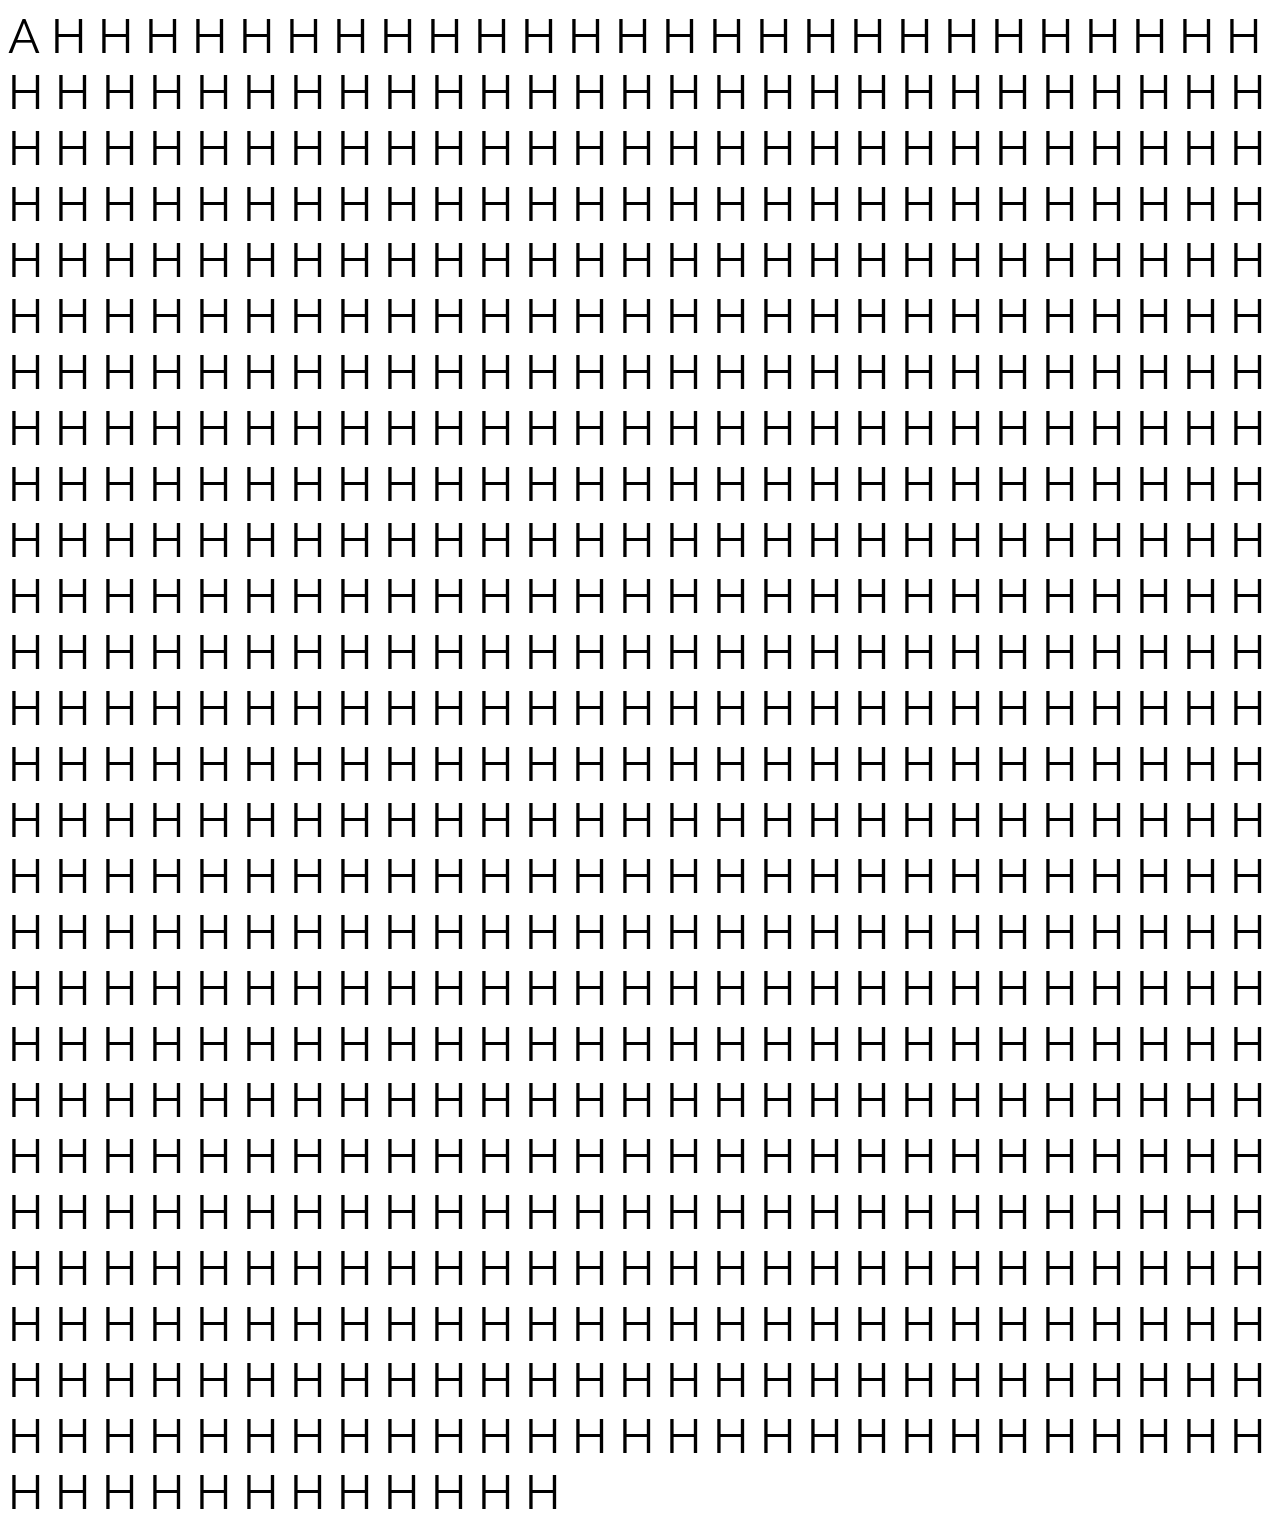
<file: AHHHHH.html>
<html>
  <head>
    <meta http-equiv="Content-Type" content="text/html; charset=utf-8" />
    <title>one long scream</title>
    <meta name="description" content="one long scream" />
    <meta name="viewport" content="width=device-width, initial-scale=1" />
    <link
      href="https://fonts.googleapis.com/css?family=Raleway"
      rel="stylesheet"
    />
    <style type="text/css">
      body {
        font-family: 'Raleway', sans-serif;
        text-align: left;
        font-size: 48px;
      }
    </style>
    <script type="text/javascript">
      function screamBinch() {
        let screamText = document.querySelector('.scream');
        screamText.textContent = screamText.textContent + 'H' + '\n';
      }

      setInterval(screamBinch, 40);
    </script>
  </head>

  <body data-new-gr-c-s-check-loaded="14.1275.0" data-gr-ext-installed="">
    <div class="container">
      <text class="scream"
        >A H H H H H H H H H H H H H H H H H H H H H H H H H H H H H H H H H H H
        H H H H H H H H H H H H H H H H H H H H H H H H H H H H H H H H H H H H
        H H H H H H H H H H H H H H H H H H H H H H H H H H H H H H H H H H H H
        H H H H H H H H H H H H H H H H H H H H H H H H H H H H H H H H H H H H
        H H H H H H H H H H H H H H H H H H H H H H H H H H H H H H H H H H H H
        H H H H H H H H H H H H H H H H H H H H H H H H H H H H H H H H H H H H
        H H H H H H H H H H H H H H H H H H H H H H H H H H H H H H H H H H H H
        H H H H H H H H H H H H H H H H H H H H H H H H H H H H H H H H H H H H
        H H H H H H H H H H H H H H H H H H H H H H H H H H H H H H H H H H H H
        H H H H H H H H H H H H H H H H H H H H H H H H H H H H H H H H H H H H
        H H H H H H H H H H H H H H H H H H H H H H H H H H H H H H H H H H H H
        H H H H H H H H H H H H H H H H H H H H H H H H H H H H H H H H H H H H
        H H H H H H H H H H H H H H H H H H H H H H H H H H H H H H H H H H H H
        H H H H H H H H H H H H H H H H H H H H H H H H H H H H H H H H H H H H
        H H H H H H H H H H H H H H H H H H H H H H H H H H H H H H H H H H H H
        H H H H H H H H H H H H H H H H H H H H H H H H H H H H H H H H H H H H
        H H H H H H H H H H H H H H H H H H H H H H H H H H H H H H H H H H H H
        H H H H H H H H H H H H H H H H H H H H H H H H H H H H H H H H H H H H
        H H H H H H H H H H H H H H H H H H H H H H H H H H H H H H H H H H
      </text>
    </div>
    <div
      id="aUKCVgKPVGTHCEG"
      style="
        color-scheme: initial;
        forced-color-adjust: initial;
        mask: initial;
        math-depth: initial;
        position: relative;
        position-anchor: initial;
        text-size-adjust: initial;
        appearance: initial;
        color: initial;
        font: initial;
        font-palette: initial;
        font-synthesis: initial;
        inset-area: initial;
        text-orientation: initial;
        text-rendering: initial;
        text-spacing-trim: initial;
        -webkit-font-smoothing: initial;
        -webkit-locale: initial;
        -webkit-text-orientation: initial;
        -webkit-writing-mode: initial;
        writing-mode: initial;
        zoom: initial;
        accent-color: initial;
        place-content: initial;
        place-items: initial;
        place-self: initial;
        alignment-baseline: initial;
        anchor-name: initial;
        animation-composition: initial;
        animation: initial;
        app-region: initial;
        aspect-ratio: initial;
        backdrop-filter: initial;
        backface-visibility: initial;
        background: initial;
        background-blend-mode: initial;
        baseline-shift: initial;
        baseline-source: initial;
        block-size: initial;
        border-block: initial;
        border: initial;
        border-radius: initial;
        border-collapse: initial;
        border-end-end-radius: initial;
        border-end-start-radius: initial;
        border-inline: initial;
        border-start-end-radius: initial;
        border-start-start-radius: initial;
        inset: initial;
        box-shadow: initial;
        box-sizing: initial;
        break-after: initial;
        break-before: initial;
        break-inside: initial;
        buffered-rendering: initial;
        caption-side: initial;
        caret-color: initial;
        clear: initial;
        clip: initial;
        clip-path: initial;
        clip-rule: initial;
        color-interpolation: initial;
        color-interpolation-filters: initial;
        color-rendering: initial;
        columns: initial;
        column-fill: initial;
        gap: initial;
        column-rule: initial;
        column-span: initial;
        contain: initial;
        contain-intrinsic-block-size: initial;
        contain-intrinsic-size: initial;
        contain-intrinsic-inline-size: initial;
        container: initial;
        content: initial;
        content-visibility: initial;
        counter-increment: initial;
        counter-reset: initial;
        counter-set: initial;
        cursor: initial;
        cx: initial;
        cy: initial;
        d: initial;
        display: initial;
        dominant-baseline: initial;
        empty-cells: initial;
        field-sizing: initial;
        fill: initial;
        fill-opacity: initial;
        fill-rule: initial;
        filter: initial;
        flex: initial;
        flex-flow: initial;
        float: initial;
        flood-color: initial;
        flood-opacity: initial;
        grid: initial;
        grid-area: initial;
        height: 0px !important;
        hyphenate-character: initial;
        hyphenate-limit-chars: initial;
        hyphens: initial;
        image-orientation: initial;
        image-rendering: initial;
        initial-letter: initial;
        inline-size: initial;
        inset-block: initial;
        inset-inline: initial;
        isolation: initial;
        letter-spacing: initial;
        lighting-color: initial;
        line-break: initial;
        list-style: initial;
        margin-block: initial;
        margin: initial;
        margin-inline: initial;
        marker: initial;
        mask-type: initial;
        math-shift: initial;
        math-style: initial;
        max-block-size: initial;
        max-height: initial;
        max-inline-size: initial;
        max-width: initial;
        min-block-size: initial;
        min-height: initial;
        min-inline-size: initial;
        min-width: initial;
        mix-blend-mode: initial;
        object-fit: initial;
        object-position: initial;
        object-view-box: initial;
        offset: initial;
        opacity: initial;
        order: initial;
        orphans: initial;
        outline: initial;
        outline-offset: initial;
        overflow-anchor: initial;
        overflow-clip-margin: initial;
        overflow-wrap: initial;
        overflow: initial;
        overlay: initial;
        overscroll-behavior-block: initial;
        overscroll-behavior-inline: initial;
        overscroll-behavior: initial;
        padding-block: initial;
        padding: initial;
        padding-inline: initial;
        page: initial;
        page-orientation: initial;
        paint-order: initial;
        perspective: initial;
        perspective-origin: initial;
        pointer-events: initial;
        position-try: initial;
        position-visibility: initial;
        quotes: initial;
        r: initial;
        resize: initial;
        rotate: initial;
        ruby-align: initial;
        ruby-position: initial;
        rx: initial;
        ry: initial;
        scale: initial;
        scroll-behavior: initial;
        scroll-margin-block: initial;
        scroll-margin: initial;
        scroll-margin-inline: initial;
        scroll-padding-block: initial;
        scroll-padding: initial;
        scroll-padding-inline: initial;
        scroll-snap-align: initial;
        scroll-snap-stop: initial;
        scroll-snap-type: initial;
        scroll-timeline: initial;
        scrollbar-color: initial;
        scrollbar-gutter: initial;
        scrollbar-width: initial;
        shape-image-threshold: initial;
        shape-margin: initial;
        shape-outside: initial;
        shape-rendering: initial;
        size: initial;
        speak: initial;
        stop-color: initial;
        stop-opacity: initial;
        stroke: initial;
        stroke-dasharray: initial;
        stroke-dashoffset: initial;
        stroke-linecap: initial;
        stroke-linejoin: initial;
        stroke-miterlimit: initial;
        stroke-opacity: initial;
        stroke-width: initial;
        tab-size: initial;
        table-layout: initial;
        text-align: initial;
        text-align-last: initial;
        text-anchor: initial;
        text-combine-upright: initial;
        text-decoration: initial;
        text-decoration-skip-ink: initial;
        text-emphasis: initial;
        text-emphasis-position: initial;
        text-indent: initial;
        text-overflow: initial;
        text-shadow: initial;
        text-transform: initial;
        text-underline-offset: initial;
        text-underline-position: initial;
        white-space: initial;
        timeline-scope: initial;
        touch-action: initial;
        transform: initial;
        transform-box: initial;
        transform-origin: initial;
        transform-style: initial;
        transition: initial;
        translate: initial;
        user-select: initial;
        vector-effect: initial;
        vertical-align: initial;
        view-timeline: initial;
        view-transition-class: initial;
        view-transition-name: initial;
        visibility: initial;
        border-spacing: initial;
        -webkit-box-align: initial;
        -webkit-box-decoration-break: initial;
        -webkit-box-direction: initial;
        -webkit-box-flex: initial;
        -webkit-box-ordinal-group: initial;
        -webkit-box-orient: initial;
        -webkit-box-pack: initial;
        -webkit-box-reflect: initial;
        -webkit-line-break: initial;
        -webkit-line-clamp: initial;
        -webkit-mask-box-image: initial;
        -webkit-print-color-adjust: initial;
        -webkit-rtl-ordering: initial;
        -webkit-ruby-position: initial;
        -webkit-tap-highlight-color: initial;
        -webkit-text-combine: initial;
        -webkit-text-decorations-in-effect: initial;
        -webkit-text-fill-color: initial;
        -webkit-text-security: initial;
        -webkit-text-stroke: initial;
        -webkit-user-drag: initial;
        widows: initial;
        width: 0px !important;
        will-change: initial;
        word-break: initial;
        word-spacing: initial;
        x: initial;
        y: initial;
        z-index: 2147483647;
      "
    >
      <div style="all: initial"></div>
    </div>
  </body>
  <grammarly-desktop-integration
    data-grammarly-shadow-root="true"
  ></grammarly-desktop-integration>
</html>
</file>
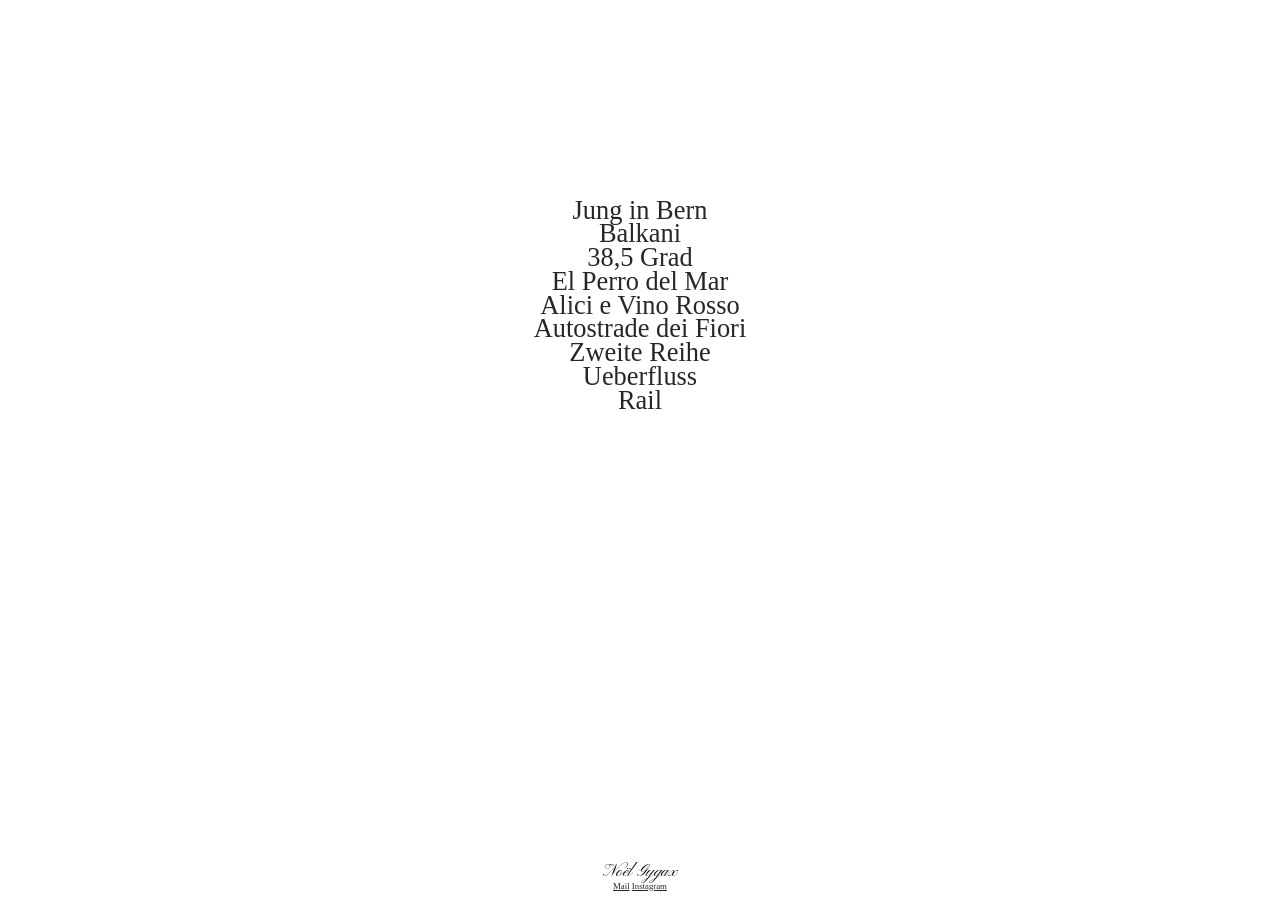
<file: cargo-comm.html>
<html
  class=""
  style="
    --base-size: 8.7984px;
    --viewport-height: 611px;
    --min-viewport-height: 611px;
  "
>
  <head>
    <meta charset="utf-8" />
    <meta
      name="viewport"
      content="width=device-width, initial-scale=1, shrink-to-fit=no"
    />

    <title>Noël Gygax</title>
    <script>
      window.__PRELOADED_STATE__ = {
        structure: {
          byParent: {
            root: [
              'T3057851291',
              'G2829778446',
              'P0794728041',
              'Y0902180672',
              'D4021708564',
              'R1186161597',
            ],
            R1186161597: [
              'L1308259779',
              'V0880641063',
              'H0025253130',
              'M3483621067',
              'R3491703795',
              'A2730124347',
              'V1749062131',
              'J1221637273',
              'J1615580607',
              'R0380202428',
              'M1271138288',
            ],
          },
          bySort: {
            T3057851291: 0,
            G2829778446: 1,
            P0794728041: 2,
            Y0902180672: 3,
            D4021708564: 4,
            R1186161597: 5,
            L1308259779: 6,
            V0880641063: 7,
            H0025253130: 8,
            M3483621067: 9,
            R3491703795: 10,
            A2730124347: 11,
            V1749062131: 12,
            J1221637273: 13,
            J1615580607: 14,
            R0380202428: 15,
            M1271138288: 16,
          },
          indexById: {
            T3057851291: 0,
            G2829778446: 1,
            P0794728041: null,
            Y0902180672: null,
            D4021708564: null,
            R1186161597: 2,
            L1308259779: null,
            V0880641063: null,
            H0025253130: null,
            M3483621067: null,
            R3491703795: null,
            A2730124347: null,
            V1749062131: null,
            J1221637273: null,
            J1615580607: null,
            R0380202428: null,
            M1271138288: null,
          },
          liveIndexes: {},
        },
        site: {
          id: 3139916,
          direct_link: 'https://noelgygax.com',
          display_url: 'noelgygax.com',
          site_url: '952110',
          domain: 'noelgygax.com',
          domain_active: true,
          domain_purchased: true,
          domain_pending: false,
          css_url: 'https://noelgygax.com/stylesheet',
          rss_url: 'https://noelgygax.com/rss',
          favicon_url:
            'https://freight.cargo.site/t/original/i/U2557101898905373444728577819012/FaviconNoel.ico',
          website_title: 'Noël Gygax',
          access_level: 'public',
          is_private: false,
          is_deleted: false,
          is_upgraded: false,
          is_template: false,
          show_cargo_logo: false,
          has_annex_upgrade: true,
          has_domain_addon: true,
          has_commerce_addon: false,
          has_storage_addon: false,
          can_duplicate: false,
          can_copy: false,
          site_password_enabled: false,
          recent_date: '2025-09-16 08:46:25',
          upgrade_expire_date: '',
          version: 'Cargo3',
          total_file_size: 722004896,
          promocode_type: null,
          meta_tags: '',
          homepage_id: 'T3057851291',
          homepage_purl: 'nav-desktop',
          mobile_homepage_id: 'G2829778446',
          mobile_homepage_purl: 'nav-mobile',
          screenshot: {
            id: 67748411,
            name: 'screenshot-0498525109.jpg',
            hash: 'O2634010828693664233702404882820',
            width: 1792,
            height: 1120,
            file_size: null,
            file_type: 'jpg',
            mime_type: 'image/jpeg',
            is_image: true,
            is_video: false,
          },
          site_preview_type: 'screenshot',
          site_preview_image: [
            {
              id: 64784326,
              name: 'Bildschirmfoto-2025-09-18-um-11.26.32.png',
              hash: 'U2557080404482477597253391581572',
              width: 2938,
              height: 1588,
              file_size: 210769,
              file_type: 'png',
              mime_type: 'image/png',
              is_image: true,
              is_video: false,
              is_url: false,
              in_use: false,
              created_at: '2025-09-18T09:26:46.812381Z',
              updated_at: '2025-09-18T09:26:46.812381Z',
            },
          ],
          site_preview_url:
            'https://freight.cargo.site/w/1000/i/O2634010828693664233702404882820/screenshot-0498525109.jpg',
          has_site_description: true,
          site_description: 'cargo.site',
          custom_html: '',
          shop_id: null,
          fonts: [
            { family: 'Arizona Serif Variable', provider: 'cargo' },
            { family: 'Pinyon Script', provider: 'google' },
            { family: 'Monument Grotesk Variable', provider: 'cargo' },
            { family: 'Diatype Variable', provider: 'cargo' },
          ],
          tags: [],
        },
        pages: {
          byId: {
            T3057851291: {
              id: 'T3057851291',
              title: 'Nav desktop',
              purl: 'nav-desktop',
              page_type: 'page',
              content:
                '\u003ch1>\u003ca href="jung-in-bern" rel="history">Jung in Bern\u003c/a>\u003cbr />\n\u003ca href="bakani" rel="history">Balkani\u003c/a>\u003cbr />\n\u003ca href="38-5-grad" rel="history">38,5 Grad\u003c/a>\u003cbr />\n\u003ca href="perro-del-mar" rel="history">El Perro del Mar\u003c/a>\u003cbr />\n\u003ca href="alici-e-vino-rosso" rel="history">Alici e Vino Rosso\u003c/a>\u003cbr />\n\u003ca href="autostrada-dei-fiori" rel="history">Autostrade dei Fiori\u003c/a>\u003cbr />\n\n\u003ca href="zweite-reihe" rel="history">Zweite Reihe\u003c/a>\u003cbr />\n\u003ca href="überfluss" rel="history">Ueberfluss\u003c/a>\u003cbr />\n\u003ca href="rail" rel="history">Rail\u003c/a>\u003cbr />\n\n\u003c/h1>\u003ch1>\u003c/h1>',
              local_css:
                '[id="T3057851291"] .page-content {\n\tborder-width: 0rem;\n\ttext-align: center;\n\tpadding: 0.5rem;\n}\n\n[id="T3057851291"] .page-layout {\n\tmax-width: 100%;\n}\n\n[id="T3057851291"].page {\n}',
              display: true,
              stack: false,
              pin: false,
              overlay: false,
              password_enabled: false,
              page_count: null,
              page_design_options: null,
              backdrops: {
                activeBackdrop: 'none',
                backdropSettings: { wallpaper: { margin: '0rem' } },
              },
              pin_options: {
                screen_visibility: 'desktop',
                position: 'top',
                overlay: true,
                fixed: false,
                adjust: false,
              },
              overlay_options: {},
              thumb_media_id: null,
              thumbnail: null,
              thumb_meta: [],
              media: [],
              tags: [],
              access_level: 'public',
            },
            G2829778446: {
              id: 'G2829778446',
              title: 'Nav mobile',
              purl: 'nav-mobile',
              page_type: 'page',
              content:
                '\u003cdiv style="text-align: center">\u003ch1>\u003ca href="jung-in-bern" rel="history">Jung in Bern\u003c/a>\u003cbr />\n\u003ca href="bakani" rel="history">Balkani\u003c/a>\u003cbr />\n\u003ca href="38-5-grad" rel="history">38,5 Grad\u003c/a>\u003cbr />\n\u003ca href="perro-del-mar" rel="history">El Perro del Mar\u003c/a>\u003cbr />\n\u003ca href="alici-e-vino-rosso" rel="history">Alici e Vino Rosso\u003c/a>\u003cbr />\n\u003ca href="autostrada-dei-fiori" rel="history">Autostrade dei Fiori\u003c/a>\u003cbr />\n\n\u003ca href="zweite-reihe" rel="history">Zweite Reihe\u003c/a>\u003cbr />\n\u003ca href="überfluss" rel="history">Ueberfluss\u003c/a>\u003cbr />\n\u003ca href="rail" rel="history">Rail\u003c/a>\u003c/h1>\u003c/div>',
              local_css:
                '[id="G2829778446"] .page-content {\n\tborder-width: 0rem;\n\ttext-align: center;\n\tbackground-color: #ffffff;\n}\n\n[id="G2829778446"] .page-layout {\n\tmax-width: 100%;\n}\n\n[id="G2829778446"].page {\n\tbackground-color: #ffffff;\n\tmin-height: var(--viewport-height);\n}',
              display: true,
              stack: false,
              pin: false,
              overlay: false,
              password_enabled: false,
              page_count: 0,
              page_design_options: null,
              backdrops: {
                activeBackdrop: 'none',
                backdropSettings: { wallpaper: { margin: '0rem' } },
              },
              pin_options: {
                screen_visibility: 'mobile',
                position: 'top',
                overlay: true,
                fixed: false,
                adjust: false,
              },
              overlay_options: {},
              thumb_media_id: null,
              thumbnail: null,
              thumb_meta: [],
              media: [],
              tags: [],
              access_level: 'public',
            },
            P0794728041: {
              id: 'P0794728041',
              title: 'Footer',
              purl: 'footer',
              page_type: 'page',
              content:
                '\u003ccolumn-set gutter="1">\u003ccolumn-unit slot="0">\u003cdiv style="text-align: center">\u003ch2>\u003ca href="about-2-0" rel="history">Noël Gygax\u003c/a>\u003cbr />\u003c/h2>\u003c/div>\u003cdiv style="text-align: center">\u003ca href="mailto:noelgygax@gmx.ch" rel="mailto">\n\u003cu>Mail\u003c/u>\u003c/a> \u003ca href="https://www.instagram.com/noelgygax/" target="_blank">\u003cu>Instagram\u003c/u>\u003c/a>\u003c/div>\u003c/column-unit>\u003c/column-set>',
              local_css:
                '[id="P0794728041"].page {\n\tmin-height: var(--viewport-height);\n}\n\n[id="P0794728041"] .page-content {\n\talign-items: flex-end;\n}\n\n[id="P0794728041"] .page-layout {\n\talign-items: flex-end;\n}',
              display: true,
              stack: false,
              pin: true,
              overlay: false,
              password_enabled: false,
              page_count: null,
              page_design_options: null,
              backdrops: { activeBackdrop: 'none' },
              pin_options: {
                screen_visibility: 'desktop',
                position: 'bottom',
                overlay: true,
                fixed: false,
                adjust: false,
              },
              overlay_options: {
                closeOnClickout: false,
                closeOnNavigate: false,
                animateOnOpen: {
                  fade: false,
                  speed: 0,
                  slideAmount: 0,
                  slideDirection: 'default',
                  wipeShape: 'default',
                  easing: 'linear',
                  scaleAmount: 0,
                  rotateAmount: 0,
                },
                animateOnClose: {
                  fade: false,
                  speed: 0,
                  slideAmount: 0,
                  slideDirection: 'default',
                  wipeShape: 'default',
                  easing: 'linear',
                  scaleAmount: 0,
                  rotateAmount: 0,
                },
              },
              thumb_media_id: null,
              thumbnail: null,
              thumb_meta: {},
              media: [],
              tags: [],
              access_level: 'public',
            },
            Y0902180672: {
              id: 'Y0902180672',
              title: 'FooterMobile',
              purl: 'footermobile',
              page_type: 'page',
              content:
                '\u003ccolumn-set gutter="1">\u003ccolumn-unit slot="0">\u003c/column-unit>\u003ccolumn-unit slot="1">\u003cdiv style="text-align: center">\u003ch2>\u003ca href="about-2-0" rel="history">Noël Gygax\u003c/a>\u003c/h2>\u003c/div>\u003c/column-unit>\u003ccolumn-unit slot="2">\u003cbr />\n\u003c/column-unit>\u003c/column-set>',
              local_css:
                '[id="Y0902180672"].page {\n\tmin-height: var(--viewport-height);\n}\n\n[id="Y0902180672"] .page-content {\n\talign-items: flex-end;\n}\n\n[id="Y0902180672"] .page-layout {\n\talign-items: flex-end;\n}',
              display: true,
              stack: false,
              pin: true,
              overlay: false,
              password_enabled: false,
              page_count: 0,
              page_design_options: null,
              backdrops: { activeBackdrop: 'none' },
              pin_options: {
                screen_visibility: 'mobile',
                position: 'bottom',
                overlay: true,
                fixed: false,
                adjust: false,
              },
              overlay_options: {
                closeOnClickout: false,
                closeOnNavigate: false,
                animateOnOpen: {
                  fade: false,
                  speed: 0,
                  slideAmount: 0,
                  slideDirection: 'default',
                  wipeShape: 'default',
                  easing: 'linear',
                  scaleAmount: 0,
                  rotateAmount: 0,
                },
                animateOnClose: {
                  fade: false,
                  speed: 0,
                  slideAmount: 0,
                  slideDirection: 'default',
                  wipeShape: 'default',
                  easing: 'linear',
                  scaleAmount: 0,
                  rotateAmount: 0,
                },
              },
              thumb_media_id: null,
              thumbnail: null,
              thumb_meta: {},
              media: [],
              tags: [],
              access_level: 'public',
            },
            D4021708564: {
              id: 'D4021708564',
              title: 'About 2.0',
              purl: 'about-2-0',
              page_type: 'page',
              content:
                '\u003cdiv style="text-align: center">\u003ch2 style="--font-scale: 3; line-height: 1;">\u003ca href="#" rel="home-page">Noël Gygax\u003c/a>\u003c/h2>\u003cbr />\n\u003c/div>\u003ch1>\n\n\u003c/h1>\u003cdiv style="text-align: center">\u003c/div>\u003cdiv style="text-align: center">\u003ch1>Diese Webseite zeigt Fotografien, Publikationen und Projekte mit Freunden.\u003cbr />\n\u003cbr />\n\u003ca href="mailto:noelgygax@gmx.ch" rel="mailto">\u003cu>Mail\u003c/u>\u003c/a> \u003ca href="https://www.instagram.com/noelgygax/" target="_blank">\u003cu>Instagram\u003c/u>\u003c/a>\n\n\u003c/h1>\u003c/div>',
              local_css:
                '[id="D4021708564"].page {\n\tbackground-color: #ffffff;\n}\n\n[id="D4021708564"] .backdrop {\n\tposition: relative;\n\twidth: 50%;\n\torder: 0;\n}\n\n.mobile [id="D4021708564"] .backdrop {\n\torder: 0;\n\theight: var(--split-backdrop-height);\n\twidth: 100%;\n}\n\n[id="D4021708564"] .page-content {\n\tborder-top-width: 0rem;\n\tborder-right-width: 0.0rem;\n\tborder-bottom-width: 0rem;\n\tbackground-color: #ffffff;\n\tpadding: 10rem;\n\twidth: 100%;\n\ttext-align: center;\n}\n\n[id="D4021708564"] .page-layout {\n}\n\n.mobile [id="D4021708564"] .page-layout {\n\tmax-width: 100%;\n\tmin-width: 100%;\n\tmin-height: var(--split-content-height);\n}',
              display: true,
              stack: false,
              pin: false,
              overlay: true,
              password_enabled: false,
              page_count: 0,
              page_design_options: null,
              backdrops: {
                activeBackdrop: 'wallpaper',
                backdropSettings: {
                  wallpaper: {
                    activeImage: 'A2632203788983064323367530365316',
                    alignments: {
                      A2632203788983064323367530365316: {
                        x: 94.51612903225806,
                        y: 29.623655913978496,
                      },
                    },
                    clipScroll: false,
                    'image-fit': 'fill',
                  },
                },
              },
              pin_options: {},
              overlay_options: {
                closeOnClickout: true,
                closeOnNavigate: true,
                animateOnOpen: {
                  fade: false,
                  speed: 0,
                  slideAmount: 0,
                  slideDirection: 'default',
                  wipeShape: 'default',
                  easing: 'linear',
                  scaleAmount: 0,
                  rotateAmount: 0,
                },
                animateOnClose: {
                  fade: false,
                  speed: 0,
                  slideAmount: 0,
                  slideDirection: 'default',
                  wipeShape: 'default',
                  easing: 'linear',
                  scaleAmount: 0,
                  rotateAmount: 0,
                },
                openOnLoad: false,
              },
              thumb_media_id: 64671024,
              thumbnail: {
                id: 64671024,
                name: 'DSCN0001.JPG',
                hash: 'Q2554286231793213314198644425092',
                width: 3119,
                height: 4159,
                file_size: 1623730,
                file_type: 'JPG',
                mime_type: 'image/jpeg',
                is_image: true,
                is_video: false,
                is_url: false,
                is_placeholder: false,
                has_audio_track: null,
                duration: null,
                url: null,
                url_id: null,
                url_thumb: null,
                url_type: null,
                created_at: '2025-09-16 15:22:14.812694',
                updated_at: '2025-09-16 15:22:14.812694',
              },
              thumb_meta: [],
              media: [
                {
                  id: 64671024,
                  name: 'DSCN0001.JPG',
                  hash: 'Q2554286231793213314198644425092',
                  width: 3119,
                  height: 4159,
                  file_size: 1623730,
                  file_type: 'JPG',
                  mime_type: 'image/jpeg',
                  is_image: true,
                  is_video: false,
                  is_url: false,
                  in_use: true,
                  created_at: '2025-09-16T15:22:14.812694Z',
                  updated_at: '2025-09-16T15:22:14.812694Z',
                },
                {
                  id: 67662608,
                  name: 'NoelProfil.jpg',
                  hash: 'A2632203788983064323367530365316',
                  width: 4032,
                  height: 3024,
                  file_size: 5579526,
                  file_type: 'jpg',
                  mime_type: 'image/jpeg',
                  is_image: true,
                  is_video: false,
                  is_url: false,
                  in_use: true,
                  created_at: '2025-11-04T12:40:53.710504Z',
                  updated_at: '2025-11-04T12:40:53.710504Z',
                },
              ],
              tags: [],
              access_level: 'public',
            },
            L1308259779: {
              id: 'L1308259779',
              title: 'Jung in Bern',
              purl: 'jung-in-bern',
              page_type: 'page',
              content:
                '\u003cgallery-slideshow limit-by="height" navigation="false" show-captions="false" transition-type="scrub">\u003cmedia-item hash="N2553863962541575081540700045700" limit-by="width" rotation="0" scale="100">\u003c/media-item>\u003cmedia-item hash="L2553864413822722100771170779524" limit-by="width" rotation="0" scale="100">\u003c/media-item>\u003cmedia-item hash="Z2553864790947957943689244017028" limit-by="width" rotation="0" scale="100">\u003c/media-item>\u003cmedia-item hash="U2557104197572599213749514240388" limit-by="width" rotation="0" scale="100">\u003c/media-item>\u003cmedia-item hash="C2553864045515029925086263214468" limit-by="width" rotation="0" scale="100">\u003c/media-item>\u003cmedia-item hash="R2553865521771064655914259939716" limit-by="width" rotation="0" scale="100">\u003c/media-item>\u003cmedia-item hash="D2553865267925419457597120151940" limit-by="width" rotation="0" scale="100">\u003c/media-item>\u003cmedia-item hash="R2553865074917136214374081593732" limit-by="width" rotation="0" scale="100">\u003c/media-item>\u003cmedia-item hash="H2553865699357869853516113346948" limit-by="width" rotation="0" scale="100">\u003c/media-item>\u003cmedia-item hash="J2553865968237611471906537701764" limit-by="width" rotation="0" scale="100">\u003c/media-item>\u003cmedia-item hash="H2557104197591045957823223792004" limit-by="width" rotation="0" scale="100">\u003c/media-item>\u003c/gallery-slideshow>\u003ccolumn-set gutter="0.5rem" mobile-stack="false">\u003ccolumn-unit slot="0" span="8">\u003cspan class="bodycopy-bold">\nJung in Bern\u003c/span>\u003cbr />\n\rMit der gemeinsamen Idee, der jungen kreativen Szene von Bern eine Plattform zu bieten, haben Elina Haldemann (Text) , Pascal Perrelt (Grafik) &nbsp;und Noël Gygax (Foto) das Buch &#x22;Jung in Bern&#x22; 2024 veröffentlicht.\u003cbr />\n\u003cbr />\nAuflage: 400 Stk. (Sold Out)\u003cbr />ISBN:&nbsp;978-3-033-10875-2&nbsp;\u003c/column-unit>\u003ccolumn-unit slot="1" span="4">\u003cdiv style="text-align: right">\u003ca href="#" rel="close-overlay">(Close)\u003c/a>\u003c/div>\u003c/column-unit>\u003c/column-set>',
              local_css:
                '[id="L1308259779"] .page-content {\n\tborder-top-width: 0.0rem;\n\tborder-left-width: 0rem;\n}\n\n[id="L1308259779"].page {\n\tmin-height: var(--viewport-height);\n\tbackground-color: #ffffff;\n}\n\n[id="L1308259779"] .page-layout {\n}',
              display: true,
              stack: false,
              pin: false,
              overlay: true,
              password_enabled: false,
              page_count: 0,
              page_design_options: null,
              backdrops: { activeBackdrop: 'none' },
              pin_options: {},
              overlay_options: {
                closeOnClickout: true,
                closeOnNavigate: false,
                animateOnOpen: {
                  fade: false,
                  speed: 0,
                  slideAmount: 0,
                  slideDirection: 'default',
                  wipeShape: 'default',
                  easing: 'linear',
                  scaleAmount: 0,
                  rotateAmount: 0,
                },
                animateOnClose: {
                  fade: false,
                  speed: 0,
                  slideAmount: 0,
                  slideDirection: 'default',
                  wipeShape: 'default',
                  easing: 'linear',
                  scaleAmount: 0,
                  rotateAmount: 0,
                },
              },
              thumb_media_id: 64649531,
              thumbnail: {
                id: 64649531,
                name: 'Zeichenflache-1-Kopie-4.png',
                hash: 'N2553863962541575081540700045700',
                width: 2500,
                height: 2000,
                file_size: 12052693,
                file_type: 'png',
                mime_type: 'image/png',
                is_image: true,
                is_video: false,
                is_url: false,
                is_placeholder: false,
                has_audio_track: null,
                duration: null,
                url: null,
                url_id: null,
                url_thumb: null,
                url_type: null,
                created_at: '2025-09-16 09:00:43.450114',
                updated_at: '2025-09-16 09:00:43.450114',
              },
              thumb_meta: [],
              media: [
                {
                  id: 64649531,
                  name: 'Zeichenflache-1-Kopie-4.png',
                  hash: 'N2553863962541575081540700045700',
                  width: 2500,
                  height: 2000,
                  file_size: 12052693,
                  file_type: 'png',
                  mime_type: 'image/png',
                  is_image: true,
                  is_video: false,
                  is_url: false,
                  in_use: true,
                  created_at: '2025-09-16T09:00:43.450114Z',
                  updated_at: '2025-09-16T09:00:43.450114Z',
                },
                {
                  id: 64649537,
                  name: 'Zeichenflache-1-Kopie.png',
                  hash: 'C2553864045515029925086263214468',
                  width: 2500,
                  height: 2000,
                  file_size: 10830321,
                  file_type: 'png',
                  mime_type: 'image/png',
                  is_image: true,
                  is_video: false,
                  is_url: false,
                  in_use: true,
                  created_at: '2025-09-16T09:00:47.477979Z',
                  updated_at: '2025-09-16T09:00:47.477979Z',
                },
                {
                  id: 64649559,
                  name: 'EddieEDB-6.jpg',
                  hash: 'L2553864413822722100771170779524',
                  width: 2400,
                  height: 3000,
                  file_size: 5230525,
                  file_type: 'jpg',
                  mime_type: 'image/jpeg',
                  is_image: true,
                  is_video: false,
                  is_url: false,
                  in_use: true,
                  created_at: '2025-09-16T09:01:07.438536Z',
                  updated_at: '2025-09-16T09:01:07.438536Z',
                },
                {
                  id: 64649570,
                  name: 'LuciaKotikova-6.jpg',
                  hash: 'Z2553864790947957943689244017028',
                  width: 2400,
                  height: 3000,
                  file_size: 3665827,
                  file_type: 'jpg',
                  mime_type: 'image/jpeg',
                  is_image: true,
                  is_video: false,
                  is_url: false,
                  in_use: true,
                  created_at: '2025-09-16T09:01:27.875181Z',
                  updated_at: '2025-09-16T09:01:27.875181Z',
                },
                {
                  id: 64649589,
                  name: 'LukasSpitznagel-7.jpg',
                  hash: 'R2553865074917136214374081593732',
                  width: 2400,
                  height: 3000,
                  file_size: 4676773,
                  file_type: 'jpg',
                  mime_type: 'image/jpeg',
                  is_image: true,
                  is_video: false,
                  is_url: false,
                  in_use: true,
                  created_at: '2025-09-16T09:01:43.255325Z',
                  updated_at: '2025-09-16T09:01:43.255325Z',
                },
                {
                  id: 64649596,
                  name: 'MilanSlick-15.jpg',
                  hash: 'D2553865267925419457597120151940',
                  width: 2400,
                  height: 3000,
                  file_size: 3057525,
                  file_type: 'jpg',
                  mime_type: 'image/jpeg',
                  is_image: true,
                  is_video: false,
                  is_url: false,
                  in_use: true,
                  created_at: '2025-09-16T09:01:53.728595Z',
                  updated_at: '2025-09-16T09:01:53.728595Z',
                },
                {
                  id: 64649605,
                  name: 'MaksimKlopfstein-5.jpg',
                  hash: 'R2553865521771064655914259939716',
                  width: 2400,
                  height: 3000,
                  file_size: 3490694,
                  file_type: 'jpg',
                  mime_type: 'image/jpeg',
                  is_image: true,
                  is_video: false,
                  is_url: false,
                  in_use: true,
                  created_at: '2025-09-16T09:02:07.476983Z',
                  updated_at: '2025-09-16T09:02:07.476983Z',
                },
                {
                  id: 64649612,
                  name: 'PascalWnuk-7.jpg',
                  hash: 'H2553865699357869853516113346948',
                  width: 3000,
                  height: 2400,
                  file_size: 3872759,
                  file_type: 'jpg',
                  mime_type: 'image/jpeg',
                  is_image: true,
                  is_video: false,
                  is_url: false,
                  in_use: true,
                  created_at: '2025-09-16T09:02:17.144706Z',
                  updated_at: '2025-09-16T09:02:17.144706Z',
                },
                {
                  id: 64649630,
                  name: 'CamilMohr-5.jpg',
                  hash: 'J2553865968237611471906537701764',
                  width: 2400,
                  height: 3000,
                  file_size: 5950685,
                  file_type: 'jpg',
                  mime_type: 'image/jpeg',
                  is_image: true,
                  is_video: false,
                  is_url: false,
                  in_use: true,
                  created_at: '2025-09-16T09:02:34.134280Z',
                  updated_at: '2025-09-16T09:02:34.134280Z',
                },
                {
                  id: 64785275,
                  name: 'Vernissage-03.jpg',
                  hash: 'U2557104197572599213749514240388',
                  width: 3000,
                  height: 2000,
                  file_size: 4689723,
                  file_type: 'jpg',
                  mime_type: 'image/jpeg',
                  is_image: true,
                  is_video: false,
                  is_url: false,
                  in_use: true,
                  created_at: '2025-09-18T09:48:16.951087Z',
                  updated_at: '2025-09-18T09:48:16.951087Z',
                },
                {
                  id: 64785276,
                  name: 'Vernissage-21.jpg',
                  hash: 'H2557104197591045957823223792004',
                  width: 2000,
                  height: 3000,
                  file_size: 4687860,
                  file_type: 'jpg',
                  mime_type: 'image/jpeg',
                  is_image: true,
                  is_video: false,
                  is_url: false,
                  in_use: true,
                  created_at: '2025-09-18T09:48:16.956898Z',
                  updated_at: '2025-09-18T09:48:16.956898Z',
                },
              ],
              tags: [],
              access_level: 'public',
            },
            V0880641063: {
              id: 'V0880641063',
              title: 'Bakani',
              purl: 'bakani',
              page_type: 'page',
              content:
                '\u003cgallery-slideshow navigation="false" show-captions="false" transition-type="scrub">\u003cmedia-item hash="Z2553876693783358481072262447492" limit-by="width" rotation="0" scale="100">\u003c/media-item>\u003cmedia-item hash="R2553875518412166336520762130820" limit-by="width" rotation="0" scale="100">\u003c/media-item>\u003cmedia-item hash="C2553877171720050686813035266436" limit-by="width" rotation="0" scale="100">\u003c/media-item>\u003cmedia-item hash="S2553878400568353901048525717892" limit-by="width" rotation="0" scale="100">\u003c/media-item>\u003cmedia-item hash="X2553877779853862564795823391108" limit-by="width" rotation="0" scale="100">\u003c/media-item>\u003cmedia-item hash="L2553876005996505692811630444932" limit-by="width" rotation="0" scale="100">\u003c/media-item>\u003cmedia-item hash="H2553877396493627224963921707396" limit-by="width" rotation="0" scale="100">\u003c/media-item>\u003cmedia-item hash="U2553875518430613080594471682436" limit-by="width" rotation="0" scale="100">\u003c/media-item>\u003cmedia-item hash="Q2553876602453528572136272396676" limit-by="width" rotation="0" scale="100">\u003c/media-item>\u003cmedia-item hash="S2553876386534389189365970731396" limit-by="width" rotation="0" scale="100">\u003c/media-item>\u003cmedia-item hash="X2553875826620366320059950530948" limit-by="width" rotation="0" scale="100">\u003c/media-item>\u003cmedia-item hash="C2553878632573054116093556392324" limit-by="width" rotation="0" scale="100">\u003c/media-item>\u003cmedia-item hash="O2553875644274301151441032806788" limit-by="width" rotation="0" scale="100">\u003c/media-item>\u003c/gallery-slideshow>\u003ccolumn-set gutter="0.5rem" mobile-stack="false">\u003ccolumn-unit slot="0" span="7">\u003cspan class="bodycopy-bold">Balkani\u003c/span>\u003cbr />\nNeun Länder, zwei Monate, ein Rucksack. Von der Schweiz durch den Balkan nach Griechenland. Eine Reise mit Zug, Bus, und Autostop - zwischen Grenzen und Begegnungen.&nbsp;\u003cbr />\n\u003cbr />\n\u003ca href="https://open.spotify.com/episode/4gVyqqeN26diWFwS4HQ0zE?si=34e9ef6e317f46af" target="_blank">\u003cu>Podcast\u003c/u>\u003c/a>\n\n\u003c/column-unit>\u003ccolumn-unit slot="1" span="5">\u003cdiv style="text-align: right">\u003ca href="#" rel="close-overlay">(Close)\u003c/a>\u003c/div>\u003c/column-unit>\u003c/column-set>',
              local_css:
                '[id="V0880641063"] .page-content {\n\tborder-top-width: 0.0rem;\n\tborder-left-width: 0rem;\n}\n\n[id="V0880641063"].page {\n\tbackground-color: #ffffff;\n}',
              display: true,
              stack: false,
              pin: false,
              overlay: true,
              password_enabled: false,
              page_count: 0,
              page_design_options: null,
              backdrops: { activeBackdrop: 'none' },
              pin_options: {},
              overlay_options: {
                closeOnClickout: true,
                closeOnNavigate: false,
                animateOnOpen: {
                  fade: false,
                  speed: 0,
                  slideAmount: 0,
                  slideDirection: 'default',
                  wipeShape: 'default',
                  easing: 'linear',
                  scaleAmount: 0,
                  rotateAmount: 0,
                },
                animateOnClose: {
                  fade: false,
                  speed: 0,
                  slideAmount: 0,
                  slideDirection: 'default',
                  wipeShape: 'default',
                  easing: 'linear',
                  scaleAmount: 0,
                  rotateAmount: 0,
                },
              },
              thumb_media_id: 52954308,
              thumbnail: {
                id: 52954308,
                name: '2025-02-28-0015.jpg',
                hash: 'A2251839610414222827048847354460',
                width: 4000,
                height: 2658,
                file_size: 7518732,
                file_type: 'jpg',
                mime_type: 'image/jpeg',
                is_image: true,
                is_video: false,
                is_url: false,
                is_placeholder: true,
                has_audio_track: null,
                duration: null,
                url: null,
                url_id: null,
                url_thumb: null,
                url_type: null,
                created_at: '2025-03-10 21:01:10.090026',
                updated_at: '2025-11-04 21:14:33.535306',
              },
              thumb_meta: [],
              media: [
                {
                  id: 52954308,
                  name: '2025-02-28-0015.jpg',
                  hash: 'A2251839610414222827048847354460',
                  width: 4000,
                  height: 2658,
                  file_size: 7518732,
                  file_type: 'jpg',
                  mime_type: 'image/jpeg',
                  is_image: true,
                  is_video: false,
                  is_url: false,
                  is_placeholder: true,
                  in_use: true,
                  created_at: '2025-03-10T21:01:10.090026Z',
                  updated_at: '2025-11-04T21:14:33.535306Z',
                },
                {
                  id: 64650095,
                  name: 'DSCF4249.jpg',
                  hash: 'U2553875518430613080594471682436',
                  width: 3000,
                  height: 2000,
                  file_size: 2716478,
                  file_type: 'jpg',
                  mime_type: 'image/jpeg',
                  is_image: true,
                  is_video: false,
                  is_url: false,
                  in_use: true,
                  created_at: '2025-09-16T09:11:09.569937Z',
                  updated_at: '2025-09-16T09:11:09.569937Z',
                },
                {
                  id: 64650096,
                  name: 'DSCF4248.jpg',
                  hash: 'R2553875518412166336520762130820',
                  width: 3000,
                  height: 2000,
                  file_size: 20321621,
                  file_type: 'jpg',
                  mime_type: 'image/jpeg',
                  is_image: true,
                  is_video: false,
                  is_url: false,
                  in_use: true,
                  created_at: '2025-09-16T09:11:09.582045Z',
                  updated_at: '2025-09-16T09:11:09.582045Z',
                },
                {
                  id: 64650104,
                  name: 'DSCF4304.jpg',
                  hash: 'O2553875644274301151441032806788',
                  width: 3000,
                  height: 2000,
                  file_size: 3852147,
                  file_type: 'jpg',
                  mime_type: 'image/jpeg',
                  is_image: true,
                  is_video: false,
                  is_url: false,
                  in_use: true,
                  created_at: '2025-09-16T09:11:16.246329Z',
                  updated_at: '2025-09-16T09:11:16.246329Z',
                },
                {
                  id: 64650114,
                  name: 'DSCF4321.jpg',
                  hash: 'X2553875826620366320059950530948',
                  width: 3000,
                  height: 2000,
                  file_size: 3713138,
                  file_type: 'jpg',
                  mime_type: 'image/jpeg',
                  is_image: true,
                  is_video: false,
                  is_url: false,
                  in_use: true,
                  created_at: '2025-09-16T09:11:27.891473Z',
                  updated_at: '2025-09-16T09:11:27.891473Z',
                },
                {
                  id: 64650123,
                  name: 'DSCF4491.jpg',
                  hash: 'L2553876005996505692811630444932',
                  width: 3000,
                  height: 2000,
                  file_size: 3388191,
                  file_type: 'jpg',
                  mime_type: 'image/jpeg',
                  is_image: true,
                  is_video: false,
                  is_url: false,
                  in_use: true,
                  created_at: '2025-09-16T09:11:35.838494Z',
                  updated_at: '2025-09-16T09:11:35.838494Z',
                },
                {
                  id: 64650139,
                  name: 'DSCF4521.jpg',
                  hash: 'S2553876386534389189365970731396',
                  width: 3000,
                  height: 2000,
                  file_size: 3417270,
                  file_type: 'jpg',
                  mime_type: 'image/jpeg',
                  is_image: true,
                  is_video: false,
                  is_url: false,
                  in_use: true,
                  created_at: '2025-09-16T09:11:56.475325Z',
                  updated_at: '2025-09-16T09:11:56.475325Z',
                },
                {
                  id: 64650150,
                  name: 'DSCF4650.jpg',
                  hash: 'Q2553876602453528572136272396676',
                  width: 3000,
                  height: 2000,
                  file_size: 4125590,
                  file_type: 'jpg',
                  mime_type: 'image/jpeg',
                  is_image: true,
                  is_video: false,
                  is_url: false,
                  in_use: true,
                  created_at: '2025-09-16T09:12:08.169780Z',
                  updated_at: '2025-09-16T09:12:08.169780Z',
                },
                {
                  id: 64650155,
                  name: 'DSCF4660.jpg',
                  hash: 'Z2553876693783358481072262447492',
                  width: 3000,
                  height: 2000,
                  file_size: 4206549,
                  file_type: 'jpg',
                  mime_type: 'image/jpeg',
                  is_image: true,
                  is_video: false,
                  is_url: false,
                  in_use: true,
                  created_at: '2025-09-16T09:12:13.126230Z',
                  updated_at: '2025-09-16T09:12:13.126230Z',
                },
                {
                  id: 64650170,
                  name: 'DSCF4854.jpg',
                  hash: 'C2553877171720050686813035266436',
                  width: 3000,
                  height: 2000,
                  file_size: 19536203,
                  file_type: 'jpg',
                  mime_type: 'image/jpeg',
                  is_image: true,
                  is_video: false,
                  is_url: false,
                  in_use: true,
                  created_at: '2025-09-16T09:12:39.089719Z',
                  updated_at: '2025-09-16T09:12:39.089719Z',
                },
                {
                  id: 64650179,
                  name: 'DSCF4895.jpg',
                  hash: 'H2553877396493627224963921707396',
                  width: 3000,
                  height: 2000,
                  file_size: 3312656,
                  file_type: 'jpg',
                  mime_type: 'image/jpeg',
                  is_image: true,
                  is_video: false,
                  is_url: false,
                  in_use: true,
                  created_at: '2025-09-16T09:12:51.215697Z',
                  updated_at: '2025-09-16T09:12:51.215697Z',
                },
                {
                  id: 64650219,
                  name: 'DSCF5087.jpg',
                  hash: 'X2553877779853862564795823391108',
                  width: 3000,
                  height: 2000,
                  file_size: 3621904,
                  file_type: 'jpg',
                  mime_type: 'image/jpeg',
                  is_image: true,
                  is_video: false,
                  is_url: false,
                  in_use: true,
                  created_at: '2025-09-16T09:13:12.042209Z',
                  updated_at: '2025-09-16T09:13:12.042209Z',
                },
                {
                  id: 64650243,
                  name: 'DSCF5281.jpg',
                  hash: 'S2553878400568353901048525717892',
                  width: 3000,
                  height: 2000,
                  file_size: 23035100,
                  file_type: 'jpg',
                  mime_type: 'image/jpeg',
                  is_image: true,
                  is_video: false,
                  is_url: false,
                  in_use: true,
                  created_at: '2025-09-16T09:13:45.724447Z',
                  updated_at: '2025-09-16T09:13:45.724447Z',
                },
                {
                  id: 64650254,
                  name: 'DSCF5449.jpg',
                  hash: 'C2553878632573054116093556392324',
                  width: 3000,
                  height: 2000,
                  file_size: 21593408,
                  file_type: 'jpg',
                  mime_type: 'image/jpeg',
                  is_image: true,
                  is_video: false,
                  is_url: false,
                  in_use: true,
                  created_at: '2025-09-16T09:13:58.223022Z',
                  updated_at: '2025-09-16T09:13:58.223022Z',
                },
              ],
              tags: [],
              access_level: 'public',
            },
            H0025253130: {
              id: 'H0025253130',
              title: 'Überfluss',
              purl: 'überfluss',
              page_type: 'page',
              content:
                '\u003cgallery-slideshow limit-by="height" navigation="false" show-captions="false" transition-type="scrub">\u003cmedia-item hash="C2631219801248051494421046460804" limit-by="width" rotation="0" scale="100">\u003c/media-item>\u003cmedia-item hash="V2557082326061361011503673868676" limit-by="width" rotation="0" scale="100">\u003c/media-item>\u003cmedia-item hash="Q2555331396734547307197427319172" limit-by="width" rotation="0" scale="100">\u003c/media-item>\u003cmedia-item hash="E2555332530563671797755017396612" limit-by="width" rotation="0" scale="100">\u003c/media-item>\u003cmedia-item hash="Y2555331533554048101901171655044" limit-by="width" rotation="0" scale="100">\u003c/media-item>\u003cmedia-item hash="W2557082326042914267429964317060" limit-by="width" rotation="0" scale="100">\u003c/media-item>\u003cmedia-item hash="E2631219801211158006273627357572" limit-by="width" rotation="0" scale="100">\u003c/media-item>\u003cmedia-item hash="S2557082166183430124662990012804" limit-by="width" rotation="0" scale="100">\u003c/media-item>\u003cmedia-item hash="G2555331840950591346197139784068" limit-by="width" rotation="0" scale="100">\u003c/media-item>\u003cmedia-item hash="D2557082092746941967225265029508" limit-by="width" rotation="0" scale="100">\u003c/media-item>\u003cmedia-item hash="M2557081879041411873300109558148" limit-by="width" rotation="0" scale="100">\u003c/media-item>\u003cmedia-item hash="U2555332340230166445219863822724" limit-by="width" rotation="0" scale="100">\u003c/media-item>\u003c/gallery-slideshow>\u003ccolumn-set gutter="0.5rem" mobile-stack="false">\u003ccolumn-unit slot="0" span="8">\u003cspan class="bodycopy-bold">Ueberfluss\u003c/span>\u003cbr />\nMehr als der eigene Bedarf zulässt. Ein Wort welches in den letzten Jahren immer häufiger in unser gewissen dringt. Meine erste dokumentation auf Papier. «Ueberfluss» ist eine Fotoserie aus Berlin und Leipzig.\u003cbr />\u003c/column-unit>\u003ccolumn-unit slot="1" span="4">\u003cdiv style="text-align: right">&nbsp;\u003ca href="#" rel="close-overlay">(Close)\u003c/a>\u003c/div>\u003c/column-unit>\u003c/column-set>',
              local_css:
                '[id="H0025253130"] .page-content {\n\tborder-top-width: 0.0rem;\n\tborder-left-width: 0rem;\n}\n\n[id="H0025253130"].page {\n\tbackground-color: #ffffff;\n}',
              display: true,
              stack: false,
              pin: false,
              overlay: true,
              password_enabled: false,
              page_count: 0,
              page_design_options: null,
              backdrops: { activeBackdrop: 'none' },
              pin_options: {},
              overlay_options: {
                closeOnClickout: true,
                closeOnNavigate: false,
                animateOnOpen: {
                  fade: false,
                  speed: 0,
                  slideAmount: 0,
                  slideDirection: 'default',
                  wipeShape: 'default',
                  easing: 'linear',
                  scaleAmount: 0,
                  rotateAmount: 0,
                },
                animateOnClose: {
                  fade: false,
                  speed: 0,
                  slideAmount: 0,
                  slideDirection: 'default',
                  wipeShape: 'default',
                  easing: 'linear',
                  scaleAmount: 0,
                  rotateAmount: 0,
                },
              },
              thumb_media_id: 46469929,
              thumbnail: {
                id: 46469929,
                name: 'Boring-Parr-1-3.jpg',
                hash: 'L2084597193343319684679978527324',
                width: 3000,
                height: 1687,
                file_size: 1644624,
                file_type: 'jpg',
                mime_type: 'image/jpeg',
                is_image: true,
                is_video: false,
                is_url: false,
                is_placeholder: true,
                has_audio_track: null,
                duration: null,
                url: null,
                url_id: null,
                url_thumb: null,
                url_type: null,
                created_at: '2024-11-25 22:37:20.506368',
                updated_at: '2025-11-04 21:14:33.535306',
              },
              thumb_meta: [],
              media: [
                {
                  id: 46469929,
                  name: 'Boring-Parr-1-3.jpg',
                  hash: 'L2084597193343319684679978527324',
                  width: 3000,
                  height: 1687,
                  file_size: 1644624,
                  file_type: 'jpg',
                  mime_type: 'image/jpeg',
                  is_image: true,
                  is_video: false,
                  is_url: false,
                  is_placeholder: true,
                  in_use: true,
                  created_at: '2024-11-25T22:37:20.506368Z',
                  updated_at: '2025-11-04T21:14:33.535306Z',
                },
                {
                  id: 64711369,
                  name: 'Leipzig-16.jpg',
                  hash: 'Q2555331396734547307197427319172',
                  width: 3000,
                  height: 1989,
                  file_size: 6207672,
                  file_type: 'jpg',
                  mime_type: 'image/jpeg',
                  is_image: true,
                  is_video: false,
                  is_url: false,
                  in_use: true,
                  created_at: '2025-09-17T07:06:33.371928Z',
                  updated_at: '2025-09-17T07:06:33.371928Z',
                },
                {
                  id: 64711372,
                  name: 'Leipzig-29.jpg',
                  hash: 'Y2555331533554048101901171655044',
                  width: 3000,
                  height: 1989,
                  file_size: 6081483,
                  file_type: 'jpg',
                  mime_type: 'image/jpeg',
                  is_image: true,
                  is_video: false,
                  is_url: false,
                  in_use: true,
                  created_at: '2025-09-17T07:06:40.169373Z',
                  updated_at: '2025-09-17T07:06:40.169373Z',
                },
                {
                  id: 64711384,
                  name: 'Leipzig-7.jpg',
                  hash: 'G2555331840950591346197139784068',
                  width: 1989,
                  height: 3000,
                  file_size: 5625359,
                  file_type: 'jpg',
                  mime_type: 'image/jpeg',
                  is_image: true,
                  is_video: false,
                  is_url: false,
                  in_use: true,
                  created_at: '2025-09-17T07:06:56.823403Z',
                  updated_at: '2025-09-17T07:06:56.823403Z',
                },
                {
                  id: 64711395,
                  name: 'Leipzig-5.jpg',
                  hash: 'U2555332340230166445219863822724',
                  width: 3000,
                  height: 1989,
                  file_size: 7385485,
                  file_type: 'jpg',
                  mime_type: 'image/jpeg',
                  is_image: true,
                  is_video: false,
                  is_url: false,
                  in_use: true,
                  created_at: '2025-09-17T07:07:23.899089Z',
                  updated_at: '2025-09-17T07:07:23.899089Z',
                },
                {
                  id: 64711400,
                  name: 'Leipzig-30.jpg',
                  hash: 'E2555332530563671797755017396612',
                  width: 1989,
                  height: 3000,
                  file_size: 6238561,
                  file_type: 'jpg',
                  mime_type: 'image/jpeg',
                  is_image: true,
                  is_video: false,
                  is_url: false,
                  in_use: true,
                  created_at: '2025-09-17T07:07:34.211456Z',
                  updated_at: '2025-09-17T07:07:34.211456Z',
                },
                {
                  id: 64784383,
                  name: 'berlin-17.jpg',
                  hash: 'M2557081879041411873300109558148',
                  width: 2500,
                  height: 1657,
                  file_size: 5343428,
                  file_type: 'jpg',
                  mime_type: 'image/jpeg',
                  is_image: true,
                  is_video: false,
                  is_url: false,
                  in_use: true,
                  created_at: '2025-09-18T09:28:06.931185Z',
                  updated_at: '2025-09-18T09:28:06.931185Z',
                },
                {
                  id: 64784387,
                  name: 'berlin-36.jpg',
                  hash: 'D2557082092746941967225265029508',
                  width: 2500,
                  height: 1657,
                  file_size: 5166420,
                  file_type: 'jpg',
                  mime_type: 'image/jpeg',
                  is_image: true,
                  is_video: false,
                  is_url: false,
                  in_use: true,
                  created_at: '2025-09-18T09:28:18.205386Z',
                  updated_at: '2025-09-18T09:28:18.205386Z',
                },
                {
                  id: 64784390,
                  name: 'berlin-40.jpg',
                  hash: 'S2557082166183430124662990012804',
                  width: 2500,
                  height: 1657,
                  file_size: 5442990,
                  file_type: 'jpg',
                  mime_type: 'image/jpeg',
                  is_image: true,
                  is_video: false,
                  is_url: false,
                  in_use: true,
                  created_at: '2025-09-18T09:28:22.167419Z',
                  updated_at: '2025-09-18T09:28:22.167419Z',
                },
                {
                  id: 64784399,
                  name: 'berlin-59.jpg',
                  hash: 'W2557082326042914267429964317060',
                  width: 2500,
                  height: 1657,
                  file_size: 5255689,
                  file_type: 'jpg',
                  mime_type: 'image/jpeg',
                  is_image: true,
                  is_video: false,
                  is_url: false,
                  in_use: true,
                  created_at: '2025-09-18T09:28:30.827705Z',
                  updated_at: '2025-09-18T09:28:30.827705Z',
                },
                {
                  id: 64784400,
                  name: 'berlin-60.jpg',
                  hash: 'V2557082326061361011503673868676',
                  width: 2500,
                  height: 1657,
                  file_size: 5545084,
                  file_type: 'jpg',
                  mime_type: 'image/jpeg',
                  is_image: true,
                  is_video: false,
                  is_url: false,
                  in_use: true,
                  created_at: '2025-09-18T09:28:30.834984Z',
                  updated_at: '2025-09-18T09:28:30.834984Z',
                },
                {
                  id: 67624033,
                  name: 'Postkarten-2.jpg',
                  hash: 'C2631219801248051494421046460804',
                  width: 3000,
                  height: 2250,
                  file_size: 7457570,
                  file_type: 'jpg',
                  mime_type: 'image/jpeg',
                  is_image: true,
                  is_video: false,
                  is_url: false,
                  in_use: true,
                  created_at: '2025-11-03T21:51:51.856061Z',
                  updated_at: '2025-11-03T21:51:51.856061Z',
                },
                {
                  id: 67624034,
                  name: 'Postkarten-1.jpg',
                  hash: 'E2631219801211158006273627357572',
                  width: 3000,
                  height: 2250,
                  file_size: 7024578,
                  file_type: 'jpg',
                  mime_type: 'image/jpeg',
                  is_image: true,
                  is_video: false,
                  is_url: false,
                  in_use: true,
                  created_at: '2025-11-03T21:51:51.857123Z',
                  updated_at: '2025-11-03T21:51:51.857123Z',
                },
              ],
              tags: [],
              access_level: 'public',
            },
            M3483621067: {
              id: 'M3483621067',
              title: 'Alici e Vino Rosso',
              purl: 'alici-e-vino-rosso',
              page_type: 'page',
              content:
                '\u003cgallery-slideshow limit-by="height" navigation="false" show-captions="false" transition-type="scrub">\u003cmedia-item hash="T2555428204435789395681087816068" limit-by="width" rotation="0" scale="100">\u003c/media-item>\u003cmedia-item hash="H2555428350921384085008637198724" limit-by="width" rotation="0" scale="100">\u003c/media-item>\u003cmedia-item hash="N2555429549129645392812562416004" limit-by="width" rotation="0" scale="100">\u003c/media-item>\u003cmedia-item hash="P2555429794065513203527988773252" limit-by="width" rotation="0" scale="100">\u003c/media-item>\u003cmedia-item hash="S2555429329410476730858093117828" limit-by="width" rotation="0" scale="100">\u003c/media-item>\u003cmedia-item hash="K2555428887444935468850945950084" limit-by="width" rotation="0" scale="100">\u003c/media-item>\u003cmedia-item hash="W2555428494012777864773629084036" limit-by="width" rotation="0" scale="100">\u003c/media-item>\u003c/gallery-slideshow>\u003ccolumn-set gutter="0.5rem" mobile-stack="false">\u003ccolumn-unit slot="0" span="8">\n\u003cspan class="bodycopy-bold">Alici e Vino Rosso\u003c/span>\u003cbr />\n«Un po‘ di pesce, un po‘ di formaggio e un po‘ di sole.»Begegnungen mit Menschen wurden zu Brieffreundschaften. “Alici e Vino Rosso” zeigt das leben an der wunderschönen Amalfiküste.&nbsp;\u003cbr />\n\u003c/column-unit>\u003ccolumn-unit slot="1" span="4">\u003cdiv style="text-align: right">\u003ca href="#" rel="close-overlay">(Close)\u003c/a>\u003c/div>\u003c/column-unit>\u003c/column-set>',
              local_css:
                '[id="M3483621067"] .page-content {\n\tborder-top-width: 0.0rem;\n\tborder-left-width: 0rem;\n}\n\n[id="M3483621067"].page {\n\tbackground-color: #ffffff;\n}',
              display: true,
              stack: false,
              pin: false,
              overlay: true,
              password_enabled: false,
              page_count: 0,
              page_design_options: null,
              backdrops: { activeBackdrop: 'none' },
              pin_options: {},
              overlay_options: {
                closeOnClickout: true,
                closeOnNavigate: false,
                animateOnOpen: {
                  fade: false,
                  speed: 0,
                  slideAmount: 0,
                  slideDirection: 'default',
                  wipeShape: 'default',
                  easing: 'linear',
                  scaleAmount: 0,
                  rotateAmount: 0,
                },
                animateOnClose: {
                  fade: false,
                  speed: 0,
                  slideAmount: 0,
                  slideDirection: 'default',
                  wipeShape: 'default',
                  easing: 'linear',
                  scaleAmount: 0,
                  rotateAmount: 0,
                },
              },
              thumb_media_id: 52955046,
              thumbnail: {
                id: 52955046,
                name: '2025-02-28-0004.jpg',
                hash: 'B2251850699969570642725154138716',
                width: 4000,
                height: 2721,
                file_size: 7441158,
                file_type: 'jpg',
                mime_type: 'image/jpeg',
                is_image: true,
                is_video: false,
                is_url: false,
                is_placeholder: true,
                has_audio_track: null,
                duration: null,
                url: null,
                url_id: null,
                url_thumb: null,
                url_type: null,
                created_at: '2025-03-10 21:11:11.252259',
                updated_at: '2025-11-04 21:14:33.535306',
              },
              thumb_meta: [],
              media: [
                {
                  id: 52955046,
                  name: '2025-02-28-0004.jpg',
                  hash: 'B2251850699969570642725154138716',
                  width: 4000,
                  height: 2721,
                  file_size: 7441158,
                  file_type: 'jpg',
                  mime_type: 'image/jpeg',
                  is_image: true,
                  is_video: false,
                  is_url: false,
                  is_placeholder: true,
                  in_use: true,
                  created_at: '2025-03-10T21:11:11.252259Z',
                  updated_at: '2025-11-04T21:14:33.535306Z',
                },
                {
                  id: 64714993,
                  name: 'amalfi_gold-33.jpg',
                  hash: 'T2555428204435789395681087816068',
                  width: 3000,
                  height: 1989,
                  file_size: 6435256,
                  file_type: 'jpg',
                  mime_type: 'image/jpeg',
                  is_image: true,
                  is_video: false,
                  is_url: false,
                  in_use: true,
                  created_at: '2025-09-17T08:34:00.727174Z',
                  updated_at: '2025-09-17T08:34:00.727174Z',
                },
                {
                  id: 64715001,
                  name: 'amalfi_gold-29.jpg',
                  hash: 'H2555428350921384085008637198724',
                  width: 1989,
                  height: 3000,
                  file_size: 5702530,
                  file_type: 'jpg',
                  mime_type: 'image/jpeg',
                  is_image: true,
                  is_video: false,
                  is_url: false,
                  in_use: true,
                  created_at: '2025-09-17T08:34:08.671799Z',
                  updated_at: '2025-09-17T08:34:08.671799Z',
                },
                {
                  id: 64715008,
                  name: 'amalfi_gold-15.jpg',
                  hash: 'W2555428494012777864773629084036',
                  width: 3000,
                  height: 1989,
                  file_size: 5645028,
                  file_type: 'jpg',
                  mime_type: 'image/jpeg',
                  is_image: true,
                  is_video: false,
                  is_url: false,
                  in_use: true,
                  created_at: '2025-09-17T08:34:17.914490Z',
                  updated_at: '2025-09-17T08:34:17.914490Z',
                },
                {
                  id: 64715015,
                  name: 'amalfi_portra-21.jpg',
                  hash: 'K2555428887444935468850945950084',
                  width: 1989,
                  height: 3000,
                  file_size: 5564860,
                  file_type: 'jpg',
                  mime_type: 'image/jpeg',
                  is_image: true,
                  is_video: false,
                  is_url: false,
                  in_use: true,
                  created_at: '2025-09-17T08:34:37.729731Z',
                  updated_at: '2025-09-17T08:34:37.729731Z',
                },
                {
                  id: 64715034,
                  name: 'amalfi_portra-24.jpg',
                  hash: 'S2555429329410476730858093117828',
                  width: 3000,
                  height: 1989,
                  file_size: 4307608,
                  file_type: 'jpg',
                  mime_type: 'image/jpeg',
                  is_image: true,
                  is_video: false,
                  is_url: false,
                  in_use: true,
                  created_at: '2025-09-17T08:35:01.699363Z',
                  updated_at: '2025-09-17T08:35:01.699363Z',
                },
                {
                  id: 64715037,
                  name: 'amalfi_portra-29.jpg',
                  hash: 'N2555429549129645392812562416004',
                  width: 3000,
                  height: 1989,
                  file_size: 5875077,
                  file_type: 'jpg',
                  mime_type: 'image/jpeg',
                  is_image: true,
                  is_video: false,
                  is_url: false,
                  in_use: true,
                  created_at: '2025-09-17T08:35:13.639854Z',
                  updated_at: '2025-09-17T08:35:13.639854Z',
                },
                {
                  id: 64715059,
                  name: 'amalfi_gold-6.jpg',
                  hash: 'P2555429794065513203527988773252',
                  width: 1989,
                  height: 3000,
                  file_size: 4694420,
                  file_type: 'jpg',
                  mime_type: 'image/jpeg',
                  is_image: true,
                  is_video: false,
                  is_url: false,
                  in_use: true,
                  created_at: '2025-09-17T08:35:26.879618Z',
                  updated_at: '2025-09-17T08:35:26.879618Z',
                },
              ],
              tags: [],
              access_level: 'public',
            },
            R3491703795: {
              id: 'R3491703795',
              title: 'Zweite Reihe',
              purl: 'zweite-reihe',
              page_type: 'page',
              content:
                '\u003ccolumn-set gutter="0.5rem" mobile-stack="false">\u003ccolumn-unit slot="0">\u003cgallery-slideshow autoplay-delay="2" disable-zoom="true" limit-by="height" navigation="false" show-captions="false" transition-type="scrub" vertical-align="top">\u003cmedia-item hash="L2555437467523666241153560445316" limit-by="width" rotation="0" scale="100">\u003c/media-item>\u003cmedia-item hash="V2555438007588992487148103106948" limit-by="width" rotation="0" scale="100">\u003c/media-item>\u003cmedia-item hash="Z2555438300633968842098040078724" limit-by="width" rotation="0" scale="100">\u003c/media-item>\u003cmedia-item hash="V2555437591209085255376104030596" limit-by="width" rotation="0" scale="100">\u003c/media-item>\u003cmedia-item hash="A2555437261528875170038997549444" limit-by="width" rotation="0" scale="100">\u003c/media-item>\u003c/gallery-slideshow>\u003c/column-unit>\u003c/column-set>\u003ccolumn-set gutter="0.0rem" mobile-stack="false">\u003ccolumn-unit slot="0" span="8">\u003cspan class="bodycopy-bold">Zweite Reihe\u003c/span>\u003cbr />\nEin leerer Kinosaal wird zum Symbol des heutigen Konsumverhaltens. Das eigene Sofa löst die roten Sessel ab. Das Erlebnis mit Freunden wird zum Egotrip. Eine fotografische Dokumentation, welche an die goldene Zeit der Lichtspiele erinnert.\u003cbr />\n\u003cbr />\n\u003ca href="https://www.kaffeeundkippen.de/zine/zweite-reihe" target="_blank">\u003cu>Artikel\u003c/u>\u003c/a>\n\u003c/column-unit>\u003ccolumn-unit slot="1" span="4">\u003cdiv style="text-align: right">\u003ca href="#" rel="close-overlay">(Close)\u003c/a>\u003c/div>\u003c/column-unit>\u003c/column-set>',
              local_css:
                '[id="R3491703795"] .page-content {\n\tborder-top-width: 0.0rem;\n\tborder-left-width: 0rem;\n}\n\n[id="R3491703795"].page {\n\tbackground-color: #ffffff;\n}',
              display: true,
              stack: false,
              pin: false,
              overlay: true,
              password_enabled: false,
              page_count: 0,
              page_design_options: null,
              backdrops: { activeBackdrop: 'none' },
              pin_options: {},
              overlay_options: {
                closeOnClickout: true,
                closeOnNavigate: false,
                animateOnOpen: {
                  fade: false,
                  speed: 0,
                  slideAmount: 0,
                  slideDirection: 'default',
                  wipeShape: 'default',
                  easing: 'linear',
                  scaleAmount: 0,
                  rotateAmount: 0,
                },
                animateOnClose: {
                  fade: false,
                  speed: 0,
                  slideAmount: 0,
                  slideDirection: 'default',
                  wipeShape: 'default',
                  easing: 'linear',
                  scaleAmount: 0,
                  rotateAmount: 0,
                },
              },
              thumb_media_id: 46473645,
              thumbnail: {
                id: 46473645,
                name: 'Mike-Slack-2139.jpg',
                hash: 'M2084667404953231412427438762588',
                width: 3000,
                height: 3664,
                file_size: 3233794,
                file_type: 'jpg',
                mime_type: 'image/jpeg',
                is_image: true,
                is_video: false,
                is_url: false,
                is_placeholder: true,
                has_audio_track: null,
                duration: null,
                url: null,
                url_id: null,
                url_thumb: null,
                url_type: null,
                created_at: '2024-11-25 23:40:46.866518',
                updated_at: '2025-11-04 21:14:33.535306',
              },
              thumb_meta: [],
              media: [
                {
                  id: 46473645,
                  name: 'Mike-Slack-2139.jpg',
                  hash: 'M2084667404953231412427438762588',
                  width: 3000,
                  height: 3664,
                  file_size: 3233794,
                  file_type: 'jpg',
                  mime_type: 'image/jpeg',
                  is_image: true,
                  is_video: false,
                  is_url: false,
                  is_placeholder: true,
                  in_use: true,
                  created_at: '2024-11-25T23:40:46.866518Z',
                  updated_at: '2025-11-04T21:14:33.535306Z',
                },
                {
                  id: 64715269,
                  name: 'cine_black-6.jpg',
                  hash: 'A2555437261528875170038997549444',
                  width: 2400,
                  height: 3000,
                  file_size: 10127184,
                  file_type: 'jpg',
                  mime_type: 'image/jpeg',
                  is_image: true,
                  is_video: false,
                  is_url: false,
                  in_use: true,
                  created_at: '2025-09-17T08:42:11.715143Z',
                  updated_at: '2025-09-17T08:42:11.715143Z',
                },
                {
                  id: 64715289,
                  name: 'cine_white-4.jpg',
                  hash: 'L2555437467523666241153560445316',
                  width: 2400,
                  height: 3000,
                  file_size: 8507892,
                  file_type: 'jpg',
                  mime_type: 'image/jpeg',
                  is_image: true,
                  is_video: false,
                  is_url: false,
                  in_use: true,
                  created_at: '2025-09-17T08:42:23.134977Z',
                  updated_at: '2025-09-17T08:42:23.134977Z',
                },
                {
                  id: 64715292,
                  name: 'cine_white-3.jpg',
                  hash: 'V2555437591209085255376104030596',
                  width: 3000,
                  height: 2400,
                  file_size: 7526902,
                  file_type: 'jpg',
                  mime_type: 'image/jpeg',
                  is_image: true,
                  is_video: false,
                  is_url: false,
                  in_use: true,
                  created_at: '2025-09-17T08:42:29.608295Z',
                  updated_at: '2025-09-17T08:42:29.608295Z',
                },
                {
                  id: 64715316,
                  name: 'cine_white-17.jpg',
                  hash: 'V2555438007588992487148103106948',
                  width: 2400,
                  height: 3000,
                  file_size: 7575444,
                  file_type: 'jpg',
                  mime_type: 'image/jpeg',
                  is_image: true,
                  is_video: false,
                  is_url: false,
                  in_use: true,
                  created_at: '2025-09-17T08:42:52.173411Z',
                  updated_at: '2025-09-17T08:42:52.173411Z',
                },
                {
                  id: 64715323,
                  name: 'cine_black-1.jpg',
                  hash: 'Z2555438300633968842098040078724',
                  width: 3000,
                  height: 2400,
                  file_size: 8523056,
                  file_type: 'jpg',
                  mime_type: 'image/jpeg',
                  is_image: true,
                  is_video: false,
                  is_url: false,
                  in_use: true,
                  created_at: '2025-09-17T08:43:08.020676Z',
                  updated_at: '2025-09-17T08:43:08.020676Z',
                },
              ],
              tags: [],
              access_level: 'public',
            },
            A2730124347: {
              id: 'A2730124347',
              title: 'Speedy Boarding',
              purl: 'speedy-boarding',
              page_type: 'page',
              content:
                '\u003cgallery-slideshow limit-by="height" navigation="false" show-captions="false" transition-type="scrub">\u003cmedia-item hash="Q2555339119574634230143468667268" limit-by="width" rotation="0" scale="100">\u003c/media-item>\u003cmedia-item hash="A2555338548094502826621559603588" limit-by="width" rotation="0" scale="100">\u003c/media-item>\u003cmedia-item hash="M2555337901056507697185327120772" limit-by="width" rotation="0" scale="100">\u003c/media-item>\u003cmedia-item hash="O2555339119556187486069759115652" limit-by="width" rotation="0" scale="100">\u003c/media-item>\u003cmedia-item hash="K2555338317436414928957326197124" limit-by="width" rotation="0" scale="100">\u003c/media-item>\u003cmedia-item hash="V2555337901019614209037908017540" limit-by="width" rotation="0" scale="100">\u003c/media-item>\u003cmedia-item hash="H2555339119537740741996049564036" limit-by="width" rotation="0" scale="100">\u003c/media-item>\u003cmedia-item hash="G2555338245715473970374589514116" limit-by="width" rotation="0" scale="100">\u003c/media-item>\u003cmedia-item hash="E2555337901038060953111617569156" limit-by="width" rotation="0" scale="100">\u003c/media-item>\u003c/gallery-slideshow>\u003ccolumn-set gutter="0.5rem" mobile-stack="false">\u003ccolumn-unit slot="0" span="8">\u003cspan class="bodycopy-bold">Speedy Boarding - Back at the Shore\u003c/span>\u003cbr />\nDie berner Rockband “Speedy Boarding” wurde über längere Zeit begleited und gemeinsam visuelles umgesetzt.\u003cbr />\n\u003cbr />\n\u003ca href="https://open.spotify.com/intl-de/artist/6vLdNeTtLWlihOhy7DYL7z?si=cDsWqbi7QE-IGANMSiXTzA" target="_blank">\u003cu>Spotify\u003c/u>\u003c/a>\n\n\u003c/column-unit>\u003ccolumn-unit slot="1" span="4">\u003cdiv style="text-align: right">\u003ca href="#" rel="close-overlay">(Close)\u003c/a>\u003c/div>\u003c/column-unit>\u003c/column-set>',
              local_css:
                '[id="A2730124347"] .page-content {\n\tborder-top-width: 0.0rem;\n\tborder-left-width: 0rem;\n}\n\n[id="A2730124347"].page {\n\tbackground-color: #ffffff;\n}',
              display: true,
              stack: false,
              pin: false,
              overlay: true,
              password_enabled: false,
              page_count: 0,
              page_design_options: null,
              backdrops: { activeBackdrop: 'none' },
              pin_options: {},
              overlay_options: {
                closeOnClickout: true,
                closeOnNavigate: false,
                animateOnOpen: {
                  fade: false,
                  speed: 0,
                  slideAmount: 0,
                  slideDirection: 'default',
                  wipeShape: 'default',
                  easing: 'linear',
                  scaleAmount: 0,
                  rotateAmount: 0,
                },
                animateOnClose: {
                  fade: false,
                  speed: 0,
                  slideAmount: 0,
                  slideDirection: 'default',
                  wipeShape: 'default',
                  easing: 'linear',
                  scaleAmount: 0,
                  rotateAmount: 0,
                },
              },
              thumb_media_id: 52955500,
              thumbnail: {
                id: 52955500,
                name: '2025-02-28-0012.jpg',
                hash: 'E2251857917737804827503672240732',
                width: 4000,
                height: 3980,
                file_size: 12140635,
                file_type: 'jpg',
                mime_type: 'image/jpeg',
                is_image: true,
                is_video: false,
                is_url: false,
                is_placeholder: true,
                has_audio_track: null,
                duration: null,
                url: null,
                url_id: null,
                url_thumb: null,
                url_type: null,
                created_at: '2025-03-10 21:17:42.494457',
                updated_at: '2025-11-04 21:14:33.535306',
              },
              thumb_meta: [],
              media: [
                {
                  id: 52955500,
                  name: '2025-02-28-0012.jpg',
                  hash: 'E2251857917737804827503672240732',
                  width: 4000,
                  height: 3980,
                  file_size: 12140635,
                  file_type: 'jpg',
                  mime_type: 'image/jpeg',
                  is_image: true,
                  is_video: false,
                  is_url: false,
                  is_placeholder: true,
                  in_use: true,
                  created_at: '2025-03-10T21:17:42.494457Z',
                  updated_at: '2025-11-04T21:14:33.535306Z',
                },
                {
                  id: 64711529,
                  name: 'Pierre_Polaroid.jpg',
                  hash: 'M2555337901056507697185327120772',
                  width: 2466,
                  height: 3000,
                  file_size: 2924739,
                  file_type: 'jpg',
                  mime_type: 'image/jpeg',
                  is_image: true,
                  is_video: false,
                  is_url: false,
                  in_use: true,
                  created_at: '2025-09-17T07:12:25.680602Z',
                  updated_at: '2025-09-17T07:12:25.680602Z',
                },
                {
                  id: 64711531,
                  name: 'Nicu_Polaroid.jpg',
                  hash: 'E2555337901038060953111617569156',
                  width: 2466,
                  height: 3000,
                  file_size: 2871834,
                  file_type: 'jpg',
                  mime_type: 'image/jpeg',
                  is_image: true,
                  is_video: false,
                  is_url: false,
                  in_use: true,
                  created_at: '2025-09-17T07:12:25.688863Z',
                  updated_at: '2025-09-17T07:12:25.688863Z',
                },
                {
                  id: 64711530,
                  name: 'Leo_Polaroid.jpg',
                  hash: 'V2555337901019614209037908017540',
                  width: 2466,
                  height: 3000,
                  file_size: 2594205,
                  file_type: 'jpg',
                  mime_type: 'image/jpeg',
                  is_image: true,
                  is_video: false,
                  is_url: false,
                  in_use: true,
                  created_at: '2025-09-17T07:12:25.689046Z',
                  updated_at: '2025-09-17T07:12:25.689046Z',
                },
                {
                  id: 64711542,
                  name: 'Studio_SpeedyBoarding-7.jpg',
                  hash: 'G2555338245715473970374589514116',
                  width: 3000,
                  height: 2000,
                  file_size: 3313108,
                  file_type: 'jpg',
                  mime_type: 'image/jpeg',
                  is_image: true,
                  is_video: false,
                  is_url: false,
                  in_use: true,
                  created_at: '2025-09-17T07:12:44.040278Z',
                  updated_at: '2025-09-17T07:12:44.040278Z',
                },
                {
                  id: 64711544,
                  name: 'Studio_SpeedyBoarding-12.jpg',
                  hash: 'K2555338317436414928957326197124',
                  width: 2000,
                  height: 3000,
                  file_size: 3708002,
                  file_type: 'jpg',
                  mime_type: 'image/jpeg',
                  is_image: true,
                  is_video: false,
                  is_url: false,
                  in_use: true,
                  created_at: '2025-09-17T07:12:47.921761Z',
                  updated_at: '2025-09-17T07:12:47.921761Z',
                },
                {
                  id: 64711557,
                  name: 'Studio_SpeedyBoarding-13.jpg',
                  hash: 'A2555338548094502826621559603588',
                  width: 3000,
                  height: 2000,
                  file_size: 3401652,
                  file_type: 'jpg',
                  mime_type: 'image/jpeg',
                  is_image: true,
                  is_video: false,
                  is_url: false,
                  in_use: true,
                  created_at: '2025-09-17T07:13:00.456320Z',
                  updated_at: '2025-09-17T07:13:00.456320Z',
                },
                {
                  id: 64711579,
                  name: '03_Tournez.png',
                  hash: 'O2555339119556187486069759115652',
                  width: 3543,
                  height: 3543,
                  file_size: 16264951,
                  file_type: 'png',
                  mime_type: 'image/png',
                  is_image: true,
                  is_video: false,
                  is_url: false,
                  in_use: true,
                  created_at: '2025-09-17T07:13:31.418627Z',
                  updated_at: '2025-09-17T07:13:31.418627Z',
                },
                {
                  id: 64711580,
                  name: '04_Album.png',
                  hash: 'Q2555339119574634230143468667268',
                  width: 3543,
                  height: 3543,
                  file_size: 9389243,
                  file_type: 'png',
                  mime_type: 'image/png',
                  is_image: true,
                  is_video: false,
                  is_url: false,
                  in_use: true,
                  created_at: '2025-09-17T07:13:31.423812Z',
                  updated_at: '2025-09-17T07:13:31.423812Z',
                },
                {
                  id: 64711581,
                  name: '01_LittleMoes.png',
                  hash: 'H2555339119537740741996049564036',
                  width: 3543,
                  height: 3543,
                  file_size: 16266574,
                  file_type: 'png',
                  mime_type: 'image/png',
                  is_image: true,
                  is_video: false,
                  is_url: false,
                  in_use: true,
                  created_at: '2025-09-17T07:13:31.431234Z',
                  updated_at: '2025-09-17T07:13:31.431234Z',
                },
              ],
              tags: [],
              access_level: 'public',
            },
            V1749062131: {
              id: 'V1749062131',
              title: 'Autostrada dei Fiori',
              purl: 'autostrada-dei-fiori',
              page_type: 'page',
              content:
                '\u003cgallery-slideshow navigation="false" show-captions="false" transition-type="scrub">\u003cmedia-item hash="I2553891172374527518667392123268" limit-by="width" rotation="0" scale="100">\u003c/media-item>\u003cmedia-item hash="B2631227220067349338559967625604" limit-by="width" rotation="0" scale="100">\u003c/media-item>\u003cmedia-item hash="D2553890674865839850720785039748" limit-by="width" rotation="0" scale="100">\u003c/media-item>\u003cmedia-item hash="Q2553890429062975068541009756548" limit-by="width" rotation="0" scale="100">\u003c/media-item>\u003cmedia-item hash="J2553893245567200474736479142276" limit-by="width" rotation="0" scale="100">\u003c/media-item>\u003cmedia-item hash="B2631227220067349338559967625604" limit-by="width" rotation="0" scale="100">\u003c/media-item>\u003cmedia-item hash="K2553890976857487081419854545284" limit-by="width" rotation="0" scale="100">\u003c/media-item>\u003cmedia-item hash="T2553889500011156540233152168324" limit-by="width" rotation="0" scale="100">\u003c/media-item>\u003cmedia-item hash="Y2553891797221089527431034012036" limit-by="width" rotation="0" scale="100">\u003c/media-item>\u003cmedia-item hash="L2553889500048050028380571271556" limit-by="width" rotation="0" scale="100">\u003c/media-item>\u003cmedia-item hash="S2553892302237602033377428603268" limit-by="width" rotation="0" scale="100">\u003c/media-item>\u003cmedia-item hash="Z2553889500029603284306861719940" limit-by="width" rotation="0" scale="100">\u003c/media-item>\u003cmedia-item hash="F2553891438118322644527192703364" limit-by="width" rotation="0" scale="100">\u003c/media-item>\u003c/gallery-slideshow>\u003ccolumn-set gutter="0.5rem" mobile-stack="false">\u003ccolumn-unit slot="0" span="8">\u003cspan class="bodycopy-bold">Autostrada dei Fiori\u003c/span>\u003cbr />\nFür guten Espresso und einen sprung ins Meer nach Norditalien. Mit Leon meinem Freund, 145 km/h und einem gemieteten Auto. Kurz vor Genua pusten wir die Luftmatratze auf und klappen die Rücksitze nach unten. Das sind Ferien auf der Autostrada dei Fiori.\n\u003c/column-unit>\u003ccolumn-unit slot="1" span="4">\u003cdiv style="text-align: right">\u003ca href="#" rel="close-overlay">(Close)\u003c/a>\u003c/div>\u003c/column-unit>\u003c/column-set>',
              local_css:
                '[id="V1749062131"] .page-content {\n\tborder-top-width: 0.0rem;\n\tborder-left-width: 0rem;\n}\n\n[id="V1749062131"].page {\n\tbackground-color: #ffffff;\n}\n\n[id="V1749062131"] .page-layout {\n\tmax-width: 50%;\n}',
              display: true,
              stack: false,
              pin: false,
              overlay: true,
              password_enabled: false,
              page_count: 0,
              page_design_options: null,
              backdrops: { activeBackdrop: 'none' },
              pin_options: {},
              overlay_options: {
                closeOnClickout: true,
                closeOnNavigate: false,
                animateOnOpen: {
                  fade: false,
                  speed: 0,
                  slideAmount: 0,
                  slideDirection: 'default',
                  wipeShape: 'default',
                  easing: 'linear',
                  scaleAmount: 0,
                  rotateAmount: 0,
                },
                animateOnClose: {
                  fade: false,
                  speed: 0,
                  slideAmount: 0,
                  slideDirection: 'default',
                  wipeShape: 'default',
                  easing: 'linear',
                  scaleAmount: 0,
                  rotateAmount: 0,
                },
              },
              thumb_media_id: 46521463,
              thumbnail: {
                id: 46521463,
                name: 'Mona-Hatoum.jpg',
                hash: 'W2085845443839716927508271934044',
                width: 3000,
                height: 2265,
                file_size: 1391876,
                file_type: 'jpg',
                mime_type: 'image/jpeg',
                is_image: true,
                is_video: false,
                is_url: false,
                is_placeholder: true,
                has_audio_track: null,
                duration: null,
                url: null,
                url_id: null,
                url_thumb: null,
                url_type: null,
                created_at: '2024-11-26 17:25:08.258568',
                updated_at: '2025-11-04 21:14:33.535306',
              },
              thumb_meta: [],
              media: [
                {
                  id: 46521463,
                  name: 'Mona-Hatoum.jpg',
                  hash: 'W2085845443839716927508271934044',
                  width: 3000,
                  height: 2265,
                  file_size: 1391876,
                  file_type: 'jpg',
                  mime_type: 'image/jpeg',
                  is_image: true,
                  is_video: false,
                  is_url: false,
                  is_placeholder: true,
                  in_use: true,
                  created_at: '2024-11-26T17:25:08.258568Z',
                  updated_at: '2025-11-04T21:14:33.535306Z',
                },
                {
                  id: 64650698,
                  name: 'RoadtripLeon-001.jpg',
                  hash: 'T2553889500011156540233152168324',
                  width: 3000,
                  height: 2400,
                  file_size: 4573462,
                  file_type: 'jpg',
                  mime_type: 'image/jpeg',
                  is_image: true,
                  is_video: false,
                  is_url: false,
                  in_use: true,
                  created_at: '2025-09-16T09:23:47.968913Z',
                  updated_at: '2025-09-16T09:23:47.968913Z',
                },
                {
                  id: 64650699,
                  name: 'RoadtripLeon-010.jpg',
                  hash: 'L2553889500048050028380571271556',
                  width: 3000,
                  height: 2400,
                  file_size: 5076618,
                  file_type: 'jpg',
                  mime_type: 'image/jpeg',
                  is_image: true,
                  is_video: false,
                  is_url: false,
                  in_use: true,
                  created_at: '2025-09-16T09:23:47.969412Z',
                  updated_at: '2025-09-16T09:23:47.969412Z',
                },
                {
                  id: 64650702,
                  name: 'RoadtripLeon-004.jpg',
                  hash: 'Z2553889500029603284306861719940',
                  width: 3000,
                  height: 2400,
                  file_size: 4137404,
                  file_type: 'jpg',
                  mime_type: 'image/jpeg',
                  is_image: true,
                  is_video: false,
                  is_url: false,
                  in_use: true,
                  created_at: '2025-09-16T09:23:48.005007Z',
                  updated_at: '2025-09-16T09:23:48.005007Z',
                },
                {
                  id: 64650739,
                  name: 'RoadtripLeon-053.jpg',
                  hash: 'Q2553890429062975068541009756548',
                  width: 3000,
                  height: 2400,
                  file_size: 3586918,
                  file_type: 'jpg',
                  mime_type: 'image/jpeg',
                  is_image: true,
                  is_video: false,
                  is_url: false,
                  in_use: true,
                  created_at: '2025-09-16T09:24:37.745926Z',
                  updated_at: '2025-09-16T09:24:37.745926Z',
                },
                {
                  id: 64650758,
                  name: 'RoadtripLeon-057.jpg',
                  hash: 'D2553890674865839850720785039748',
                  width: 3000,
                  height: 2400,
                  file_size: 4016381,
                  file_type: 'jpg',
                  mime_type: 'image/jpeg',
                  is_image: true,
                  is_video: false,
                  is_url: false,
                  in_use: true,
                  created_at: '2025-09-16T09:24:51.034743Z',
                  updated_at: '2025-09-16T09:24:51.034743Z',
                },
                {
                  id: 64650771,
                  name: 'RoadtripLeon-069.jpg',
                  hash: 'K2553890976857487081419854545284',
                  width: 3000,
                  height: 2400,
                  file_size: 3472752,
                  file_type: 'jpg',
                  mime_type: 'image/jpeg',
                  is_image: true,
                  is_video: false,
                  is_url: false,
                  in_use: true,
                  created_at: '2025-09-16T09:25:07.404870Z',
                  updated_at: '2025-09-16T09:25:07.404870Z',
                },
                {
                  id: 64650782,
                  name: 'RoadtripLeon-062.jpg',
                  hash: 'I2553891172374527518667392123268',
                  width: 3000,
                  height: 2400,
                  file_size: 3799608,
                  file_type: 'jpg',
                  mime_type: 'image/jpeg',
                  is_image: true,
                  is_video: false,
                  is_url: false,
                  in_use: true,
                  created_at: '2025-09-16T09:25:18.018251Z',
                  updated_at: '2025-09-16T09:25:18.018251Z',
                },
                {
                  id: 64650790,
                  name: 'RoadtripLeon-078.jpg',
                  hash: 'F2553891438118322644527192703364',
                  width: 3000,
                  height: 2400,
                  file_size: 3129926,
                  file_type: 'jpg',
                  mime_type: 'image/jpeg',
                  is_image: true,
                  is_video: false,
                  is_url: false,
                  in_use: true,
                  created_at: '2025-09-16T09:25:32.480203Z',
                  updated_at: '2025-09-16T09:25:32.480203Z',
                },
                {
                  id: 64650811,
                  name: 'RoadtripLeon-063.jpg',
                  hash: 'Y2553891797221089527431034012036',
                  width: 3000,
                  height: 2400,
                  file_size: 3960283,
                  file_type: 'jpg',
                  mime_type: 'image/jpeg',
                  is_image: true,
                  is_video: false,
                  is_url: false,
                  in_use: true,
                  created_at: '2025-09-16T09:25:51.888171Z',
                  updated_at: '2025-09-16T09:25:51.888171Z',
                },
                {
                  id: 64650834,
                  name: 'RoadtripLeon-072.jpg',
                  hash: 'S2553892302237602033377428603268',
                  width: 3000,
                  height: 2400,
                  file_size: 3016180,
                  file_type: 'jpg',
                  mime_type: 'image/jpeg',
                  is_image: true,
                  is_video: false,
                  is_url: false,
                  in_use: true,
                  created_at: '2025-09-16T09:26:19.253374Z',
                  updated_at: '2025-09-16T09:26:19.253374Z',
                },
                {
                  id: 64650868,
                  name: 'RoadtripLeon-118.jpg',
                  hash: 'J2553893245567200474736479142276',
                  width: 3000,
                  height: 2400,
                  file_size: 3062374,
                  file_type: 'jpg',
                  mime_type: 'image/jpeg',
                  is_image: true,
                  is_video: false,
                  is_url: false,
                  in_use: true,
                  created_at: '2025-09-16T09:27:10.735308Z',
                  updated_at: '2025-09-16T09:27:10.735308Z',
                },
                {
                  id: 67624399,
                  name: 'RoadtripLeon-043.jpg',
                  hash: 'B2631227220067349338559967625604',
                  width: 3000,
                  height: 2400,
                  file_size: 3797891,
                  file_type: 'jpg',
                  mime_type: 'image/jpeg',
                  is_image: true,
                  is_video: false,
                  is_url: false,
                  in_use: true,
                  created_at: '2025-11-03T21:58:34.249302Z',
                  updated_at: '2025-11-03T21:58:34.249302Z',
                },
              ],
              tags: [],
              access_level: 'public',
            },
            J1221637273: {
              id: 'J1221637273',
              title: 'Rail',
              purl: 'rail',
              page_type: 'page',
              content:
                '\u003cgallery-slideshow limit-by="height" navigation="false" show-captions="false" transition-type="scrub">\u003cmedia-item hash="R2630438332587038155757452493188" limit-by="width" rotation="0" scale="100">\u003c/media-item>\u003cmedia-item hash="J2555445212739653725509287903620" limit-by="width" rotation="0" scale="100">\u003c/media-item>\u003cmedia-item hash="T2555447495099957733370980696452" limit-by="width" rotation="0" scale="100">\u003c/media-item>\u003cmedia-item hash="T2555446622882557696162251637124" limit-by="width" rotation="0" scale="100">\u003c/media-item>\u003cmedia-item hash="C2631238943065441901348567351684" limit-by="width" rotation="0" scale="100">\u003c/media-item>\u003cmedia-item hash="E2555445212758100469582997455236" limit-by="width" rotation="0" scale="100">\u003c/media-item>\u003cmedia-item hash="V2631239266602886210140393144708" limit-by="width" rotation="0" scale="100">\u003c/media-item>\u003cmedia-item hash="H2555444362068050766393315131780" limit-by="width" rotation="0" scale="100">\u003c/media-item>\u003cmedia-item hash="H2630438332550144667610033389956" limit-by="width" rotation="0" scale="100">\u003c/media-item>\u003cmedia-item hash="B2555446409398388531121610785156" limit-by="width" rotation="0" scale="100">\u003c/media-item>\u003cmedia-item hash="A2555444130819667058370376073604" limit-by="width" rotation="0" scale="100">\u003c/media-item>\u003c/gallery-slideshow>\u003ccolumn-set gutter="0.5rem" mobile-stack="false">\u003ccolumn-unit slot="0" span="8">\u003cspan class="bodycopy-bold">Rail\u003c/span>\u003cbr />Wie wir ohne Auto in die Ferien fahren, wurde ich in der Schule gefragt. Das wir 14 Stunden im Schlafwagen nach Italien ans Meer reisen, stiess auf Unverständnis. Für mich ist Zugfahren Freiheit und eine eigene Form von Ästhetik. Das sind Momente von Zugreisen aus den letzten Jahren.\n\n\u003c/column-unit>\u003ccolumn-unit slot="1" span="4">\u003cdiv style="text-align: right">\u003ca href="#" rel="close-overlay">(Close)\u003c/a>\u003c/div>\u003c/column-unit>\u003c/column-set>',
              local_css:
                '[id="J1221637273"] .page-content {\n\tborder-top-width: 0.0rem;\n\tborder-left-width: 0rem;\n}\n\n[id="J1221637273"].page {\n\tbackground-color: #ffffff;\n}',
              display: true,
              stack: false,
              pin: false,
              overlay: true,
              password_enabled: false,
              page_count: 0,
              page_design_options: null,
              backdrops: { activeBackdrop: 'none' },
              pin_options: {},
              overlay_options: {
                closeOnClickout: true,
                closeOnNavigate: false,
                animateOnOpen: {
                  fade: false,
                  speed: 0,
                  slideAmount: 0,
                  slideDirection: 'default',
                  wipeShape: 'default',
                  easing: 'linear',
                  scaleAmount: 0,
                  rotateAmount: 0,
                },
                animateOnClose: {
                  fade: false,
                  speed: 0,
                  slideAmount: 0,
                  slideDirection: 'default',
                  wipeShape: 'default',
                  easing: 'linear',
                  scaleAmount: 0,
                  rotateAmount: 0,
                },
              },
              thumb_media_id: 52955884,
              thumbnail: {
                id: 52955884,
                name: '2025-02-28-0019.jpg',
                hash: 'D2251864197876484489699391253084',
                width: 4000,
                height: 3115,
                file_size: 12220849,
                file_type: 'jpg',
                mime_type: 'image/jpeg',
                is_image: true,
                is_video: false,
                is_url: false,
                is_placeholder: true,
                has_audio_track: null,
                duration: null,
                url: null,
                url_id: null,
                url_thumb: null,
                url_type: null,
                created_at: '2025-03-10 21:23:22.989652',
                updated_at: '2025-11-04 21:14:33.535306',
              },
              thumb_meta: [],
              media: [
                {
                  id: 52955884,
                  name: '2025-02-28-0019.jpg',
                  hash: 'D2251864197876484489699391253084',
                  width: 4000,
                  height: 3115,
                  file_size: 12220849,
                  file_type: 'jpg',
                  mime_type: 'image/jpeg',
                  is_image: true,
                  is_video: false,
                  is_url: false,
                  is_placeholder: true,
                  in_use: true,
                  created_at: '2025-03-10T21:23:22.989652Z',
                  updated_at: '2025-11-04T21:14:33.535306Z',
                },
                {
                  id: 64715527,
                  name: 'interrail2022-28.jpg',
                  hash: 'A2555444130819667058370376073604',
                  width: 3000,
                  height: 1989,
                  file_size: 3299610,
                  file_type: 'jpg',
                  mime_type: 'image/jpeg',
                  is_image: true,
                  is_video: false,
                  is_url: false,
                  in_use: true,
                  created_at: '2025-09-17T08:48:24.304667Z',
                  updated_at: '2025-09-17T08:48:24.304667Z',
                },
                {
                  id: 64715533,
                  name: 'interrail2022-58.jpg',
                  hash: 'H2555444362068050766393315131780',
                  width: 3000,
                  height: 1989,
                  file_size: 4358625,
                  file_type: 'jpg',
                  mime_type: 'image/jpeg',
                  is_image: true,
                  is_video: false,
                  is_url: false,
                  in_use: true,
                  created_at: '2025-09-17T08:48:36.754337Z',
                  updated_at: '2025-09-17T08:48:36.754337Z',
                },
                {
                  id: 64715554,
                  name: 'interrail-76.jpg',
                  hash: 'J2555445212739653725509287903620',
                  width: 1918,
                  height: 2893,
                  file_size: 4750558,
                  file_type: 'jpg',
                  mime_type: 'image/jpeg',
                  is_image: true,
                  is_video: false,
                  is_url: false,
                  in_use: true,
                  created_at: '2025-09-17T08:49:22.736725Z',
                  updated_at: '2025-09-17T08:49:22.736725Z',
                },
                {
                  id: 64715555,
                  name: 'interrail-77.jpg',
                  hash: 'E2555445212758100469582997455236',
                  width: 2075,
                  height: 3130,
                  file_size: 5032408,
                  file_type: 'jpg',
                  mime_type: 'image/jpeg',
                  is_image: true,
                  is_video: false,
                  is_url: false,
                  in_use: true,
                  created_at: '2025-09-17T08:49:22.755508Z',
                  updated_at: '2025-09-17T08:49:22.755508Z',
                },
                {
                  id: 64715597,
                  name: 'DSCF4294.jpg',
                  hash: 'B2555446409398388531121610785156',
                  width: 2000,
                  height: 3000,
                  file_size: 4326628,
                  file_type: 'jpg',
                  mime_type: 'image/jpeg',
                  is_image: true,
                  is_video: false,
                  is_url: false,
                  in_use: true,
                  created_at: '2025-09-17T08:50:27.636167Z',
                  updated_at: '2025-09-17T08:50:27.636167Z',
                },
                {
                  id: 64715617,
                  name: 'DSCF4306.jpg',
                  hash: 'T2555446622882557696162251637124',
                  width: 3000,
                  height: 2000,
                  file_size: 4147203,
                  file_type: 'jpg',
                  mime_type: 'image/jpeg',
                  is_image: true,
                  is_video: false,
                  is_url: false,
                  in_use: true,
                  created_at: '2025-09-17T08:50:39.211612Z',
                  updated_at: '2025-09-17T08:50:39.211612Z',
                },
                {
                  id: 64715649,
                  name: 'marseille_export-23.jpg',
                  hash: 'T2555447495099957733370980696452',
                  width: 2500,
                  height: 1657,
                  file_size: 2749603,
                  file_type: 'jpg',
                  mime_type: 'image/jpeg',
                  is_image: true,
                  is_video: false,
                  is_url: false,
                  in_use: true,
                  created_at: '2025-09-17T08:51:26.790593Z',
                  updated_at: '2025-09-17T08:51:26.790593Z',
                },
                {
                  id: 67577267,
                  name: 'Zeichenflache-1-Kopie.png',
                  hash: 'R2630438332587038155757452493188',
                  width: 2500,
                  height: 2000,
                  file_size: 6326320,
                  file_type: 'png',
                  mime_type: 'image/png',
                  is_image: true,
                  is_video: false,
                  is_url: false,
                  in_use: true,
                  created_at: '2025-11-03T10:05:48.524900Z',
                  updated_at: '2025-11-03T10:05:48.524900Z',
                },
                {
                  id: 67577268,
                  name: 'Zeichenflache-1-Kopie-2.png',
                  hash: 'H2630438332550144667610033389956',
                  width: 2500,
                  height: 2000,
                  file_size: 7693282,
                  file_type: 'png',
                  mime_type: 'image/png',
                  is_image: true,
                  is_video: false,
                  is_url: false,
                  in_use: true,
                  created_at: '2025-11-03T10:05:48.524956Z',
                  updated_at: '2025-11-03T10:05:48.524956Z',
                },
                {
                  id: 67624998,
                  name: 'DSCF4967.jpg',
                  hash: 'C2631238943065441901348567351684',
                  width: 3000,
                  height: 2000,
                  file_size: 2462477,
                  file_type: 'jpg',
                  mime_type: 'image/jpeg',
                  is_image: true,
                  is_video: false,
                  is_url: false,
                  in_use: true,
                  created_at: '2025-11-03T22:09:09.738576Z',
                  updated_at: '2025-11-03T22:09:09.738576Z',
                },
                {
                  id: 67625014,
                  name: 'DSCF5347.jpg',
                  hash: 'V2631239266602886210140393144708',
                  width: 3000,
                  height: 2000,
                  file_size: 3628841,
                  file_type: 'jpg',
                  mime_type: 'image/jpeg',
                  is_image: true,
                  is_video: false,
                  is_url: false,
                  in_use: true,
                  created_at: '2025-11-03T22:09:26.735688Z',
                  updated_at: '2025-11-03T22:09:26.735688Z',
                },
              ],
              tags: [],
              access_level: 'public',
            },
            J1615580607: {
              id: 'J1615580607',
              title: 'Les Larmes du Soleil',
              purl: 'les-larmes-du-soleil',
              page_type: 'page',
              content:
                '\u003cgallery-slideshow limit-by="height" navigation="false" show-captions="false" transition-type="scrub">\u003cmedia-item hash="A2557089681202498313197222855044" limit-by="width" rotation="0" scale="100">\u003c/media-item>\u003cmedia-item hash="S2557089681276285289492061061508" limit-by="width" rotation="0" scale="100">\u003c/media-item>\u003cmedia-item hash="A2557089681257838545418351509892" limit-by="width" rotation="0" scale="100">\u003c/media-item>\u003cmedia-item hash="E2557089681220945057270932406660" limit-by="width" rotation="0" scale="100">\u003c/media-item>\u003c/gallery-slideshow>\u003ccolumn-set gutter="0.5rem" mobile-stack="false">\u003ccolumn-unit slot="0" span="8">\u003cspan class="bodycopy-bold">Les Larmes du Soleil\u003c/span>\u003cbr />\nEin Videotraum festgehalten im Sommer 2023. Dieses Video ist eine Widmung an die Sonne und den Sommer. Gefilmt auf einem alte Video Camcorder. Gespielt von Julia Björk.\u003cbr />\n\u003cbr />\n\u003ca href="https://www.youtube.com/watch?v=vGm7vzn3y_w" target="_blank">\u003cu>YouTube\u003c/u>\u003c/a>\u003cbr />\n\u003cbr />\n\u003c/column-unit>\u003ccolumn-unit slot="1" span="4">\u003cdiv style="text-align: right">\u003ca href="#" rel="close-overlay">(Close)\u003c/a>\u003c/div>\u003c/column-unit>\u003c/column-set>',
              local_css:
                '[id="J1615580607"] .page-content {\n\tborder-top-width: 0.0rem;\n\tborder-left-width: 0rem;\n}\n\n[id="J1615580607"].page {\n\tbackground-color: #ffffff;\n}',
              display: true,
              stack: false,
              pin: false,
              overlay: true,
              password_enabled: false,
              page_count: 0,
              page_design_options: null,
              backdrops: { activeBackdrop: 'none' },
              pin_options: {},
              overlay_options: {
                closeOnClickout: true,
                closeOnNavigate: false,
                animateOnOpen: {
                  fade: false,
                  speed: 0,
                  slideAmount: 0,
                  slideDirection: 'default',
                  wipeShape: 'default',
                  easing: 'linear',
                  scaleAmount: 0,
                  rotateAmount: 0,
                },
                animateOnClose: {
                  fade: false,
                  speed: 0,
                  slideAmount: 0,
                  slideDirection: 'default',
                  wipeShape: 'default',
                  easing: 'linear',
                  scaleAmount: 0,
                  rotateAmount: 0,
                },
              },
              thumb_media_id: 46483597,
              thumbnail: {
                id: 46483597,
                name: 'Parr-1238.jpg',
                hash: 'U2084948023520248780883188591196',
                width: 3000,
                height: 2101,
                file_size: 2606989,
                file_type: 'jpg',
                mime_type: 'image/jpeg',
                is_image: true,
                is_video: false,
                is_url: false,
                is_placeholder: true,
                has_audio_track: null,
                duration: null,
                url: null,
                url_id: null,
                url_thumb: null,
                url_type: null,
                created_at: '2024-11-26 03:54:19.052935',
                updated_at: '2025-11-04 21:14:33.535306',
              },
              thumb_meta: [],
              media: [
                {
                  id: 46483597,
                  name: 'Parr-1238.jpg',
                  hash: 'U2084948023520248780883188591196',
                  width: 3000,
                  height: 2101,
                  file_size: 2606989,
                  file_type: 'jpg',
                  mime_type: 'image/jpeg',
                  is_image: true,
                  is_video: false,
                  is_url: false,
                  is_placeholder: true,
                  in_use: true,
                  created_at: '2024-11-26T03:54:19.052935Z',
                  updated_at: '2025-11-04T21:14:33.535306Z',
                },
                {
                  id: 64784688,
                  name: 'DSC00101.JPG',
                  hash: 'E2557089681220945057270932406660',
                  width: 640,
                  height: 480,
                  file_size: 144039,
                  file_type: 'JPG',
                  mime_type: 'image/jpeg',
                  is_image: true,
                  is_video: false,
                  is_url: false,
                  in_use: true,
                  created_at: '2025-09-18T09:35:09.559071Z',
                  updated_at: '2025-09-18T09:35:09.559071Z',
                },
                {
                  id: 64784689,
                  name: 'DSC00095.JPG',
                  hash: 'A2557089681202498313197222855044',
                  width: 640,
                  height: 480,
                  file_size: 172009,
                  file_type: 'JPG',
                  mime_type: 'image/jpeg',
                  is_image: true,
                  is_video: false,
                  is_url: false,
                  in_use: true,
                  created_at: '2025-09-18T09:35:09.564911Z',
                  updated_at: '2025-09-18T09:35:09.564911Z',
                },
                {
                  id: 64784690,
                  name: 'DSC00114.JPG',
                  hash: 'S2557089681276285289492061061508',
                  width: 640,
                  height: 480,
                  file_size: 117182,
                  file_type: 'JPG',
                  mime_type: 'image/jpeg',
                  is_image: true,
                  is_video: false,
                  is_url: false,
                  in_use: true,
                  created_at: '2025-09-18T09:35:09.572344Z',
                  updated_at: '2025-09-18T09:35:09.572344Z',
                },
                {
                  id: 64784691,
                  name: 'DSC00107.JPG',
                  hash: 'A2557089681257838545418351509892',
                  width: 640,
                  height: 480,
                  file_size: 148793,
                  file_type: 'JPG',
                  mime_type: 'image/jpeg',
                  is_image: true,
                  is_video: false,
                  is_url: false,
                  in_use: true,
                  created_at: '2025-09-18T09:35:09.575191Z',
                  updated_at: '2025-09-18T09:35:09.575191Z',
                },
              ],
              tags: [],
              access_level: 'public',
            },
            R0380202428: {
              id: 'R0380202428',
              title: 'Perro del Mar',
              purl: 'perro-del-mar',
              page_type: 'page',
              content:
                '\u003cgallery-slideshow limit-by="height" navigation="false" show-captions="false" transition-type="scrub">\u003cmedia-item hash="X2616080539312824693194118889860" limit-by="width" rotation="0" scale="100">\u003c/media-item>\u003cmedia-item hash="O2616080539478845389857504854404" limit-by="width" rotation="0" scale="100">\u003c/media-item>\u003cmedia-item hash="G2616080539460398645783795302788" limit-by="width" rotation="0" scale="100">\u003c/media-item>\u003cmedia-item hash="I2616080539441951901710085751172" limit-by="width" rotation="0" scale="100">\u003c/media-item>\u003cmedia-item hash="X2616080539423505157636376199556" limit-by="width" rotation="0" scale="100">\u003c/media-item>\u003cmedia-item hash="P2616080539405058413562666647940" limit-by="width" rotation="0" scale="100">\u003c/media-item>\u003cmedia-item hash="M2616080539386611669488957096324" limit-by="width" rotation="0" scale="100">\u003c/media-item>\u003cmedia-item hash="D2616080539368164925415247544708" limit-by="width" rotation="0" scale="100">\u003c/media-item>\u003cmedia-item hash="J2616080539349718181341537993092" limit-by="width" rotation="0" scale="100">\u003c/media-item>\u003cmedia-item hash="O2616080539331271437267828441476" limit-by="width" rotation="0" scale="100">\u003c/media-item>\u003c/gallery-slideshow>\u003ccolumn-set gutter="0.5rem" mobile-stack="false">\u003ccolumn-unit slot="0" span="8">\u003cspan class="bodycopy-bold">El Perro del Mar\u003cbr />\n\u003cbr />\u003c/span>\nLos perros pueden acceder a la playa de El Rinconín durante todo el año y a la playa de San Lorenzo entre las escaleras 2-8 fuera de la temporada de baños (entre el 1 de octubre y el 30 de abril). Al resto de playas está prohibido el acceso.\u003cbr />\n\u003cbr />\n1 de octubre de 2025, Gijon\u003cbr />\n\u003cbr />\n\u003c/column-unit>\u003ccolumn-unit slot="1" span="4">\u003cdiv style="text-align: right">\u003ca href="#" rel="close-overlay">(Close)\u003c/a>\u003c/div>\u003c/column-unit>\u003c/column-set>',
              local_css:
                '[id="R0380202428"] .page-content {\n\tborder-top-width: 0.0rem;\n\tborder-left-width: 0rem;\n}\n\n[id="R0380202428"].page {\n\tbackground-color: #ffffff;\n}',
              display: true,
              stack: false,
              pin: false,
              overlay: true,
              password_enabled: false,
              page_count: 0,
              page_design_options: null,
              backdrops: { activeBackdrop: 'none' },
              pin_options: {},
              overlay_options: {
                closeOnClickout: true,
                closeOnNavigate: false,
                animateOnOpen: {
                  fade: false,
                  speed: 0,
                  slideAmount: 0,
                  slideDirection: 'default',
                  wipeShape: 'default',
                  easing: 'linear',
                  scaleAmount: 0,
                  rotateAmount: 0,
                },
                animateOnClose: {
                  fade: false,
                  speed: 0,
                  slideAmount: 0,
                  slideDirection: 'default',
                  wipeShape: 'default',
                  easing: 'linear',
                  scaleAmount: 0,
                  rotateAmount: 0,
                },
              },
              thumb_media_id: 46483597,
              thumbnail: {
                id: 46483597,
                name: 'Parr-1238.jpg',
                hash: 'U2084948023520248780883188591196',
                width: 3000,
                height: 2101,
                file_size: 2606989,
                file_type: 'jpg',
                mime_type: 'image/jpeg',
                is_image: true,
                is_video: false,
                is_url: false,
                is_placeholder: true,
                has_audio_track: null,
                duration: null,
                url: null,
                url_id: null,
                url_thumb: null,
                url_type: null,
                created_at: '2024-11-26 03:54:19.052935',
                updated_at: '2025-11-04 21:14:33.535306',
              },
              thumb_meta: [],
              media: [
                {
                  id: 46483597,
                  name: 'Parr-1238.jpg',
                  hash: 'U2084948023520248780883188591196',
                  width: 3000,
                  height: 2101,
                  file_size: 2606989,
                  file_type: 'jpg',
                  mime_type: 'image/jpeg',
                  is_image: true,
                  is_video: false,
                  is_url: false,
                  is_placeholder: true,
                  in_use: true,
                  created_at: '2024-11-26T03:54:19.052935Z',
                  updated_at: '2025-11-04T21:14:33.535306Z',
                },
                {
                  id: 67039525,
                  name: 'PerroGijonTest-01.jpg',
                  hash: 'X2616080539312824693194118889860',
                  width: 2400,
                  height: 3000,
                  file_size: 4532895,
                  file_type: 'jpg',
                  mime_type: 'image/jpeg',
                  is_image: true,
                  is_video: false,
                  is_url: false,
                  in_use: true,
                  created_at: '2025-10-25T09:53:30.592202Z',
                  updated_at: '2025-10-25T09:53:30.592202Z',
                },
                {
                  id: 67039526,
                  name: 'PerroGijonTest-10.jpg',
                  hash: 'O2616080539478845389857504854404',
                  width: 2400,
                  height: 3000,
                  file_size: 4333833,
                  file_type: 'jpg',
                  mime_type: 'image/jpeg',
                  is_image: true,
                  is_video: false,
                  is_url: false,
                  in_use: true,
                  created_at: '2025-10-25T09:53:30.594147Z',
                  updated_at: '2025-10-25T09:53:30.594147Z',
                },
                {
                  id: 67039527,
                  name: 'PerroGijonTest-05.jpg',
                  hash: 'M2616080539386611669488957096324',
                  width: 2400,
                  height: 3000,
                  file_size: 3976959,
                  file_type: 'jpg',
                  mime_type: 'image/jpeg',
                  is_image: true,
                  is_video: false,
                  is_url: false,
                  in_use: true,
                  created_at: '2025-10-25T09:53:30.596214Z',
                  updated_at: '2025-10-25T09:53:30.596214Z',
                },
                {
                  id: 67039528,
                  name: 'PerroGijonTest-07.jpg',
                  hash: 'X2616080539423505157636376199556',
                  width: 2400,
                  height: 3000,
                  file_size: 4622670,
                  file_type: 'jpg',
                  mime_type: 'image/jpeg',
                  is_image: true,
                  is_video: false,
                  is_url: false,
                  in_use: true,
                  created_at: '2025-10-25T09:53:30.597940Z',
                  updated_at: '2025-10-25T09:53:30.597940Z',
                },
                {
                  id: 67039529,
                  name: 'PerroGijonTest-03.jpg',
                  hash: 'J2616080539349718181341537993092',
                  width: 2400,
                  height: 3000,
                  file_size: 4242664,
                  file_type: 'jpg',
                  mime_type: 'image/jpeg',
                  is_image: true,
                  is_video: false,
                  is_url: false,
                  in_use: true,
                  created_at: '2025-10-25T09:53:30.607201Z',
                  updated_at: '2025-10-25T09:53:30.607201Z',
                },
                {
                  id: 67039530,
                  name: 'PerroGijonTest-06.jpg',
                  hash: 'P2616080539405058413562666647940',
                  width: 2400,
                  height: 3000,
                  file_size: 3977346,
                  file_type: 'jpg',
                  mime_type: 'image/jpeg',
                  is_image: true,
                  is_video: false,
                  is_url: false,
                  in_use: true,
                  created_at: '2025-10-25T09:53:30.610177Z',
                  updated_at: '2025-10-25T09:53:30.610177Z',
                },
                {
                  id: 67039532,
                  name: 'PerroGijonTest-02.jpg',
                  hash: 'O2616080539331271437267828441476',
                  width: 2400,
                  height: 3000,
                  file_size: 4850270,
                  file_type: 'jpg',
                  mime_type: 'image/jpeg',
                  is_image: true,
                  is_video: false,
                  is_url: false,
                  in_use: true,
                  created_at: '2025-10-25T09:53:30.611160Z',
                  updated_at: '2025-10-25T09:53:30.611160Z',
                },
                {
                  id: 67039531,
                  name: 'PerroGijonTest-09.jpg',
                  hash: 'G2616080539460398645783795302788',
                  width: 2400,
                  height: 3000,
                  file_size: 4438755,
                  file_type: 'jpg',
                  mime_type: 'image/jpeg',
                  is_image: true,
                  is_video: false,
                  is_url: false,
                  in_use: true,
                  created_at: '2025-10-25T09:53:30.611382Z',
                  updated_at: '2025-10-25T09:53:30.611382Z',
                },
                {
                  id: 67039533,
                  name: 'PerroGijonTest-08.jpg',
                  hash: 'I2616080539441951901710085751172',
                  width: 2400,
                  height: 3000,
                  file_size: 3709549,
                  file_type: 'jpg',
                  mime_type: 'image/jpeg',
                  is_image: true,
                  is_video: false,
                  is_url: false,
                  in_use: true,
                  created_at: '2025-10-25T09:53:30.617323Z',
                  updated_at: '2025-10-25T09:53:30.617323Z',
                },
                {
                  id: 67039534,
                  name: 'PerroGijonTest-04.jpg',
                  hash: 'D2616080539368164925415247544708',
                  width: 2400,
                  height: 3000,
                  file_size: 4345048,
                  file_type: 'jpg',
                  mime_type: 'image/jpeg',
                  is_image: true,
                  is_video: false,
                  is_url: false,
                  in_use: true,
                  created_at: '2025-10-25T09:53:30.626112Z',
                  updated_at: '2025-10-25T09:53:30.626112Z',
                },
              ],
              tags: [],
              access_level: 'public',
            },
            M1271138288: {
              id: 'M1271138288',
              title: '38.5 Grad',
              purl: '38-5-grad',
              page_type: 'page',
              content:
                '\u003cgallery-slideshow limit-by="height" navigation="false" show-captions="false" transition-type="scrub">\u003cmedia-item hash="D2630467394897370707018446504324" limit-by="width" rotation="0" scale="100">\u003c/media-item>\u003cmedia-item hash="V2630467394971157683313284710788" limit-by="width" rotation="0" scale="100">\u003c/media-item>\u003cmedia-item hash="V2630467738966041169849003245956" limit-by="width" rotation="0" scale="100">\u003c/media-item>\u003cmedia-item hash="E2630467394952710939239575159172" limit-by="width" rotation="0" scale="100">\u003c/media-item>\u003c/gallery-slideshow>\u003ccolumn-set gutter="0.5rem" mobile-stack="false">\u003ccolumn-unit slot="0" span="8">\u003cspan class="bodycopy-bold">38.5 Grad\u003cbr />\n\u003cbr />\u003c/span>\nMeine Augen brennen - wie immer, wenn ich müde bin. Es ist 7:30. Die Kirche schlägt zweimal. Ich schliesse die schwere Holztür auf und binde sie mit einem Gummiband fest. Eine Bauernkonstruktion. An meinen Arbeitsschuhen klebt noch Rasen vom Vortag. Ich ziehe die roten Schnürsenkel fest, stecke Thermometer, Bepanthen und Wallwurzsalbe in die grosse Tasche meiner Arbeitshose. Die Tiere liegen im Stall, leises Schnaufen ist zu hören. Mit der linken Hand halte ich den Schwanz des Kalbes, mit der rechten führe ich das Thermometer langsam ein. Ein kurzes Zucken. Die Temperatur steigt: 36.8 - 37.5 - 37.9 - 38.3 - 38.4 - 38.5\u003cbr />\n\n\u003cbr />\n38.5 Blinken. Drei Pieptöne.\u003cbr />\nKein Fieber!\u003cbr />\n\u003cbr />\n\u003c/column-unit>\u003ccolumn-unit slot="1" span="4">\u003cdiv style="text-align: right">\u003ca href="#" rel="close-overlay">(Close)\u003c/a>\u003c/div>\u003c/column-unit>\u003c/column-set>',
              local_css:
                '[id="M1271138288"] .page-content {\n\tborder-top-width: 0.0rem;\n\tborder-left-width: 0rem;\n}\n\n[id="M1271138288"].page {\n\tbackground-color: #ffffff;\n}',
              display: true,
              stack: false,
              pin: false,
              overlay: true,
              password_enabled: false,
              page_count: 0,
              page_design_options: null,
              backdrops: { activeBackdrop: 'none' },
              pin_options: {},
              overlay_options: {
                closeOnClickout: true,
                closeOnNavigate: false,
                animateOnOpen: {
                  fade: false,
                  speed: 0,
                  slideAmount: 0,
                  slideDirection: 'default',
                  wipeShape: 'default',
                  easing: 'linear',
                  scaleAmount: 0,
                  rotateAmount: 0,
                },
                animateOnClose: {
                  fade: false,
                  speed: 0,
                  slideAmount: 0,
                  slideDirection: 'default',
                  wipeShape: 'default',
                  easing: 'linear',
                  scaleAmount: 0,
                  rotateAmount: 0,
                },
              },
              thumb_media_id: 46483597,
              thumbnail: {
                id: 46483597,
                name: 'Parr-1238.jpg',
                hash: 'U2084948023520248780883188591196',
                width: 3000,
                height: 2101,
                file_size: 2606989,
                file_type: 'jpg',
                mime_type: 'image/jpeg',
                is_image: true,
                is_video: false,
                is_url: false,
                is_placeholder: true,
                has_audio_track: null,
                duration: null,
                url: null,
                url_id: null,
                url_thumb: null,
                url_type: null,
                created_at: '2024-11-26 03:54:19.052935',
                updated_at: '2025-11-04 21:14:33.535306',
              },
              thumb_meta: [],
              media: [
                {
                  id: 46483597,
                  name: 'Parr-1238.jpg',
                  hash: 'U2084948023520248780883188591196',
                  width: 3000,
                  height: 2101,
                  file_size: 2606989,
                  file_type: 'jpg',
                  mime_type: 'image/jpeg',
                  is_image: true,
                  is_video: false,
                  is_url: false,
                  is_placeholder: true,
                  in_use: true,
                  created_at: '2024-11-26T03:54:19.052935Z',
                  updated_at: '2025-11-04T21:14:33.535306Z',
                },
                {
                  id: 67578704,
                  name: 'AnimalFarm-13.jpg',
                  hash: 'V2630467394971157683313284710788',
                  width: 2400,
                  height: 3000,
                  file_size: 5245637,
                  file_type: 'jpg',
                  mime_type: 'image/jpeg',
                  is_image: true,
                  is_video: false,
                  is_url: false,
                  in_use: true,
                  created_at: '2025-11-03T10:32:03.910737Z',
                  updated_at: '2025-11-03T10:32:03.910737Z',
                },
                {
                  id: 67578705,
                  name: 'AnimalFarm-12.jpg',
                  hash: 'E2630467394952710939239575159172',
                  width: 2400,
                  height: 3000,
                  file_size: 5547490,
                  file_type: 'jpg',
                  mime_type: 'image/jpeg',
                  is_image: true,
                  is_video: false,
                  is_url: false,
                  in_use: true,
                  created_at: '2025-11-03T10:32:03.914286Z',
                  updated_at: '2025-11-03T10:32:03.914286Z',
                },
                {
                  id: 67578706,
                  name: 'AnimalFarm-11.jpg',
                  hash: 'D2630467394897370707018446504324',
                  width: 2400,
                  height: 3000,
                  file_size: 5667113,
                  file_type: 'jpg',
                  mime_type: 'image/jpeg',
                  is_image: true,
                  is_video: false,
                  is_url: false,
                  in_use: true,
                  created_at: '2025-11-03T10:32:03.916827Z',
                  updated_at: '2025-11-03T10:32:03.916827Z',
                },
                {
                  id: 67578722,
                  name: 'AnimalFarm-09.jpg',
                  hash: 'V2630467738966041169849003245956',
                  width: 2400,
                  height: 3000,
                  file_size: 4107239,
                  file_type: 'jpg',
                  mime_type: 'image/jpeg',
                  is_image: true,
                  is_video: false,
                  is_url: false,
                  in_use: true,
                  created_at: '2025-11-03T10:32:22.046932Z',
                  updated_at: '2025-11-03T10:32:22.046932Z',
                },
              ],
              tags: [],
              access_level: 'public',
            },
          },
        },
        sets: {
          byId: {
            root: {
              id: 'root',
              title: 'Root',
              purl: null,
              page_type: 'set',
              content: null,
              local_css: null,
              display: false,
              stack: false,
              pin: false,
              overlay: false,
              password_enabled: false,
              page_count: 3,
              page_design_options: null,
              backdrops: null,
              pin_options: {},
              overlay_options: {},
              thumb_media_id: null,
              thumbnail: null,
              thumb_meta: {},
              media: [],
              tags: [],
              access_level: 'public',
            },
            R1186161597: {
              id: 'R1186161597',
              title: 'Demo Pages',
              purl: 'demo-pages',
              page_type: 'set',
              content: null,
              local_css: null,
              display: true,
              stack: false,
              pin: false,
              overlay: false,
              password_enabled: false,
              page_count: 0,
              page_design_options: null,
              backdrops: null,
              pin_options: {},
              overlay_options: {},
              thumb_media_id: null,
              thumbnail: null,
              thumb_meta: {},
              media: [],
              tags: [],
              access_level: 'public',
            },
          },
        },
        media: { data: [] },
        css: {
          id: 994988,
          stylesheet:
            "html {\n\t--mobile-scale: 1.2;\n\t--mobile-padding-offset: 0.6;\n}\n\nbody {\n\t--swatch-1: rgba(0, 0, 0, 0.85);\n\t--swatch-2: rgba(0, 0, 0, 0.75);\n\t--swatch-3: rgba(0, 0, 0, 0.6);\n\t--swatch-4: rgba(0, 0, 0, 0.4);\n\t--swatch-5: rgba(0, 0, 0, 0.25);\n\t--swatch-6: rgba(0, 0, 0, 0.1);\n\tbackground-color: rgba(0, 0, 0, 0);\n}\n\nbody.mobile {\n}\n\na:active,\n.linked:active,\n.zoomable::part(media):active {\n\topacity: 0.7;\n}\n\n.page a.active {\n\tcolor: #000000;\n}\n\nsub {\n\tposition: relative;\n\tvertical-align: baseline;\n\ttop: 0.3em;\n}\n\nsup {\n\tposition: relative;\n\tvertical-align: baseline;\n\ttop: -0.4em;\n}\n\n.small-caps {\n\tfont-variant: small-caps;\n\ttext-transform: lowercase;\n}\n\nol {\n\tmargin: 0;\n\tpadding: 0 0 0 2.5em;\n\tlist-style-type: decimal-leading-zero;\n}\n\nul {\n\tmargin: 0;\n\tpadding: 0 0 0 2.0em;\n}\n\nul.lineated {\n\tmargin: 0;\n\tpadding: 0;\n\tlist-style-type: none;\n\tmargin: 0 0 0 3em;\n\ttext-indent: -3em;\n}\n\nblockquote {\n\tmargin: 0;\n\tpadding: 0 0 0 2em;\n}\n\nhr {\n\tbackground: rgba(0, 0, 0, 0.1);\n\tborder: 0;\n\theight: 1px;\n\tdisplay: block;\n\tmargin-top: 0.7rem;\n\tmargin-bottom: 0.7rem;\n}\n\n.content {\n\tborder-color: rgba(0,0,0,.85);\n}\n\nbodycopy {\n\tfont-size: 1rem;\n\tfont-weight: 400;\n\tcolor: rgba(0, 0, 0, 0.85);\n\tfont-family: \"Arizona Serif Variable\";\n\tfont-style: normal;\n\tline-height: 1.05;\n\tletter-spacing: 0;\n\tdisplay: block;\n\tfont-variation-settings: 'slnt' 0, 'SRFF' 1;\n}\n\n.mobile bodycopy {\n\tcolor: #000000;\n}\n\nbodycopy a {\n\tcolor: rgba(0, 0, 0, 0.85);\n\tborder-bottom: 0px solid rgba(127, 127, 127, 0.2);\n\ttext-decoration: none;\n}\n\n.mobile bodycopy a {\n\tcolor: #000000;\n}\n\nbodycopy a:hover {\n}\n\nh1 {\n\tfont-family: \"Arizona Serif Variable\";\n\tfont-style: normal;\n\tfont-weight: 300;\n\tmargin: 0;\n\tfont-size: 3rem;\n\tline-height: 0.9;\n\tcolor: rgba(0, 0, 0, 0.85);\n\tletter-spacing: 0;\n\tfont-variation-settings: 'slnt' 0, 'SRFF' 1;\n}\n\n.mobile h1 {\n\tfont-size: 3rem;\n}\n\nh1 a {\n\tcolor: rgba(0, 0, 0, 0.85);\n\ttext-decoration: none;\n}\n\nh1 a:hover {\n}\n\nh2 {\n\tfont-family: \"Pinyon Script\";\n\tfont-style: normal;\n\tmargin: 0;\n\tcolor: #000000;\n\tfont-size: 2rem;\n\tline-height: 1;\n\tletter-spacing: -0.010em;\n\tfont-weight: 400;\n}\n\n.mobile h2 {\n}\n\nh2 a {\n\tcolor: #000000;\n\ttext-decoration: none;\n}\n\nh2 a:hover {\n}\n\n.caption {\n\tfont-size: 1.1rem;\n\tfont-weight: 500;\n\tcolor: rgba(0, 0, 0, 0.85);\n\tfont-family: \"Monument Grotesk Variable\";\n\tfont-style: normal;\n\tline-height: 1.05;\n\tletter-spacing: 0em;\n\tdisplay: block;\n\tfont-variation-settings: 'slnt' 0, 'MONO' 0;\n}\n\n.caption a {\n\ttext-decoration: underline;\n\tcolor: rgba(0, 0, 0, 0.85);\n}\n\n.caption a:hover {\n}\n\nmedia-item .caption {\n\tmargin-top: .5em;\n}\n\ngallery-grid .caption,\ngallery-columnized .caption,\ngallery-justify .caption {\n\tmargin-bottom: 2em;\n}\n\n[thumbnail-index] .caption {\n\ttext-align: center;\n}\n\n[thumbnail-index] .caption .tags {\n\tmargin-top: 0.25em;\n}\n\n.page {\n\tjustify-content: center;\n\tmin-height: var(--viewport-height);\n\tbackground-color: rgba(0, 0, 0, 0);\n}\n\n.page-content {\n\tpadding: 1rem;\n\ttext-align: left;\n\tbackground-color: rgba(255, 255, 255, 0);\n\tborder-width: 0rem;\n\tborder-color: rgba(0, 0, 0, 0.1);\n\tborder-style: solid;\n\talign-items: center;\n\tbox-shadow: 0rem 0rem 0rem 0rem rgba(0, 0, 0, 0.25);\n\theight: auto;\n}\n\n.mobile [id] .page-layout {\n\tmax-width: 100%;\n}\n\n.mobile [id] .page-content {\n}\n\n.page-layout {\n\talign-items: center;\n\tmax-width: 60%;\n}\n\nmedia-item::part(media) {\n\tborder: 0;\n\tpadding: 0;\n}\n\n.quick-view {\n\theight: 100%;\n\twidth: 100%;\n\tpadding: 3rem;\n\tmargin-top: auto;\n\tmargin-right: auto;\n\tmargin-bottom: auto;\n\tmargin-left: auto;\n}\n\n.quick-view-background {\n\tbackground-color: #ffffff;\n}\n\n.quick-view .caption {\n\tcolor: rgba(255, 255, 255, 1.0);\n\tpadding: 20px 0;\n\ttext-align: center;\n\ttransition: 100ms opacity ease-in-out;\n\tposition: absolute;\n\tbottom: 0;\n\tleft: 0;\n\tright: 0;\n}\n\n.quick-view .caption-background {\n\tpadding: 0.5rem 1rem;\n\tdisplay: inline-block;\n\tbackground: rgba(0, 0, 0, 0.5);\n\tborder-radius: .5rem;\n\ttext-align: left;\n\tmax-width: 50rem;\n}\n\n.mobile .quick-view {\n\twidth: 100%;\n\theight: 100%;\n\tmargin: 0;\n\tpadding: 10px;\n}\n\n.mobile .quick-view .caption {\n\tpadding: 10px 0;\n}\n\n.bodycopy-bold {\n\t--text-style: \"Bodycopy Bold\";\n\tfont-size: 1rem;\n\tfont-weight: 700;\n\tcolor: rgba(0, 0, 0, 0.85);\n\tfont-family: \"Arizona Serif Variable\";\n\tfont-style: normal;\n\tline-height: 1.05;\n\tletter-spacing: 0;\n\tdisplay: block;\n\tfont-variation-settings: 'slnt' 0, 'SRFF' 1;\n}\n\n.mobile .bodycopy-bold {\n\tcolor: #000000;\n}\n\n.bodycopy-bold a {\n\tcolor: rgba(0, 0, 0, 0.85);\n\tborder-bottom: 0px solid rgba(127, 127, 127, 0.2);\n\ttext-decoration: none;\n}\n\n.mobile .bodycopy-bold a {\n\tcolor: #000000;\n}\n\n.bodycopy-bold a:hover {\n\t\n}\n\n.mobile .quick-view .caption-background {\n\tmax-width: 100vw;\n}\n\n::part(slideshow-nav) {\n\t--button-size: 30px;\n\t--button-inset: 20px;\n\t--button-icon-color: rgba(255, 255, 255, 0.9);\n\t--button-icon-stroke-width: 1.5px;\n\t--button-icon-stroke-linecap: none;\n\t--button-background-color: rgba(87, 87, 87, 0.35);\n\t--button-background-radius: 50%;\n\t--button-active-opacity: 0.7;\n}\n\ngallery-slideshow {\n\tmargin-bottom: .5em;\n}\n\ngallery-slideshow::part(slideshow-nav) {\n\t--button-inset: 15px;\n}\n\n.quick-view::part(slideshow-nav) {\n}\n\n.wallpaper-slideshow::part(slideshow-nav) {\n}\n\n.mobile ::part(slideshow-nav) {\n\t--button-inset: 10px;\n}\n\n.mobile .quick-view::part(slideshow-nav) {\n\t--button-inset: 25px;\n}\n\nshop-product {\n\tfont-size: 1.2rem;\n\tmax-width: 22rem;\n\tfont-family: \"Diatype Variable\";\n\tfont-style: normal;\n\tfont-weight: 400;\n\tfont-variation-settings: 'slnt' 0, 'MONO' 0;\n\tletter-spacing: 0em;\n\tmargin-bottom: 1em;\n}\n\nshop-product::part(price) {\n\tcolor: rgba(0, 0, 0, 0.75);\n\tline-height: 1.1;\n\tmargin-bottom: 0.5em;\n}\n\nshop-product::part(dropdown) {\n\twidth: 100%;\n\tcolor: rgba(0, 0, 0, 0.85);\n\tborder: 1px solid rgba(0, 0, 0, 0.2);\n\tbackground-color: rgba(255, 255, 255, 0.0);\n\tbackground-image: url(https://static.cargo.site/assets/images/select-line-arrows.svg);\n\tbackground-repeat: no-repeat;\n\tbackground-position: top 0em right .1em;\n\tline-height: 1.2;\n\tpadding: 0.58em 2em 0.55em 0.9em;\n\tborder-radius: 10em;\n\tmargin-bottom: 0.5em;\n}\n\nshop-product::part(button) {\n\tbackground: rgba(0, 0, 0, 0.15);\n\tcolor: rgba(0, 0, 0, 0.75);\n\ttext-align: left;\n\tline-height: normal;\n\tpadding: 0.5em 1em;\n\tcursor: pointer;\n\tborder-radius: 10em;\n}\n\nshop-product::part(button):active {\n\topacity: .7;\n}\n\naudio-player {\n\t--text-color: rgba(0, 0, 0, 0.85);\n\t--text-padding: 0 1.2em 0 1.0em;\n\t--background-color: rgba(255, 255, 255, 0);\n\t--buffer-background-color: rgba(0, 0, 0, 0.03);\n\t--progress-background-color: rgba(0, 0, 0, 0.075);\n\t--border-lines: 1px solid rgba(0, 0, 0, 0.2);\n\tfont-size: 1.2rem;\n\twidth: 32rem;\n\theight: 2.75em;\n\tfont-family: \"Diatype Variable\";\n\tfont-style: normal;\n\tfont-weight: 400;\n\tfont-variation-settings: 'slnt' 0, 'MONO' 0;\n\tline-height: normal;\n\tletter-spacing: 0em;\n\tmargin-bottom: 0.5em;\n\tborder-radius: 10em;\n}\n\naudio-player::part(button) {\n\t--icon-color: rgba(0, 0, 0, 0.85);\n\t--icon-size: 32%;\n\t--play-text: '';\n\t--pause-text: '';\n\twidth: 3.15em;\n\tdisplay: inline-flex;\n\tjustify-content: center;\n\tcursor: pointer;\n}\n\naudio-player::part(play-icon) {\n\tpadding-left: 0.6em;\n}\n\naudio-player::part(pause-icon) {\n\tpadding-left: 0.4em;\n}\n\naudio-player::part(progress-indicator) {\n\tborder-right: 1px solid rgba(0, 0, 0, 0);\n\theight: 100%;\n\tcursor: ew-resize;\n}\n\naudio-player::part(separator) {\n\tborder-right: var(--border-lines);\n}\n\nbody.mobile audio-player {\n\tmax-width: 100%;\n}\n\n.mobile .content {\n}",
          created_at: '2022-09-15T23:40:11.000000Z',
          updated_at: '2025-11-04T12:31:58.000000Z',
        },
        siteDesign: {
          images: {
            scale: '30rem',
            limit_by: 'height',
            image_zoom: false,
            image_full_zoom: false,
            scroll_transition: false,
            limit_vertical_images: false,
            mobile_image_width_maximize: true,
          },
          quick_view: {
            show_ui: true,
            captions: false,
            close_on_scroll: false,
            contentAlignVertical: 'middle',
            contentAlignHorizontal: 'center',
          },
          site: {
            enableColorFilter: false,
            enableHomeLinkActiveStates: true,
            is_feed: false,
          },
          cart: { theme: 'light' },
          contact_form: { theme: 'light' },
          mobile_adjustments: {
            view: 'desktop',
            zoom: '21',
            padding: '-6',
            formatting: false,
            pages_full_width: true,
            images_full_width: true,
            responsive_columns: '1',
            responsive_thumbnails_padding: '0.7',
          },
        },
        frontendState: {
          hasSiteModel: true,
          hasScaffolding: true,
          hasSiteDesign: true,
          hasSiteCSS: true,
          hasShopModel: false,
          hasSitePackage: true,
          pointerType: 'mouse',
          quickView: {
            mode: 'default',
            inited: false,
            autoScrolling: false,
            elementArray: false,
            activeIndex: 0,
            startingIndex: 0,
          },
          contactForm: { transition: false, inited: false },
          adminMode: false,
          inAdminFrame: false,
          renderedPages: [],
          networkErrors: [],
          pageNotFound: false,
          fontsLoaded: [
            'Arizona Serif Variable',
            'Monument Grotesk Variable',
            'Diatype Variable',
          ],
          lastVisiblePid: null,
          hostname: 'noelgygax.com',
          activePID: 'T3057851291',
        },
        commerce: { products: {}, cart: {}, shop: {} },
      };
    </script>

    <style id="static-css">
      html:has(body.editing)::-webkit-scrollbar {
        display: none !important;
      }
      body.editing::-webkit-scrollbar {
        display: none !important;
      }
      html:has(body.editing) {
        -ms-overflow-style: none;
        scrollbar-width: none;
      }
      body.editing {
        -ms-overflow-style: none;
        scrollbar-width: none;
      }
      body.wf-initial-load *,
      html.wf-initial-load * {
        color: transparent !important;
        -webkit-text-stroke: 0px transparent;
        text-stroke: 0 transparent;
        text-shadow: 0 0 transparent;
      }
      html.wf-initial-load hr {
        background: none !important;
      }
      body {
        --baseColor-accent: #ff0000;
        --baseColor-accent-rgb: 255, 0, 0;
        --baseColor-accent-reverse-rgb: 255, 255, 255;
      }
      * {
        -webkit-box-sizing: border-box;
        -moz-box-sizing: border-box;
        box-sizing: border-box;
      }
      :focus {
        outline: 0;
      }
      select,
      select * {
        text-rendering: auto !important;
      }
      html,
      body {
        min-height: var(--viewport-height, 100vh);
        margin: 0;
        padding: 0;
      }
      html {
        --mobile-scale: 1;
        font-size: var(--base-size);
        touch-action: manipulation;
        position: relative;
      }
      html.mobile {
        font-size: calc(var(--base-size) * var(--mobile-scale));
      }
      body {
        -moz-osx-font-smoothing: grayscale;
        -webkit-font-smoothing: antialiased;
        -webkit-text-size-adjust: none;
        display: flex;
        flex-direction: column;
        width: 100%;
        min-height: var(--viewport-height, 100vh);
        justify-content: flex-start;
        margin: 0;
        padding: 0;
        background-color: #fff;
      }
      body.no-scroll {
        overflow: hidden;
      }
      customhtml > * {
        position: relative;
        z-index: 10;
      }
      .page a.active,
      bodycopy * a {
        text-decoration-color: unset;
        -webkit-text-decoration-color: unset;
      }
      .content {
        display: flex;
        flex-direction: column;
        align-items: flex-start;
        justify-content: flex-start;
        min-height: 100%;
        position: relative;
        flex-grow: 1;
        border-color: transparent;
        border-width: 0;
      }
      .pages {
        width: 100%;
        flex: 1 0 auto;
      }
      @supports (height: 100svh) {
        .page.stacked-page:not(.fixed) {
          --viewport-height: 100svh;
        }
        .page.stacked-page + .page.stacked-page:not(.fixed) {
          --viewport-height: 100vh;
        }
        body.mobile
          .content:has(.stacked-page)
          .page.pinned.overlay:not(.fixed) {
          --viewport-height: 100svh;
        }
      }
      .overlay-content {
        mix-blend-mode: var(--overlay-mix, normal);
      }
      .page {
        --split-backdrop-height: calc(var(--min-viewport-height) / 2);
        --split-content-height: calc(
          var(--viewport-height) - var(--split-backdrop-height)
        );
        position: relative;
        display: flex;
        justify-content: center;
        flex-wrap: nowrap;
        flex-direction: row;
        max-width: 100%;
        width: 100%;
        flex: 0;
        mix-blend-mode: var(--page-mix, normal);
      }
      .page.has-backdrop-filter {
        background-color: rgba(0, 0, 0, 0.01);
        backdrop-filter: var(--page-backdrop-filter, none);
        -webkit-backdrop-filter: var(--page-backdrop-filter, none);
      }
      .overlay-content .page {
        mix-blend-mode: unset;
      }
      .overlay-content .page::after {
        content: ' ';
        display: block;
        position: fixed;
        width: 100dvw;
        height: 100dvh;
        top: 0;
        left: 0;
        z-index: -1;
      }
      .overlay-content.is-passthrough-overlay .page::after {
        display: none;
      }
      .mobile .page {
        flex-wrap: wrap;
      }
      .page.overlay {
        position: absolute;
      }
      .page.pinned-top,
      .page.pinned-bottom {
        flex: 0;
        z-index: 2;
        left: 0;
        right: 0;
      }
      .page.pinned-bottom {
        transform: unset;
      }
      .page.pinned-bottom.loading {
        will-change: transform;
        transform: translate(0, 0, 0);
      }
      .page.pinned-top {
        top: 0;
      }
      .page.pinned-bottom {
        bottom: 0;
      }
      .page.fixed {
        position: fixed;
        max-height: var(--viewport-height, 100vh);
      }
      .page.fixed .page-layout {
        max-height: var(--viewport-height, 100vh);
      }
      .page.fixed.allow-scroll .page-content {
        max-height: var(--viewport-height, 100vh);
        scrollbar-width: none;
        -ms-overflow-style: none;
        -webkit-overflow-scrolling: touch;
        overflow-y: auto;
        overflow-x: hidden;
      }
      .page.fixed.allow-scroll .page-content {
        pointer-events: auto;
      }
      .page.fixed.allow-scroll .page-content::-webkit-scrollbar {
        width: 0;
        background: 0 0;
        display: none;
      }
      .page.overlay {
        position: absolute;
      }
      .page.overlay,
      .page.overlay .page-layout,
      .page.fixed,
      .page.fixed .page-layout {
        pointer-events: none;
      }
      body.editing .page.overlay .page-content,
      body.editing .page.overlay .page-content *,
      body.editing .page.fixed .page-content,
      body.editing .page.fixed .page-content *,
      body.editing .page.fixed.allow-scroll .page-content,
      body.editing .page.fixed.allow-scroll .page-content *,
      body.editing .page:not([editing='true']) {
        -moz-user-select: none;
        -webkit-user-select: none;
        -ms-user-select: none;
        user-select: none;
      }
      body.editing .page.overlay[editing='true'] .page-content,
      body.editing .page.overlay[editing='true'] .page-content *,
      body.editing .page.fixed[editing='true'] .page-content,
      body.editing .page.fixed[editing='true'] .page-content *,
      body.editing .page.fixed.allow-scroll[editing='true'] .page-content,
      body.editing .page.fixed.allow-scroll[editing='true'] .page-content * {
        pointer-events: auto;
        -moz-user-select: auto;
        -webkit-user-select: auto;
        -ms-user-select: auto;
        user-select: auto;
      }
      .page.fixed .page-content bodycopy a,
      .page.overlay .page-content bodycopy a,
      .page.fixed .page-content bodycopy img,
      .page.overlay .page-content bodycopy img,
      .page.fixed .page-content bodycopy iframe,
      .page.overlay .page-content bodycopy iframe,
      .page.fixed .page-content bodycopy video,
      .page.overlay .page-content bodycopy video,
      .page.fixed .page-content bodycopy audio,
      .page.overlay .page-content bodycopy audio,
      .page.fixed .page-content bodycopy input,
      .page.overlay .page-content bodycopy input,
      .page.fixed .page-content bodycopy button,
      .page.overlay .page-content bodycopy button,
      .page.fixed .page-content bodycopy audio-player,
      .page.overlay .page-content bodycopy audio-player,
      .page.fixed .page-content bodycopy shop-product,
      .page.overlay .page-content bodycopy shop-product,
      .page.fixed .page-content bodycopy details,
      .page.overlay .page-content bodycopy details,
      .page.overlay .page-content bodycopy .linked,
      .page.overlay .page-content bodycopy .zoomable,
      .page.fixed .page-content bodycopy .linked,
      .page.fixed .page-content bodycopy .zoomable,
      .page.fixed .page-content bodycopy gallery-slideshow,
      .page.overlay .page-content bodycopy gallery-slideshow {
        pointer-events: auto;
      }
      .page-layout {
        flex-grow: 1;
        position: relative;
        display: flex;
        flex-direction: row;
        align-items: flex-start;
        justify-content: flex-start;
        width: 0%;
        mix-blend-mode: var(--page-layout-mix, normal);
      }
      .page-content {
        display: flex;
        flex-direction: row;
        height: 100%;
        align-items: flex-start;
        border-color: transparent;
        border-width: 0;
        width: 100%;
        filter: var(--page-content-filter, none);
        -webkit-filter: var(--page-content-filter, none);
      }
      .page-content.has-content-backdrop-filter {
        backdrop-filter: var(--page-content-backdrop-filter, none);
        -webkit-backdrop-filter: var(--page-content-backdrop-filter, none);
      }
      .page-content.has-content-backdrop-filter:has(.empty-editor)::before {
        content: ' ';
        display: block;
        height: 1px;
        width: 1px;
        overflow: hidden;
        position: absolute;
        top: 0;
        left: 0;
        background: rgba(0, 0, 0, 0.01);
      }
      .page.accepts-pointer-events *,
      .page-content.accepts-pointer-events,
      .page-content.accepts-pointer-events * {
        pointer-events: auto;
      }
      [position='fixed'] {
        position: fixed;
        overflow-y: auto;
        overflow-x: hidden;
        max-height: 100vh;
        pointer-events: none;
      }
      [position='fixed'] bodycopy {
        pointer-events: auto;
      }
      [position='absolute'] {
        position: absolute;
      }
      [position='relative'] {
        position: relative;
      }
      .top-pins [position='fixed'],
      .top-pins [position='absolute'] {
        top: 0;
        left: 0;
        right: 0;
        z-index: 999;
      }
      .bottom-pins [position='fixed'],
      .bottom-pins [position='absolute'] {
        bottom: 0;
        left: 0;
        right: 0;
        z-index: 999;
      }
      h1,
      h2,
      h3,
      h4,
      h5,
      h6,
      h7,
      h8,
      h9 {
        contain: layout;
      }
      .caption-background h1,
      .caption-background h2,
      .caption-background h3,
      .caption-background h4,
      .caption-background h5,
      .caption-background h6,
      .caption-background h7,
      .caption-background h8,
      .caption-background h9 {
        contain: none;
      }
      .overlay-content {
        position: fixed;
        inset: 0;
        pointer-events: none;
        max-height: 100dvh;
        --viewport-height: 100dvh;
        overflow: auto;
        --elastic-scroll: true;
      }
      body.has-scrollable-overlay .content media-item::part(iframe),
      body.has-scrollable-overlay
        .content
        .behind-top-scrollable-overlay
        media-item::part(iframe) {
        pointer-events: none;
        z-index: -1000;
      }
      body.has-scrollable-overlay
        .overlay-content.top-overlay
        media-item::part(iframe) {
        pointer-events: auto;
        z-index: unset;
      }
      .overlay-content::-webkit-scrollbar {
        display: none;
      }
      .overlay-content .page-layout {
        min-height: fit-content;
      }
      .overlay-content .page,
      .overlay-content .page-content,
      .overlay-content .page-layout {
        pointer-events: auto;
      }
      .overlay-content.is-passthrough-overlay .page,
      .overlay-content.is-passthrough-overlay .page-layout {
        pointer-events: none;
      }
      .overlay-content.is-passthrough-overlay .page-content {
        pointer-events: auto;
      }
      .overlay-content.is-content-passthrough-overlay .page,
      .overlay-content.is-content-passthrough-overlay .page-layout,
      .overlay-content.is-content-passthrough-overlay .page-content,
      .overlay-content.is-content-passthrough-overlay .page-content bodycopy {
        pointer-events: none;
      }
      .overlay-content.is-content-passthrough-overlay
        .page-content
        bodycopy
        > *:not(column-set),
      .overlay-content.is-content-passthrough-overlay
        .page-content
        bodycopy
        column-unit
        * {
        pointer-events: auto;
      }
      body.editing .overlay-content .page[editing='true'] bodycopy,
      body.editing .overlay-content .page[editing='true'] bodycopy > * {
        pointer-events: auto;
      }
      .overlay-content.overlay-animating {
        --scroll-transition: unset !important;
        overflow: hidden;
      }
      .overlay-content.overlay-open.overlay-animating .page {
        will-change: opacity, background-color;
        animation: overlayOpen var(--overlay-open-duration)
          var(--overlay-open-easing, 'ease-in-out');
      }
      .overlay-content.overlay-open
        .page:has(.has-content-backdrop-filter):not(:has(.backdrop)) {
        will-change: background-color;
        animation: overlayOpenWithoutOpacity var(--overlay-open-duration)
          var(--overlay-open-easing, 'ease-in-out');
      }
      .overlay-content.overlay-close.overlay-animating .page {
        will-change: opacity, background-color;
        animation: overlayClose var(--overlay-close-duration)
          var(--overlay-close-easing, 'ease-in-out');
      }
      .overlay-content.overlay-close
        .page:has(.has-content-backdrop-filter):not(:has(.backdrop)) {
        will-change: background-color;
        animation: overlayCloseWithoutOpacity var(--overlay-close-duration)
          var(--overlay-close-easing, 'ease-in-out');
      }
      .overlay-content.overlay-open.overlay-animating .page-content {
        will-change: transform, clip-path;
        animation: overlayOpenContent var(--overlay-open-duration)
          var(--overlay-open-easing, 'ease-in-out');
      }
      .overlay-content.overlay-open.overlay-animating
        .page-content.has-content-backdrop-filter {
        will-change: transform, clip-path, opacity;
        animation: overlayOpenContent var(--overlay-open-duration)
            var(--overlay-open-easing, 'ease-in-out'),
          overlayOpenOpacity var(--overlay-open-duration)
            var(--overlay-open-easing, 'ease-in-out');
      }
      .overlay-content.overlay-close.overlay-animating .page-content {
        will-change: transform, clip-path;
        animation: overlayCloseContent var(--overlay-close-duration)
          var(--overlay-close-easing, 'ease-in-out');
      }
      .overlay-content.overlay-close.overlay-animating
        .page-content.has-content-backdrop-filter {
        will-change: transform, clip-path, opacity;
        animation: overlayCloseContent var(--overlay-close-duration)
            var(--overlay-close-easing, 'ease-in-out'),
          overlayCloseOpacity var(--overlay-close-duration)
            var(--overlay-close-easing, 'ease-in-out');
      }
      .overlay-content.touch-overscroll-transform .page-content {
        transform: var(
          --touch-overscroll-transform,
          translate(0px, 0px)
        ) !important;
      }
      @keyframes scrollAnimationFadeIn-1 {
        0% {
          opacity: 0;
        }
        15% {
          opacity: 1;
        }
      }
      @keyframes scrollAnimationFadeIn-2 {
        0% {
          opacity: 0;
        }
        22.5% {
          opacity: 1;
        }
        100% {
          opacity: 1;
        }
      }
      @keyframes scrollAnimationFadeIn-3 {
        0% {
          opacity: 0;
        }
        38% {
          opacity: 1;
        }
        100% {
          opacity: 1;
        }
      }
      @keyframes scrollAnimationFadeOut-1 {
        85% {
          opacity: 1;
        }
        100% {
          opacity: 0;
        }
      }
      @keyframes scrollAnimationFadeOut-2 {
        0% {
          opacity: 1;
        }
        77.5% {
          opacity: 1;
        }
        100% {
          opacity: 0;
        }
      }
      @keyframes scrollAnimationFadeOut-3 {
        0% {
          opacity: 1;
        }
        65% {
          opacity: 1;
        }
        100% {
          opacity: 0;
        }
      }
      @keyframes scrollAnimationFadeInOut-1 {
        0% {
          opacity: 0;
        }
        15% {
          opacity: 1;
        }
        85% {
          opacity: 1;
        }
        100% {
          opacity: 0;
        }
      }
      @keyframes scrollAnimationFadeInOut-2 {
        0% {
          opacity: 0;
        }
        20% {
          opacity: 1;
        }
        82.5% {
          opacity: 1;
        }
        100% {
          opacity: 0;
        }
      }
      @keyframes scrollAnimationFadeInOut-3 {
        0% {
          opacity: 0;
        }
        30% {
          opacity: 1;
        }
        75% {
          opacity: 1;
        }
        100% {
          opacity: 0;
        }
      }
      @keyframes scrollAnimationFlyIn-1 {
        0% {
          transform: translateY(5vh);
        }
        15% {
          transform: scale(1);
        }
        85% {
          transform: scale(1);
        }
        100% {
          transform: scale(1);
        }
      }
      @keyframes scrollAnimationFlyIn-2 {
        0% {
          transform: translateY(10vh);
        }
        30% {
          transform: scale(1);
        }
        70% {
          transform: scale(1);
        }
        100% {
          transform: scale(1);
        }
      }
      @keyframes scrollAnimationFlyIn-3 {
        0% {
          transform: translateY(20vh);
        }
        35% {
          transform: scale(1);
        }
        65% {
          transform: scale(1);
        }
        100% {
          transform: scale(1);
        }
      }
      @keyframes scrollAnimationFlyInFadeIn-1 {
        0% {
          opacity: 0.4;
          transform: translateY(25px);
        }
        50% {
          opacity: 1;
          transform: translateY(0px);
        }
      }
      @keyframes scrollAnimationFlyInFadeIn-2 {
        0% {
          opacity: 0;
          transform: translateY(50px);
        }
        50% {
          opacity: 1;
          transform: translateY(0vh);
        }
      }
      @keyframes scrollAnimationFlyInFadeIn-3 {
        0% {
          opacity: 0;
          transform: translateY(100px);
        }
        50% {
          opacity: 1;
          transform: translateY(0vh);
        }
      }
      @keyframes scrollAnimationFlyOut-1 {
        35% {
          transform: scale(1);
        }
        85% {
          transform: scale(1);
        }
        100% {
          transform: translateY(-5vh);
        }
      }
      @keyframes scrollAnimationFlyOut-2 {
        35% {
          transform: scale(1);
        }
        70% {
          transform: scale(1);
        }
        100% {
          transform: translateY(-10vh);
        }
      }
      @keyframes scrollAnimationFlyOut-3 {
        35% {
          transform: scale(1);
        }
        65% {
          transform: scale(1);
        }
        100% {
          transform: translateY(-20vh);
        }
      }
      @keyframes scrollAnimationFlyInOut-1 {
        0% {
          transform: translateY(5vh);
        }
        35% {
          transform: scale(1);
        }
        85% {
          transform: scale(1);
        }
        100% {
          transform: translateY(-5vh);
        }
      }
      @keyframes scrollAnimationFlyInOut-2 {
        0% {
          transform: translateY(10vh);
        }
        35% {
          transform: scale(1);
        }
        70% {
          transform: scale(1);
        }
        100% {
          transform: translateY(-10vh);
        }
      }
      @keyframes scrollAnimationFlyInOut-3 {
        0% {
          transform: translateY(20vh);
        }
        35% {
          transform: scale(1);
        }
        65% {
          transform: scale(1);
        }
        100% {
          transform: translateY(-20vh);
        }
      }
      @keyframes scrollAnimationBlurIn-1 {
        0% {
          filter: blur(5px);
        }
        10% {
          filter: blur(5px);
        }
        30% {
          filter: blur(0px);
        }
      }
      @keyframes scrollAnimationBlurIn-2 {
        0% {
          filter: blur(8px);
        }
        12.5% {
          filter: blur(8px);
        }
        35% {
          filter: blur(0px);
        }
      }
      @keyframes scrollAnimationBlurIn-3 {
        0% {
          filter: blur(13px);
        }
        15% {
          filter: blur(13px);
        }
        40% {
          filter: blur(0px);
        }
      }
      @keyframes scrollAnimationScaleInOut-1 {
        0% {
          transform: scale(0.875);
          transform-origin: 50% 0%;
        }
        50% {
          transform: scale(1);
          transform-origin: 50% 50%;
        }
        100% {
          transform: scale(0.875);
          transform-origin: 50% 100%;
        }
      }
      @keyframes scrollAnimationScaleInOut-2 {
        0% {
          transform: scale(0.6);
          transform-origin: 50% 0%;
        }
        50% {
          transform: scale(1);
          transform-origin: 50% 50%;
        }
        100% {
          transform: scale(0.6);
          transform-origin: 50% 100%;
        }
      }
      @keyframes scrollAnimationScaleInOut-3 {
        0% {
          transform: scale(0.4);
          transform-origin: 50% 0%;
        }
        50% {
          transform: scale(1);
          transform-origin: 50% 50%;
        }
        100% {
          transform: scale(0.4);
          transform-origin: 50% 100%;
        }
      }
      @keyframes scrollAnimationScaleIn-1 {
        0% {
          transform: scale(0.875);
          transform-origin: 50% 0%;
        }
        50% {
          transform: scale(1);
          transform-origin: 50% 0%;
        }
        100% {
          transform: scale(1);
          transform-origin: 50% 0%;
        }
      }
      @keyframes scrollAnimationScaleIn-2 {
        0% {
          transform: scale(0.6);
          transform-origin: 50% 0%;
        }
        50% {
          transform: scale(1);
          transform-origin: 50% 0%;
        }
        100% {
          transform: scale(1);
          transform-origin: 50% 0%;
        }
      }
      @keyframes scrollAnimationScaleIn-3 {
        0% {
          transform: scale(0.4);
          transform-origin: 50% 0%;
        }
        50% {
          transform: scale(1);
          transform-origin: 50% 0%;
        }
        100% {
          transform: scale(1);
          transform-origin: 50% 0%;
        }
      }
      @keyframes scrollAnimationScaleOut-1 {
        0% {
          transform: scale(1);
          transform-origin: 50% 100%;
        }
        50% {
          transform: scale(1);
          transform-origin: 50% 100%;
        }
        100% {
          transform: scale(0.875);
          transform-origin: 50% 100%;
        }
      }
      @keyframes scrollAnimationScaleOut-2 {
        0% {
          transform: scale(1);
          transform-origin: 50% 100%;
        }
        50% {
          transform: scale(1);
          transform-origin: 50% 100%;
        }
        100% {
          transform: scale(0.6);
          transform-origin: 50% 100%;
        }
      }
      @keyframes scrollAnimationScaleOut-3 {
        0% {
          transform: scale(1);
          transform-origin: 50% 100%;
        }
        50% {
          transform: scale(1);
          transform-origin: 50% 100%;
        }
        100% {
          transform: scale(0.4);
          transform-origin: 50% 100%;
        }
      }
      @keyframes scrollAnimationHelix-1 {
        0% {
          transform: perspective(4000px) rotatey(35deg) rotatez(1.5deg);
        }
        100% {
          transform: perspective(4000px) rotatey(-35deg) rotatez(-1.5deg);
        }
      }
      @keyframes scrollAnimationHelix-2 {
        0% {
          transform: perspective(3000px) rotatey(60deg) rotatez(2deg);
        }
        100% {
          transform: perspective(3000px) rotatey(-60deg) rotatez(-2deg);
        }
      }
      @keyframes scrollAnimationHelix-3 {
        0% {
          transform: perspective(2000px) rotatey(90deg) rotatez(3deg);
        }
        100% {
          transform: perspective(2000px) rotatey(-90deg) rotatez(-3deg);
        }
      }
      @keyframes scrollAnimationConveyor-1 {
        0% {
          transform: perspective(2500px) translateZ(25em) rotateX(45deg);
        }
        40% {
          transform: perspective(2500px) rotateX(0deg);
        }
        100% {
          transform: perspective(2500px) rotateX(0deg);
        }
      }
      @keyframes scrollAnimationConveyor-2 {
        0% {
          transform: perspective(2400px) translateZ(30em) rotateX(60deg);
        }
        50% {
          transform: perspective(2400px) rotateX(0deg);
        }
        100% {
          transform: perspective(2400px) rotateX(0deg);
        }
      }
      @keyframes scrollAnimationConveyor-3 {
        0% {
          transform: perspective(2300px) translateZ(45em) rotateX(85deg);
        }
        60% {
          transform: perspective(2300px) rotateX(0deg);
        }
        100% {
          transform: perspective(2300px) rotateX(0deg);
        }
      }
      @keyframes scrollAnimationRebound-1 {
        0% {
          transform: perspective(2100px) translateZ(-30em) rotateX(50deg);
          transform-origin: 50% 100%;
        }
        47% {
          transform: perspective(2100px) translateZ(0em) rotateX(0deg);
          transform-origin: 50% 50%;
        }
        53% {
          transform: perspective(2100px) translateZ(0em) rotateX(0deg);
          transform-origin: 50% 50%;
        }
        100% {
          transform: perspective(2100px) translateZ(-30em) rotateX(-50deg);
          transform-origin: 50% 0%;
        }
      }
      @keyframes scrollAnimationRebound-2 {
        0% {
          transform: perspective(1800px) translateZ(-50em) rotateX(70deg);
          transform-origin: 50% 100%;
        }
        47% {
          transform: perspective(1800px) translateZ(0em) rotateX(0deg);
          transform-origin: 50% 50%;
        }
        53% {
          transform: perspective(1800px) translateZ(0em) rotateX(0deg);
          transform-origin: 50% 50%;
        }
        100% {
          transform: perspective(1800px) translateZ(-50em) rotateX(-70deg);
          transform-origin: 50% 0%;
        }
      }
      @keyframes scrollAnimationRebound-3 {
        0% {
          transform: perspective(1300px) translateZ(-70em) rotateX(90deg);
          transform-origin: 50% 100%;
        }
        47% {
          transform: perspective(1300px) translateZ(0em) rotateX(0deg);
          transform-origin: 50% 50%;
        }
        53% {
          transform: perspective(1300px) translateZ(0em) rotateX(0deg);
          transform-origin: 50% 50%;
        }
        100% {
          transform: perspective(1300px) translateZ(-70em) rotateX(-90deg);
          transform-origin: 50% 0%;
        }
      }
      @keyframes scrollTransitionFadeUp-1 {
        0% {
          opacity: 0;
          transform: translateY(25px);
        }
        25% {
          opacity: 1;
          transform: translateY(0vh);
        }
      }
      @keyframes scrollTransitionFadeUp-2 {
        0% {
          opacity: 0;
          transform: translateY(40px);
        }
        25% {
          opacity: 1;
          transform: translateY(0vh);
        }
      }
      @keyframes scrollTransitionFadeUp-3 {
        0% {
          opacity: 0;
          transform: translateY(50px);
        }
        25% {
          opacity: 1;
          transform: translateY(0vh);
        }
      }
      @keyframes scrollTransitionScaleUp-1 {
        0% {
          opacity: 0;
          transform: scale(0.95);
        }
        25% {
          opacity: 1;
          transform: scale(1);
        }
      }
      @keyframes scrollTransitionScaleUp-2 {
        0% {
          opacity: 0;
          transform: scale(0.875);
        }
        25% {
          opacity: 1;
          transform: scale(1);
        }
      }
      @keyframes scrollTransitionScaleUp-3 {
        0% {
          opacity: 0;
          transform: scale(0.75);
        }
        25% {
          opacity: 1;
          transform: scale(1);
        }
      }
      @keyframes scrollAnimationTwistUp-1 {
        0% {
          opacity: 0;
          transform: translateY(25px) rotateY(27deg) rotateZ(1.5deg)
            perspective(4000px);
        }
        25% {
          opacity: 1;
          transform: translateY(0vh);
        }
      }
      @keyframes scrollAnimationTwistUp-2 {
        0% {
          opacity: 0;
          transform: translateY(40px) rotateY(35deg) rotateZ(2deg)
            perspective(3000px);
        }
        25% {
          opacity: 1;
          transform: translateY(0vh);
        }
      }
      @keyframes scrollAnimationTwistUp-3 {
        0% {
          opacity: 0;
          transform: translateY(65px) rotateY(40deg) rotateZ(3deg)
            perspective(2000px);
        }
        25% {
          opacity: 1;
          transform: translateY(0vh);
        }
      }
      @keyframes scrollTransitionBlurIn-1 {
        0% {
          filter: blur(5px);
          transform: scale(0.992);
        }
        25% {
          filter: blur(0px);
          transform: scale(1);
        }
      }
      @keyframes scrollTransitionBlurIn-2 {
        0% {
          filter: blur(8px);
          transform: scale(0.992);
        }
        25% {
          filter: blur(0px);
          transform: scale(1);
        }
      }
      @keyframes scrollTransitionBlurIn-3 {
        0% {
          filter: blur(13px);
          transform: scale(0.992);
        }
        25% {
          filter: blur(0px);
          transform: scale(1);
        }
      }
      @keyframes scrollTransitionColorIn-1 {
        0% {
          filter: saturate(50%);
        }
        32% {
          filter: saturate(100%);
        }
      }
      @keyframes scrollTransitionColorIn-2 {
        0% {
          filter: saturate(25%);
        }
        32% {
          filter: saturate(100%);
        }
      }
      @keyframes scrollTransitionColorIn-3 {
        0% {
          filter: saturate(0%);
        }
        32% {
          filter: saturate(100%);
        }
      }
      @keyframes scrollTransitionRebound-1 {
        0% {
          transform: perspective(1500px) translateZ(0em) rotateX(30deg);
          transform-origin: 50% 100%;
          opacity: 0;
        }
        25% {
          transform: perspective(1500px) translateZ(0em) rotateX(0deg);
          transform-origin: 50% 50%;
          opacity: 1;
        }
      }
      @keyframes scrollTransitionRebound-2 {
        0% {
          transform: perspective(1800px) translateZ(-50em) rotateX(70deg);
          transform-origin: 50% 100%;
        }
        47% {
          transform: perspective(1800px) translateZ(0em) rotateX(0deg);
          transform-origin: 50% 50%;
        }
        53% {
          transform: perspective(1800px) translateZ(0em) rotateX(0deg);
          transform-origin: 50% 50%;
        }
        100% {
          transform: perspective(1800px) translateZ(-50em) rotateX(-70deg);
          transform-origin: 50% 0%;
        }
      }
      @keyframes scrollTransitionRebound-3 {
        0% {
          transform: perspective(1300px) translateZ(-70em) rotateX(90deg);
          transform-origin: 50% 100%;
        }
        47% {
          transform: perspective(1300px) translateZ(0em) rotateX(0deg);
          transform-origin: 50% 50%;
        }
        53% {
          transform: perspective(1300px) translateZ(0em) rotateX(0deg);
          transform-origin: 50% 50%;
        }
        100% {
          transform: perspective(1300px) translateZ(-70em) rotateX(-90deg);
          transform-origin: 50% 0%;
        }
      }
      @keyframes LooseHinge-1 {
        0% {
          transform: rotate(5deg);
          transform-origin: 0% 0%;
        }
        50% {
          transform: rotate(0deg);
          transform-origin: 50% 50%;
        }
        100% {
          transform: rotate(5deg);
          transform-origin: 100% 100%;
        }
      }
      @keyframes LooseHinge-2 {
        0% {
          transform: rotate(10deg);
          transform-origin: 0% 0%;
        }
        50% {
          transform: rotate(0deg);
          transform-origin: 50% 50%;
        }
        100% {
          transform: rotate(10deg);
          transform-origin: 100% 100%;
        }
      }
      @keyframes LooseHinge-3 {
        0% {
          transform: rotate(30deg);
          transform-origin: 0% 0%;
        }
        50% {
          transform: rotate(0deg);
          transform-origin: 50% 50%;
        }
        100% {
          transform: rotate(30deg);
          transform-origin: 100% 100%;
        }
      }
      @keyframes overlayOpen {
        from {
          opacity: var(--overlay-open-from-opacity, 1);
          background-color: var(
            --overlay-open-from-background-color,
            transparent
          );
        }
        to {
          opacity: 1;
        }
      }
      @keyframes overlayOpenWithoutOpacity {
        from {
          background-color: var(
            --overlay-open-from-background-color,
            transparent
          );
        }
      }
      @keyframes overlayOpenOpacity {
        from {
          opacity: var(--overlay-open-from-opacity, 1);
        }
        to {
          opacity: 1;
        }
      }
      @keyframes overlayOpenContent {
        from {
          transform: var(
            --overlay-open-content-from-transform,
            translate3d(0, 0, 0)
          );
          clip-path: var(
            --overlay-open-content-from-clip-mask,
            inset(0% 0% 0% 0%)
          );
        }
        to {
          transform: translate3d(0, 0, 0);
          clip-path: var(
            --overlay-open-content-to-clip-mask,
            inset(0% 0% 0% 0%)
          );
        }
      }
      @keyframes overlayClose {
        to {
          opacity: var(--overlay-close-to-opacity, 1);
          background-color: var(
            --overlay-close-to-background-color,
            transparent
          );
        }
      }
      @keyframes overlayCloseWithoutOpacity {
        to {
          background-color: var(
            --overlay-close-to-background-color,
            transparent
          );
        }
      }
      @keyframes overlayCloseOpacity {
        to {
          opacity: var(--overlay-close-to-opacity, 1);
        }
      }
      @keyframes overlayCloseContent {
        from {
          transform: translate3d(0, 0, 0);
          clip-path: var(
            --overlay-close-content-from-clip-mask,
            inset(0% 0% 0% 0%)
          );
        }
        to {
          transform: var(
            --overlay-close-content-to-transform,
            translate3d(0, 0, 0)
          );
          clip-path: var(
            --overlay-close-content-to-clip-mask,
            inset(0% 0% 0% 0%)
          );
        }
      }
      .backdrop {
        contain: layout;
      }
      .has-backdrop-filter .backdrop-contents::after {
        backdrop-filter: var(--page-backdrop-filter, none);
        -webkit-backdrop-filter: var(--page-backdrop-filter, none);
        position: absolute;
        width: 100%;
        height: 100%;
        content: '';
        inset: 0;
        z-index: 1;
        pointer-events: none;
      }
      .backdrop:not(.clip) {
        -webkit-transform: translate(0px, 0px);
      }
      .backdrop > .backdrop-contents {
        transition: opacity 0.5s ease-in-out;
        opacity: 0;
        top: 0;
        bottom: 0;
        width: 100%;
        position: sticky;
        height: 100%;
        max-height: 100vh;
        overflow: hidden;
      }
      .backdrop-contents.loaded {
        opacity: 1;
      }
      .backdrop.clip .backdrop-contents.above,
      .backdrop.clip .backdrop-contents.below {
        display: none;
      }
      .backdrop.clip .backdrop-contents {
        will-change: display, opacity, transform, clip-path;
      }
      .backdrop > .backdrop-contents [data-backdrop] {
        height: 100%;
      }
      .backdrop.clip {
        contain: none;
        overflow: hidden;
        clip-path: inset(0% 0% 0% 0%);
      }
      .clip > .backdrop-contents {
        height: calc(100vh + 0.5px);
        width: var(--backdrop-width, 100%);
        position: fixed;
      }
      .backdrop {
        flex-shrink: 0;
        width: 100%;
        order: 1;
        position: absolute;
        top: 0;
        left: 0;
        right: 0;
        bottom: 0;
      }
      .wallpaper-navigation {
        position: absolute;
        inset: var(--pin-padding-top, 0) 0 var(--pin-padding-bottom, 0) 0;
        z-index: 10;
        pointer-events: none !important;
        display: flex;
        justify-content: center;
        flex-wrap: wrap;
        flex-direction: row;
        max-width: 100%;
        width: 100%;
        flex: 0;
      }
      .wallpaper-navigation .page-content,
      .wallpaper-navigation .page-layout {
        background: none;
        background-color: transparent;
        visibility: hidden;
      }
      .wallpaper-navigation .backdrop.clip {
        contain: none;
        overflow: hidden;
        clip-path: inset(0% 0% 0% 0%);
      }
      .wallpaper-navigation .backdrop.clip > .wallpaper-slideshow {
        position: fixed;
      }
      .wallpaper-navigation .wallpaper-slideshow {
        top: 0;
        bottom: 0;
        position: sticky;
        transform: translate3d(0, 0, 0);
        height: calc(100% + 0.5px);
        max-height: calc(var(--viewport-height, 100vh) + 0.5px);
      }
      ::part(slideshow-nav) {
        transition: opacity 222ms ease-in-out;
        pointer-events: none;
        -moz-user-select: none;
        -webkit-user-select: none;
        -ms-user-select: none;
        user-select: none;
        -webkit-tap-highlight-color: transparent;
        -webkit-touch-callout: none;
        --button-size: 30px;
        --button-inset: 20px;
        --button-icon-color: rgba(255, 255, 255, 0.9);
        --button-icon-scale: 1;
        --button-icon-stroke-width: 1.5px;
        --button-icon-stroke-linecap: butt;
        --button-background-color: rgba(87, 87, 87, 0.35);
        --button-background-radius: 50%;
        --button-active-opacity: 0.7;
      }
      ::part(slideshow-nav-previous-button) {
        pointer-events: auto;
        cursor: pointer;
        position: absolute;
        top: 0;
        left: 0;
        bottom: 0;
      }
      ::part(slideshow-nav-next-button) {
        pointer-events: auto;
        cursor: pointer;
        position: absolute;
        top: 0;
        right: 0;
        bottom: 0;
      }
      ::part(slideshow-nav-close-button) {
        pointer-events: auto;
        cursor: pointer;
        position: absolute;
        top: 0;
        right: 0;
      }
      ::part(slideshow-nav-prev) {
        position: absolute;
        top: 0;
        bottom: 0;
        left: var(--button-inset, 0px);
        margin: auto;
        width: 36px;
        height: 36px;
      }
      ::part(slideshow-nav-next) {
        position: absolute;
        top: 0;
        bottom: 0;
        right: var(--button-inset, 0px);
        margin: auto;
        width: 36px;
        height: 36px;
        transform: scaleX(-1);
      }
      ::part(slideshow-nav-close) {
        position: absolute;
        top: var(--button-inset, 0px);
        right: var(--button-inset, 0px);
        margin: auto;
        width: 36px;
        height: 36px;
      }
      ::part(slideshow-nav-prev),
      ::part(slideshow-nav-next),
      ::part(slideshow-nav-close) {
        height: var(--button-size);
        width: var(--button-size);
      }
      ::part(slideshow-nav-previous-button):active,
      ::part(slideshow-nav-next-button):active,
      ::part(slideshow-nav-close-button):active {
        opacity: var(--button-active-opacity, 0.7);
      }
      ::part(slideshow-nav-background) {
        stroke: none !important;
        fill: var(--button-background-color);
        rx: var(--button-background-radius);
      }
      ::part(slideshow-nav-arrow),
      ::part(slideshow-nav-x) {
        fill: none !important;
        stroke: var(--button-icon-color);
        stroke-width: var(--button-icon-stroke-width);
        stroke-linecap: var(--button-icon-stroke-linecap);
        transform: scale(var(--button-icon-scale));
        transform-origin: center;
      }
      bodycopy {
        display: block;
        contain: layout;
        word-wrap: break-word;
        position: relative;
        max-width: 100%;
        width: 100%;
        -webkit-nbsp-mode: normal;
        --font-scale: 1;
      }
      bodycopy * {
        border-width: 0;
      }
      a {
        color: inherit;
      }
      a.image-link,
      a.image-link:hover,
      a.image-link:active,
      a.icon-link,
      a.icon-link:hover,
      a.icon-link:active {
        border-bottom: none;
        text-decoration: none;
      }
      [contenteditable='true'] a:active,
      [contenteditable='true'] .linked:active,
      [contenteditable='true'] .zoomable:active {
        opacity: 1;
      }
      s * {
        text-transform: inherit;
      }
      small {
        max-width: 100%;
        text-decoration: inherit;
      }
      b,
      strong {
        font-weight: bolder;
      }
      .small-caps {
        font-variant: small-caps;
        text-transform: lowercase;
      }
      .no-wrap {
        white-space: nowrap;
      }
      .page_background {
        position: absolute;
        top: 0;
        left: 0;
        width: 100%;
        height: 100%;
      }
      media-item::part(placeholder) {
        border: 1px solid rgba(0, 0, 0, 0.15) !important;
        overflow: hidden;
      }
      media-item::part(placeholder-svg) {
        background: #fff;
        display: block;
        width: 100%;
        height: 100%;
      }
      media-item::part(placeholder-line) {
        stroke: rgba(0, 0, 0, 0.1) !important;
      }
      media-item::part(placeholder-rect) {
        fill: rgba(0, 0, 0, 0.05);
        height: 100%;
        width: 100%;
      }
      media-item .caption.empty {
        display: none;
      }
      .tag-separator:before {
        content: ', ';
      }
      media-item[drag='true']::part(media),
      [contenteditable='true'] iframe {
        pointer-events: none;
      }
      column-set + * {
        --gutter-expand: 1;
      }
      gallery-grid + * {
        --gutter-expand: 1;
      }
      gallery-columnized + * {
        --gutter-expand: 1;
      }
      gallery-justify + * {
        --gutter-expand: 1;
      }
      media-item + * {
        --gutter-expand: 1;
      }
      column-unit > *:first-child {
        --gutter-expand: 0;
      }
      marquee-set h1,
      marquee-set h2,
      marquee-set h3,
      marquee-set h4,
      marquee-set h5,
      marquee-set h6,
      marquee-set h7,
      marquee-set h8,
      marquee-set h9 {
        vertical-align: text-bottom;
        display: inline-block;
      }
      marquee-set {
        pointer-events: auto;
      }
      gallery-slideshow media-item figcaption.caption {
        display: var(--display-slideshow-captions, none);
        transform: var(--slideshow-caption-transform, translateX(0px));
        opacity: var(--slideshow-caption-opacity, 0);
        text-align: var(--slideshow-caption-align);
        transition-property: opacity;
        transition-duration: var(--slideshow-caption-transition-duration, 0.1s);
        will-change: opacity, transform;
        position: relative;
      }
      gallery-slideshow media-item::part(sizing-frame) {
        margin: auto 0;
        flex-grow: 0;
      }
      gallery-slideshow media-item::part(frame) {
        display: flex;
        flex-wrap: wrap;
        width: var(--item-width);
        height: var(--slide-height);
        align-content: var(--slideshow-vertical-align);
        align-self: var(--slideshow-horizontal-align);
      }
      body > media-item[no-component] {
        all: unset !important;
        border: none !important;
        padding: 0 !important;
        position: fixed !important;
        z-index: 5000 !important;
        pointer-events: none !important;
        background: none !important;
        inset: 0 !important;
        overflow: hidden !important;
      }
      body.slideshow-scrub-dragging * {
        cursor: ew-resize !important;
      }
      button#edit.edit {
        appearance: none;
        -webkit-appearance: none;
        border: none;
        cursor: pointer;
        font-size: var(--fontSize-default);
        font-family: var(--fontFamily-default);
        padding: 0;
        text-align: left;
        white-space: nowrap;
        background: transparent;
        display: flex;
        margin: 0;
        border-radius: 3px 0 0 3px;
        pointer-events: auto;
        position: fixed;
        top: 50%;
        transform: translate(0, -50%);
        right: 400px;
        height: 36px;
        width: 12px;
        z-index: 999;
        cursor: pointer;
        background-color: rgba(140, 140, 140, 0.4);
        padding-left: 2px;
        margin-right: 5px;
        width: 20px;
        cursor: pointer;
        margin: 0;
        right: 0;
      }
      button#edit.edit:active {
        opacity: 0.7;
        user-select: none;
      }
      button#edit.edit svg {
        padding: 0;
        width: 16px;
        height: 36px;
        margin-left: 2px;
        opacity: 1;
      }
      button#edit.edit svg path {
        fill: #fff;
      }
      .quick-view {
        --font-scale: 1;
        --resize-parent-width: unset;
        width: 80%;
        height: 80%;
        margin-top: auto;
        margin-right: auto;
        margin-bottom: auto;
        margin-left: auto;
        padding: 5rem;
        padding-top: 5rem;
        padding-right: 5rem;
        padding-bottom: 5rem;
        padding-left: 5rem;
        display: flex;
        z-index: 5001;
        transform: translateZ(999px);
        position: fixed;
        top: 0;
        left: 0;
        right: 0;
        bottom: 0;
        -webkit-text-size-adjust: 100%;
        -ms-touch-action: none;
        touch-action: none;
        line-height: initial;
        letter-spacing: initial;
      }
      .quick-view .caption {
        font-size: clamp(
          14.5px,
          var(--font-scale, 1) * var(--font-size, 14.5px),
          2.4rem
        );
      }
      .quick-view-frame {
        position: relative;
        display: flex;
        height: 100%;
        width: 100%;
      }
      .quick-view-content {
        height: 100%;
        width: auto;
      }
      .quick-view-background {
        backdrop-filter: var(--quick-view-backdrop-filter, none);
        -webkit-backdrop-filter: var(--quick-view-backdrop-filter, none);
        transition: backdrop-filter 0.2s ease;
      }
      .quick-view.quick-view-navigation {
        display: block;
        z-index: 5002;
        position: fixed;
        inset: 0;
        pointer-events: none;
        transform: translateZ(999px);
      }
      .quick-view::part(slideshow-nav) {
        transition: opacity 222ms ease-in-out;
        position: absolute;
        z-index: 99;
        inset: 0;
        pointer-events: none;
      }
      .pagination-watcher {
        pointer-events: none;
        height: 1px;
        margin-top: -1px;
        width: 100%;
      }
      html,
      body {
        overflow-anchor: none;
      }
      .colorfilter-color,
      .colorfilter-base {
        position: absolute;
        inset: 0;
        pointer-events: none;
      }
      .colorfilter-color {
        z-index: 9995;
        display: block;
        background-color: var(--colorfilter-color, #ff0000);
        mix-blend-mode: var(--colorfilter-mix, lighten);
        opacity: var(--colorfilter-color-opacity, 0);
      }
      .colorfilter-base {
        display: block;
        backdrop-filter: grayscale(
            clamp(
              0,
              var(--colorfilter-grayscale, 0),
              var(--colorfilter-color-opacity, 0)
            )
          )
          brightness(var(--colorfilter-brightness, 1))
          contrast(var(--colorfilter-contrast, 1))
          invert(var(--colorfilter-invert, 0));
        -webkit-backdrop-filter: grayscale(
            clamp(
              0,
              var(--colorfilter-grayscale, 0),
              var(--colorfilter-color-opacity, 0)
            )
          )
          brightness(var(--colorfilter-brightness, 1))
          contrast(var(--colorfilter-contrast, 1))
          invert(var(--colorfilter-invert, 0));
        z-index: 9994;
      }
      #editor-overlay.safari,
      .colorfilter-base.safari,
      .colorfilter-color.safari,
      #cargo-dotsite.safari {
        transform: translateZ(0px);
        animation: loopTranslate 0.5s steps(2, end) infinite;
      }
      @keyframes loopTranslate {
        0% {
          transform: translateZ(0px);
        }
        50% {
          transform: translateZ(1px);
        }
        100% {
          transform: translateZ(0px);
        }
      }
      .flying-object {
        position: fixed;
        top: 0;
        left: 0;
        width: 100vw;
        height: 100vh;
        z-index: 9999;
        overflow: hidden;
      }
      .flying-object media-item {
        position: fixed;
        top: 0;
        left: 0;
      }
      .flying-object,
      .flying-object * {
        user-select: none;
        pointer-events: none !important;
      }
      body.audio-player-dragging,
      body.audio-player-dragging audio-player,
      body.audio-player-dragging * {
        cursor: ew-resize;
      }
      audio-player[browser-default='true'] {
        padding: unset;
        margin: unset;
        outline: unset;
        background: unset;
        border: unset;
        transform: unset;
        height: unset;
        position: relative;
        display: inline-block;
      }
      audio-player::part(button) {
        background: transparent;
        cursor: pointer;
        flex-shrink: 0;
        align-items: center;
        justify-content: center;
        display: inline-flex;
        width: 0.7em;
        contain: layout;
      }
      audio-player::part(separator) {
        height: 100%;
      }
      audio-player::part(buffer) {
        height: 100%;
      }
      audio-player::part(time-bar) {
        height: 100%;
        display: flex;
        justify-content: space-between;
        align-content: center;
        margin: auto 0;
        width: 0%;
        flex-grow: 1;
        height: 100%;
      }
      audio-player::part(progress) {
        background: transparent;
        height: 100%;
      }
      audio-player::part(play-icon),
      audio-player::part(pause-icon) {
        fill: currentColor;
        cursor: pointer;
        width: 100%;
        height: auto;
      }
      audio-player::part(label) {
        white-space: nowrap;
        overflow: hidden;
        text-overflow: ellipsis;
        pointer-events: none;
        user-select: none;
        margin: auto auto auto 0;
        flex: 0 3 auto;
        min-width: 0;
        width: 100%;
      }
      audio-player::part(total-time) {
        flex: 0 1 auto;
        margin: auto 0;
      }
      audio-player::part(current-time),
      audio-player::part(play-text) {
        flex: 0 1 auto;
        margin: auto 0;
      }
      audio-player::part(stream-anim):before {
        content: 'Streaming';
      }
      audio-player::part(stream-anim) {
        user-select: none;
        margin: auto auto auto 0;
      }
      audio-player::part(buffer),
      audio-player::part(current-time),
      audio-player::part(note-svg),
      audio-player::part(play-text),
      audio-player::part(separator),
      audio-player::part(total-time) {
        user-select: none;
        pointer-events: none;
      }
      audio-player::part(buffer),
      audio-player::part(play-text),
      audio-player::part(progress) {
        position: absolute;
      }
      audio-player::part(time-bar),
      audio-player::part(button),
      audio-player::part(current-time),
      audio-player::part(note-icon),
      audio-player::part(pause),
      audio-player::part(play),
      audio-player::part(total-time) {
        position: relative;
      }
      audio-player::part(progress-indicator) {
        border: 1px solid currentColor;
        cursor: ew-resize;
        height: 100%;
        right: 0;
        position: absolute;
      }
      audio-player {
        border: var(--border-lines);
        margin-bottom: 0.5em;
        overflow: hidden;
      }
      audio-player::part(time-bar) {
        background: var(--background-color);
      }
      audio-player::part(label),
      audio-player::part(current-time),
      audio-player::part(total-time) {
        color: var(--text-color);
      }
      audio-player::part(play-icon),
      audio-player::part(pause-icon) {
        fill: var(--icon-color, currentColor);
      }
      audio-player::part(separator) {
        width: 0px;
        background: none;
      }
      audio-player::part(buffer) {
        background: var(--buffer-background-color);
      }
      audio-player::part(progress) {
        background: var(--progress-background-color);
      }
      audio-player::part(progress-indicator) {
        border-top: 0;
        border-bottom: 0;
        border-left: 0;
        border-right-width: 2px;
      }
      audio-player::part(button) {
        height: 100%;
        display: inline-flex;
        align-self: center;
        background: var(--background-color);
      }
      audio-player::part(button):after {
        color: var(--text-color);
      }
      audio-player[status='stopped']::part(button):after,
      audio-player:not([status])::part(button):after {
        content: var(--play-text);
      }
      audio-player[status='playing']::part(button):after {
        content: var(--pause-text);
      }
      audio-player::part(play-icon),
      audio-player::part(pause-icon) {
        height: var(--icon-size, 1em);
        width: auto;
      }
      audio-player::part(label),
      audio-player::part(stream-anim),
      audio-player::part(current-time),
      audio-player::part(total-time) {
        padding: var(--text-padding);
      }
      shop-product {
        font-size: 1.2rem;
        max-width: 22rem;
        width: 100%;
        position: relative;
        display: block;
      }
      shop-product::part(price) {
        line-height: 1.1;
        color: inherit;
        font-family: inherit;
        font-style: inherit;
        font-weight: inherit;
        font-size: inherit;
        letter-spacing: inherit;
      }
      shop-product::part(dropdown) {
        width: 100%;
        background: transparent;
        line-height: normal;
        color: inherit;
        font-family: inherit;
        font-style: inherit;
        font-weight: inherit;
        font-size: inherit;
        letter-spacing: inherit;
        white-space: nowrap;
        text-overflow: ellipsis;
        display: inline-block;
        -webkit-appearance: none;
        border: 0;
        outline: 0;
      }
      shop-product::part(button) {
        line-height: normal;
        cursor: pointer;
        display: inline-block;
        color: inherit;
        font-family: inherit;
        font-style: inherit;
        font-weight: inherit;
        font-size: inherit;
        letter-spacing: inherit;
        -webkit-touch-callout: none;
        -webkit-user-select: none;
        user-select: none;
      }
      shop-product::part(button):active {
        opacity: 0.7;
      }
      a[rel='show-cart'][show-count]:after {
        counter-reset: variable var(--cart-item-count);
        content: ' (' counter(variable) ')';
        display: var(--cart-item-count-display, none);
      }
      .cargodotsite {
        position: fixed;
        bottom: 1rem;
        right: 1.4rem;
        mix-blend-mode: difference;
        z-index: 9999;
        opacity: 0.2;
        cursor: pointer;
      }
      .mobile .cargodotsite {
        bottom: 0.4rem;
        right: 1rem;
      }
      .cargodotsite:active {
        opacity: 0.14;
      }
      .dl-duplicate {
        position: fixed;
        bottom: 1rem;
        right: 1.4rem;
        z-index: 9999;
        cursor: pointer;
      }
      .mobile .dl-duplicate {
        bottom: 0.4rem;
        right: 1rem;
      }
      .dl-duplicate:active {
        opacity: 0.7;
      }
    </style>
    <link
      rel="stylesheet"
      type="text/css"
      href="https://build.cargo.site/frontend/324f4f/index.css"
    />
    <script>
      !(function () {
        function e(e, o, t) {
          !1 === e.prototype.hasOwnProperty(name) && (e.prototype[o] = t);
        }
        e(Node, 'saveable', !1),
          e(Node, 'setSaveable', function (e) {
            return (this.saveable = e), this;
          }),
          e(Node, 'isSaveable', function () {
            return this.saveable;
          }),
          (Node.prototype.persistCloneNode = function () {
            var s = function (e, o, t) {
                for (var i = 0; i < e.childNodes.length; i++)
                  t(e.childNodes[i], o.childNodes[i]),
                    0 < e.childNodes[i].childNodes.length &&
                      s(e.childNodes[i], o.childNodes[i], t);
              },
              e = Node.prototype.cloneNode.apply(this, arguments);
            return (
              this.isSaveable && !0 === this.isSaveable() && e.setSaveable(!0),
              0 < this.childNodes.length &&
                s(this, e, function (e, o) {
                  e.isSaveable && !0 === e.isSaveable() && o.setSaveable(!0);
                }),
              e
            );
          }),
          (this.core = { markAsEditable: function (e) {} });
      })((window.CargoEditor = window.CargoEditor || {}));
    </script>

    <link
      rel="icon"
      href="https://freight.cargo.site/t/original/i/U2557101898905373444728577819012/FaviconNoel.ico"
      sizes="any"
    />

    <meta name="description" content="cargo.site" />
    <meta name="twitter:card" content="summary_large_image" />
    <meta name="twitter:title" content="Noël Gygax" />
    <meta name="twitter:description" content="cargo.site" />
    <meta
      name="twitter:image"
      content="https://freight.cargo.site/w/1000/i/O2634010828693664233702404882820/screenshot-0498525109.jpg"
    />
    <meta property="og:title" content="Noël Gygax" />
    <meta property="og:description" content="cargo.site" />
    <meta property="og:url" content="https://noelgygax.com" />
    <meta
      property="og:image"
      content="https://freight.cargo.site/w/1000/i/O2634010828693664233702404882820/screenshot-0498525109.jpg"
    />
    <meta property="og:type" content="website" />
    <style>
      /*
* This CSS file has been generated and is served by Cargo Collective Inc
* and is authorized to be used on Cargo Collective Inc only.
*
* This CSS resource incorporates links to font software which is
* the valuable copyrighted property of Dinamo Typefaces. You may not
* attempt to copy, install, redistribute, convert, modify or reverse
* engineer this font software. Please contact Dinamo with any
* questions: https://abcdinamo.com/
*/
      @font-face {
        font-display: block;
        font-family: 'Arizona Sans Variable';
        src: url('https://type.cargo.site/files/CargoArizonaPlusVariable.woff2')
          format('woff2-variations');
        font-style: normal;
        font-weight: 200 700;
      }

      @font-face {
        font-display: block;
        font-family: 'Arizona Sans Variable';
        src: url('https://type.cargo.site/files/CargoArizonaPlusVariable.woff2')
          format('woff2-variations');
        font-style: normal;
        font-weight: 200 700;
      }

      @font-face {
        font-display: block;
        font-family: 'Arizona Sans Variable';
        src: url('https://type.cargo.site/files/CargoArizonaPlusVariable.woff2')
          format('woff2-variations');
        font-style: normal;
        font-weight: 200 700;
      }

      @font-face {
        font-display: block;
        font-family: 'Arizona Sans Variable';
        src: url('https://type.cargo.site/files/CargoArizonaPlusVariable.woff2')
          format('woff2-variations');
        font-style: normal;
        font-weight: 200 700;
      }

      @font-face {
        font-display: block;
        font-family: 'Arizona Sans Variable';
        src: url('https://type.cargo.site/files/CargoArizonaPlusVariable.woff2')
          format('woff2-variations');
        font-style: normal;
        font-weight: 200 700;
      }

      @font-face {
        font-display: block;
        font-family: 'Arizona Sans Variable';
        src: url('https://type.cargo.site/files/CargoArizonaPlusItalicVariable.woff2')
          format('woff2-variations');
        font-style: italic;
        font-weight: 200 700;
      }

      @font-face {
        font-display: block;
        font-family: 'Arizona Flare Variable';
        src: url('https://type.cargo.site/files/CargoArizonaPlusVariable.woff2')
          format('woff2-variations');
        font-style: normal;
        font-weight: 200 700;
      }

      @font-face {
        font-display: block;
        font-family: 'Arizona Flare Variable';
        src: url('https://type.cargo.site/files/CargoArizonaPlusVariable.woff2')
          format('woff2-variations');
        font-style: normal;
        font-weight: 200 700;
      }

      @font-face {
        font-display: block;
        font-family: 'Arizona Flare Variable';
        src: url('https://type.cargo.site/files/CargoArizonaPlusVariable.woff2')
          format('woff2-variations');
        font-style: normal;
        font-weight: 200 700;
      }

      @font-face {
        font-display: block;
        font-family: 'Arizona Flare Variable';
        src: url('https://type.cargo.site/files/CargoArizonaPlusVariable.woff2')
          format('woff2-variations');
        font-style: normal;
        font-weight: 200 700;
      }

      @font-face {
        font-display: block;
        font-family: 'Arizona Flare Variable';
        src: url('https://type.cargo.site/files/CargoArizonaPlusVariable.woff2')
          format('woff2-variations');
        font-style: normal;
        font-weight: 200 700;
      }

      @font-face {
        font-display: block;
        font-family: 'Arizona Flare Variable';
        src: url('https://type.cargo.site/files/CargoArizonaPlusItalicVariable.woff2')
          format('woff2-variations');
        font-style: italic;
        font-weight: 200 700;
      }

      @font-face {
        font-display: block;
        font-family: 'Arizona Mix Variable';
        src: url('https://type.cargo.site/files/CargoArizonaPlusVariable.woff2')
          format('woff2-variations');
        font-style: normal;
        font-weight: 200 700;
      }

      @font-face {
        font-display: block;
        font-family: 'Arizona Mix Variable';
        src: url('https://type.cargo.site/files/CargoArizonaPlusVariable.woff2')
          format('woff2-variations');
        font-style: normal;
        font-weight: 200 700;
      }

      @font-face {
        font-display: block;
        font-family: 'Arizona Mix Variable';
        src: url('https://type.cargo.site/files/CargoArizonaPlusVariable.woff2')
          format('woff2-variations');
        font-style: normal;
        font-weight: 200 700;
      }

      @font-face {
        font-display: block;
        font-family: 'Arizona Mix Variable';
        src: url('https://type.cargo.site/files/CargoArizonaPlusVariable.woff2')
          format('woff2-variations');
        font-style: normal;
        font-weight: 200 700;
      }

      @font-face {
        font-display: block;
        font-family: 'Arizona Mix Variable';
        src: url('https://type.cargo.site/files/CargoArizonaPlusVariable.woff2')
          format('woff2-variations');
        font-style: normal;
        font-weight: 200 700;
      }

      @font-face {
        font-display: block;
        font-family: 'Arizona Mix Variable';
        src: url('https://type.cargo.site/files/CargoArizonaPlusItalicVariable.woff2')
          format('woff2-variations');
        font-style: italic;
        font-weight: 200 700;
      }

      @font-face {
        font-display: block;
        font-family: 'Arizona Text Variable';
        src: url('https://type.cargo.site/files/CargoArizonaPlusVariable.woff2')
          format('woff2-variations');
        font-style: normal;
        font-weight: 200 700;
      }

      @font-face {
        font-display: block;
        font-family: 'Arizona Text Variable';
        src: url('https://type.cargo.site/files/CargoArizonaPlusVariable.woff2')
          format('woff2-variations');
        font-style: normal;
        font-weight: 200 700;
      }

      @font-face {
        font-display: block;
        font-family: 'Arizona Text Variable';
        src: url('https://type.cargo.site/files/CargoArizonaPlusVariable.woff2')
          format('woff2-variations');
        font-style: normal;
        font-weight: 200 700;
      }

      @font-face {
        font-display: block;
        font-family: 'Arizona Text Variable';
        src: url('https://type.cargo.site/files/CargoArizonaPlusVariable.woff2')
          format('woff2-variations');
        font-style: normal;
        font-weight: 200 700;
      }

      @font-face {
        font-display: block;
        font-family: 'Arizona Text Variable';
        src: url('https://type.cargo.site/files/CargoArizonaPlusVariable.woff2')
          format('woff2-variations');
        font-style: normal;
        font-weight: 200 700;
      }

      @font-face {
        font-display: block;
        font-family: 'Arizona Text Variable';
        src: url('https://type.cargo.site/files/CargoArizonaPlusItalicVariable.woff2')
          format('woff2-variations');
        font-style: italic;
        font-weight: 200 700;
      }

      @font-face {
        font-display: block;
        font-family: 'Arizona Serif Variable';
        src: url('https://type.cargo.site/files/CargoArizonaPlusVariable.woff2')
          format('woff2-variations');
        font-style: normal;
        font-weight: 200 700;
      }

      @font-face {
        font-display: block;
        font-family: 'Arizona Serif Variable';
        src: url('https://type.cargo.site/files/CargoArizonaPlusVariable.woff2')
          format('woff2-variations');
        font-style: normal;
        font-weight: 200 700;
      }

      @font-face {
        font-display: block;
        font-family: 'Arizona Serif Variable';
        src: url('https://type.cargo.site/files/CargoArizonaPlusVariable.woff2')
          format('woff2-variations');
        font-style: normal;
        font-weight: 200 700;
      }

      @font-face {
        font-display: block;
        font-family: 'Arizona Serif Variable';
        src: url('https://type.cargo.site/files/CargoArizonaPlusVariable.woff2')
          format('woff2-variations');
        font-style: normal;
        font-weight: 200 700;
      }

      @font-face {
        font-display: block;
        font-family: 'Arizona Serif Variable';
        src: url('https://type.cargo.site/files/CargoArizonaPlusVariable.woff2')
          format('woff2-variations');
        font-style: normal;
        font-weight: 200 700;
      }

      @font-face {
        font-display: block;
        font-family: 'Arizona Serif Variable';
        src: url('https://type.cargo.site/files/CargoArizonaPlusItalicVariable.woff2')
          format('woff2-variations');
        font-style: italic;
        font-weight: 200 700;
      }

      /*
* This CSS file has been generated and is served by Cargo Collective Inc
* and is authorized to be used on Cargo Collective Inc only.
*
* This CSS resource incorporates links to font software which is
* the valuable copyrighted property of Dinamo Typefaces. You may not
* attempt to copy, install, redistribute, convert, modify or reverse
* engineer this font software. Please contact Dinamo with any
* questions: https://abcdinamo.com/
*/
      @font-face {
        font-display: block;
        font-family: 'Monument Grotesk Variable';
        src: url('https://type.cargo.site/files/CargoMonumentGroteskPlusVariable.woff2')
          format('woff2-variations');
        font-style: normal;
        font-weight: 200 1000;
      }

      @font-face {
        font-display: block;
        font-family: 'Monument Grotesk Variable';
        src: url('https://type.cargo.site/files/CargoMonumentGroteskPlusVariable.woff2')
          format('woff2-variations');
        font-style: normal;
        font-weight: 200 1000;
      }

      @font-face {
        font-display: block;
        font-family: 'Monument Grotesk Variable';
        src: url('https://type.cargo.site/files/CargoMonumentGroteskPlusVariable.woff2')
          format('woff2-variations');
        font-style: normal;
        font-weight: 200 1000;
      }

      @font-face {
        font-display: block;
        font-family: 'Monument Grotesk Variable';
        src: url('https://type.cargo.site/files/CargoMonumentGroteskPlusVariable.woff2')
          format('woff2-variations');
        font-style: normal;
        font-weight: 200 1000;
      }

      @font-face {
        font-display: block;
        font-family: 'Monument Grotesk Variable';
        src: url('https://type.cargo.site/files/CargoMonumentGroteskPlusVariable.woff2')
          format('woff2-variations');
        font-style: normal;
        font-weight: 200 1000;
      }

      @font-face {
        font-display: block;
        font-family: 'Monument Grotesk Variable';
        src: url('https://type.cargo.site/files/CargoMonumentGroteskPlusVariable.woff2')
          format('woff2-variations');
        font-style: normal;
        font-weight: 200 1000;
      }

      @font-face {
        font-display: block;
        font-family: 'Monument Grotesk Variable';
        src: url('https://type.cargo.site/files/CargoMonumentGroteskPlusVariable.woff2')
          format('woff2-variations');
        font-style: normal;
        font-weight: 200 1000;
      }

      @font-face {
        font-display: block;
        font-family: 'Monument Grotesk Variable';
        src: url('https://type.cargo.site/files/CargoMonumentGroteskPlusVariable.woff2')
          format('woff2-variations');
        font-style: normal;
        font-weight: 200 1000;
      }

      @font-face {
        font-display: block;
        font-family: 'Monument Grotesk Variable';
        src: url('https://type.cargo.site/files/CargoMonumentGroteskItalicPlusVariable.woff2')
          format('woff2-variations');
        font-style: italic;
        font-weight: 200 1000;
      }

      @font-face {
        font-display: block;
        font-family: 'Monument Grotesk Semi-Mono Variable';
        src: url('https://type.cargo.site/files/CargoMonumentGroteskPlusVariable.woff2')
          format('woff2-variations');
        font-style: normal;
        font-weight: 200 900;
      }

      @font-face {
        font-display: block;
        font-family: 'Monument Grotesk Semi-Mono Variable';
        src: url('https://type.cargo.site/files/CargoMonumentGroteskPlusVariable.woff2')
          format('woff2-variations');
        font-style: normal;
        font-weight: 200 900;
      }

      @font-face {
        font-display: block;
        font-family: 'Monument Grotesk Semi-Mono Variable';
        src: url('https://type.cargo.site/files/CargoMonumentGroteskPlusVariable.woff2')
          format('woff2-variations');
        font-style: normal;
        font-weight: 200 900;
      }

      @font-face {
        font-display: block;
        font-family: 'Monument Grotesk Semi-Mono Variable';
        src: url('https://type.cargo.site/files/CargoMonumentGroteskPlusVariable.woff2')
          format('woff2-variations');
        font-style: normal;
        font-weight: 200 900;
      }

      @font-face {
        font-display: block;
        font-family: 'Monument Grotesk Semi-Mono Variable';
        src: url('https://type.cargo.site/files/CargoMonumentGroteskPlusVariable.woff2')
          format('woff2-variations');
        font-style: normal;
        font-weight: 200 900;
      }

      @font-face {
        font-display: block;
        font-family: 'Monument Grotesk Semi-Mono Variable';
        src: url('https://type.cargo.site/files/CargoMonumentGroteskPlusVariable.woff2')
          format('woff2-variations');
        font-style: normal;
        font-weight: 200 900;
      }

      @font-face {
        font-display: block;
        font-family: 'Monument Grotesk Semi-Mono Variable';
        src: url('https://type.cargo.site/files/CargoMonumentGroteskPlusVariable.woff2')
          format('woff2-variations');
        font-style: normal;
        font-weight: 200 900;
      }

      @font-face {
        font-display: block;
        font-family: 'Monument Grotesk Semi-Mono Variable';
        src: url('https://type.cargo.site/files/CargoMonumentGroteskItalicPlusVariable.woff2')
          format('woff2-variations');
        font-style: italic;
        font-weight: 200 900;
      }

      @font-face {
        font-display: block;
        font-family: 'Monument Grotesk Mono Variable';
        src: url('https://type.cargo.site/files/CargoMonumentGroteskPlusVariable.woff2')
          format('woff2-variations');
        font-style: normal;
        font-weight: 200 900;
      }

      @font-face {
        font-display: block;
        font-family: 'Monument Grotesk Mono Variable';
        src: url('https://type.cargo.site/files/CargoMonumentGroteskPlusVariable.woff2')
          format('woff2-variations');
        font-style: normal;
        font-weight: 200 900;
      }

      @font-face {
        font-display: block;
        font-family: 'Monument Grotesk Mono Variable';
        src: url('https://type.cargo.site/files/CargoMonumentGroteskPlusVariable.woff2')
          format('woff2-variations');
        font-style: normal;
        font-weight: 200 900;
      }

      @font-face {
        font-display: block;
        font-family: 'Monument Grotesk Mono Variable';
        src: url('https://type.cargo.site/files/CargoMonumentGroteskPlusVariable.woff2')
          format('woff2-variations');
        font-style: normal;
        font-weight: 200 900;
      }

      @font-face {
        font-display: block;
        font-family: 'Monument Grotesk Mono Variable';
        src: url('https://type.cargo.site/files/CargoMonumentGroteskPlusVariable.woff2')
          format('woff2-variations');
        font-style: normal;
        font-weight: 200 900;
      }

      @font-face {
        font-display: block;
        font-family: 'Monument Grotesk Mono Variable';
        src: url('https://type.cargo.site/files/CargoMonumentGroteskPlusVariable.woff2')
          format('woff2-variations');
        font-style: normal;
        font-weight: 200 900;
      }

      @font-face {
        font-display: block;
        font-family: 'Monument Grotesk Mono Variable';
        src: url('https://type.cargo.site/files/CargoMonumentGroteskPlusVariable.woff2')
          format('woff2-variations');
        font-style: normal;
        font-weight: 200 900;
      }

      @font-face {
        font-display: block;
        font-family: 'Monument Grotesk Mono Variable';
        src: url('https://type.cargo.site/files/CargoMonumentGroteskItalicPlusVariable.woff2')
          format('woff2-variations');
        font-style: italic;
        font-weight: 200 900;
      }

      /*
* This CSS file has been generated and is served by Cargo Collective Inc
* and is authorized to be used on Cargo Collective Inc only.
*
* This CSS resource incorporates links to font software which is
* the valuable copyrighted property of Dinamo Typefaces. You may not
* attempt to copy, install, redistribute, convert, modify or reverse
* engineer this font software. Please contact Dinamo with any
* questions: https://abcdinamo.com/
*/
      @font-face {
        font-display: block;
        font-family: 'Diatype Variable';
        src: url('https://type.cargo.site/files/Cargo-DiatypePlusVariable.woff2')
          format('woff2-variations');
        font-style: normal;
        font-weight: 200 1000;
      }

      @font-face {
        font-display: block;
        font-family: 'Diatype Variable';
        src: url('https://type.cargo.site/files/Cargo-DiatypePlusVariable.woff2')
          format('woff2-variations');
        font-style: normal;
        font-weight: 200 1000;
      }

      @font-face {
        font-display: block;
        font-family: 'Diatype Variable';
        src: url('https://type.cargo.site/files/Cargo-DiatypePlusVariable.woff2')
          format('woff2-variations');
        font-style: normal;
        font-weight: 200 1000;
      }

      @font-face {
        font-display: block;
        font-family: 'Diatype Variable';
        src: url('https://type.cargo.site/files/Cargo-DiatypePlusVariable.woff2')
          format('woff2-variations');
        font-style: normal;
        font-weight: 200 1000;
      }

      @font-face {
        font-display: block;
        font-family: 'Diatype Variable';
        src: url('https://type.cargo.site/files/Cargo-DiatypePlusVariable.woff2')
          format('woff2-variations');
        font-style: normal;
        font-weight: 200 1000;
      }

      @font-face {
        font-display: block;
        font-family: 'Diatype Variable';
        src: url('https://type.cargo.site/files/Cargo-DiatypePlusVariable.woff2')
          format('woff2-variations');
        font-style: normal;
        font-weight: 200 1000;
      }

      @font-face {
        font-display: block;
        font-family: 'Diatype Variable';
        src: url('https://type.cargo.site/files/Cargo-DiatypePlusVariable.woff2')
          format('woff2-variations');
        font-style: normal;
        font-weight: 200 1000;
      }

      @font-face {
        font-display: block;
        font-family: 'Diatype Variable';
        src: url('https://type.cargo.site/files/Cargo-DiatypePlusVariable.woff2')
          format('woff2-variations');
        font-style: normal;
        font-weight: 200 1000;
      }

      @font-face {
        font-display: block;
        font-family: 'Diatype Variable';
        src: url('https://type.cargo.site/files/Cargo-DiatypePlusVariable-Italic.woff2')
          format('woff2-variations');
        font-style: italic;
        font-weight: 200 1000;
      }

      @font-face {
        font-display: block;
        font-family: 'Diatype Semi-Mono Variable';
        src: url('https://type.cargo.site/files/Cargo-DiatypePlusVariable.woff2')
          format('woff2-variations');
        font-style: normal;
        font-weight: 200 700;
      }

      @font-face {
        font-display: block;
        font-family: 'Diatype Semi-Mono Variable';
        src: url('https://type.cargo.site/files/Cargo-DiatypePlusVariable.woff2')
          format('woff2-variations');
        font-style: normal;
        font-weight: 200 700;
      }

      @font-face {
        font-display: block;
        font-family: 'Diatype Semi-Mono Variable';
        src: url('https://type.cargo.site/files/Cargo-DiatypePlusVariable.woff2')
          format('woff2-variations');
        font-style: normal;
        font-weight: 200 700;
      }

      @font-face {
        font-display: block;
        font-family: 'Diatype Semi-Mono Variable';
        src: url('https://type.cargo.site/files/Cargo-DiatypePlusVariable.woff2')
          format('woff2-variations');
        font-style: normal;
        font-weight: 200 700;
      }

      @font-face {
        font-display: block;
        font-family: 'Diatype Semi-Mono Variable';
        src: url('https://type.cargo.site/files/Cargo-DiatypePlusVariable.woff2')
          format('woff2-variations');
        font-style: normal;
        font-weight: 200 700;
      }

      @font-face {
        font-display: block;
        font-family: 'Diatype Semi-Mono Variable';
        src: url('https://type.cargo.site/files/Cargo-DiatypePlusVariable-Italic.woff2')
          format('woff2-variations');
        font-style: italic;
        font-weight: 200 700;
      }

      @font-face {
        font-display: block;
        font-family: 'Diatype Mono Variable';
        src: url('https://type.cargo.site/files/Cargo-DiatypePlusVariable.woff2')
          format('woff2-variations');
        font-style: normal;
        font-weight: 200 700;
      }

      @font-face {
        font-display: block;
        font-family: 'Diatype Mono Variable';
        src: url('https://type.cargo.site/files/Cargo-DiatypePlusVariable.woff2')
          format('woff2-variations');
        font-style: normal;
        font-weight: 200 700;
      }

      @font-face {
        font-display: block;
        font-family: 'Diatype Mono Variable';
        src: url('https://type.cargo.site/files/Cargo-DiatypePlusVariable.woff2')
          format('woff2-variations');
        font-style: normal;
        font-weight: 200 700;
      }

      @font-face {
        font-display: block;
        font-family: 'Diatype Mono Variable';
        src: url('https://type.cargo.site/files/Cargo-DiatypePlusVariable.woff2')
          format('woff2-variations');
        font-style: normal;
        font-weight: 200 700;
      }

      @font-face {
        font-display: block;
        font-family: 'Diatype Mono Variable';
        src: url('https://type.cargo.site/files/Cargo-DiatypePlusVariable.woff2')
          format('woff2-variations');
        font-style: normal;
        font-weight: 200 700;
      }

      @font-face {
        font-display: block;
        font-family: 'Diatype Mono Variable';
        src: url('https://type.cargo.site/files/Cargo-DiatypePlusVariable-Italic.woff2')
          format('woff2-variations');
        font-style: italic;
        font-weight: 200 700;
      }
    </style>
    <link
      rel="stylesheet"
      type="text/css"
      href="https://fonts.googleapis.com/css?family=Pinyon+Script:100,100italic,200,200italic,300,300italic,400,400italic,500,500italic,600,600italic,700,700italic,800,800italic,900,900italic"
      media="all"
    />
  </head>
  <body
    style=""
    class="home"
    data-new-gr-c-s-check-loaded="14.1271.0"
    data-gr-ext-installed=""
  >
    <customhtml></customhtml
    ><style>
      html {
        --mobile-scale: 1.2;
        --mobile-padding-offset: 0.6;
      }

      body {
        --swatch-1: rgba(0, 0, 0, 0.85);
        --swatch-2: rgba(0, 0, 0, 0.75);
        --swatch-3: rgba(0, 0, 0, 0.6);
        --swatch-4: rgba(0, 0, 0, 0.4);
        --swatch-5: rgba(0, 0, 0, 0.25);
        --swatch-6: rgba(0, 0, 0, 0.1);
        background-color: rgba(0, 0, 0, 0);
      }

      body.mobile {
      }

      a:active,
      .linked:active,
      .zoomable::part(media):active {
        opacity: 0.7;
      }

      .page a.active {
        color: #000000;
      }

      sub {
        position: relative;
        vertical-align: baseline;
        top: 0.3em;
      }

      sup {
        position: relative;
        vertical-align: baseline;
        top: -0.4em;
      }

      .small-caps {
        font-variant: small-caps;
        text-transform: lowercase;
      }

      ol {
        margin: 0;
        padding: 0 0 0 2.5em;
        list-style-type: decimal-leading-zero;
      }

      ul {
        margin: 0;
        padding: 0 0 0 2em;
      }

      ul.lineated {
        margin: 0;
        padding: 0;
        list-style-type: none;
        margin: 0 0 0 3em;
        text-indent: -3em;
      }

      blockquote {
        margin: 0;
        padding: 0 0 0 2em;
      }

      hr {
        background: rgba(0, 0, 0, 0.1);
        border: 0;
        height: 1px;
        display: block;
        margin-top: 0.7rem;
        margin-bottom: 0.7rem;
      }

      .content {
        border-color: rgba(0, 0, 0, 0.85);
      }

      bodycopy {
        font-size: 1rem;
        font-weight: 400;
        color: rgba(0, 0, 0, 0.85);
        font-family: 'Arizona Serif Variable';
        font-style: normal;
        line-height: 1.05;
        letter-spacing: 0;
        display: block;
        font-variation-settings: 'slnt' 0, 'SRFF' 1;
      }

      .mobile bodycopy {
        color: #000000;
      }

      bodycopy a {
        color: rgba(0, 0, 0, 0.85);
        border-bottom: 0px solid rgba(127, 127, 127, 0.2);
        text-decoration: none;
      }

      .mobile bodycopy a {
        color: #000000;
      }

      bodycopy a:hover {
      }

      h1 {
        font-family: 'Arizona Serif Variable';
        font-style: normal;
        font-weight: 300;
        margin: 0;
        font-size: 3rem;
        line-height: 0.9;
        color: rgba(0, 0, 0, 0.85);
        letter-spacing: 0;
        font-variation-settings: 'slnt' 0, 'SRFF' 1;
      }

      .mobile h1 {
        font-size: 3rem;
      }

      h1 a {
        color: rgba(0, 0, 0, 0.85);
        text-decoration: none;
      }

      h1 a:hover {
      }

      h2 {
        font-family: 'Pinyon Script';
        font-style: normal;
        margin: 0;
        color: #000000;
        font-size: 2rem;
        line-height: 1;
        letter-spacing: -0.01em;
        font-weight: 400;
      }

      .mobile h2 {
      }

      h2 a {
        color: #000000;
        text-decoration: none;
      }

      h2 a:hover {
      }

      .caption {
        font-size: 1.1rem;
        font-weight: 500;
        color: rgba(0, 0, 0, 0.85);
        font-family: 'Monument Grotesk Variable';
        font-style: normal;
        line-height: 1.05;
        letter-spacing: 0em;
        display: block;
        font-variation-settings: 'slnt' 0, 'MONO' 0;
      }

      .caption a {
        text-decoration: underline;
        color: rgba(0, 0, 0, 0.85);
      }

      .caption a:hover {
      }

      media-item .caption {
        margin-top: 0.5em;
      }

      gallery-grid .caption,
      gallery-columnized .caption,
      gallery-justify .caption {
        margin-bottom: 2em;
      }

      [thumbnail-index] .caption {
        text-align: center;
      }

      [thumbnail-index] .caption .tags {
        margin-top: 0.25em;
      }

      .page {
        justify-content: center;
        min-height: var(--viewport-height);
        background-color: rgba(0, 0, 0, 0);
      }

      .page-content {
        padding: 1rem;
        text-align: left;
        background-color: rgba(255, 255, 255, 0);
        border-width: 0rem;
        border-color: rgba(0, 0, 0, 0.1);
        border-style: solid;
        align-items: center;
        box-shadow: 0rem 0rem 0rem 0rem rgba(0, 0, 0, 0.25);
        height: auto;
      }

      .mobile [id] .page-layout {
        max-width: 100%;
      }

      .mobile [id] .page-content {
      }

      .page-layout {
        align-items: center;
        max-width: 60%;
      }

      media-item::part(media) {
        border: 0;
        padding: 0;
      }

      .quick-view {
        height: 100%;
        width: 100%;
        padding: 3rem;
        margin-top: auto;
        margin-right: auto;
        margin-bottom: auto;
        margin-left: auto;
      }

      .quick-view-background {
        background-color: #ffffff;
      }

      .quick-view .caption {
        color: rgba(255, 255, 255, 1);
        padding: 20px 0;
        text-align: center;
        transition: 100ms opacity ease-in-out;
        position: absolute;
        bottom: 0;
        left: 0;
        right: 0;
      }

      .quick-view .caption-background {
        padding: 0.5rem 1rem;
        display: inline-block;
        background: rgba(0, 0, 0, 0.5);
        border-radius: 0.5rem;
        text-align: left;
        max-width: 50rem;
      }

      .mobile .quick-view {
        width: 100%;
        height: 100%;
        margin: 0;
        padding: 10px;
      }

      .mobile .quick-view .caption {
        padding: 10px 0;
      }

      .bodycopy-bold {
        --text-style: 'Bodycopy Bold';
        font-size: 1rem;
        font-weight: 700;
        color: rgba(0, 0, 0, 0.85);
        font-family: 'Arizona Serif Variable';
        font-style: normal;
        line-height: 1.05;
        letter-spacing: 0;
        display: block;
        font-variation-settings: 'slnt' 0, 'SRFF' 1;
      }

      .mobile .bodycopy-bold {
        color: #000000;
      }

      .bodycopy-bold a {
        color: rgba(0, 0, 0, 0.85);
        border-bottom: 0px solid rgba(127, 127, 127, 0.2);
        text-decoration: none;
      }

      .mobile .bodycopy-bold a {
        color: #000000;
      }

      .bodycopy-bold a:hover {
      }

      .mobile .quick-view .caption-background {
        max-width: 100vw;
      }

      ::part(slideshow-nav) {
        --button-size: 30px;
        --button-inset: 20px;
        --button-icon-color: rgba(255, 255, 255, 0.9);
        --button-icon-stroke-width: 1.5px;
        --button-icon-stroke-linecap: none;
        --button-background-color: rgba(87, 87, 87, 0.35);
        --button-background-radius: 50%;
        --button-active-opacity: 0.7;
      }

      gallery-slideshow {
        margin-bottom: 0.5em;
      }

      gallery-slideshow::part(slideshow-nav) {
        --button-inset: 15px;
      }

      .quick-view::part(slideshow-nav) {
      }

      .wallpaper-slideshow::part(slideshow-nav) {
      }

      .mobile ::part(slideshow-nav) {
        --button-inset: 10px;
      }

      .mobile .quick-view::part(slideshow-nav) {
        --button-inset: 25px;
      }

      shop-product {
        font-size: 1.2rem;
        max-width: 22rem;
        font-family: 'Diatype Variable';
        font-style: normal;
        font-weight: 400;
        font-variation-settings: 'slnt' 0, 'MONO' 0;
        letter-spacing: 0em;
        margin-bottom: 1em;
      }

      shop-product::part(price) {
        color: rgba(0, 0, 0, 0.75);
        line-height: 1.1;
        margin-bottom: 0.5em;
      }

      shop-product::part(dropdown) {
        width: 100%;
        color: rgba(0, 0, 0, 0.85);
        border: 1px solid rgba(0, 0, 0, 0.2);
        background-color: rgba(255, 255, 255, 0);
        background-image: url(https://static.cargo.site/assets/images/select-line-arrows.svg);
        background-repeat: no-repeat;
        background-position: top 0em right 0.1em;
        line-height: 1.2;
        padding: 0.58em 2em 0.55em 0.9em;
        border-radius: 10em;
        margin-bottom: 0.5em;
      }

      shop-product::part(button) {
        background: rgba(0, 0, 0, 0.15);
        color: rgba(0, 0, 0, 0.75);
        text-align: left;
        line-height: normal;
        padding: 0.5em 1em;
        cursor: pointer;
        border-radius: 10em;
      }

      shop-product::part(button):active {
        opacity: 0.7;
      }

      audio-player {
        --text-color: rgba(0, 0, 0, 0.85);
        --text-padding: 0 1.2em 0 1em;
        --background-color: rgba(255, 255, 255, 0);
        --buffer-background-color: rgba(0, 0, 0, 0.03);
        --progress-background-color: rgba(0, 0, 0, 0.075);
        --border-lines: 1px solid rgba(0, 0, 0, 0.2);
        font-size: 1.2rem;
        width: 32rem;
        height: 2.75em;
        font-family: 'Diatype Variable';
        font-style: normal;
        font-weight: 400;
        font-variation-settings: 'slnt' 0, 'MONO' 0;
        line-height: normal;
        letter-spacing: 0em;
        margin-bottom: 0.5em;
        border-radius: 10em;
      }

      audio-player::part(button) {
        --icon-color: rgba(0, 0, 0, 0.85);
        --icon-size: 32%;
        --play-text: '';
        --pause-text: '';
        width: 3.15em;
        display: inline-flex;
        justify-content: center;
        cursor: pointer;
      }

      audio-player::part(play-icon) {
        padding-left: 0.6em;
      }

      audio-player::part(pause-icon) {
        padding-left: 0.4em;
      }

      audio-player::part(progress-indicator) {
        border-right: 1px solid rgba(0, 0, 0, 0);
        height: 100%;
        cursor: ew-resize;
      }

      audio-player::part(separator) {
        border-right: var(--border-lines);
      }

      body.mobile audio-player {
        max-width: 100%;
      }

      .mobile .content {
      }</style
    ><style id="mobile-offset-styles"></style
    ><style id="text-style-font-sizes">
      bodycopy {
        --font-size: 1rem;
      }
      bodycopy,
      bodycopy * {
        font-size: calc(var(--font-scale) * var(--font-size));
      }
      h1 {
        --font-size: 3rem;
      }
      h1 {
        font-size: calc(var(--font-scale) * var(--font-size));
      }
      .mobile h1 {
        --font-size: 3rem;
      }
      .mobile h1 {
        font-size: calc(var(--font-scale) * var(--font-size));
      }
      h2 {
        --font-size: 2rem;
      }
      h2 {
        font-size: calc(var(--font-scale) * var(--font-size));
      }
      .caption {
        --font-size: 1.1rem;
      }
      .caption {
        font-size: calc(var(--font-scale) * var(--font-size));
      }
      .bodycopy-bold {
        --font-size: 1rem;
      }
      .bodycopy-bold {
        font-size: calc(var(--font-scale) * var(--font-size));
      }
      shop-product {
        --font-size: 1.2rem;
      }
      shop-product {
        font-size: calc(var(--font-scale) * var(--font-size));
      }
      audio-player {
        --font-size: 1.2rem;
      }
      audio-player {
        font-size: calc(var(--font-scale) * var(--font-size));
      }</style
    ><style id="link-styles">
      a.caption {
        text-decoration: underline;
        color: rgba(0, 0, 0, 0.85);
      }
      a:hover.caption {
      }
      a.bodycopy-bold {
        color: rgba(0, 0, 0, 0.85);
        border-bottom: 0px solid rgba(127, 127, 127, 0.2);
        text-decoration: none;
      }
      a:hover.bodycopy-bold {
      }</style
    ><style id="font-feature-settings-styles"></style>
    <div class="content">
      <div style="margin-top: 0px; margin-bottom: 0px" class="pages">
        <div
          id="T3057851291"
          page-url="nav-desktop"
          class="page"
          style="--pin-padding-top: 0px; --pin-padding-bottom: 0px"
        >
          <a id="nav-desktop"></a>
          <div class="page-layout">
            <div class="page-content">
              <bodycopy
                style="
                  --fit-height: 602.2016px;
                  --resize-parent-width: 788.21875px;
                "
                ><h1>
                  <a href="jung-in-bern" rel="history">Jung in Bern</a><br />
                  <a href="bakani" rel="history">Balkani</a><br />
                  <a href="38-5-grad" rel="history">38,5 Grad</a><br />
                  <a href="perro-del-mar" rel="history">El Perro del Mar</a
                  ><br />
                  <a href="alici-e-vino-rosso" rel="history"
                    >Alici e Vino Rosso</a
                  ><br />
                  <a href="autostrada-dei-fiori" rel="history"
                    >Autostrade dei Fiori</a
                  ><br />

                  <a href="zweite-reihe" rel="history">Zweite Reihe</a><br />
                  <a href="überfluss" rel="history">Ueberfluss</a><br />
                  <a href="rail" rel="history">Rail</a><br />
                </h1>
                <h1></h1
              ></bodycopy>
            </div>
          </div>
          <style>
            [id='T3057851291'] .page-content {
              border-width: 0rem;
              text-align: center;
              padding: 0.5rem;
            }

            [id='T3057851291'] .page-layout {
              max-width: 100%;
            }

            [id='T3057851291'].page {
            }</style
          ><style id="mobile-offset-styles-T3057851291"></style>
        </div>
      </div>
      <div
        id="P0794728041"
        page-url="footer"
        class="page pinned pinned-bottom overlay"
        style="
          z-index: 398;
          bottom: 0px;
          --pin-padding-top: 0px;
          --pin-padding-bottom: 0px;
        "
      >
        <a id="footer"></a>
        <div class="page-layout">
          <div class="page-content">
            <bodycopy
              style="
                --fit-height: 593.4032px;
                --resize-parent-width: 460.59375px;
              "
              ><column-set gutter="1"
                ><column-unit slot="0"
                  ><div style="text-align: center">
                    <h2>
                      <a href="about-2-0" rel="history">Noël Gygax</a><br />
                    </h2>
                  </div>
                  <div style="text-align: center">
                    <a href="mailto:noelgygax@gmx.ch" rel="mailto">
                      <u>Mail</u></a
                    >
                    <a
                      href="https://www.instagram.com/noelgygax/"
                      target="_blank"
                      ><u>Instagram</u></a
                    >
                  </div></column-unit
                ></column-set
              ></bodycopy
            >
          </div>
        </div>
        <style>
          [id='P0794728041'].page {
            min-height: var(--viewport-height);
          }

          [id='P0794728041'] .page-content {
            align-items: flex-end;
          }

          [id='P0794728041'] .page-layout {
            align-items: flex-end;
          }</style
        ><style id="mobile-offset-styles-P0794728041"></style>
      </div>
    </div>
    <script
      src="https://build.cargo.site/frontend/324f4f/index.js"
      async=""
      type="module"
    ></script>

    <div
      style="
        position: fixed;
        top: 0;
        left: 0;
        z-index: -99;
        visibility: hidden;
        height: 100svh;
      "
      tabindex="-1"
      aria-hidden="true"
    ></div>
    <div
      style="
        position: fixed;
        top: 0;
        left: 0;
        z-index: -99;
        visibility: hidden;
        height: 100vh;
      "
      tabindex="-1"
      aria-hidden="true"
    ></div>
    <div
      id="aTJBUfJOUFSGBDF"
      style="
        color-scheme: initial;
        forced-color-adjust: initial;
        mask: initial;
        math-depth: initial;
        position: relative;
        position-anchor: initial;
        text-size-adjust: initial;
        appearance: initial;
        color: initial;
        font: initial;
        font-palette: initial;
        font-synthesis: initial;
        inset-area: initial;
        text-orientation: initial;
        text-rendering: initial;
        text-spacing-trim: initial;
        -webkit-font-smoothing: initial;
        -webkit-locale: initial;
        -webkit-text-orientation: initial;
        -webkit-writing-mode: initial;
        writing-mode: initial;
        zoom: initial;
        accent-color: initial;
        place-content: initial;
        place-items: initial;
        place-self: initial;
        alignment-baseline: initial;
        anchor-name: initial;
        animation-composition: initial;
        animation: initial;
        app-region: initial;
        aspect-ratio: initial;
        backdrop-filter: initial;
        backface-visibility: initial;
        background: initial;
        background-blend-mode: initial;
        baseline-shift: initial;
        baseline-source: initial;
        block-size: initial;
        border-block: initial;
        border: initial;
        border-radius: initial;
        border-collapse: initial;
        border-end-end-radius: initial;
        border-end-start-radius: initial;
        border-inline: initial;
        border-start-end-radius: initial;
        border-start-start-radius: initial;
        inset: initial;
        box-shadow: initial;
        box-sizing: initial;
        break-after: initial;
        break-before: initial;
        break-inside: initial;
        buffered-rendering: initial;
        caption-side: initial;
        caret-color: initial;
        clear: initial;
        clip: initial;
        clip-path: initial;
        clip-rule: initial;
        color-interpolation: initial;
        color-interpolation-filters: initial;
        color-rendering: initial;
        columns: initial;
        column-fill: initial;
        gap: initial;
        column-rule: initial;
        column-span: initial;
        contain: initial;
        contain-intrinsic-block-size: initial;
        contain-intrinsic-size: initial;
        contain-intrinsic-inline-size: initial;
        container: initial;
        content: initial;
        content-visibility: initial;
        counter-increment: initial;
        counter-reset: initial;
        counter-set: initial;
        cursor: initial;
        cx: initial;
        cy: initial;
        d: initial;
        display: initial;
        dominant-baseline: initial;
        empty-cells: initial;
        field-sizing: initial;
        fill: initial;
        fill-opacity: initial;
        fill-rule: initial;
        filter: initial;
        flex: initial;
        flex-flow: initial;
        float: initial;
        flood-color: initial;
        flood-opacity: initial;
        grid: initial;
        grid-area: initial;
        height: initial;
        hyphenate-character: initial;
        hyphenate-limit-chars: initial;
        hyphens: initial;
        image-orientation: initial;
        image-rendering: initial;
        initial-letter: initial;
        inline-size: initial;
        inset-block: initial;
        inset-inline: initial;
        isolation: initial;
        letter-spacing: initial;
        lighting-color: initial;
        line-break: initial;
        list-style: initial;
        margin-block: initial;
        margin: initial;
        margin-inline: initial;
        marker: initial;
        mask-type: initial;
        math-shift: initial;
        math-style: initial;
        max-block-size: initial;
        max-height: initial;
        max-inline-size: initial;
        max-width: initial;
        min-block-size: initial;
        min-height: initial;
        min-inline-size: initial;
        min-width: initial;
        mix-blend-mode: initial;
        object-fit: initial;
        object-position: initial;
        object-view-box: initial;
        offset: initial;
        opacity: initial;
        order: initial;
        orphans: initial;
        outline: initial;
        outline-offset: initial;
        overflow-anchor: initial;
        overflow-clip-margin: initial;
        overflow-wrap: initial;
        overflow: initial;
        overlay: initial;
        overscroll-behavior-block: initial;
        overscroll-behavior-inline: initial;
        overscroll-behavior: initial;
        padding-block: initial;
        padding: initial;
        padding-inline: initial;
        page: initial;
        page-orientation: initial;
        paint-order: initial;
        perspective: initial;
        perspective-origin: initial;
        pointer-events: initial;
        position-try: initial;
        position-visibility: initial;
        quotes: initial;
        r: initial;
        resize: initial;
        rotate: initial;
        ruby-align: initial;
        ruby-position: initial;
        rx: initial;
        ry: initial;
        scale: initial;
        scroll-behavior: initial;
        scroll-margin-block: initial;
        scroll-margin: initial;
        scroll-margin-inline: initial;
        scroll-padding-block: initial;
        scroll-padding: initial;
        scroll-padding-inline: initial;
        scroll-snap-align: initial;
        scroll-snap-stop: initial;
        scroll-snap-type: initial;
        scroll-timeline: initial;
        scrollbar-color: initial;
        scrollbar-gutter: initial;
        scrollbar-width: initial;
        shape-image-threshold: initial;
        shape-margin: initial;
        shape-outside: initial;
        shape-rendering: initial;
        size: initial;
        speak: initial;
        stop-color: initial;
        stop-opacity: initial;
        stroke: initial;
        stroke-dasharray: initial;
        stroke-dashoffset: initial;
        stroke-linecap: initial;
        stroke-linejoin: initial;
        stroke-miterlimit: initial;
        stroke-opacity: initial;
        stroke-width: initial;
        tab-size: initial;
        table-layout: initial;
        text-align: initial;
        text-align-last: initial;
        text-anchor: initial;
        text-combine-upright: initial;
        text-decoration: initial;
        text-decoration-skip-ink: initial;
        text-emphasis: initial;
        text-emphasis-position: initial;
        text-indent: initial;
        text-overflow: initial;
        text-shadow: initial;
        text-transform: initial;
        text-underline-offset: initial;
        text-underline-position: initial;
        white-space: initial;
        timeline-scope: initial;
        touch-action: initial;
        transform: initial;
        transform-box: initial;
        transform-origin: initial;
        transform-style: initial;
        transition: initial;
        translate: initial;
        user-select: initial;
        vector-effect: initial;
        vertical-align: initial;
        view-timeline: initial;
        view-transition-class: initial;
        view-transition-name: initial;
        visibility: initial;
        border-spacing: initial;
        -webkit-box-align: initial;
        -webkit-box-decoration-break: initial;
        -webkit-box-direction: initial;
        -webkit-box-flex: initial;
        -webkit-box-ordinal-group: initial;
        -webkit-box-orient: initial;
        -webkit-box-pack: initial;
        -webkit-box-reflect: initial;
        -webkit-line-break: initial;
        -webkit-line-clamp: initial;
        -webkit-mask-box-image: initial;
        -webkit-print-color-adjust: initial;
        -webkit-rtl-ordering: initial;
        -webkit-ruby-position: initial;
        -webkit-tap-highlight-color: initial;
        -webkit-text-combine: initial;
        -webkit-text-decorations-in-effect: initial;
        -webkit-text-fill-color: initial;
        -webkit-text-security: initial;
        -webkit-text-stroke: initial;
        -webkit-user-drag: initial;
        widows: initial;
        width: initial;
        will-change: initial;
        word-break: initial;
        word-spacing: initial;
        x: initial;
        y: initial;
        z-index: 2147483647;
      "
    >
      <div style="all: initial"></div>
    </div>
  </body>
  <grammarly-desktop-integration
    data-grammarly-shadow-root="true"
  ></grammarly-desktop-integration>
</html>
</file>
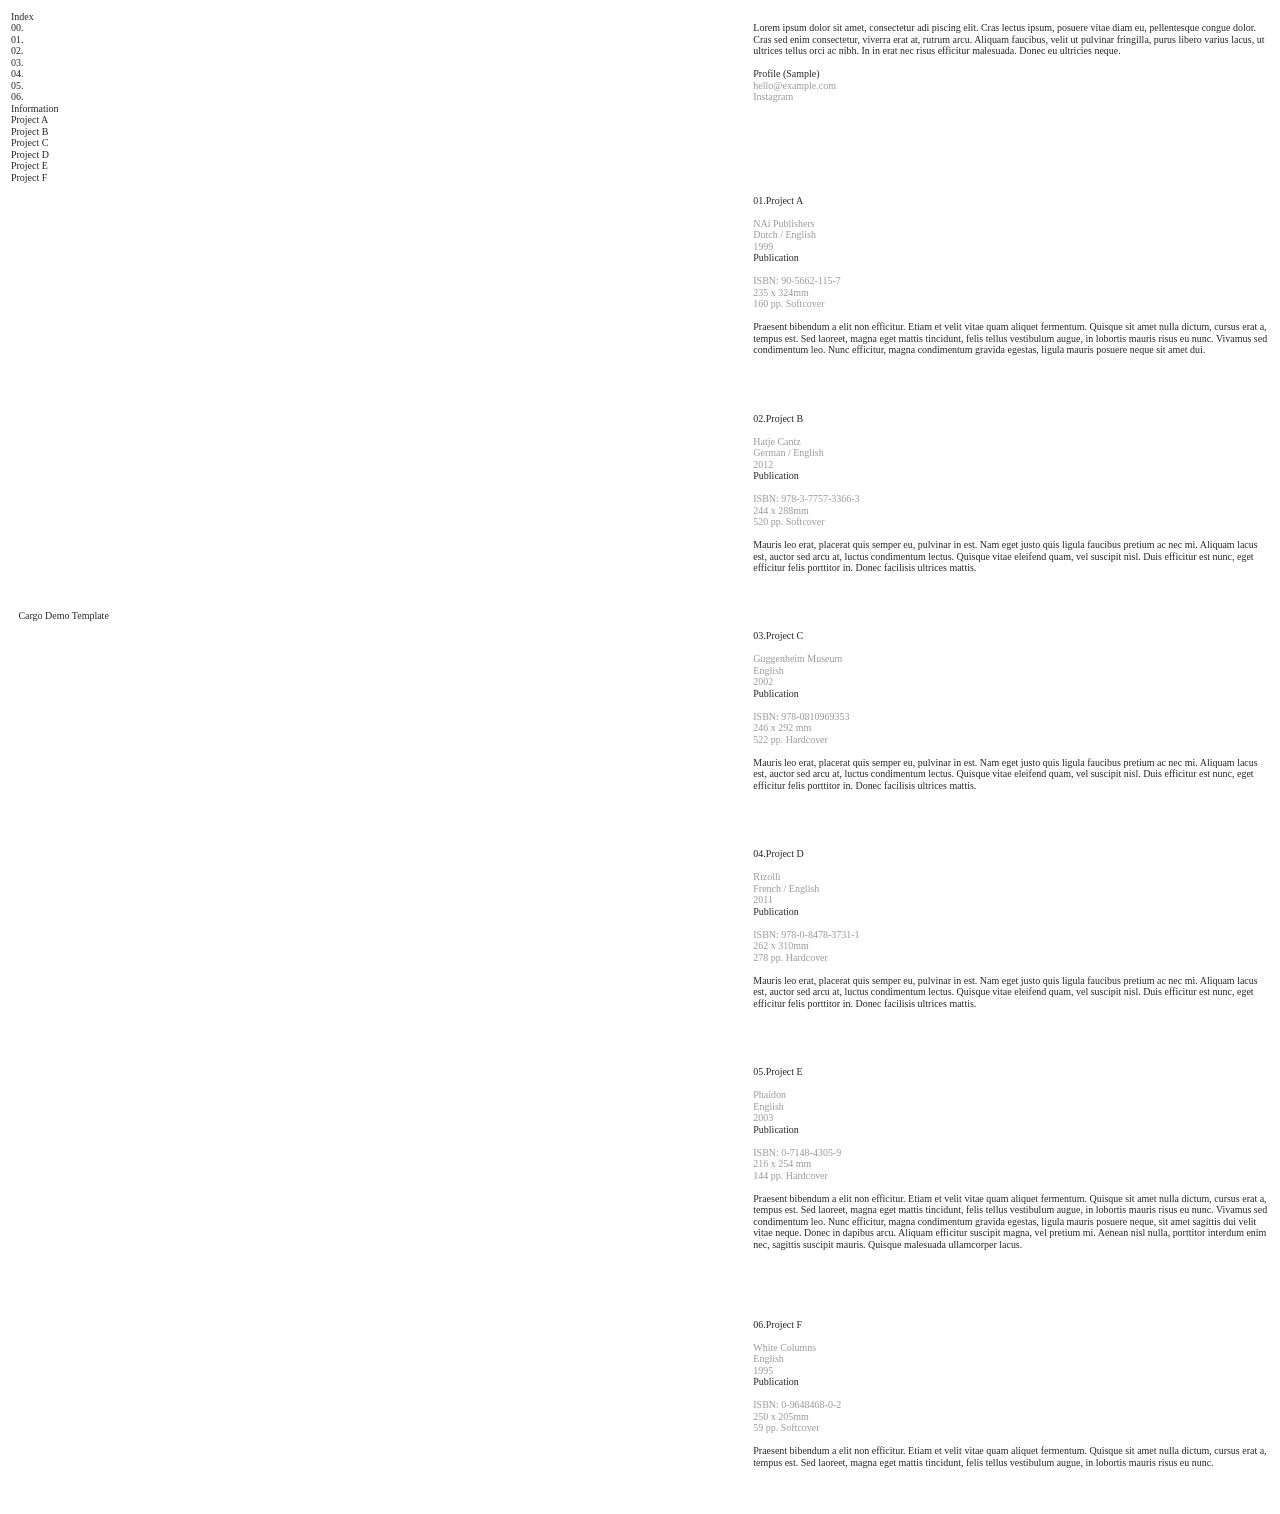
<file: cargo-template.html>
<html
  class=""
  style="
    --base-size: 9.0864px;
    --viewport-height: 631px;
    --min-viewport-height: 631px;
  "
>
  <head>
    <meta charset="utf-8" />
    <meta
      name="viewport"
      content="width=device-width, initial-scale=1, shrink-to-fit=no"
    />

    <title>~Template L384</title>
    <script>
      window.__PRELOADED_STATE__ = {
        structure: {
          byParent: {
            root: [
              'C2934643515',
              'D3271350671',
              'D1878437631',
              'O0333552085',
              'H2953859494',
              'P2982962158',
            ],
            D1878437631: [
              'L0674518668',
              'C1893306374',
              'C3027710807',
              'P0960300497',
              'K4131701950',
              'R0957649722',
              'T3786945758',
            ],
          },
          bySort: {
            C2934643515: 0,
            D3271350671: 1,
            D1878437631: 2,
            L0674518668: 9,
            O0333552085: 10,
            H2953859494: 11,
            P2982962158: 12,
            C1893306374: 3,
            C3027710807: 4,
            P0960300497: 5,
            K4131701950: 6,
            R0957649722: 7,
            T3786945758: 8,
          },
          indexById: {
            C2934643515: null,
            D3271350671: null,
            D1878437631: 0,
            L0674518668: null,
            O0333552085: null,
            H2953859494: null,
            P2982962158: null,
            C1893306374: 0,
            C3027710807: 1,
            P0960300497: 2,
            K4131701950: 3,
            R0957649722: 4,
            T3786945758: 5,
          },
          liveIndexes: {},
        },
        site: {
          id: 2657644,
          direct_link: 'https://594993-a.cargo.site',
          display_url: '594993-a.cargo.site',
          site_url: '594993-a',
          domain: null,
          domain_active: false,
          domain_purchased: false,
          domain_pending: false,
          css_url: 'https://594993-a.cargo.site/stylesheet',
          rss_url: 'https://594993-a.cargo.site/rss',
          favicon_url: 'https://static.cargo.site/favicon/c3-favicon.ico',
          website_title: '~Template L384',
          access_level: 'public',
          is_private: false,
          is_deleted: false,
          is_upgraded: true,
          is_template: true,
          show_cargo_logo: false,
          has_annex_upgrade: false,
          has_domain_addon: false,
          has_commerce_addon: false,
          has_storage_addon: false,
          can_duplicate: true,
          can_copy: false,
          site_password_enabled: false,
          recent_date: '2024-12-02 21:11:58',
          upgrade_expire_date: '2100-01-01 00:00:00',
          version: 'Cargo3',
          total_file_size: 34906205,
          promocode_type: 'Comp',
          meta_tags: '',
          homepage_id: 'D1878437631',
          homepage_purl: 'projects',
          mobile_homepage_id: 'D1878437631',
          mobile_homepage_purl: 'projects',
          screenshot: {
            id: 67902059,
            name: 'screenshot-0098106160.jpg',
            hash: 'Y2637370390473223804724641298634',
            width: 1792,
            height: 1120,
            file_size: null,
            file_type: 'jpg',
            mime_type: 'image/jpeg',
            is_image: true,
            is_video: false,
          },
          site_preview_type: 'screenshot',
          site_preview_image: [],
          site_preview_url:
            'https://freight.cargo.site/w/1000/i/Y2637370390473223804724641298634/screenshot-0098106160.jpg',
          has_site_description: true,
          site_description: 'cargo.site',
          custom_html: '',
          shop_id: null,
          fonts: [
            { family: 'Monument Grotesk Variable', provider: 'cargo' },
            { family: 'Diatype Variable', provider: 'cargo' },
          ],
          tags: [],
        },
        pages: {
          byId: {
            C2934643515: {
              id: 'C2934643515',
              title: 'Nav desktop',
              purl: 'nav-desktop',
              page_type: 'page',
              content:
                '\u003ccolumn-set gutter="1rem">\u003ccolumn-unit slot="0" span="1">\u003c/column-unit>\u003ccolumn-unit slot="1" span="11">Index\u003c/column-unit>\u003c/column-set>\u003cbr />\n\u003ccolumn-set gutter="1rem" mobile-stack="false">\u003ccolumn-unit slot="0" span="1">00.\u003cbr />\n01.\u003cbr />02.\u003cbr />03.\u003cbr />04.\u003cbr />05.\u003cbr />06.\u003cbr />\u003ca href="https://www.instagram.com/cargoworld/" target="_blank">\u003c/a>\u003c/column-unit>\u003ccolumn-unit slot="1" span="11">\u003ca href="#" rel="top">Information\u003c/a>\u003cbr />\n\u003ca class="" href="#test-project-01-1" rel="history">Project A\u003c/a>\u003cbr />\n\u003ca href="#test-project-02-1" rel="history"> Project B\u003c/a>\u003cbr />\n\u003ca href="#test-project-03-1" rel="history"> Project C\u003c/a>\u003cbr />\n\u003ca href="#test-project-04-1" rel="history"> Project D\u003c/a>\u003cbr />\n\u003ca href="#test-project-05-1" rel="history"> Project E\u003c/a>\u003cbr />\n\u003ca href="#test-project-06-1" rel="history"> Project F\u003c/a>\u003cbr />\n\u003c/column-unit>\u003c/column-set>',
              local_css:
                '[id="C2934643515"].page {\n\tmin-height: auto;\n\tjustify-content: flex-start;\n}\n\n[id="C2934643515"] .page-layout {\n\talign-items: flex-start;\n}\n\n[id="C2934643515"] .page-content {\n\ttext-align: left;\n}',
              display: true,
              stack: false,
              pin: true,
              overlay: false,
              password_enabled: false,
              page_count: 0,
              page_design_options: null,
              backdrops: { activeBackdrop: 'none' },
              pin_options: {
                screen_visibility: 'desktop',
                position: 'top',
                overlay: true,
                fixed: true,
                adjust: false,
              },
              overlay_options: {},
              thumb_media_id: null,
              thumbnail: null,
              thumb_meta: [],
              media: [],
              tags: [],
              access_level: 'public',
            },
            D3271350671: {
              id: 'D3271350671',
              title: 'Info desktop',
              purl: 'info-desktop',
              page_type: 'page',
              content:
                '\u003ccolumn-set gutter="1rem">\u003ccolumn-unit slot="0" span="3">\u003cbr />\u003c/column-unit>\u003ccolumn-unit slot="1" span="9">Lorem ipsum dolor sit amet, consectetur adi piscing elit. Cras lectus ipsum, posuere vitae diam eu, pellentesque congue dolor. Cras sed enim consectetur, viverra erat at, rutrum arcu. Aliquam faucibus, velit ut pulvinar fringilla, purus libero varius lacus, ut ultrices tellus orci ac nibh. In in erat nec risus efficitur malesuada. Donec eu ultricies neque.\u003cbr />\n\u003cbr />\nProfile (Sample)\u003cbr />\u003cspan class="grey-caption">\u003ca href="contact-form" rel="history">hello@example.com\u003c/a>\u003cbr />\u003ca href="https://www.instagram.com/cargoworld/" target="_blank">Instagram\u003c/a>\u003c/span>\u003c/column-unit>\u003c/column-set>',
              local_css:
                '[id="D3271350671"] .page-layout {\n\talign-items: flex-start;\n}\n\n[id="D3271350671"].page {\n\tmin-height: auto;\n}\n\n[id="D3271350671"] .page-content {\n\ttext-align: left;\n\tpadding-bottom: 5.1rem;\n}',
              display: true,
              stack: false,
              pin: true,
              overlay: false,
              password_enabled: false,
              page_count: 0,
              page_design_options: null,
              backdrops: { activeBackdrop: 'none' },
              pin_options: {
                screen_visibility: 'desktop',
                position: 'top',
                overlay: true,
                fixed: false,
                adjust: true,
              },
              overlay_options: {},
              thumb_media_id: null,
              thumbnail: null,
              thumb_meta: [],
              media: [],
              tags: [],
              access_level: 'public',
            },
            L0674518668: {
              id: 'L0674518668',
              title: 'Info mobile',
              purl: 'info-mobile',
              page_type: 'page',
              content:
                '\u003ccolumn-set gutter="1rem" mobile-stack="false">\u003ccolumn-unit slot="0" span="3">\u003ca href="#" rel="close-overlay">\u003c/a>\u003ca href="https://www.instagram.com/cargoworld/" target="_blank">\u003c/a>\u003c/column-unit>\u003ccolumn-unit slot="1" span="9">Cargo Demo Template\u003c/column-unit>\u003c/column-set>\u003cbr />\n\u003cbr />\u003ccolumn-set gutter="1rem" mobile-stack="false">\u003ccolumn-unit slot="0" span="3">\u003cbr />\u003c/column-unit>\u003ccolumn-unit slot="1" span="9">Lorem ipsum dolor sit amet, consectetur adi piscing elit. Cras lectus ipsum, posuere vitae diam eu, pellentesque congue dolor. Cras sed enim consectetur, viverra erat at, rutrum arcu. Aliquam faucibus, velit ut pulvinar fringilla, purus libero varius lacus, ut ultrices tellus orci ac nibh. In in erat nec risus efficitur malesuada. Donec eu ultricies neque.\u003cbr />\n\u003cbr />Profile (Sample)\u003cbr />\u003cspan class="grey-caption">\u003ca href="contact-form" rel="history">hello@example.com\u003c/a>\u003cbr />\u003ca href="https://www.instagram.com/cargoworld/" target="_blank">Instagram\u003c/a>\u003c/span>\u003c/column-unit>\u003c/column-set>',
              local_css:
                '[id="L0674518668"].page {\n\tmin-height: var(--viewport-height);\n\t--page-backdrop-filter: blur(1rem);\n\tbackground-color: rgba(255, 255, 255, 0.7);\n}\n\n[id="L0674518668"] .page-content {\n\ttext-align: left;\n\tbackground-color: rgba(255, 255, 255, 0);\n\talign-items: flex-start;\n\theight: auto;\n}\n\n[id="L0674518668"] .page-layout {\n}',
              display: true,
              stack: false,
              pin: false,
              overlay: true,
              password_enabled: false,
              page_count: 0,
              page_design_options: null,
              backdrops: { activeBackdrop: 'none' },
              pin_options: {
                screen_visibility: 'desktop',
                position: 'top',
                overlay: true,
                fixed: true,
                adjust: false,
              },
              overlay_options: {
                closeOnClickout: true,
                closeOnNavigate: true,
                animateOnOpen: {
                  fade: true,
                  speed: 0.5,
                  slideAmount: 0,
                  slideDirection: 'bottom',
                  wipeShape: 'default',
                  easing: 'smooth',
                  scaleAmount: 0,
                  rotateAmount: 0,
                },
                animateOnClose: {
                  fade: true,
                  speed: 0.5,
                  slideAmount: 0,
                  slideDirection: 'default',
                  wipeShape: 'default',
                  easing: 'smooth',
                  scaleAmount: 0,
                  rotateAmount: 0,
                },
              },
              thumb_media_id: null,
              thumbnail: null,
              thumb_meta: [],
              media: [],
              tags: [],
              access_level: 'public',
            },
            O0333552085: {
              id: 'O0333552085',
              title: 'Footer desktop',
              purl: 'footer-desktop',
              page_type: 'page',
              content:
                '\u003cdigital-clock pad-hour="true" twentyfour-hour="true" value="{hour}:{minute}:{second}">\u003c/digital-clock> &nbsp; &nbsp;Cargo Demo Template\u003cbr />',
              local_css:
                '[id="O0333552085"].page {\n\tmin-height: var(--viewport-height);\n\tjustify-content: flex-start;\n}\n\n[id="O0333552085"] .page-content {\n\ttext-align: left;\n\talign-items: flex-end;\n\tpadding-bottom: 1.1rem;\n}\n\n[id="O0333552085"] .page-layout {\n\talign-items: flex-end;\n}',
              display: true,
              stack: false,
              pin: true,
              overlay: false,
              password_enabled: false,
              page_count: 0,
              page_design_options: null,
              backdrops: { activeBackdrop: 'none' },
              pin_options: {
                screen_visibility: 'desktop',
                position: 'top',
                overlay: true,
                fixed: true,
                adjust: false,
              },
              overlay_options: {},
              thumb_media_id: null,
              thumbnail: null,
              thumb_meta: [],
              media: [],
              tags: [],
              access_level: 'public',
            },
            H2953859494: {
              id: 'H2953859494',
              title: 'Nav mobile',
              purl: 'nav-mobile-1',
              page_type: 'page',
              content:
                '\u003ccolumn-set gutter="1rem" mobile-stack="false">\u003ccolumn-unit slot="0" span="3">\u003ca href="info-mobile" rel="history">Info\u003c/a>\u003ca href="https://www.instagram.com/cargoworld/" target="_blank">\u003c/a>\u003c/column-unit>\u003ccolumn-unit slot="1" span="9">Cargo Demo Template\u003c/column-unit>\u003c/column-set>\n\n\u003cbr />\n\u003cbr />\n\n\u003ccolumn-set gutter="1rem" mobile-stack="false">\u003ccolumn-unit slot="0" span="3">01.\u003cbr />\n02.\u003cbr />\n03.\u003cbr />\n04.\u003cbr />\n05.\u003cbr />\n06.\u003ca href="https://www.instagram.com/cargoworld/" target="_blank">\u003c/a>\u003c/column-unit>\u003ccolumn-unit slot="1" span="9">\u003ca class="" href="#test-project-01-1" rel="history">Project A\u003c/a>\u003cbr />\n\u003ca class="" href="#test-project-02-1" rel="history"> Project B\u003c/a>\u003cbr />\n\u003ca href="#test-project-03-1" rel="history"> Project C\u003c/a>\u003cbr />\n\u003ca href="#test-project-04-1" rel="history"> Project D\u003c/a>\u003cbr />\n\u003ca href="#test-project-05-1" rel="history">Project E\u003c/a>\u003cbr />\n\u003ca href="#test-project-06-1" rel="history">Project F\u003c/a>\u003c/column-unit>\u003c/column-set>',
              local_css:
                '[id="H2953859494"].page {\n\tmin-height: auto;\n}\n\n[id="H2953859494"] .page-layout {\n\talign-items: flex-start;\n}\n\n[id="H2953859494"] .page-content {\n\ttext-align: left;\n}',
              display: true,
              stack: false,
              pin: true,
              overlay: false,
              password_enabled: false,
              page_count: 0,
              page_design_options: null,
              backdrops: { activeBackdrop: 'none' },
              pin_options: {
                screen_visibility: 'mobile',
                position: 'top',
                overlay: true,
                fixed: false,
                adjust: true,
              },
              overlay_options: {},
              thumb_media_id: null,
              thumbnail: null,
              thumb_meta: [],
              media: [],
              tags: [],
              access_level: 'public',
            },
            P2982962158: {
              id: 'P2982962158',
              title: 'Footer mobile',
              purl: 'footer-mobile-1',
              page_type: 'page',
              content:
                '\u003ccolumn-set gutter="1rem" mobile-stack="false">\u003ccolumn-unit slot="0" span="3">\u003ca href="info-mobile" rel="history">Info\u003c/a>\u003c/column-unit>\u003ccolumn-unit slot="1" span="9">\u003cdiv style="text-align: right">\u003ca href="#" rel="top">© Cargo Demo Template\u003c/a>\u003c/div>\u003c/column-unit>\u003c/column-set>',
              local_css:
                '[id="P2982962158"] .page-content {\n\ttext-align: left;\n\tpadding-top: 5.1rem;\n\tpadding-bottom: 1.2rem;\n}\n\n[id="P2982962158"].page {\n\tmin-height: auto;\n}\n\n[id="P2982962158"] .page-layout {\n\talign-items: flex-end;\n}',
              display: true,
              stack: false,
              pin: true,
              overlay: false,
              password_enabled: false,
              page_count: 0,
              page_design_options: null,
              backdrops: { activeBackdrop: 'none' },
              pin_options: {
                screen_visibility: 'mobile',
                position: 'bottom',
                overlay: true,
                fixed: false,
                adjust: true,
              },
              overlay_options: {},
              thumb_media_id: null,
              thumbnail: null,
              thumb_meta: [],
              media: [],
              tags: [],
              access_level: 'public',
            },
            C1893306374: {
              id: 'C1893306374',
              title: 'Test Project 01',
              purl: 'test-project-01-1',
              page_type: 'page',
              content:
                '\u003ccolumn-set gutter="1rem" mobile-gutter="1rem" mobile-stack="false" units="12">\u003ccolumn-unit slot="0" span="3">01.\u003c/column-unit>\u003ccolumn-unit slot="1" span="4">Project A\u003cbr />\n\u003cspan class="grey-caption">\u003cbr />NAi Publishers\u003cbr />\nDutch / English\u003cbr />\n1999\u003c/span>\u003c/column-unit>\u003ccolumn-unit slot="2" span="5">Publication\u003cbr />\n\u003cbr />\n\u003cspan class="grey-caption">ISBN: 90-5662-115-7\u003cbr />235 x 324mm\u003cbr />160 pp. Softcover\n\u003c/span>\u003c/column-unit>\u003c/column-set>\u003cbr />\n\u003ccolumn-set gutter="1rem" mobile-stack="false" units="12">\u003ccolumn-unit slot="0" span="3">\u003c/column-unit>\u003ccolumn-unit slot="1" span="9">\u003cdiv>Praesent bibendum a elit non efficitur. Etiam et velit vitae quam aliquet fermentum. Quisque sit amet nulla dictum, cursus erat a, tempus est. Sed laoreet, magna eget mattis tincidunt, felis tellus vestibulum augue, in lobortis mauris risus eu nunc. Vivamus sed condimentum leo. Nunc efficitur, magna condimentum gravida egestas, ligula mauris posuere neque sit amet dui.\u003cbr />\n\n\u003c/div>\u003c/column-unit>\u003c/column-set>\u003cbr />\n\u003ccolumn-set gutter="1rem" mobile-stack="true" units="12">\u003ccolumn-unit slot="0" span="3">\u003c/column-unit>\u003ccolumn-unit slot="1" span="9">\u003cgallery-slideshow horizontal-align="left" vertical-align="top">\u003cmedia-item class="zoomable" hash="V2095679527879188451372413299292" limit-by="width" rotation="0" scale="100">\u003cfigcaption class="caption" slot="caption">1/2 &nbsp; &nbsp;Architecture in the Netherlands, NAi Publishers\u003cbr />\u003c/figcaption>\u003c/media-item>\u003cmedia-item class="zoomable" hash="U2197719498843625093038516021852" limit-by="width" rotation="0" scale="100">\u003cfigcaption class="caption" slot="caption">2/2 &nbsp; &nbsp;Architecture in the Netherlands, NAi Publishers\u003cbr />\u003c/figcaption>\u003c/media-item>\u003c/gallery-slideshow>\u003c/column-unit>\u003c/column-set>',
              local_css:
                '[id="C1893306374"] .page-layout {\n\talign-items: flex-start;\n}\n\n[id="C1893306374"].page {\n\tmin-height: auto;\n}\n\n[id="C1893306374"] .page-content {\n\ttext-align: left;\n}',
              display: true,
              stack: false,
              pin: false,
              overlay: false,
              password_enabled: false,
              page_count: 0,
              page_design_options: null,
              backdrops: { activeBackdrop: 'none' },
              pin_options: {},
              overlay_options: {},
              thumb_media_id: 46871088,
              thumbnail: {
                id: 46871088,
                name: 'basic-image-graphic-11-2.jpg',
                hash: 'V2095679527879188451372413299292',
                width: 3000,
                height: 4016,
                file_size: 3314259,
                file_type: 'jpg',
                mime_type: 'image/jpeg',
                is_image: true,
                is_video: false,
                is_url: false,
                is_placeholder: true,
                has_audio_track: null,
                duration: null,
                url: null,
                url_id: null,
                url_thumb: null,
                url_type: null,
                created_at: '2024-12-02 21:30:15.334776',
                updated_at: '2025-11-04 21:14:33.130317',
              },
              thumb_meta: [],
              media: [
                {
                  id: 46871088,
                  name: 'basic-image-graphic-11-2.jpg',
                  hash: 'V2095679527879188451372413299292',
                  width: 3000,
                  height: 4016,
                  file_size: 3314259,
                  file_type: 'jpg',
                  mime_type: 'image/jpeg',
                  is_image: true,
                  is_video: false,
                  is_url: false,
                  is_placeholder: true,
                  in_use: true,
                  created_at: '2024-12-02T21:30:15.334776Z',
                  updated_at: '2025-11-04T21:14:33.130317Z',
                },
                {
                  id: 50618673,
                  name: 'basic-image-graphic-11-23.jpg',
                  hash: 'U2197719498843625093038516021852',
                  width: 3000,
                  height: 4016,
                  file_size: 4962793,
                  file_type: 'jpg',
                  mime_type: 'image/jpeg',
                  is_image: true,
                  is_video: false,
                  is_url: false,
                  is_placeholder: true,
                  in_use: true,
                  created_at: '2025-02-04T22:03:33.138409Z',
                  updated_at: '2025-11-04T21:14:33.130317Z',
                },
              ],
              tags: [],
              access_level: 'public',
            },
            C3027710807: {
              id: 'C3027710807',
              title: 'Test Project 02',
              purl: 'test-project-02-1',
              page_type: 'page',
              content:
                '\u003ccolumn-set gutter="1rem" mobile-stack="false" units="12">\u003ccolumn-unit slot="0" span="3">02.\u003c/column-unit>\u003ccolumn-unit slot="1" span="4">Project B\u003cbr />\n\n\u003cbr />\n\u003cspan class="grey-caption">Hatje Cantz\u003cbr />\nGerman / English\n\u003cbr />2012\u003c/span>\n\u003c/column-unit>\u003ccolumn-unit slot="2" span="5">Publication\u003cbr />\n\u003cbr />\n\u003cspan class="grey-caption">ISBN: 978-3-7757-3366-3\u003c/span>\u003cspan class="grey-caption">244 x 288mm\u003cbr />520 pp. Softcover\u003cbr />\u003c/span>\n\n\n\u003c/column-unit>\u003c/column-set>\u003cbr />\n\u003ccolumn-set gutter="1rem" mobile-stack="false" units="12">\u003ccolumn-unit slot="0" span="3">\u003c/column-unit>\u003ccolumn-unit slot="1" span="9">\u003cdiv>Mauris leo erat, placerat quis semper eu, pulvinar in est. Nam eget justo quis ligula faucibus pretium ac nec mi. Aliquam lacus est, auctor sed arcu at, luctus condimentum lectus. Quisque vitae eleifend quam, vel suscipit nisl. Duis efficitur est nunc, eget efficitur felis porttitor in. Donec facilisis ultrices mattis.&nbsp;\u003cbr />\n\n\u003c/div>\u003c/column-unit>\u003c/column-set>\n\n\u003cbr />\u003ccolumn-set gutter="1rem">\u003ccolumn-unit slot="0" span="3">\u003c/column-unit>\u003ccolumn-unit slot="1" span="9">\u003cgallery-slideshow horizontal-align="left" vertical-align="top">\u003cmedia-item class="zoomable" hash="X2095817394490963755165737101916" limit-by="width" rotation="0" scale="100">\u003cfigcaption class="caption" slot="caption">1/2 &nbsp; &nbsp;Minimalism in Germany: The Sixties, Hatje Cantz\u003cbr />\u003c/figcaption>\u003c/media-item>\u003cmedia-item class="zoomable" hash="V2197727399067603028775605709404" limit-by="width" rotation="0" scale="100">\u003cfigcaption class="caption" slot="caption">2/2 &nbsp; &nbsp;Minimalism in Germany: The Sixties, Hatje Cantz\u003cbr />\u003c/figcaption>\u003c/media-item>\u003c/gallery-slideshow>\u003c/column-unit>\u003c/column-set>',
              local_css:
                '[id="C3027710807"].page {\n\tmin-height: auto;\n}\n\n[id="C3027710807"] .page-layout {\n\talign-items: flex-start;\n}\n\n[id="C3027710807"] .page-content {\n\ttext-align: left;\n}',
              display: true,
              stack: false,
              pin: false,
              overlay: false,
              password_enabled: false,
              page_count: 0,
              page_design_options: null,
              backdrops: { activeBackdrop: 'none' },
              pin_options: {},
              overlay_options: {},
              thumb_media_id: 46878765,
              thumbnail: {
                id: 46878765,
                name: 'basic-image-graphic-16-1.jpg',
                hash: 'X2095817394490963755165737101916',
                width: 3000,
                height: 4086,
                file_size: 635196,
                file_type: 'jpg',
                mime_type: 'image/jpeg',
                is_image: true,
                is_video: false,
                is_url: false,
                is_placeholder: true,
                has_audio_track: null,
                duration: null,
                url: null,
                url_id: null,
                url_thumb: null,
                url_type: null,
                created_at: '2024-12-02 23:34:48.715611',
                updated_at: '2025-11-04 21:14:33.130317',
              },
              thumb_meta: [],
              media: [
                {
                  id: 46878765,
                  name: 'basic-image-graphic-16-1.jpg',
                  hash: 'X2095817394490963755165737101916',
                  width: 3000,
                  height: 4086,
                  file_size: 635196,
                  file_type: 'jpg',
                  mime_type: 'image/jpeg',
                  is_image: true,
                  is_video: false,
                  is_url: false,
                  is_placeholder: true,
                  in_use: true,
                  created_at: '2024-12-02T23:34:48.715611Z',
                  updated_at: '2025-11-04T21:14:33.130317Z',
                },
                {
                  id: 50619303,
                  name: 'basic-image-graphic-16-13.jpg',
                  hash: 'V2197727399067603028775605709404',
                  width: 3000,
                  height: 4086,
                  file_size: 1492629,
                  file_type: 'jpg',
                  mime_type: 'image/jpeg',
                  is_image: true,
                  is_video: false,
                  is_url: false,
                  is_placeholder: true,
                  in_use: true,
                  created_at: '2025-02-04T22:10:41.245099Z',
                  updated_at: '2025-11-04T21:14:33.130317Z',
                },
              ],
              tags: [],
              access_level: 'public',
            },
            P0960300497: {
              id: 'P0960300497',
              title: 'Test Project 03',
              purl: 'test-project-03-1',
              page_type: 'page',
              content:
                '\u003ccolumn-set gutter="1rem" mobile-stack="false" units="12">\u003ccolumn-unit slot="0" span="3">03.\u003c/column-unit>\u003ccolumn-unit slot="1" span="4">Project C\u003cbr />\n\u003cbr />\n\u003cspan class="grey-caption">Guggenheim Museum\u003cbr />\n\u003cdiv>English\u003c/div>2002\u003cbr />\n\u003c/span>\n\u003c/column-unit>\u003ccolumn-unit slot="2" span="5">Publication\u003cbr />\n\u003cbr />\n\u003cspan class="grey-caption">ISBN: 978-0810969353\u003c/span>\u003cspan class="grey-caption">246 x 292 mm\u003cbr />522 pp. Hardcover\u003cbr />\n\u003c/span>\n\u003c/column-unit>\u003c/column-set>\u003cbr />\n\u003ccolumn-set gutter="1rem" mobile-stack="false" units="12">\u003ccolumn-unit slot="0" span="3">\u003c/column-unit>\u003ccolumn-unit slot="1" span="9">\u003cdiv>Mauris leo erat, placerat quis semper eu, pulvinar in est. Nam eget justo quis ligula faucibus pretium ac nec mi. Aliquam lacus est, auctor sed arcu at, luctus condimentum lectus. Quisque vitae eleifend quam, vel suscipit nisl. Duis efficitur est nunc, eget efficitur felis porttitor in. Donec facilisis ultrices mattis.&nbsp;\u003cbr />\n\n\u003c/div>\u003c/column-unit>\u003c/column-set>\n\n\u003cbr />\u003ccolumn-set gutter="1rem">\u003ccolumn-unit slot="0" span="3">\u003c/column-unit>\u003ccolumn-unit slot="1" span="9">\u003cgallery-slideshow horizontal-align="left" vertical-align="top">\u003cmedia-item class="zoomable" hash="U2197733940984027840983571704412" limit-by="width" rotation="0" scale="100">\u003cfigcaption class="caption" slot="caption">1/3 &nbsp; &nbsp;Matthew Barney: The Cremaster Cycle, Guggenheim Museum Publications\u003cbr />\u003c/figcaption>\u003c/media-item>\u003cmedia-item class="zoomable" hash="W2197733941002474585057281256028" limit-by="width" rotation="0" scale="100">\u003cfigcaption class="caption" slot="caption">2/3 &nbsp; &nbsp;Matthew Barney: The Cremaster Cycle, Guggenheim Museum Publications\u003cbr />\u003cbr />\u003c/figcaption>\u003c/media-item>\u003cmedia-item class="zoomable" hash="C2197733941020921329130990807644" limit-by="width" rotation="0" scale="100">\u003cfigcaption class="caption" slot="caption">3/3 &nbsp; &nbsp;Matthew Barney: The Cremaster Cycle, Guggenheim Museum Publications\u003cbr />\u003c/figcaption>\u003c/media-item>\u003c/gallery-slideshow>\u003c/column-unit>\u003c/column-set>',
              local_css:
                '[id="P0960300497"].page {\n\tmin-height: auto;\n}\n\n[id="P0960300497"] .page-layout {\n\talign-items: flex-start;\n}\n\n[id="P0960300497"] .page-content {\n\ttext-align: left;\n}',
              display: true,
              stack: false,
              pin: false,
              overlay: false,
              password_enabled: false,
              page_count: 0,
              page_design_options: null,
              backdrops: { activeBackdrop: 'none' },
              pin_options: {},
              overlay_options: {},
              thumb_media_id: 50619793,
              thumbnail: {
                id: 50619793,
                name: 'basic-image-graphic-2-11.jpg',
                hash: 'U2197733940984027840983571704412',
                width: 3000,
                height: 4451,
                file_size: 3485728,
                file_type: 'jpg',
                mime_type: 'image/jpeg',
                is_image: true,
                is_video: false,
                is_url: false,
                is_placeholder: true,
                has_audio_track: null,
                duration: null,
                url: null,
                url_id: null,
                url_thumb: null,
                url_type: null,
                created_at: '2025-02-04 22:16:36.054377',
                updated_at: '2025-11-04 21:14:33.130317',
              },
              thumb_meta: [],
              media: [
                {
                  id: 50619791,
                  name: 'basic-image-graphic-2-13.jpg',
                  hash: 'C2197733941020921329130990807644',
                  width: 3000,
                  height: 4451,
                  file_size: 2089783,
                  file_type: 'jpg',
                  mime_type: 'image/jpeg',
                  is_image: true,
                  is_video: false,
                  is_url: false,
                  is_placeholder: true,
                  in_use: true,
                  created_at: '2025-02-04T22:16:36.007294Z',
                  updated_at: '2025-11-04T21:14:33.130317Z',
                },
                {
                  id: 50619792,
                  name: 'basic-image-graphic-2-12.jpg',
                  hash: 'W2197733941002474585057281256028',
                  width: 3000,
                  height: 4451,
                  file_size: 1668759,
                  file_type: 'jpg',
                  mime_type: 'image/jpeg',
                  is_image: true,
                  is_video: false,
                  is_url: false,
                  is_placeholder: true,
                  in_use: true,
                  created_at: '2025-02-04T22:16:36.053320Z',
                  updated_at: '2025-11-04T21:14:33.130317Z',
                },
                {
                  id: 50619793,
                  name: 'basic-image-graphic-2-11.jpg',
                  hash: 'U2197733940984027840983571704412',
                  width: 3000,
                  height: 4451,
                  file_size: 3485728,
                  file_type: 'jpg',
                  mime_type: 'image/jpeg',
                  is_image: true,
                  is_video: false,
                  is_url: false,
                  is_placeholder: true,
                  in_use: true,
                  created_at: '2025-02-04T22:16:36.054377Z',
                  updated_at: '2025-11-04T21:14:33.130317Z',
                },
              ],
              tags: [],
              access_level: 'public',
            },
            K4131701950: {
              id: 'K4131701950',
              title: 'Test Project 04',
              purl: 'test-project-04-1',
              page_type: 'page',
              content:
                '\u003ccolumn-set gutter="1rem" mobile-stack="false" units="12">\u003ccolumn-unit slot="0" span="3">04.\u003c/column-unit>\u003ccolumn-unit slot="1" span="4">Project D\u003cbr />\n\u003cbr />\n\u003cspan class="grey-caption">Rizolli\u003cbr />\nFrench / English\u003cbr />\n2011\u003cbr />\u003c/span>\n\u003c/column-unit>\u003ccolumn-unit slot="2" span="5">Publication\u003cbr />\n\u003cbr />\n\u003cspan class="grey-caption">ISBN: 978-0-8478-3731-1\u003cbr />262 x 310mm\u003cbr />\n278 pp. Hardcover\u003cbr />\n\u003c/span>\n\n\u003c/column-unit>\u003c/column-set>\u003cbr />\n\u003ccolumn-set gutter="1rem" mobile-stack="false" units="12">\u003ccolumn-unit slot="0" span="3">\u003c/column-unit>\u003ccolumn-unit slot="1" span="9">\u003cdiv>Mauris leo erat, placerat quis semper eu, pulvinar in est. Nam eget justo quis ligula faucibus pretium ac nec mi. Aliquam lacus est, auctor sed arcu at, luctus condimentum lectus. Quisque vitae eleifend quam, vel suscipit nisl. Duis efficitur est nunc, eget efficitur felis porttitor in. Donec facilisis ultrices mattis.&nbsp;\u003cbr />\n\n\u003c/div>\u003c/column-unit>\u003c/column-set>\n\n\u003cbr />\u003ccolumn-set gutter="1rem">\u003ccolumn-unit slot="0" span="3">\u003c/column-unit>\u003ccolumn-unit slot="1" span="9">\u003cgallery-slideshow horizontal-align="left" vertical-align="top">\u003cmedia-item class="zoomable" hash="R2197739710461491310677773331036" limit-by="width" rotation="0" scale="100">\u003cfigcaption class="caption" slot="caption">1/3 &nbsp; &nbsp;Hussein Chalayan, Rizzoli\u003c/figcaption>\u003c/media-item>\u003cmedia-item class="zoomable" hash="A2197739710498384798825192434268" limit-by="width" rotation="0" scale="100">\u003cfigcaption class="caption" slot="caption">2/3 &nbsp; &nbsp;Hussein Chalayan, Rizzoli\u003c/figcaption>\u003c/media-item>\u003cmedia-item class="zoomable" hash="W2197739710479938054751482882652" limit-by="width" rotation="0" scale="100">\u003cfigcaption class="caption" slot="caption">3/3 &nbsp; &nbsp;Hussein Chalayan, Rizzoli\u003c/figcaption>\u003c/media-item>\u003c/gallery-slideshow>\u003c/column-unit>\u003c/column-set>',
              local_css:
                '[id="K4131701950"].page {\n\tmin-height: auto;\n}\n\n[id="K4131701950"] .page-layout {\n\talign-items: flex-start;\n}\n\n[id="K4131701950"] .page-content {\n\ttext-align: left;\n}',
              display: true,
              stack: false,
              pin: false,
              overlay: false,
              password_enabled: false,
              page_count: 0,
              page_design_options: null,
              backdrops: { activeBackdrop: 'none' },
              pin_options: {},
              overlay_options: {},
              thumb_media_id: 50620167,
              thumbnail: {
                id: 50620167,
                name: 'basic-image-graphic-151.jpg',
                hash: 'R2197739710461491310677773331036',
                width: 3000,
                height: 4291,
                file_size: 2040555,
                file_type: 'jpg',
                mime_type: 'image/jpeg',
                is_image: true,
                is_video: false,
                is_url: false,
                is_placeholder: true,
                has_audio_track: null,
                duration: null,
                url: null,
                url_id: null,
                url_thumb: null,
                url_type: null,
                created_at: '2025-02-04 22:21:48.727698',
                updated_at: '2025-11-04 21:14:33.130317',
              },
              thumb_meta: [],
              media: [
                {
                  id: 50620166,
                  name: 'basic-image-graphic-153.jpg',
                  hash: 'A2197739710498384798825192434268',
                  width: 3000,
                  height: 4291,
                  file_size: 1995493,
                  file_type: 'jpg',
                  mime_type: 'image/jpeg',
                  is_image: true,
                  is_video: false,
                  is_url: false,
                  is_placeholder: true,
                  in_use: true,
                  created_at: '2025-02-04T22:21:48.716515Z',
                  updated_at: '2025-11-04T21:14:33.130317Z',
                },
                {
                  id: 50620167,
                  name: 'basic-image-graphic-151.jpg',
                  hash: 'R2197739710461491310677773331036',
                  width: 3000,
                  height: 4291,
                  file_size: 2040555,
                  file_type: 'jpg',
                  mime_type: 'image/jpeg',
                  is_image: true,
                  is_video: false,
                  is_url: false,
                  is_placeholder: true,
                  in_use: true,
                  created_at: '2025-02-04T22:21:48.727698Z',
                  updated_at: '2025-11-04T21:14:33.130317Z',
                },
                {
                  id: 50620168,
                  name: 'basic-image-graphic-152.jpg',
                  hash: 'W2197739710479938054751482882652',
                  width: 3000,
                  height: 4291,
                  file_size: 2172024,
                  file_type: 'jpg',
                  mime_type: 'image/jpeg',
                  is_image: true,
                  is_video: false,
                  is_url: false,
                  is_placeholder: true,
                  in_use: true,
                  created_at: '2025-02-04T22:21:48.733044Z',
                  updated_at: '2025-11-04T21:14:33.130317Z',
                },
              ],
              tags: [],
              access_level: 'public',
            },
            R0957649722: {
              id: 'R0957649722',
              title: 'Test Project 05',
              purl: 'test-project-05-1',
              page_type: 'page',
              content:
                '\u003ccolumn-set gutter="1rem" mobile-stack="false" units="12">\u003ccolumn-unit slot="0" span="3">05.\u003c/column-unit>\u003ccolumn-unit slot="1" span="4">Project E\u003cbr />\n\u003cbr />\n\u003cspan class="grey-caption">Phaidon\u003c/span>\u003cspan class="grey-caption">English\u003c/span>\u003cspan class="grey-caption">2003\u003cbr />\n\u003c/span>\n\u003c/column-unit>\u003ccolumn-unit slot="2" span="5">Publication\u003cbr />\n\u003cbr />\n\u003cspan class="grey-caption">ISBN: 0-7148-4305-9\u003cbr />\n216 x 254 mm\u003cbr />\n144 pp. Hardcover\u003cbr />\n\n\u003c/span>\n\n\u003c/column-unit>\u003c/column-set>\u003cbr />\n\u003ccolumn-set gutter="1rem" mobile-stack="false">\u003ccolumn-unit slot="0" span="3">\u003c/column-unit>\u003ccolumn-unit slot="1" span="9">\u003cdiv>Praesent bibendum a elit non efficitur. Etiam et velit vitae quam aliquet fermentum. Quisque sit amet nulla dictum, cursus erat a, tempus est. Sed laoreet, magna eget mattis tincidunt, felis tellus vestibulum augue, in lobortis mauris risus eu nunc. Vivamus sed condimentum leo. Nunc efficitur, magna condimentum gravida egestas, ligula mauris posuere neque, sit amet sagittis dui velit vitae neque. Donec in dapibus arcu. Aliquam efficitur suscipit magna, vel pretium mi. Aenean nisl nulla, porttitor interdum enim nec, sagittis suscipit mauris. Quisque malesuada ullamcorper lacus.\u003c/div>\u003c/column-unit>\u003c/column-set>\u003cbr />\u003ccolumn-set gutter="1rem" mobile-hide-empty="false" mobile-stack="true">\u003ccolumn-unit slot="0" span="3">\u003c/column-unit>\u003ccolumn-unit slot="1" span="9">\u003cgallery-slideshow horizontal-align="left" mobile-navigation="true" vertical-align="top">\u003cmedia-item class="zoomable" hash="H2197767226196800722129959856732" limit-by="width" rotation="0" scale="100">\u003cbr />\u003cfigcaption class="caption" slot="caption">1/3 &nbsp; &nbsp;Hella Jongerius, Phaidon\u003c/figcaption>\u003c/media-item>\u003cmedia-item class="zoomable" hash="O2197767226215247466203669408348" limit-by="width" rotation="0" scale="100">\u003cfigcaption class="caption" slot="caption">2/3 &nbsp; &nbsp;Hella Jongerius, Phaidon\u003c/figcaption>\u003c/media-item>\u003cmedia-item class="zoomable" hash="H2197767226233694210277378959964" limit-by="width" rotation="0" scale="100">\u003cfigcaption class="caption" slot="caption">3/3 &nbsp; &nbsp;Hella Jongerius, Phaidon\u003c/figcaption>\u003c/media-item>\u003c/gallery-slideshow>\u003c/column-unit>\u003c/column-set>',
              local_css:
                '[id="R0957649722"].page {\n\tmin-height: auto;\n}\n\n[id="R0957649722"] .page-layout {\n\talign-items: flex-start;\n}\n\n[id="R0957649722"] .page-content {\n\ttext-align: left;\n}',
              display: true,
              stack: false,
              pin: false,
              overlay: false,
              password_enabled: false,
              page_count: 0,
              page_design_options: null,
              backdrops: { activeBackdrop: 'none' },
              pin_options: {},
              overlay_options: {},
              thumb_media_id: 50622344,
              thumbnail: {
                id: 50622344,
                name: 'basic-image-graphic-51.jpg',
                hash: 'H2197767226196800722129959856732',
                width: 3000,
                height: 3608,
                file_size: 2904406,
                file_type: 'jpg',
                mime_type: 'image/jpeg',
                is_image: true,
                is_video: false,
                is_url: false,
                is_placeholder: true,
                has_audio_track: null,
                duration: null,
                url: null,
                url_id: null,
                url_thumb: null,
                url_type: null,
                created_at: '2025-02-04 22:46:40.464409',
                updated_at: '2025-11-04 21:14:33.130317',
              },
              thumb_meta: [],
              media: [
                {
                  id: 50622342,
                  name: 'basic-image-graphic-53.jpg',
                  hash: 'H2197767226233694210277378959964',
                  width: 3000,
                  height: 3608,
                  file_size: 1999094,
                  file_type: 'jpg',
                  mime_type: 'image/jpeg',
                  is_image: true,
                  is_video: false,
                  is_url: false,
                  is_placeholder: true,
                  in_use: true,
                  created_at: '2025-02-04T22:46:40.443675Z',
                  updated_at: '2025-11-04T21:14:33.130317Z',
                },
                {
                  id: 50622343,
                  name: 'basic-image-graphic-52.jpg',
                  hash: 'O2197767226215247466203669408348',
                  width: 3000,
                  height: 3608,
                  file_size: 3039337,
                  file_type: 'jpg',
                  mime_type: 'image/jpeg',
                  is_image: true,
                  is_video: false,
                  is_url: false,
                  is_placeholder: true,
                  in_use: true,
                  created_at: '2025-02-04T22:46:40.451077Z',
                  updated_at: '2025-11-04T21:14:33.130317Z',
                },
                {
                  id: 50622344,
                  name: 'basic-image-graphic-51.jpg',
                  hash: 'H2197767226196800722129959856732',
                  width: 3000,
                  height: 3608,
                  file_size: 2904406,
                  file_type: 'jpg',
                  mime_type: 'image/jpeg',
                  is_image: true,
                  is_video: false,
                  is_url: false,
                  is_placeholder: true,
                  in_use: true,
                  created_at: '2025-02-04T22:46:40.464409Z',
                  updated_at: '2025-11-04T21:14:33.130317Z',
                },
              ],
              tags: [],
              access_level: 'public',
            },
            T3786945758: {
              id: 'T3786945758',
              title: 'Test Project 06',
              purl: 'test-project-06-1',
              page_type: 'page',
              content:
                '\u003ccolumn-set gutter="1rem" mobile-stack="false" units="12">\u003ccolumn-unit slot="0" span="3">06.\u003c/column-unit>\u003ccolumn-unit slot="1" span="4">Project F\u003cbr />\n\u003cbr />\n\u003cspan class="grey-caption">White Columns\u003cbr />\u003c/span>\u003cspan class="grey-caption">English\u003c/span>\u003cspan class="grey-caption">1995\u003cbr />\n\u003c/span>\n\u003c/column-unit>\u003ccolumn-unit slot="2" span="5">Publication\u003cbr />\n\u003cbr />\n\u003cspan class="grey-caption">ISBN: 0-9648468-0-2\u003cbr />\n250 x 205mm\u003cbr />59 pp. Softcover\u003cbr />\n\n\n\n\n\n\n\n\n\n\n\n\n\n\n\u003c/span>\n\n\u003c/column-unit>\u003c/column-set>\u003cbr />\n\u003ccolumn-set gutter="1rem" mobile-stack="false">\u003ccolumn-unit slot="0" span="3">\u003c/column-unit>\u003ccolumn-unit slot="1" span="9">\u003cdiv>Praesent bibendum a elit non efficitur. Etiam et velit vitae quam aliquet fermentum. Quisque sit amet nulla dictum, cursus erat a, tempus est. Sed laoreet, magna eget mattis tincidunt, felis tellus vestibulum augue, in lobortis mauris risus eu nunc.\u003c/div>\u003c/column-unit>\u003c/column-set>\u003cbr />\n\u003ccolumn-set gutter="1rem" mobile-hide-empty="false" mobile-stack="true">\u003ccolumn-unit slot="0" span="3">\u003c/column-unit>\u003ccolumn-unit slot="1" span="9">\u003cgallery-slideshow horizontal-align="left" vertical-align="top">\u003cmedia-item class="zoomable" hash="B2197757721179875349956717783644" limit-by="width" rotation="0" scale="100">\u003cfigcaption class="caption" slot="caption">1/4 &nbsp; &nbsp;Update 1995, White Columns\u003c/figcaption>\u003c/media-item>\u003cmedia-item class="zoomable" hash="D2197757721198322094030427335260" limit-by="width" rotation="0" scale="100">\u003cfigcaption class="caption" slot="caption">2/4 &nbsp; &nbsp;Update 1995, White Columns\u003c/figcaption>\u003c/media-item>\u003cmedia-item class="zoomable" hash="E2197757721216768838104136886876" limit-by="width" rotation="0" scale="100">\u003cfigcaption class="caption" slot="caption">3/4 &nbsp; &nbsp;Update 1995, White Columns\u003c/figcaption>\u003c/media-item>\u003cmedia-item class="zoomable" hash="D2197761356701090884782569368156" limit-by="width" rotation="0" scale="100">\u003cfigcaption class="caption" slot="caption">4/4 &nbsp; &nbsp;Update 1995, White Columns\u003c/figcaption>\u003c/media-item>\u003c/gallery-slideshow>\u003c/column-unit>\u003c/column-set>',
              local_css:
                '[id="T3786945758"].page {\n\tmin-height: auto;\n}\n\n[id="T3786945758"] .page-layout {\n\talign-items: flex-start;\n}\n\n[id="T3786945758"] .page-content {\n\ttext-align: left;\n}',
              display: true,
              stack: false,
              pin: false,
              overlay: false,
              password_enabled: false,
              page_count: 0,
              page_design_options: null,
              backdrops: { activeBackdrop: 'none' },
              pin_options: {},
              overlay_options: {},
              thumb_media_id: 50621680,
              thumbnail: {
                id: 50621680,
                name: 'basic-image-graphic-31.jpg',
                hash: 'B2197757721179875349956717783644',
                width: 3000,
                height: 3620,
                file_size: 856857,
                file_type: 'jpg',
                mime_type: 'image/jpeg',
                is_image: true,
                is_video: false,
                is_url: false,
                is_placeholder: true,
                has_audio_track: null,
                duration: null,
                url: null,
                url_id: null,
                url_thumb: null,
                url_type: null,
                created_at: '2025-02-04 22:38:04.974366',
                updated_at: '2025-11-04 21:14:33.130317',
              },
              thumb_meta: [],
              media: [
                {
                  id: 50621678,
                  name: 'basic-image-graphic-32.jpg',
                  hash: 'D2197757721198322094030427335260',
                  width: 3000,
                  height: 3620,
                  file_size: 1178434,
                  file_type: 'jpg',
                  mime_type: 'image/jpeg',
                  is_image: true,
                  is_video: false,
                  is_url: false,
                  is_placeholder: true,
                  in_use: true,
                  created_at: '2025-02-04T22:38:04.961930Z',
                  updated_at: '2025-11-04T21:14:33.130317Z',
                },
                {
                  id: 50621680,
                  name: 'basic-image-graphic-31.jpg',
                  hash: 'B2197757721179875349956717783644',
                  width: 3000,
                  height: 3620,
                  file_size: 856857,
                  file_type: 'jpg',
                  mime_type: 'image/jpeg',
                  is_image: true,
                  is_video: false,
                  is_url: false,
                  is_placeholder: true,
                  in_use: true,
                  created_at: '2025-02-04T22:38:04.974366Z',
                  updated_at: '2025-11-04T21:14:33.130317Z',
                },
                {
                  id: 50621679,
                  name: 'basic-image-graphic-33.jpg',
                  hash: 'E2197757721216768838104136886876',
                  width: 3000,
                  height: 3620,
                  file_size: 580686,
                  file_type: 'jpg',
                  mime_type: 'image/jpeg',
                  is_image: true,
                  is_video: false,
                  is_url: false,
                  is_placeholder: true,
                  in_use: true,
                  created_at: '2025-02-04T22:38:04.982471Z',
                  updated_at: '2025-11-04T21:14:33.130317Z',
                },
                {
                  id: 50621872,
                  name: 'basic-image-graphic-323.jpg',
                  hash: 'D2197761356701090884782569368156',
                  width: 3000,
                  height: 3620,
                  file_size: 490172,
                  file_type: 'jpg',
                  mime_type: 'image/jpeg',
                  is_image: true,
                  is_video: false,
                  is_url: false,
                  is_placeholder: true,
                  in_use: true,
                  created_at: '2025-02-04T22:41:22.119527Z',
                  updated_at: '2025-11-04T21:14:33.130317Z',
                },
              ],
              tags: [],
              access_level: 'public',
            },
          },
        },
        sets: {
          byId: {
            root: {
              id: 'root',
              title: 'Root',
              purl: null,
              page_type: 'set',
              content: null,
              local_css: null,
              display: false,
              stack: false,
              pin: false,
              overlay: false,
              password_enabled: false,
              page_count: 1,
              page_design_options: null,
              backdrops: null,
              pin_options: {},
              overlay_options: {},
              thumb_media_id: null,
              thumbnail: null,
              thumb_meta: {},
              media: [],
              tags: [],
              access_level: 'public',
            },
            D1878437631: {
              id: 'D1878437631',
              title: 'Projects',
              purl: 'projects',
              page_type: 'set',
              content: null,
              local_css: null,
              display: true,
              stack: true,
              pin: false,
              overlay: false,
              password_enabled: false,
              page_count: 6,
              page_design_options: null,
              backdrops: null,
              pin_options: {},
              overlay_options: {},
              thumb_media_id: null,
              thumbnail: null,
              thumb_meta: [],
              media: [],
              tags: [],
              access_level: 'public',
            },
          },
        },
        media: { data: [] },
        css: {
          id: 548250,
          stylesheet:
            "html {\n\t--mobile-scale: 1.5;\n\t--mobile-padding-offset: 0.6;\n}\n\nbody {\n\t--swatch-1: rgba(0, 0, 0, 0.85);\n\t--swatch-2: rgba(0, 0, 0, 0.75);\n\t--swatch-3: rgba(0, 0, 0, 0.6);\n\t--swatch-4: rgba(0, 0, 0, 0.4);\n    --swatch-5: rgba(0, 0, 0, 0.25);\n}\n\nbody.mobile {\n}\n\n\na:active,\n.linked:active,\n.zoomable::part(media):active {\n\topacity: 0.7;\n}\n\n.page a.active {\n\t\n}\n\nsub {\n\tposition: relative;\n\tvertical-align: baseline;\n\ttop: 0.3em;\n}\n\nsup {\n\tposition: relative;\n\tvertical-align: baseline;\n\ttop: -0.4em;\n}\n\n.small-caps {\n\tfont-variant: small-caps;\n    text-transform: lowercase;\n}\n\nol {\n\tmargin: 0;\n\tpadding: 0 0 0 2.5em;\n}\n\nul {\n\tmargin: 0;\n\tpadding: 0 0 0 2.0em;\n}\n\nul.lineated {\n\tmargin: 0;\n\tpadding: 0;\n\tlist-style-type: none;\n\tmargin: 0 0 0 1.5em;\n\ttext-indent: -1.5em;\n}\n\nblockquote {\n\tmargin: 0;\n\tpadding: 0 0 0 2em;\n}\n\nhr {\n\tbackground: rgba(0, 0, 0, 0.75);\n\tborder: 0;\n\theight: 1px;\n\tdisplay: block;\n}\n\n.content {\n\tborder-color: rgba(0,0,0,.85);\n}\nbodycopy {\n\tfont-size: 1.1rem;\n\tfont-weight: 410;\n\tcolor: rgba(0, 0, 0, 0.85);\n\tfont-family: \"Monument Grotesk Variable\";\n\tfont-style: normal;\n\tline-height: 1.15;\n\tletter-spacing: 0;\n\tdisplay: block;\n\tfont-variation-settings: 'slnt' 0, 'MONO' 0;\n\tfont-feature-settings: \"tnum\";\n}\n\nbodycopy a {\n\tcolor: rgba(0, 0, 0, 0.85);\n\ttext-decoration: none;\n}\n\nbodycopy a:hover {\n}\n\nh1 {\n\tfont-family: \"Monument Grotesk Variable\";\n\tfont-style: normal;\n\tfont-weight: 400;\n\tmargin: 0;\n\tfont-size: 3.5rem;\n\tline-height: 1;\n\tcolor: rgba(0, 0, 0, 0.85);\n\tletter-spacing: 0em;\n\tfont-variation-settings: 'slnt' 0, 'MONO' 0;\n}\n\nh1 a {\n\tcolor: rgba(0, 0, 0, 0.85);\n\ttext-decoration: none;\n}\n\nh1 a:hover {\n}\n\nh2 {\n\tfont-family: \"Monument Grotesk Variable\";\n\tfont-style: normal;\n\tfont-weight: 500;\n\tmargin: 0;\n\tcolor: rgba(0, 0, 0, 0.75);\n\tfont-size: 1.8rem;\n\tline-height: 1.1;\n\tletter-spacing: 0em;\n\tfont-variation-settings: 'slnt' 0, 'MONO' 0;\n}\n\nh2 a {\n\tcolor: rgba(0, 0, 0, 0.75);\n\ttext-decoration: none;\n}\n\nh2 a:hover {\n}\n\n.caption {\n\tfont-size: 0.7rem;\n\tfont-weight: 480;\n\tcolor: rgba(0, 0, 0, 0.75);\n\tfont-family: \"Monument Grotesk Variable\";\n\tfont-style: normal;\n\tline-height: 1.2;\n\tletter-spacing: 0;\n\tdisplay: block;\n\tfont-variation-settings: 'slnt' 0, 'MONO' 0;\n}\n\n.caption a {\n\tcolor: rgba(0, 0, 0, 0.75);\n\ttext-decoration: none;\n}\n\n.caption a:hover {\n}\n\n.grey-caption {\n\t--text-style: \"Grey Caption\";\n\tfont-size: 1.1rem;\n\tfont-weight: 410;\n\tcolor: rgba(0, 0, 0, 0.4);\n\tfont-family: \"Monument Grotesk Variable\";\n\tfont-style: normal;\n\tline-height: 1.15;\n\tletter-spacing: 0;\n\tdisplay: block;\n\tfont-variation-settings: 'slnt' 0, 'MONO' 0;\n\tfont-feature-settings: \"tnum\";\n}\n\n.grey-caption a {\n\tcolor: rgba(0, 0, 0, 0.4);\n}\n\n.grey-link a {\n\tcolor: rgba(0, 0, 0, 0.4);\n\ttext-decoration: none;\n}\n\n.grey-link a:hover {\n\t\n}\n\nmedia-item .caption {\n\tmargin-top: .5em;\n}\n\ngallery-grid .caption,\ngallery-columnized .caption,\ngallery-justify .caption {\n\tmargin-bottom: 2em;\n}\n\n[thumbnail-index] .caption {\n\ttext-align: left;\n}\n\n[thumbnail-index] .caption .tags {\n\tmargin-top: 0.25em;\n}\n\n.page {\n\tjustify-content: flex-end;\n}\n\n.page-content {\n\tpadding: 1.2rem;\n\ttext-align: left;\n\tpadding-bottom: 3.8rem;\n}\n\n.mobile [id] .page-layout {\n\tmax-width: 100%;\n}\n\n.page-layout {\n\talign-items: flex-start;\n\tmax-width: 42%;\n}\n\nmedia-item::part(media) {\n\tborder: 0;\n\tpadding: 0rem;\n\tborder-width: 4rem;\n\tborder-color: rgba(0, 0, 0, 0.95);\n\tborder-style: solid;\n\tborder-radius: 0rem;\n}\n\n.quick-view {\n\theight: 100%;\n\twidth: 100%;\n\tpadding: 3rem;\n\tmargin-top: auto;\n\tmargin-right: auto;\n\tmargin-bottom: auto;\n\tmargin-left: auto;\n}\n\n.quick-view-background {\n\tbackground-color: #0d0d0d;\n}\n\n.quick-view .caption {\n\tcolor: rgba(255, 255, 255, 1.0);\n\tpadding: 20px 0;\n\ttext-align: center;\n\ttransition: 100ms opacity ease-in-out;\n\tposition: absolute;\n\tbottom: 0;\n\tleft: 0;\n\tright: 0;\n}\n\n.quick-view .caption-background {\n\tpadding: 0.5rem 1rem;\n\tdisplay: inline-block;\n\tbackground: rgba(0, 0, 0, 0.5);\n\tborder-radius: .5rem;\n\ttext-align: left;\n\tmax-width: 50rem;\n}\n\n.mobile .quick-view {\n\twidth: 100%;\n\theight: 100%;\n\tmargin: 0;\n\tpadding: 10px;\n}\n\n.mobile .quick-view .caption {\n\tpadding: 10px 0;\n}\n\n.mobile .quick-view .caption-background {\n\tmax-width: 100vw;\n}\n\n::part(slideshow-nav) {\n\t--button-size: 30px;\n\t--button-inset: 20px;\n\t--button-icon-color: rgba(255, 255, 255, 0.9);\n\t--button-icon-stroke-width: 1.5px;\n\t--button-icon-stroke-linecap: none;\n\t--button-background-color: rgba(87, 87, 87, 0.35);\n\t--button-background-radius: 50%;\n\t--button-active-opacity: 0.7;\n}\n\ngallery-slideshow::part(slideshow-nav) {\n\t--button-inset: 15px;\n}\n\n.quick-view::part(slideshow-nav) {\n}\n\n.wallpaper-slideshow::part(slideshow-nav) {\n}\n\n.mobile ::part(slideshow-nav) {\n\t--button-inset: 10px;\n}\n\n.mobile .quick-view::part(slideshow-nav) {\n\t--button-inset: 25px;\n}\n\nshop-product {\n\tfont-size: 1.2rem;\n\tmax-width: 22rem;\n\tfont-family: \"Diatype Variable\";\n\tfont-style: normal;\n\tfont-weight: 400;\n\tfont-variation-settings: 'slnt' 0, 'MONO' 0;\n\tletter-spacing: 0em;\n\tmargin-bottom: 1em;\n}\n\nshop-product::part(price) {\n\tcolor: rgba(0, 0, 0, 0.75);\n\tline-height: 1.1;\n\tmargin-bottom: 0.5em;\n}\n\nshop-product::part(dropdown) {\n\twidth: 100%;\n\tcolor: rgba(0, 0, 0, 0.85);\n\tborder: 1px solid rgba(0, 0, 0, 0.2);\n\tbackground-color: rgba(255, 255, 255, 0.0);\n\tbackground-image: url(https://static.cargo.site/assets/images/select-line-arrows.svg);\n\tbackground-repeat: no-repeat;\n\tbackground-position: top 0em right .1em;\n\tline-height: 1.2;\n\tpadding: 0.58em 2em 0.55em 0.9em;\n\tborder-radius: 10em;\n\tmargin-bottom: 0.5em;\n}\n\nshop-product::part(button) {\n\tbackground: rgba(0, 0, 0, 0.15);\n\tcolor: rgba(0, 0, 0, 0.75);\n\ttext-align: left;\n\tline-height: normal;\n\tpadding: 0.5em 1em;\n\tcursor: pointer;\n\tborder-radius: 10em;\n}\n\nshop-product::part(button):active {\n\topacity: .7;\n}\n\naudio-player {\n\t--text-color: rgba(0, 0, 0, 0.85);\n\t--text-padding: 0 1.2em 0 1.0em;\n\t--background-color: rgba(255, 255, 255, 0);\n\t--buffer-background-color: rgba(0, 0, 0, 0.03);\n\t--progress-background-color: rgba(0, 0, 0, 0.075);\n\t--border-lines: 1px solid rgba(0, 0, 0, 0.2);\n\tfont-size: 1.2rem;\n\twidth: 32rem;\n\theight: 2.75em;\n\tfont-family: \"Diatype Variable\";\n\tfont-style: normal;\n\tfont-weight: 400;\n\tfont-variation-settings: 'slnt' 0, 'MONO' 0;\n\tline-height: normal;\n\tletter-spacing: 0em;\n\tmargin-bottom: 0.5em;\n\tborder-radius: 10em;\n}\n\naudio-player::part(button) {\n\t--icon-color: rgba(0, 0, 0, 0.85);\n\t--icon-size: 32%;\n\t--play-text: '';\n\t--pause-text: '';\n\twidth: 3.15em;\n\tdisplay: inline-flex;\n\tjustify-content: center;\n\tcursor: pointer;\n}\n\naudio-player::part(play-icon) {\n\tpadding-left: 0.6em;\n}\n\naudio-player::part(pause-icon) {\n\tpadding-left: 0.4em;\n}\n\naudio-player::part(progress-indicator) {\n\tborder-right: 1px solid rgba(0, 0, 0, 0);\n\theight: 100%;\n\tcursor: ew-resize;\n}\n\naudio-player::part(separator) {\n\tborder-right: var(--border-lines);\n}\n\nbody.mobile audio-player {\n\tmax-width: 100%;\n}",
          created_at: '2022-09-15T23:40:11.000000Z',
          updated_at: '2025-04-02T21:29:02.000000Z',
        },
        siteDesign: {
          images: {
            scale: 80,
            limit_by: 'fit',
            image_zoom: true,
            image_full_zoom: false,
            scroll_transition: false,
            limit_vertical_images: false,
            mobile_image_width_maximize: true,
          },
          quick_view: {
            show_ui: true,
            captions: false,
            close_on_scroll: false,
            contentAlignVertical: 'middle',
            contentAlignHorizontal: 'center',
          },
          site: {
            enableColorFilter: false,
            enableHomeLinkActiveStates: false,
            is_feed: false,
          },
          cart: { theme: 'light' },
          contact_form: { theme: 'light' },
          mobile_adjustments: {
            view: 'desktop',
            zoom: '21',
            padding: '-6',
            formatting: false,
            pages_full_width: true,
            images_full_width: true,
            responsive_columns: '1',
            responsive_thumbnails_padding: '0.7',
          },
        },
        frontendState: {
          hasSiteModel: true,
          hasScaffolding: true,
          hasSiteDesign: true,
          hasSiteCSS: true,
          hasShopModel: false,
          hasSitePackage: true,
          pointerType: 'mouse',
          quickView: {
            mode: 'default',
            inited: false,
            autoScrolling: false,
            elementArray: false,
            activeIndex: 0,
            startingIndex: 0,
          },
          contactForm: { transition: false, inited: false },
          adminMode: false,
          inAdminFrame: false,
          renderedPages: [],
          networkErrors: [],
          pageNotFound: false,
          fontsLoaded: ['Monument Grotesk Variable', 'Diatype Variable'],
          lastVisiblePid: null,
          hostname: '594993-a.cargo.site',
          activePID: 'D1878437631',
        },
        commerce: { products: {}, cart: {}, shop: {} },
      };
    </script>

    <style id="static-css">
      html:has(body.editing)::-webkit-scrollbar {
        display: none !important;
      }
      body.editing::-webkit-scrollbar {
        display: none !important;
      }
      html:has(body.editing) {
        -ms-overflow-style: none;
        scrollbar-width: none;
      }
      body.editing {
        -ms-overflow-style: none;
        scrollbar-width: none;
      }
      body.wf-initial-load *,
      html.wf-initial-load * {
        color: transparent !important;
        -webkit-text-stroke: 0px transparent;
        text-stroke: 0 transparent;
        text-shadow: 0 0 transparent;
      }
      html.wf-initial-load hr {
        background: none !important;
      }
      body {
        --baseColor-accent: #ff0000;
        --baseColor-accent-rgb: 255, 0, 0;
        --baseColor-accent-reverse-rgb: 255, 255, 255;
      }
      * {
        -webkit-box-sizing: border-box;
        -moz-box-sizing: border-box;
        box-sizing: border-box;
      }
      :focus {
        outline: 0;
      }
      select,
      select * {
        text-rendering: auto !important;
      }
      html,
      body {
        min-height: var(--viewport-height, 100vh);
        margin: 0;
        padding: 0;
      }
      html {
        --mobile-scale: 1;
        font-size: var(--base-size);
        touch-action: manipulation;
        position: relative;
      }
      html.mobile {
        font-size: calc(var(--base-size) * var(--mobile-scale));
      }
      body {
        -moz-osx-font-smoothing: grayscale;
        -webkit-font-smoothing: antialiased;
        -webkit-text-size-adjust: none;
        display: flex;
        flex-direction: column;
        width: 100%;
        min-height: var(--viewport-height, 100vh);
        justify-content: flex-start;
        margin: 0;
        padding: 0;
        background-color: #fff;
      }
      body.no-scroll {
        overflow: hidden;
      }
      customhtml > * {
        position: relative;
        z-index: 10;
      }
      .page a.active,
      bodycopy * a {
        text-decoration-color: unset;
        -webkit-text-decoration-color: unset;
      }
      .content {
        display: flex;
        flex-direction: column;
        align-items: flex-start;
        justify-content: flex-start;
        min-height: 100%;
        position: relative;
        flex-grow: 1;
        border-color: transparent;
        border-width: 0;
      }
      .pages {
        width: 100%;
        flex: 1 0 auto;
      }
      @supports (height: 100svh) {
        .page.stacked-page:not(.fixed) {
          --viewport-height: 100svh;
        }
        .page.stacked-page + .page.stacked-page:not(.fixed) {
          --viewport-height: 100vh;
        }
        body.mobile
          .content:has(.stacked-page)
          .page.pinned.overlay:not(.fixed) {
          --viewport-height: 100svh;
        }
      }
      .overlay-content {
        mix-blend-mode: var(--overlay-mix, normal);
      }
      .page {
        --split-backdrop-height: calc(var(--min-viewport-height) / 2);
        --split-content-height: calc(
          var(--viewport-height) - var(--split-backdrop-height)
        );
        position: relative;
        display: flex;
        justify-content: center;
        flex-wrap: nowrap;
        flex-direction: row;
        max-width: 100%;
        width: 100%;
        flex: 0;
        mix-blend-mode: var(--page-mix, normal);
      }
      .page.has-backdrop-filter {
        background-color: rgba(0, 0, 0, 0.01);
        backdrop-filter: var(--page-backdrop-filter, none);
        -webkit-backdrop-filter: var(--page-backdrop-filter, none);
      }
      .overlay-content .page {
        mix-blend-mode: unset;
      }
      .overlay-content .page::after {
        content: ' ';
        display: block;
        position: fixed;
        width: 100dvw;
        height: 100dvh;
        top: 0;
        left: 0;
        z-index: -1;
      }
      .overlay-content.is-passthrough-overlay .page::after {
        display: none;
      }
      .mobile .page {
        flex-wrap: wrap;
      }
      .page.overlay {
        position: absolute;
      }
      .page.pinned-top,
      .page.pinned-bottom {
        flex: 0;
        z-index: 2;
        left: 0;
        right: 0;
      }
      .page.pinned-bottom {
        transform: unset;
      }
      .page.pinned-bottom.loading {
        will-change: transform;
        transform: translate(0, 0, 0);
      }
      .page.pinned-top {
        top: 0;
      }
      .page.pinned-bottom {
        bottom: 0;
      }
      .page.fixed {
        position: fixed;
        max-height: var(--viewport-height, 100vh);
      }
      .page.fixed .page-layout {
        max-height: var(--viewport-height, 100vh);
      }
      .page.fixed.allow-scroll .page-content {
        max-height: var(--viewport-height, 100vh);
        scrollbar-width: none;
        -ms-overflow-style: none;
        -webkit-overflow-scrolling: touch;
        overflow-y: auto;
        overflow-x: hidden;
      }
      .page.fixed.allow-scroll .page-content {
        pointer-events: auto;
      }
      .page.fixed.allow-scroll .page-content::-webkit-scrollbar {
        width: 0;
        background: 0 0;
        display: none;
      }
      .page.overlay {
        position: absolute;
      }
      .page.overlay,
      .page.overlay .page-layout,
      .page.fixed,
      .page.fixed .page-layout {
        pointer-events: none;
      }
      body.editing .page.overlay .page-content,
      body.editing .page.overlay .page-content *,
      body.editing .page.fixed .page-content,
      body.editing .page.fixed .page-content *,
      body.editing .page.fixed.allow-scroll .page-content,
      body.editing .page.fixed.allow-scroll .page-content *,
      body.editing .page:not([editing='true']) {
        -moz-user-select: none;
        -webkit-user-select: none;
        -ms-user-select: none;
        user-select: none;
      }
      body.editing .page.overlay[editing='true'] .page-content,
      body.editing .page.overlay[editing='true'] .page-content *,
      body.editing .page.fixed[editing='true'] .page-content,
      body.editing .page.fixed[editing='true'] .page-content *,
      body.editing .page.fixed.allow-scroll[editing='true'] .page-content,
      body.editing .page.fixed.allow-scroll[editing='true'] .page-content * {
        pointer-events: auto;
        -moz-user-select: auto;
        -webkit-user-select: auto;
        -ms-user-select: auto;
        user-select: auto;
      }
      .page.fixed .page-content bodycopy a,
      .page.overlay .page-content bodycopy a,
      .page.fixed .page-content bodycopy img,
      .page.overlay .page-content bodycopy img,
      .page.fixed .page-content bodycopy iframe,
      .page.overlay .page-content bodycopy iframe,
      .page.fixed .page-content bodycopy video,
      .page.overlay .page-content bodycopy video,
      .page.fixed .page-content bodycopy audio,
      .page.overlay .page-content bodycopy audio,
      .page.fixed .page-content bodycopy input,
      .page.overlay .page-content bodycopy input,
      .page.fixed .page-content bodycopy button,
      .page.overlay .page-content bodycopy button,
      .page.fixed .page-content bodycopy audio-player,
      .page.overlay .page-content bodycopy audio-player,
      .page.fixed .page-content bodycopy shop-product,
      .page.overlay .page-content bodycopy shop-product,
      .page.fixed .page-content bodycopy details,
      .page.overlay .page-content bodycopy details,
      .page.overlay .page-content bodycopy .linked,
      .page.overlay .page-content bodycopy .zoomable,
      .page.fixed .page-content bodycopy .linked,
      .page.fixed .page-content bodycopy .zoomable,
      .page.fixed .page-content bodycopy gallery-slideshow,
      .page.overlay .page-content bodycopy gallery-slideshow {
        pointer-events: auto;
      }
      .page-layout {
        flex-grow: 1;
        position: relative;
        display: flex;
        flex-direction: row;
        align-items: flex-start;
        justify-content: flex-start;
        width: 0%;
        mix-blend-mode: var(--page-layout-mix, normal);
      }
      .page-content {
        display: flex;
        flex-direction: row;
        height: 100%;
        align-items: flex-start;
        border-color: transparent;
        border-width: 0;
        width: 100%;
        filter: var(--page-content-filter, none);
        -webkit-filter: var(--page-content-filter, none);
      }
      .page-content.has-content-backdrop-filter {
        backdrop-filter: var(--page-content-backdrop-filter, none);
        -webkit-backdrop-filter: var(--page-content-backdrop-filter, none);
      }
      .page-content.has-content-backdrop-filter:has(.empty-editor)::before {
        content: ' ';
        display: block;
        height: 1px;
        width: 1px;
        overflow: hidden;
        position: absolute;
        top: 0;
        left: 0;
        background: rgba(0, 0, 0, 0.01);
      }
      .page.accepts-pointer-events *,
      .page-content.accepts-pointer-events,
      .page-content.accepts-pointer-events * {
        pointer-events: auto;
      }
      [position='fixed'] {
        position: fixed;
        overflow-y: auto;
        overflow-x: hidden;
        max-height: 100vh;
        pointer-events: none;
      }
      [position='fixed'] bodycopy {
        pointer-events: auto;
      }
      [position='absolute'] {
        position: absolute;
      }
      [position='relative'] {
        position: relative;
      }
      .top-pins [position='fixed'],
      .top-pins [position='absolute'] {
        top: 0;
        left: 0;
        right: 0;
        z-index: 999;
      }
      .bottom-pins [position='fixed'],
      .bottom-pins [position='absolute'] {
        bottom: 0;
        left: 0;
        right: 0;
        z-index: 999;
      }
      h1,
      h2,
      h3,
      h4,
      h5,
      h6,
      h7,
      h8,
      h9 {
        contain: layout;
      }
      .caption-background h1,
      .caption-background h2,
      .caption-background h3,
      .caption-background h4,
      .caption-background h5,
      .caption-background h6,
      .caption-background h7,
      .caption-background h8,
      .caption-background h9 {
        contain: none;
      }
      .overlay-content {
        position: fixed;
        inset: 0;
        pointer-events: none;
        max-height: 100dvh;
        --viewport-height: 100dvh;
        overflow: auto;
        --elastic-scroll: true;
      }
      body.has-scrollable-overlay .content media-item::part(iframe),
      body.has-scrollable-overlay
        .content
        .behind-top-scrollable-overlay
        media-item::part(iframe) {
        pointer-events: none;
        z-index: -1000;
      }
      body.has-scrollable-overlay
        .overlay-content.top-overlay
        media-item::part(iframe) {
        pointer-events: auto;
        z-index: unset;
      }
      .overlay-content::-webkit-scrollbar {
        display: none;
      }
      .overlay-content .page-layout {
        min-height: fit-content;
      }
      .overlay-content .page,
      .overlay-content .page-content,
      .overlay-content .page-layout {
        pointer-events: auto;
      }
      .overlay-content.is-passthrough-overlay .page,
      .overlay-content.is-passthrough-overlay .page-layout {
        pointer-events: none;
      }
      .overlay-content.is-passthrough-overlay .page-content {
        pointer-events: auto;
      }
      .overlay-content.is-content-passthrough-overlay .page,
      .overlay-content.is-content-passthrough-overlay .page-layout,
      .overlay-content.is-content-passthrough-overlay .page-content,
      .overlay-content.is-content-passthrough-overlay .page-content bodycopy {
        pointer-events: none;
      }
      .overlay-content.is-content-passthrough-overlay
        .page-content
        bodycopy
        > *:not(column-set),
      .overlay-content.is-content-passthrough-overlay
        .page-content
        bodycopy
        column-unit
        * {
        pointer-events: auto;
      }
      body.editing .overlay-content .page[editing='true'] bodycopy,
      body.editing .overlay-content .page[editing='true'] bodycopy > * {
        pointer-events: auto;
      }
      .overlay-content.overlay-animating {
        --scroll-transition: unset !important;
        overflow: hidden;
      }
      .overlay-content.overlay-open.overlay-animating .page {
        will-change: opacity, background-color;
        animation: overlayOpen var(--overlay-open-duration)
          var(--overlay-open-easing, 'ease-in-out');
      }
      .overlay-content.overlay-open
        .page:has(.has-content-backdrop-filter):not(:has(.backdrop)) {
        will-change: background-color;
        animation: overlayOpenWithoutOpacity var(--overlay-open-duration)
          var(--overlay-open-easing, 'ease-in-out');
      }
      .overlay-content.overlay-close.overlay-animating .page {
        will-change: opacity, background-color;
        animation: overlayClose var(--overlay-close-duration)
          var(--overlay-close-easing, 'ease-in-out');
      }
      .overlay-content.overlay-close
        .page:has(.has-content-backdrop-filter):not(:has(.backdrop)) {
        will-change: background-color;
        animation: overlayCloseWithoutOpacity var(--overlay-close-duration)
          var(--overlay-close-easing, 'ease-in-out');
      }
      .overlay-content.overlay-open.overlay-animating .page-content {
        will-change: transform, clip-path;
        animation: overlayOpenContent var(--overlay-open-duration)
          var(--overlay-open-easing, 'ease-in-out');
      }
      .overlay-content.overlay-open.overlay-animating
        .page-content.has-content-backdrop-filter {
        will-change: transform, clip-path, opacity;
        animation: overlayOpenContent var(--overlay-open-duration)
            var(--overlay-open-easing, 'ease-in-out'),
          overlayOpenOpacity var(--overlay-open-duration)
            var(--overlay-open-easing, 'ease-in-out');
      }
      .overlay-content.overlay-close.overlay-animating .page-content {
        will-change: transform, clip-path;
        animation: overlayCloseContent var(--overlay-close-duration)
          var(--overlay-close-easing, 'ease-in-out');
      }
      .overlay-content.overlay-close.overlay-animating
        .page-content.has-content-backdrop-filter {
        will-change: transform, clip-path, opacity;
        animation: overlayCloseContent var(--overlay-close-duration)
            var(--overlay-close-easing, 'ease-in-out'),
          overlayCloseOpacity var(--overlay-close-duration)
            var(--overlay-close-easing, 'ease-in-out');
      }
      .overlay-content.touch-overscroll-transform .page-content {
        transform: var(
          --touch-overscroll-transform,
          translate(0px, 0px)
        ) !important;
      }
      @keyframes scrollAnimationFadeIn-1 {
        0% {
          opacity: 0;
        }
        15% {
          opacity: 1;
        }
      }
      @keyframes scrollAnimationFadeIn-2 {
        0% {
          opacity: 0;
        }
        22.5% {
          opacity: 1;
        }
        100% {
          opacity: 1;
        }
      }
      @keyframes scrollAnimationFadeIn-3 {
        0% {
          opacity: 0;
        }
        38% {
          opacity: 1;
        }
        100% {
          opacity: 1;
        }
      }
      @keyframes scrollAnimationFadeOut-1 {
        85% {
          opacity: 1;
        }
        100% {
          opacity: 0;
        }
      }
      @keyframes scrollAnimationFadeOut-2 {
        0% {
          opacity: 1;
        }
        77.5% {
          opacity: 1;
        }
        100% {
          opacity: 0;
        }
      }
      @keyframes scrollAnimationFadeOut-3 {
        0% {
          opacity: 1;
        }
        65% {
          opacity: 1;
        }
        100% {
          opacity: 0;
        }
      }
      @keyframes scrollAnimationFadeInOut-1 {
        0% {
          opacity: 0;
        }
        15% {
          opacity: 1;
        }
        85% {
          opacity: 1;
        }
        100% {
          opacity: 0;
        }
      }
      @keyframes scrollAnimationFadeInOut-2 {
        0% {
          opacity: 0;
        }
        20% {
          opacity: 1;
        }
        82.5% {
          opacity: 1;
        }
        100% {
          opacity: 0;
        }
      }
      @keyframes scrollAnimationFadeInOut-3 {
        0% {
          opacity: 0;
        }
        30% {
          opacity: 1;
        }
        75% {
          opacity: 1;
        }
        100% {
          opacity: 0;
        }
      }
      @keyframes scrollAnimationFlyIn-1 {
        0% {
          transform: translateY(5vh);
        }
        15% {
          transform: scale(1);
        }
        85% {
          transform: scale(1);
        }
        100% {
          transform: scale(1);
        }
      }
      @keyframes scrollAnimationFlyIn-2 {
        0% {
          transform: translateY(10vh);
        }
        30% {
          transform: scale(1);
        }
        70% {
          transform: scale(1);
        }
        100% {
          transform: scale(1);
        }
      }
      @keyframes scrollAnimationFlyIn-3 {
        0% {
          transform: translateY(20vh);
        }
        35% {
          transform: scale(1);
        }
        65% {
          transform: scale(1);
        }
        100% {
          transform: scale(1);
        }
      }
      @keyframes scrollAnimationFlyInFadeIn-1 {
        0% {
          opacity: 0.4;
          transform: translateY(25px);
        }
        50% {
          opacity: 1;
          transform: translateY(0px);
        }
      }
      @keyframes scrollAnimationFlyInFadeIn-2 {
        0% {
          opacity: 0;
          transform: translateY(50px);
        }
        50% {
          opacity: 1;
          transform: translateY(0vh);
        }
      }
      @keyframes scrollAnimationFlyInFadeIn-3 {
        0% {
          opacity: 0;
          transform: translateY(100px);
        }
        50% {
          opacity: 1;
          transform: translateY(0vh);
        }
      }
      @keyframes scrollAnimationFlyOut-1 {
        35% {
          transform: scale(1);
        }
        85% {
          transform: scale(1);
        }
        100% {
          transform: translateY(-5vh);
        }
      }
      @keyframes scrollAnimationFlyOut-2 {
        35% {
          transform: scale(1);
        }
        70% {
          transform: scale(1);
        }
        100% {
          transform: translateY(-10vh);
        }
      }
      @keyframes scrollAnimationFlyOut-3 {
        35% {
          transform: scale(1);
        }
        65% {
          transform: scale(1);
        }
        100% {
          transform: translateY(-20vh);
        }
      }
      @keyframes scrollAnimationFlyInOut-1 {
        0% {
          transform: translateY(5vh);
        }
        35% {
          transform: scale(1);
        }
        85% {
          transform: scale(1);
        }
        100% {
          transform: translateY(-5vh);
        }
      }
      @keyframes scrollAnimationFlyInOut-2 {
        0% {
          transform: translateY(10vh);
        }
        35% {
          transform: scale(1);
        }
        70% {
          transform: scale(1);
        }
        100% {
          transform: translateY(-10vh);
        }
      }
      @keyframes scrollAnimationFlyInOut-3 {
        0% {
          transform: translateY(20vh);
        }
        35% {
          transform: scale(1);
        }
        65% {
          transform: scale(1);
        }
        100% {
          transform: translateY(-20vh);
        }
      }
      @keyframes scrollAnimationBlurIn-1 {
        0% {
          filter: blur(5px);
        }
        10% {
          filter: blur(5px);
        }
        30% {
          filter: blur(0px);
        }
      }
      @keyframes scrollAnimationBlurIn-2 {
        0% {
          filter: blur(8px);
        }
        12.5% {
          filter: blur(8px);
        }
        35% {
          filter: blur(0px);
        }
      }
      @keyframes scrollAnimationBlurIn-3 {
        0% {
          filter: blur(13px);
        }
        15% {
          filter: blur(13px);
        }
        40% {
          filter: blur(0px);
        }
      }
      @keyframes scrollAnimationScaleInOut-1 {
        0% {
          transform: scale(0.875);
          transform-origin: 50% 0%;
        }
        50% {
          transform: scale(1);
          transform-origin: 50% 50%;
        }
        100% {
          transform: scale(0.875);
          transform-origin: 50% 100%;
        }
      }
      @keyframes scrollAnimationScaleInOut-2 {
        0% {
          transform: scale(0.6);
          transform-origin: 50% 0%;
        }
        50% {
          transform: scale(1);
          transform-origin: 50% 50%;
        }
        100% {
          transform: scale(0.6);
          transform-origin: 50% 100%;
        }
      }
      @keyframes scrollAnimationScaleInOut-3 {
        0% {
          transform: scale(0.4);
          transform-origin: 50% 0%;
        }
        50% {
          transform: scale(1);
          transform-origin: 50% 50%;
        }
        100% {
          transform: scale(0.4);
          transform-origin: 50% 100%;
        }
      }
      @keyframes scrollAnimationScaleIn-1 {
        0% {
          transform: scale(0.875);
          transform-origin: 50% 0%;
        }
        50% {
          transform: scale(1);
          transform-origin: 50% 0%;
        }
        100% {
          transform: scale(1);
          transform-origin: 50% 0%;
        }
      }
      @keyframes scrollAnimationScaleIn-2 {
        0% {
          transform: scale(0.6);
          transform-origin: 50% 0%;
        }
        50% {
          transform: scale(1);
          transform-origin: 50% 0%;
        }
        100% {
          transform: scale(1);
          transform-origin: 50% 0%;
        }
      }
      @keyframes scrollAnimationScaleIn-3 {
        0% {
          transform: scale(0.4);
          transform-origin: 50% 0%;
        }
        50% {
          transform: scale(1);
          transform-origin: 50% 0%;
        }
        100% {
          transform: scale(1);
          transform-origin: 50% 0%;
        }
      }
      @keyframes scrollAnimationScaleOut-1 {
        0% {
          transform: scale(1);
          transform-origin: 50% 100%;
        }
        50% {
          transform: scale(1);
          transform-origin: 50% 100%;
        }
        100% {
          transform: scale(0.875);
          transform-origin: 50% 100%;
        }
      }
      @keyframes scrollAnimationScaleOut-2 {
        0% {
          transform: scale(1);
          transform-origin: 50% 100%;
        }
        50% {
          transform: scale(1);
          transform-origin: 50% 100%;
        }
        100% {
          transform: scale(0.6);
          transform-origin: 50% 100%;
        }
      }
      @keyframes scrollAnimationScaleOut-3 {
        0% {
          transform: scale(1);
          transform-origin: 50% 100%;
        }
        50% {
          transform: scale(1);
          transform-origin: 50% 100%;
        }
        100% {
          transform: scale(0.4);
          transform-origin: 50% 100%;
        }
      }
      @keyframes scrollAnimationHelix-1 {
        0% {
          transform: perspective(4000px) rotatey(35deg) rotatez(1.5deg);
        }
        100% {
          transform: perspective(4000px) rotatey(-35deg) rotatez(-1.5deg);
        }
      }
      @keyframes scrollAnimationHelix-2 {
        0% {
          transform: perspective(3000px) rotatey(60deg) rotatez(2deg);
        }
        100% {
          transform: perspective(3000px) rotatey(-60deg) rotatez(-2deg);
        }
      }
      @keyframes scrollAnimationHelix-3 {
        0% {
          transform: perspective(2000px) rotatey(90deg) rotatez(3deg);
        }
        100% {
          transform: perspective(2000px) rotatey(-90deg) rotatez(-3deg);
        }
      }
      @keyframes scrollAnimationConveyor-1 {
        0% {
          transform: perspective(2500px) translateZ(25em) rotateX(45deg);
        }
        40% {
          transform: perspective(2500px) rotateX(0deg);
        }
        100% {
          transform: perspective(2500px) rotateX(0deg);
        }
      }
      @keyframes scrollAnimationConveyor-2 {
        0% {
          transform: perspective(2400px) translateZ(30em) rotateX(60deg);
        }
        50% {
          transform: perspective(2400px) rotateX(0deg);
        }
        100% {
          transform: perspective(2400px) rotateX(0deg);
        }
      }
      @keyframes scrollAnimationConveyor-3 {
        0% {
          transform: perspective(2300px) translateZ(45em) rotateX(85deg);
        }
        60% {
          transform: perspective(2300px) rotateX(0deg);
        }
        100% {
          transform: perspective(2300px) rotateX(0deg);
        }
      }
      @keyframes scrollAnimationRebound-1 {
        0% {
          transform: perspective(2100px) translateZ(-30em) rotateX(50deg);
          transform-origin: 50% 100%;
        }
        47% {
          transform: perspective(2100px) translateZ(0em) rotateX(0deg);
          transform-origin: 50% 50%;
        }
        53% {
          transform: perspective(2100px) translateZ(0em) rotateX(0deg);
          transform-origin: 50% 50%;
        }
        100% {
          transform: perspective(2100px) translateZ(-30em) rotateX(-50deg);
          transform-origin: 50% 0%;
        }
      }
      @keyframes scrollAnimationRebound-2 {
        0% {
          transform: perspective(1800px) translateZ(-50em) rotateX(70deg);
          transform-origin: 50% 100%;
        }
        47% {
          transform: perspective(1800px) translateZ(0em) rotateX(0deg);
          transform-origin: 50% 50%;
        }
        53% {
          transform: perspective(1800px) translateZ(0em) rotateX(0deg);
          transform-origin: 50% 50%;
        }
        100% {
          transform: perspective(1800px) translateZ(-50em) rotateX(-70deg);
          transform-origin: 50% 0%;
        }
      }
      @keyframes scrollAnimationRebound-3 {
        0% {
          transform: perspective(1300px) translateZ(-70em) rotateX(90deg);
          transform-origin: 50% 100%;
        }
        47% {
          transform: perspective(1300px) translateZ(0em) rotateX(0deg);
          transform-origin: 50% 50%;
        }
        53% {
          transform: perspective(1300px) translateZ(0em) rotateX(0deg);
          transform-origin: 50% 50%;
        }
        100% {
          transform: perspective(1300px) translateZ(-70em) rotateX(-90deg);
          transform-origin: 50% 0%;
        }
      }
      @keyframes scrollTransitionFadeUp-1 {
        0% {
          opacity: 0;
          transform: translateY(25px);
        }
        25% {
          opacity: 1;
          transform: translateY(0vh);
        }
      }
      @keyframes scrollTransitionFadeUp-2 {
        0% {
          opacity: 0;
          transform: translateY(40px);
        }
        25% {
          opacity: 1;
          transform: translateY(0vh);
        }
      }
      @keyframes scrollTransitionFadeUp-3 {
        0% {
          opacity: 0;
          transform: translateY(50px);
        }
        25% {
          opacity: 1;
          transform: translateY(0vh);
        }
      }
      @keyframes scrollTransitionScaleUp-1 {
        0% {
          opacity: 0;
          transform: scale(0.95);
        }
        25% {
          opacity: 1;
          transform: scale(1);
        }
      }
      @keyframes scrollTransitionScaleUp-2 {
        0% {
          opacity: 0;
          transform: scale(0.875);
        }
        25% {
          opacity: 1;
          transform: scale(1);
        }
      }
      @keyframes scrollTransitionScaleUp-3 {
        0% {
          opacity: 0;
          transform: scale(0.75);
        }
        25% {
          opacity: 1;
          transform: scale(1);
        }
      }
      @keyframes scrollAnimationTwistUp-1 {
        0% {
          opacity: 0;
          transform: translateY(25px) rotateY(27deg) rotateZ(1.5deg)
            perspective(4000px);
        }
        25% {
          opacity: 1;
          transform: translateY(0vh);
        }
      }
      @keyframes scrollAnimationTwistUp-2 {
        0% {
          opacity: 0;
          transform: translateY(40px) rotateY(35deg) rotateZ(2deg)
            perspective(3000px);
        }
        25% {
          opacity: 1;
          transform: translateY(0vh);
        }
      }
      @keyframes scrollAnimationTwistUp-3 {
        0% {
          opacity: 0;
          transform: translateY(65px) rotateY(40deg) rotateZ(3deg)
            perspective(2000px);
        }
        25% {
          opacity: 1;
          transform: translateY(0vh);
        }
      }
      @keyframes scrollTransitionBlurIn-1 {
        0% {
          filter: blur(5px);
          transform: scale(0.992);
        }
        25% {
          filter: blur(0px);
          transform: scale(1);
        }
      }
      @keyframes scrollTransitionBlurIn-2 {
        0% {
          filter: blur(8px);
          transform: scale(0.992);
        }
        25% {
          filter: blur(0px);
          transform: scale(1);
        }
      }
      @keyframes scrollTransitionBlurIn-3 {
        0% {
          filter: blur(13px);
          transform: scale(0.992);
        }
        25% {
          filter: blur(0px);
          transform: scale(1);
        }
      }
      @keyframes scrollTransitionColorIn-1 {
        0% {
          filter: saturate(50%);
        }
        32% {
          filter: saturate(100%);
        }
      }
      @keyframes scrollTransitionColorIn-2 {
        0% {
          filter: saturate(25%);
        }
        32% {
          filter: saturate(100%);
        }
      }
      @keyframes scrollTransitionColorIn-3 {
        0% {
          filter: saturate(0%);
        }
        32% {
          filter: saturate(100%);
        }
      }
      @keyframes scrollTransitionRebound-1 {
        0% {
          transform: perspective(1500px) translateZ(0em) rotateX(30deg);
          transform-origin: 50% 100%;
          opacity: 0;
        }
        25% {
          transform: perspective(1500px) translateZ(0em) rotateX(0deg);
          transform-origin: 50% 50%;
          opacity: 1;
        }
      }
      @keyframes scrollTransitionRebound-2 {
        0% {
          transform: perspective(1800px) translateZ(-50em) rotateX(70deg);
          transform-origin: 50% 100%;
        }
        47% {
          transform: perspective(1800px) translateZ(0em) rotateX(0deg);
          transform-origin: 50% 50%;
        }
        53% {
          transform: perspective(1800px) translateZ(0em) rotateX(0deg);
          transform-origin: 50% 50%;
        }
        100% {
          transform: perspective(1800px) translateZ(-50em) rotateX(-70deg);
          transform-origin: 50% 0%;
        }
      }
      @keyframes scrollTransitionRebound-3 {
        0% {
          transform: perspective(1300px) translateZ(-70em) rotateX(90deg);
          transform-origin: 50% 100%;
        }
        47% {
          transform: perspective(1300px) translateZ(0em) rotateX(0deg);
          transform-origin: 50% 50%;
        }
        53% {
          transform: perspective(1300px) translateZ(0em) rotateX(0deg);
          transform-origin: 50% 50%;
        }
        100% {
          transform: perspective(1300px) translateZ(-70em) rotateX(-90deg);
          transform-origin: 50% 0%;
        }
      }
      @keyframes LooseHinge-1 {
        0% {
          transform: rotate(5deg);
          transform-origin: 0% 0%;
        }
        50% {
          transform: rotate(0deg);
          transform-origin: 50% 50%;
        }
        100% {
          transform: rotate(5deg);
          transform-origin: 100% 100%;
        }
      }
      @keyframes LooseHinge-2 {
        0% {
          transform: rotate(10deg);
          transform-origin: 0% 0%;
        }
        50% {
          transform: rotate(0deg);
          transform-origin: 50% 50%;
        }
        100% {
          transform: rotate(10deg);
          transform-origin: 100% 100%;
        }
      }
      @keyframes LooseHinge-3 {
        0% {
          transform: rotate(30deg);
          transform-origin: 0% 0%;
        }
        50% {
          transform: rotate(0deg);
          transform-origin: 50% 50%;
        }
        100% {
          transform: rotate(30deg);
          transform-origin: 100% 100%;
        }
      }
      @keyframes overlayOpen {
        from {
          opacity: var(--overlay-open-from-opacity, 1);
          background-color: var(
            --overlay-open-from-background-color,
            transparent
          );
        }
        to {
          opacity: 1;
        }
      }
      @keyframes overlayOpenWithoutOpacity {
        from {
          background-color: var(
            --overlay-open-from-background-color,
            transparent
          );
        }
      }
      @keyframes overlayOpenOpacity {
        from {
          opacity: var(--overlay-open-from-opacity, 1);
        }
        to {
          opacity: 1;
        }
      }
      @keyframes overlayOpenContent {
        from {
          transform: var(
            --overlay-open-content-from-transform,
            translate3d(0, 0, 0)
          );
          clip-path: var(
            --overlay-open-content-from-clip-mask,
            inset(0% 0% 0% 0%)
          );
        }
        to {
          transform: translate3d(0, 0, 0);
          clip-path: var(
            --overlay-open-content-to-clip-mask,
            inset(0% 0% 0% 0%)
          );
        }
      }
      @keyframes overlayClose {
        to {
          opacity: var(--overlay-close-to-opacity, 1);
          background-color: var(
            --overlay-close-to-background-color,
            transparent
          );
        }
      }
      @keyframes overlayCloseWithoutOpacity {
        to {
          background-color: var(
            --overlay-close-to-background-color,
            transparent
          );
        }
      }
      @keyframes overlayCloseOpacity {
        to {
          opacity: var(--overlay-close-to-opacity, 1);
        }
      }
      @keyframes overlayCloseContent {
        from {
          transform: translate3d(0, 0, 0);
          clip-path: var(
            --overlay-close-content-from-clip-mask,
            inset(0% 0% 0% 0%)
          );
        }
        to {
          transform: var(
            --overlay-close-content-to-transform,
            translate3d(0, 0, 0)
          );
          clip-path: var(
            --overlay-close-content-to-clip-mask,
            inset(0% 0% 0% 0%)
          );
        }
      }
      .backdrop {
        contain: layout;
      }
      .has-backdrop-filter .backdrop-contents::after {
        backdrop-filter: var(--page-backdrop-filter, none);
        -webkit-backdrop-filter: var(--page-backdrop-filter, none);
        position: absolute;
        width: 100%;
        height: 100%;
        content: '';
        inset: 0;
        z-index: 1;
        pointer-events: none;
      }
      .backdrop:not(.clip) {
        -webkit-transform: translate(0px, 0px);
      }
      .backdrop > .backdrop-contents {
        transition: opacity 0.5s ease-in-out;
        opacity: 0;
        top: 0;
        bottom: 0;
        width: 100%;
        position: sticky;
        height: 100%;
        max-height: 100vh;
        overflow: hidden;
      }
      .backdrop-contents.loaded {
        opacity: 1;
      }
      .backdrop.clip .backdrop-contents.above,
      .backdrop.clip .backdrop-contents.below {
        display: none;
      }
      .backdrop.clip .backdrop-contents {
        will-change: display, opacity, transform, clip-path;
      }
      .backdrop > .backdrop-contents [data-backdrop] {
        height: 100%;
      }
      .backdrop.clip {
        contain: none;
        overflow: hidden;
        clip-path: inset(0% 0% 0% 0%);
      }
      .clip > .backdrop-contents {
        height: calc(100vh + 0.5px);
        width: var(--backdrop-width, 100%);
        position: fixed;
      }
      .backdrop {
        flex-shrink: 0;
        width: 100%;
        order: 1;
        position: absolute;
        top: 0;
        left: 0;
        right: 0;
        bottom: 0;
      }
      .wallpaper-navigation {
        position: absolute;
        inset: var(--pin-padding-top, 0) 0 var(--pin-padding-bottom, 0) 0;
        z-index: 10;
        pointer-events: none !important;
        display: flex;
        justify-content: center;
        flex-wrap: wrap;
        flex-direction: row;
        max-width: 100%;
        width: 100%;
        flex: 0;
      }
      .wallpaper-navigation .page-content,
      .wallpaper-navigation .page-layout {
        background: none;
        background-color: transparent;
        visibility: hidden;
      }
      .wallpaper-navigation .backdrop.clip {
        contain: none;
        overflow: hidden;
        clip-path: inset(0% 0% 0% 0%);
      }
      .wallpaper-navigation .backdrop.clip > .wallpaper-slideshow {
        position: fixed;
      }
      .wallpaper-navigation .wallpaper-slideshow {
        top: 0;
        bottom: 0;
        position: sticky;
        transform: translate3d(0, 0, 0);
        height: calc(100% + 0.5px);
        max-height: calc(var(--viewport-height, 100vh) + 0.5px);
      }
      ::part(slideshow-nav) {
        transition: opacity 222ms ease-in-out;
        pointer-events: none;
        -moz-user-select: none;
        -webkit-user-select: none;
        -ms-user-select: none;
        user-select: none;
        -webkit-tap-highlight-color: transparent;
        -webkit-touch-callout: none;
        --button-size: 30px;
        --button-inset: 20px;
        --button-icon-color: rgba(255, 255, 255, 0.9);
        --button-icon-scale: 1;
        --button-icon-stroke-width: 1.5px;
        --button-icon-stroke-linecap: butt;
        --button-background-color: rgba(87, 87, 87, 0.35);
        --button-background-radius: 50%;
        --button-active-opacity: 0.7;
      }
      ::part(slideshow-nav-previous-button) {
        pointer-events: auto;
        cursor: pointer;
        position: absolute;
        top: 0;
        left: 0;
        bottom: 0;
      }
      ::part(slideshow-nav-next-button) {
        pointer-events: auto;
        cursor: pointer;
        position: absolute;
        top: 0;
        right: 0;
        bottom: 0;
      }
      ::part(slideshow-nav-close-button) {
        pointer-events: auto;
        cursor: pointer;
        position: absolute;
        top: 0;
        right: 0;
      }
      ::part(slideshow-nav-prev) {
        position: absolute;
        top: 0;
        bottom: 0;
        left: var(--button-inset, 0px);
        margin: auto;
        width: 36px;
        height: 36px;
      }
      ::part(slideshow-nav-next) {
        position: absolute;
        top: 0;
        bottom: 0;
        right: var(--button-inset, 0px);
        margin: auto;
        width: 36px;
        height: 36px;
        transform: scaleX(-1);
      }
      ::part(slideshow-nav-close) {
        position: absolute;
        top: var(--button-inset, 0px);
        right: var(--button-inset, 0px);
        margin: auto;
        width: 36px;
        height: 36px;
      }
      ::part(slideshow-nav-prev),
      ::part(slideshow-nav-next),
      ::part(slideshow-nav-close) {
        height: var(--button-size);
        width: var(--button-size);
      }
      ::part(slideshow-nav-previous-button):active,
      ::part(slideshow-nav-next-button):active,
      ::part(slideshow-nav-close-button):active {
        opacity: var(--button-active-opacity, 0.7);
      }
      ::part(slideshow-nav-background) {
        stroke: none !important;
        fill: var(--button-background-color);
        rx: var(--button-background-radius);
      }
      ::part(slideshow-nav-arrow),
      ::part(slideshow-nav-x) {
        fill: none !important;
        stroke: var(--button-icon-color);
        stroke-width: var(--button-icon-stroke-width);
        stroke-linecap: var(--button-icon-stroke-linecap);
        transform: scale(var(--button-icon-scale));
        transform-origin: center;
      }
      bodycopy {
        display: block;
        contain: layout;
        word-wrap: break-word;
        position: relative;
        max-width: 100%;
        width: 100%;
        -webkit-nbsp-mode: normal;
        --font-scale: 1;
      }
      bodycopy * {
        border-width: 0;
      }
      a {
        color: inherit;
      }
      a.image-link,
      a.image-link:hover,
      a.image-link:active,
      a.icon-link,
      a.icon-link:hover,
      a.icon-link:active {
        border-bottom: none;
        text-decoration: none;
      }
      [contenteditable='true'] a:active,
      [contenteditable='true'] .linked:active,
      [contenteditable='true'] .zoomable:active {
        opacity: 1;
      }
      s * {
        text-transform: inherit;
      }
      small {
        max-width: 100%;
        text-decoration: inherit;
      }
      b,
      strong {
        font-weight: bolder;
      }
      .small-caps {
        font-variant: small-caps;
        text-transform: lowercase;
      }
      .no-wrap {
        white-space: nowrap;
      }
      .page_background {
        position: absolute;
        top: 0;
        left: 0;
        width: 100%;
        height: 100%;
      }
      media-item::part(placeholder) {
        border: 1px solid rgba(0, 0, 0, 0.15) !important;
        overflow: hidden;
      }
      media-item::part(placeholder-svg) {
        background: #fff;
        display: block;
        width: 100%;
        height: 100%;
      }
      media-item::part(placeholder-line) {
        stroke: rgba(0, 0, 0, 0.1) !important;
      }
      media-item::part(placeholder-rect) {
        fill: rgba(0, 0, 0, 0.05);
        height: 100%;
        width: 100%;
      }
      media-item .caption.empty {
        display: none;
      }
      .tag-separator:before {
        content: ', ';
      }
      media-item[drag='true']::part(media),
      [contenteditable='true'] iframe {
        pointer-events: none;
      }
      column-set + * {
        --gutter-expand: 1;
      }
      gallery-grid + * {
        --gutter-expand: 1;
      }
      gallery-columnized + * {
        --gutter-expand: 1;
      }
      gallery-justify + * {
        --gutter-expand: 1;
      }
      media-item + * {
        --gutter-expand: 1;
      }
      column-unit > *:first-child {
        --gutter-expand: 0;
      }
      marquee-set h1,
      marquee-set h2,
      marquee-set h3,
      marquee-set h4,
      marquee-set h5,
      marquee-set h6,
      marquee-set h7,
      marquee-set h8,
      marquee-set h9 {
        vertical-align: text-bottom;
        display: inline-block;
      }
      marquee-set {
        pointer-events: auto;
      }
      gallery-slideshow media-item figcaption.caption {
        display: var(--display-slideshow-captions, none);
        transform: var(--slideshow-caption-transform, translateX(0px));
        opacity: var(--slideshow-caption-opacity, 0);
        text-align: var(--slideshow-caption-align);
        transition-property: opacity;
        transition-duration: var(--slideshow-caption-transition-duration, 0.1s);
        will-change: opacity, transform;
        position: relative;
      }
      gallery-slideshow media-item::part(sizing-frame) {
        margin: auto 0;
        flex-grow: 0;
      }
      gallery-slideshow media-item::part(frame) {
        display: flex;
        flex-wrap: wrap;
        width: var(--item-width);
        height: var(--slide-height);
        align-content: var(--slideshow-vertical-align);
        align-self: var(--slideshow-horizontal-align);
      }
      body > media-item[no-component] {
        all: unset !important;
        border: none !important;
        padding: 0 !important;
        position: fixed !important;
        z-index: 5000 !important;
        pointer-events: none !important;
        background: none !important;
        inset: 0 !important;
        overflow: hidden !important;
      }
      body.slideshow-scrub-dragging * {
        cursor: ew-resize !important;
      }
      button#edit.edit {
        appearance: none;
        -webkit-appearance: none;
        border: none;
        cursor: pointer;
        font-size: var(--fontSize-default);
        font-family: var(--fontFamily-default);
        padding: 0;
        text-align: left;
        white-space: nowrap;
        background: transparent;
        display: flex;
        margin: 0;
        border-radius: 3px 0 0 3px;
        pointer-events: auto;
        position: fixed;
        top: 50%;
        transform: translate(0, -50%);
        right: 400px;
        height: 36px;
        width: 12px;
        z-index: 999;
        cursor: pointer;
        background-color: rgba(140, 140, 140, 0.4);
        padding-left: 2px;
        margin-right: 5px;
        width: 20px;
        cursor: pointer;
        margin: 0;
        right: 0;
      }
      button#edit.edit:active {
        opacity: 0.7;
        user-select: none;
      }
      button#edit.edit svg {
        padding: 0;
        width: 16px;
        height: 36px;
        margin-left: 2px;
        opacity: 1;
      }
      button#edit.edit svg path {
        fill: #fff;
      }
      .quick-view {
        --font-scale: 1;
        --resize-parent-width: unset;
        width: 80%;
        height: 80%;
        margin-top: auto;
        margin-right: auto;
        margin-bottom: auto;
        margin-left: auto;
        padding: 5rem;
        padding-top: 5rem;
        padding-right: 5rem;
        padding-bottom: 5rem;
        padding-left: 5rem;
        display: flex;
        z-index: 5001;
        transform: translateZ(999px);
        position: fixed;
        top: 0;
        left: 0;
        right: 0;
        bottom: 0;
        -webkit-text-size-adjust: 100%;
        -ms-touch-action: none;
        touch-action: none;
        line-height: initial;
        letter-spacing: initial;
      }
      .quick-view .caption {
        font-size: clamp(
          14.5px,
          var(--font-scale, 1) * var(--font-size, 14.5px),
          2.4rem
        );
      }
      .quick-view-frame {
        position: relative;
        display: flex;
        height: 100%;
        width: 100%;
      }
      .quick-view-content {
        height: 100%;
        width: auto;
      }
      .quick-view-background {
        backdrop-filter: var(--quick-view-backdrop-filter, none);
        -webkit-backdrop-filter: var(--quick-view-backdrop-filter, none);
        transition: backdrop-filter 0.2s ease;
      }
      .quick-view.quick-view-navigation {
        display: block;
        z-index: 5002;
        position: fixed;
        inset: 0;
        pointer-events: none;
        transform: translateZ(999px);
      }
      .quick-view::part(slideshow-nav) {
        transition: opacity 222ms ease-in-out;
        position: absolute;
        z-index: 99;
        inset: 0;
        pointer-events: none;
      }
      .pagination-watcher {
        pointer-events: none;
        height: 1px;
        margin-top: -1px;
        width: 100%;
      }
      html,
      body {
        overflow-anchor: none;
      }
      .colorfilter-color,
      .colorfilter-base {
        position: absolute;
        inset: 0;
        pointer-events: none;
      }
      .colorfilter-color {
        z-index: 9995;
        display: block;
        background-color: var(--colorfilter-color, #ff0000);
        mix-blend-mode: var(--colorfilter-mix, lighten);
        opacity: var(--colorfilter-color-opacity, 0);
      }
      .colorfilter-base {
        display: block;
        backdrop-filter: grayscale(
            clamp(
              0,
              var(--colorfilter-grayscale, 0),
              var(--colorfilter-color-opacity, 0)
            )
          )
          brightness(var(--colorfilter-brightness, 1))
          contrast(var(--colorfilter-contrast, 1))
          invert(var(--colorfilter-invert, 0));
        -webkit-backdrop-filter: grayscale(
            clamp(
              0,
              var(--colorfilter-grayscale, 0),
              var(--colorfilter-color-opacity, 0)
            )
          )
          brightness(var(--colorfilter-brightness, 1))
          contrast(var(--colorfilter-contrast, 1))
          invert(var(--colorfilter-invert, 0));
        z-index: 9994;
      }
      #editor-overlay.safari,
      .colorfilter-base.safari,
      .colorfilter-color.safari,
      #cargo-dotsite.safari {
        transform: translateZ(0px);
        animation: loopTranslate 0.5s steps(2, end) infinite;
      }
      @keyframes loopTranslate {
        0% {
          transform: translateZ(0px);
        }
        50% {
          transform: translateZ(1px);
        }
        100% {
          transform: translateZ(0px);
        }
      }
      .flying-object {
        position: fixed;
        top: 0;
        left: 0;
        width: 100vw;
        height: 100vh;
        z-index: 9999;
        overflow: hidden;
      }
      .flying-object media-item {
        position: fixed;
        top: 0;
        left: 0;
      }
      .flying-object,
      .flying-object * {
        user-select: none;
        pointer-events: none !important;
      }
      body.audio-player-dragging,
      body.audio-player-dragging audio-player,
      body.audio-player-dragging * {
        cursor: ew-resize;
      }
      audio-player[browser-default='true'] {
        padding: unset;
        margin: unset;
        outline: unset;
        background: unset;
        border: unset;
        transform: unset;
        height: unset;
        position: relative;
        display: inline-block;
      }
      audio-player::part(button) {
        background: transparent;
        cursor: pointer;
        flex-shrink: 0;
        align-items: center;
        justify-content: center;
        display: inline-flex;
        width: 0.7em;
        contain: layout;
      }
      audio-player::part(separator) {
        height: 100%;
      }
      audio-player::part(buffer) {
        height: 100%;
      }
      audio-player::part(time-bar) {
        height: 100%;
        display: flex;
        justify-content: space-between;
        align-content: center;
        margin: auto 0;
        width: 0%;
        flex-grow: 1;
        height: 100%;
      }
      audio-player::part(progress) {
        background: transparent;
        height: 100%;
      }
      audio-player::part(play-icon),
      audio-player::part(pause-icon) {
        fill: currentColor;
        cursor: pointer;
        width: 100%;
        height: auto;
      }
      audio-player::part(label) {
        white-space: nowrap;
        overflow: hidden;
        text-overflow: ellipsis;
        pointer-events: none;
        user-select: none;
        margin: auto auto auto 0;
        flex: 0 3 auto;
        min-width: 0;
        width: 100%;
      }
      audio-player::part(total-time) {
        flex: 0 1 auto;
        margin: auto 0;
      }
      audio-player::part(current-time),
      audio-player::part(play-text) {
        flex: 0 1 auto;
        margin: auto 0;
      }
      audio-player::part(stream-anim):before {
        content: 'Streaming';
      }
      audio-player::part(stream-anim) {
        user-select: none;
        margin: auto auto auto 0;
      }
      audio-player::part(buffer),
      audio-player::part(current-time),
      audio-player::part(note-svg),
      audio-player::part(play-text),
      audio-player::part(separator),
      audio-player::part(total-time) {
        user-select: none;
        pointer-events: none;
      }
      audio-player::part(buffer),
      audio-player::part(play-text),
      audio-player::part(progress) {
        position: absolute;
      }
      audio-player::part(time-bar),
      audio-player::part(button),
      audio-player::part(current-time),
      audio-player::part(note-icon),
      audio-player::part(pause),
      audio-player::part(play),
      audio-player::part(total-time) {
        position: relative;
      }
      audio-player::part(progress-indicator) {
        border: 1px solid currentColor;
        cursor: ew-resize;
        height: 100%;
        right: 0;
        position: absolute;
      }
      audio-player {
        border: var(--border-lines);
        margin-bottom: 0.5em;
        overflow: hidden;
      }
      audio-player::part(time-bar) {
        background: var(--background-color);
      }
      audio-player::part(label),
      audio-player::part(current-time),
      audio-player::part(total-time) {
        color: var(--text-color);
      }
      audio-player::part(play-icon),
      audio-player::part(pause-icon) {
        fill: var(--icon-color, currentColor);
      }
      audio-player::part(separator) {
        width: 0px;
        background: none;
      }
      audio-player::part(buffer) {
        background: var(--buffer-background-color);
      }
      audio-player::part(progress) {
        background: var(--progress-background-color);
      }
      audio-player::part(progress-indicator) {
        border-top: 0;
        border-bottom: 0;
        border-left: 0;
        border-right-width: 2px;
      }
      audio-player::part(button) {
        height: 100%;
        display: inline-flex;
        align-self: center;
        background: var(--background-color);
      }
      audio-player::part(button):after {
        color: var(--text-color);
      }
      audio-player[status='stopped']::part(button):after,
      audio-player:not([status])::part(button):after {
        content: var(--play-text);
      }
      audio-player[status='playing']::part(button):after {
        content: var(--pause-text);
      }
      audio-player::part(play-icon),
      audio-player::part(pause-icon) {
        height: var(--icon-size, 1em);
        width: auto;
      }
      audio-player::part(label),
      audio-player::part(stream-anim),
      audio-player::part(current-time),
      audio-player::part(total-time) {
        padding: var(--text-padding);
      }
      shop-product {
        font-size: 1.2rem;
        max-width: 22rem;
        width: 100%;
        position: relative;
        display: block;
      }
      shop-product::part(price) {
        line-height: 1.1;
        color: inherit;
        font-family: inherit;
        font-style: inherit;
        font-weight: inherit;
        font-size: inherit;
        letter-spacing: inherit;
      }
      shop-product::part(dropdown) {
        width: 100%;
        background: transparent;
        line-height: normal;
        color: inherit;
        font-family: inherit;
        font-style: inherit;
        font-weight: inherit;
        font-size: inherit;
        letter-spacing: inherit;
        white-space: nowrap;
        text-overflow: ellipsis;
        display: inline-block;
        -webkit-appearance: none;
        border: 0;
        outline: 0;
      }
      shop-product::part(button) {
        line-height: normal;
        cursor: pointer;
        display: inline-block;
        color: inherit;
        font-family: inherit;
        font-style: inherit;
        font-weight: inherit;
        font-size: inherit;
        letter-spacing: inherit;
        -webkit-touch-callout: none;
        -webkit-user-select: none;
        user-select: none;
      }
      shop-product::part(button):active {
        opacity: 0.7;
      }
      a[rel='show-cart'][show-count]:after {
        counter-reset: variable var(--cart-item-count);
        content: ' (' counter(variable) ')';
        display: var(--cart-item-count-display, none);
      }
      .cargodotsite {
        position: fixed;
        bottom: 1rem;
        right: 1.4rem;
        mix-blend-mode: difference;
        z-index: 9999;
        opacity: 0.2;
        cursor: pointer;
      }
      .mobile .cargodotsite {
        bottom: 0.4rem;
        right: 1rem;
      }
      .cargodotsite:active {
        opacity: 0.14;
      }
      .dl-duplicate {
        position: fixed;
        bottom: 1rem;
        right: 1.4rem;
        z-index: 9999;
        cursor: pointer;
      }
      .mobile .dl-duplicate {
        bottom: 0.4rem;
        right: 1rem;
      }
      .dl-duplicate:active {
        opacity: 0.7;
      }
    </style>
    <link
      rel="stylesheet"
      type="text/css"
      href="https://build.cargo.site/frontend/966bfe/index.css"
    />
    <script>
      !(function () {
        function e(e, o, t) {
          !1 === e.prototype.hasOwnProperty(name) && (e.prototype[o] = t);
        }
        e(Node, 'saveable', !1),
          e(Node, 'setSaveable', function (e) {
            return (this.saveable = e), this;
          }),
          e(Node, 'isSaveable', function () {
            return this.saveable;
          }),
          (Node.prototype.persistCloneNode = function () {
            var s = function (e, o, t) {
                for (var i = 0; i < e.childNodes.length; i++)
                  t(e.childNodes[i], o.childNodes[i]),
                    0 < e.childNodes[i].childNodes.length &&
                      s(e.childNodes[i], o.childNodes[i], t);
              },
              e = Node.prototype.cloneNode.apply(this, arguments);
            return (
              this.isSaveable && !0 === this.isSaveable() && e.setSaveable(!0),
              0 < this.childNodes.length &&
                s(this, e, function (e, o) {
                  e.isSaveable && !0 === e.isSaveable() && o.setSaveable(!0);
                }),
              e
            );
          }),
          (this.core = { markAsEditable: function (e) {} });
      })((window.CargoEditor = window.CargoEditor || {}));
    </script>

    <link
      rel="icon"
      href="https://static.cargo.site/favicon/c3-favicon.ico"
      sizes="any"
    />

    <meta name="description" content="cargo.site" />
    <meta name="twitter:card" content="summary_large_image" />
    <meta name="twitter:title" content="~Template L384" />
    <meta name="twitter:description" content="cargo.site" />
    <meta
      name="twitter:image"
      content="https://freight.cargo.site/w/1000/i/Y2637370390473223804724641298634/screenshot-0098106160.jpg"
    />
    <meta property="og:title" content="~Template L384" />
    <meta property="og:description" content="cargo.site" />
    <meta property="og:url" content="https://594993-a.cargo.site" />
    <meta
      property="og:image"
      content="https://freight.cargo.site/w/1000/i/Y2637370390473223804724641298634/screenshot-0098106160.jpg"
    />
    <meta property="og:type" content="website" />
    <style>
      /*
* This CSS file has been generated and is served by Cargo Collective Inc
* and is authorized to be used on Cargo Collective Inc only.
*
* This CSS resource incorporates links to font software which is
* the valuable copyrighted property of Dinamo Typefaces. You may not
* attempt to copy, install, redistribute, convert, modify or reverse
* engineer this font software. Please contact Dinamo with any
* questions: https://abcdinamo.com/
*/
      @font-face {
        font-display: block;
        font-family: 'Monument Grotesk Variable';
        src: url('https://type.cargo.site/files/CargoMonumentGroteskPlusVariable.woff2')
          format('woff2-variations');
        font-style: normal;
        font-weight: 200 1000;
      }

      @font-face {
        font-display: block;
        font-family: 'Monument Grotesk Variable';
        src: url('https://type.cargo.site/files/CargoMonumentGroteskPlusVariable.woff2')
          format('woff2-variations');
        font-style: normal;
        font-weight: 200 1000;
      }

      @font-face {
        font-display: block;
        font-family: 'Monument Grotesk Variable';
        src: url('https://type.cargo.site/files/CargoMonumentGroteskPlusVariable.woff2')
          format('woff2-variations');
        font-style: normal;
        font-weight: 200 1000;
      }

      @font-face {
        font-display: block;
        font-family: 'Monument Grotesk Variable';
        src: url('https://type.cargo.site/files/CargoMonumentGroteskPlusVariable.woff2')
          format('woff2-variations');
        font-style: normal;
        font-weight: 200 1000;
      }

      @font-face {
        font-display: block;
        font-family: 'Monument Grotesk Variable';
        src: url('https://type.cargo.site/files/CargoMonumentGroteskPlusVariable.woff2')
          format('woff2-variations');
        font-style: normal;
        font-weight: 200 1000;
      }

      @font-face {
        font-display: block;
        font-family: 'Monument Grotesk Variable';
        src: url('https://type.cargo.site/files/CargoMonumentGroteskPlusVariable.woff2')
          format('woff2-variations');
        font-style: normal;
        font-weight: 200 1000;
      }

      @font-face {
        font-display: block;
        font-family: 'Monument Grotesk Variable';
        src: url('https://type.cargo.site/files/CargoMonumentGroteskPlusVariable.woff2')
          format('woff2-variations');
        font-style: normal;
        font-weight: 200 1000;
      }

      @font-face {
        font-display: block;
        font-family: 'Monument Grotesk Variable';
        src: url('https://type.cargo.site/files/CargoMonumentGroteskPlusVariable.woff2')
          format('woff2-variations');
        font-style: normal;
        font-weight: 200 1000;
      }

      @font-face {
        font-display: block;
        font-family: 'Monument Grotesk Variable';
        src: url('https://type.cargo.site/files/CargoMonumentGroteskItalicPlusVariable.woff2')
          format('woff2-variations');
        font-style: italic;
        font-weight: 200 1000;
      }

      @font-face {
        font-display: block;
        font-family: 'Monument Grotesk Semi-Mono Variable';
        src: url('https://type.cargo.site/files/CargoMonumentGroteskPlusVariable.woff2')
          format('woff2-variations');
        font-style: normal;
        font-weight: 200 900;
      }

      @font-face {
        font-display: block;
        font-family: 'Monument Grotesk Semi-Mono Variable';
        src: url('https://type.cargo.site/files/CargoMonumentGroteskPlusVariable.woff2')
          format('woff2-variations');
        font-style: normal;
        font-weight: 200 900;
      }

      @font-face {
        font-display: block;
        font-family: 'Monument Grotesk Semi-Mono Variable';
        src: url('https://type.cargo.site/files/CargoMonumentGroteskPlusVariable.woff2')
          format('woff2-variations');
        font-style: normal;
        font-weight: 200 900;
      }

      @font-face {
        font-display: block;
        font-family: 'Monument Grotesk Semi-Mono Variable';
        src: url('https://type.cargo.site/files/CargoMonumentGroteskPlusVariable.woff2')
          format('woff2-variations');
        font-style: normal;
        font-weight: 200 900;
      }

      @font-face {
        font-display: block;
        font-family: 'Monument Grotesk Semi-Mono Variable';
        src: url('https://type.cargo.site/files/CargoMonumentGroteskPlusVariable.woff2')
          format('woff2-variations');
        font-style: normal;
        font-weight: 200 900;
      }

      @font-face {
        font-display: block;
        font-family: 'Monument Grotesk Semi-Mono Variable';
        src: url('https://type.cargo.site/files/CargoMonumentGroteskPlusVariable.woff2')
          format('woff2-variations');
        font-style: normal;
        font-weight: 200 900;
      }

      @font-face {
        font-display: block;
        font-family: 'Monument Grotesk Semi-Mono Variable';
        src: url('https://type.cargo.site/files/CargoMonumentGroteskPlusVariable.woff2')
          format('woff2-variations');
        font-style: normal;
        font-weight: 200 900;
      }

      @font-face {
        font-display: block;
        font-family: 'Monument Grotesk Semi-Mono Variable';
        src: url('https://type.cargo.site/files/CargoMonumentGroteskItalicPlusVariable.woff2')
          format('woff2-variations');
        font-style: italic;
        font-weight: 200 900;
      }

      @font-face {
        font-display: block;
        font-family: 'Monument Grotesk Mono Variable';
        src: url('https://type.cargo.site/files/CargoMonumentGroteskPlusVariable.woff2')
          format('woff2-variations');
        font-style: normal;
        font-weight: 200 900;
      }

      @font-face {
        font-display: block;
        font-family: 'Monument Grotesk Mono Variable';
        src: url('https://type.cargo.site/files/CargoMonumentGroteskPlusVariable.woff2')
          format('woff2-variations');
        font-style: normal;
        font-weight: 200 900;
      }

      @font-face {
        font-display: block;
        font-family: 'Monument Grotesk Mono Variable';
        src: url('https://type.cargo.site/files/CargoMonumentGroteskPlusVariable.woff2')
          format('woff2-variations');
        font-style: normal;
        font-weight: 200 900;
      }

      @font-face {
        font-display: block;
        font-family: 'Monument Grotesk Mono Variable';
        src: url('https://type.cargo.site/files/CargoMonumentGroteskPlusVariable.woff2')
          format('woff2-variations');
        font-style: normal;
        font-weight: 200 900;
      }

      @font-face {
        font-display: block;
        font-family: 'Monument Grotesk Mono Variable';
        src: url('https://type.cargo.site/files/CargoMonumentGroteskPlusVariable.woff2')
          format('woff2-variations');
        font-style: normal;
        font-weight: 200 900;
      }

      @font-face {
        font-display: block;
        font-family: 'Monument Grotesk Mono Variable';
        src: url('https://type.cargo.site/files/CargoMonumentGroteskPlusVariable.woff2')
          format('woff2-variations');
        font-style: normal;
        font-weight: 200 900;
      }

      @font-face {
        font-display: block;
        font-family: 'Monument Grotesk Mono Variable';
        src: url('https://type.cargo.site/files/CargoMonumentGroteskPlusVariable.woff2')
          format('woff2-variations');
        font-style: normal;
        font-weight: 200 900;
      }

      @font-face {
        font-display: block;
        font-family: 'Monument Grotesk Mono Variable';
        src: url('https://type.cargo.site/files/CargoMonumentGroteskItalicPlusVariable.woff2')
          format('woff2-variations');
        font-style: italic;
        font-weight: 200 900;
      }

      /*
* This CSS file has been generated and is served by Cargo Collective Inc
* and is authorized to be used on Cargo Collective Inc only.
*
* This CSS resource incorporates links to font software which is
* the valuable copyrighted property of Dinamo Typefaces. You may not
* attempt to copy, install, redistribute, convert, modify or reverse
* engineer this font software. Please contact Dinamo with any
* questions: https://abcdinamo.com/
*/
      @font-face {
        font-display: block;
        font-family: 'Diatype Variable';
        src: url('https://type.cargo.site/files/Cargo-DiatypePlusVariable.woff2')
          format('woff2-variations');
        font-style: normal;
        font-weight: 200 1000;
      }

      @font-face {
        font-display: block;
        font-family: 'Diatype Variable';
        src: url('https://type.cargo.site/files/Cargo-DiatypePlusVariable.woff2')
          format('woff2-variations');
        font-style: normal;
        font-weight: 200 1000;
      }

      @font-face {
        font-display: block;
        font-family: 'Diatype Variable';
        src: url('https://type.cargo.site/files/Cargo-DiatypePlusVariable.woff2')
          format('woff2-variations');
        font-style: normal;
        font-weight: 200 1000;
      }

      @font-face {
        font-display: block;
        font-family: 'Diatype Variable';
        src: url('https://type.cargo.site/files/Cargo-DiatypePlusVariable.woff2')
          format('woff2-variations');
        font-style: normal;
        font-weight: 200 1000;
      }

      @font-face {
        font-display: block;
        font-family: 'Diatype Variable';
        src: url('https://type.cargo.site/files/Cargo-DiatypePlusVariable.woff2')
          format('woff2-variations');
        font-style: normal;
        font-weight: 200 1000;
      }

      @font-face {
        font-display: block;
        font-family: 'Diatype Variable';
        src: url('https://type.cargo.site/files/Cargo-DiatypePlusVariable.woff2')
          format('woff2-variations');
        font-style: normal;
        font-weight: 200 1000;
      }

      @font-face {
        font-display: block;
        font-family: 'Diatype Variable';
        src: url('https://type.cargo.site/files/Cargo-DiatypePlusVariable.woff2')
          format('woff2-variations');
        font-style: normal;
        font-weight: 200 1000;
      }

      @font-face {
        font-display: block;
        font-family: 'Diatype Variable';
        src: url('https://type.cargo.site/files/Cargo-DiatypePlusVariable.woff2')
          format('woff2-variations');
        font-style: normal;
        font-weight: 200 1000;
      }

      @font-face {
        font-display: block;
        font-family: 'Diatype Variable';
        src: url('https://type.cargo.site/files/Cargo-DiatypePlusVariable-Italic.woff2')
          format('woff2-variations');
        font-style: italic;
        font-weight: 200 1000;
      }

      @font-face {
        font-display: block;
        font-family: 'Diatype Semi-Mono Variable';
        src: url('https://type.cargo.site/files/Cargo-DiatypePlusVariable.woff2')
          format('woff2-variations');
        font-style: normal;
        font-weight: 200 700;
      }

      @font-face {
        font-display: block;
        font-family: 'Diatype Semi-Mono Variable';
        src: url('https://type.cargo.site/files/Cargo-DiatypePlusVariable.woff2')
          format('woff2-variations');
        font-style: normal;
        font-weight: 200 700;
      }

      @font-face {
        font-display: block;
        font-family: 'Diatype Semi-Mono Variable';
        src: url('https://type.cargo.site/files/Cargo-DiatypePlusVariable.woff2')
          format('woff2-variations');
        font-style: normal;
        font-weight: 200 700;
      }

      @font-face {
        font-display: block;
        font-family: 'Diatype Semi-Mono Variable';
        src: url('https://type.cargo.site/files/Cargo-DiatypePlusVariable.woff2')
          format('woff2-variations');
        font-style: normal;
        font-weight: 200 700;
      }

      @font-face {
        font-display: block;
        font-family: 'Diatype Semi-Mono Variable';
        src: url('https://type.cargo.site/files/Cargo-DiatypePlusVariable.woff2')
          format('woff2-variations');
        font-style: normal;
        font-weight: 200 700;
      }

      @font-face {
        font-display: block;
        font-family: 'Diatype Semi-Mono Variable';
        src: url('https://type.cargo.site/files/Cargo-DiatypePlusVariable-Italic.woff2')
          format('woff2-variations');
        font-style: italic;
        font-weight: 200 700;
      }

      @font-face {
        font-display: block;
        font-family: 'Diatype Mono Variable';
        src: url('https://type.cargo.site/files/Cargo-DiatypePlusVariable.woff2')
          format('woff2-variations');
        font-style: normal;
        font-weight: 200 700;
      }

      @font-face {
        font-display: block;
        font-family: 'Diatype Mono Variable';
        src: url('https://type.cargo.site/files/Cargo-DiatypePlusVariable.woff2')
          format('woff2-variations');
        font-style: normal;
        font-weight: 200 700;
      }

      @font-face {
        font-display: block;
        font-family: 'Diatype Mono Variable';
        src: url('https://type.cargo.site/files/Cargo-DiatypePlusVariable.woff2')
          format('woff2-variations');
        font-style: normal;
        font-weight: 200 700;
      }

      @font-face {
        font-display: block;
        font-family: 'Diatype Mono Variable';
        src: url('https://type.cargo.site/files/Cargo-DiatypePlusVariable.woff2')
          format('woff2-variations');
        font-style: normal;
        font-weight: 200 700;
      }

      @font-face {
        font-display: block;
        font-family: 'Diatype Mono Variable';
        src: url('https://type.cargo.site/files/Cargo-DiatypePlusVariable.woff2')
          format('woff2-variations');
        font-style: normal;
        font-weight: 200 700;
      }

      @font-face {
        font-display: block;
        font-family: 'Diatype Mono Variable';
        src: url('https://type.cargo.site/files/Cargo-DiatypePlusVariable-Italic.woff2')
          format('woff2-variations');
        font-style: italic;
        font-weight: 200 700;
      }
    </style>
  </head>
  <body
    style=""
    class="home"
    data-new-gr-c-s-check-loaded="14.1271.0"
    data-gr-ext-installed=""
  >
    <customhtml></customhtml
    ><style>
      html {
        --mobile-scale: 1.5;
        --mobile-padding-offset: 0.6;
      }

      body {
        --swatch-1: rgba(0, 0, 0, 0.85);
        --swatch-2: rgba(0, 0, 0, 0.75);
        --swatch-3: rgba(0, 0, 0, 0.6);
        --swatch-4: rgba(0, 0, 0, 0.4);
        --swatch-5: rgba(0, 0, 0, 0.25);
      }

      body.mobile {
      }

      a:active,
      .linked:active,
      .zoomable::part(media):active {
        opacity: 0.7;
      }

      .page a.active {
      }

      sub {
        position: relative;
        vertical-align: baseline;
        top: 0.3em;
      }

      sup {
        position: relative;
        vertical-align: baseline;
        top: -0.4em;
      }

      .small-caps {
        font-variant: small-caps;
        text-transform: lowercase;
      }

      ol {
        margin: 0;
        padding: 0 0 0 2.5em;
      }

      ul {
        margin: 0;
        padding: 0 0 0 2em;
      }

      ul.lineated {
        margin: 0;
        padding: 0;
        list-style-type: none;
        margin: 0 0 0 1.5em;
        text-indent: -1.5em;
      }

      blockquote {
        margin: 0;
        padding: 0 0 0 2em;
      }

      hr {
        background: rgba(0, 0, 0, 0.75);
        border: 0;
        height: 1px;
        display: block;
      }

      .content {
        border-color: rgba(0, 0, 0, 0.85);
      }
      bodycopy {
        font-size: 1.1rem;
        font-weight: 410;
        color: rgba(0, 0, 0, 0.85);
        font-family: 'Monument Grotesk Variable';
        font-style: normal;
        line-height: 1.15;
        letter-spacing: 0;
        display: block;
        font-variation-settings: 'slnt' 0, 'MONO' 0;
        font-feature-settings: 'tnum';
      }

      bodycopy a {
        color: rgba(0, 0, 0, 0.85);
        text-decoration: none;
      }

      bodycopy a:hover {
      }

      h1 {
        font-family: 'Monument Grotesk Variable';
        font-style: normal;
        font-weight: 400;
        margin: 0;
        font-size: 3.5rem;
        line-height: 1;
        color: rgba(0, 0, 0, 0.85);
        letter-spacing: 0em;
        font-variation-settings: 'slnt' 0, 'MONO' 0;
      }

      h1 a {
        color: rgba(0, 0, 0, 0.85);
        text-decoration: none;
      }

      h1 a:hover {
      }

      h2 {
        font-family: 'Monument Grotesk Variable';
        font-style: normal;
        font-weight: 500;
        margin: 0;
        color: rgba(0, 0, 0, 0.75);
        font-size: 1.8rem;
        line-height: 1.1;
        letter-spacing: 0em;
        font-variation-settings: 'slnt' 0, 'MONO' 0;
      }

      h2 a {
        color: rgba(0, 0, 0, 0.75);
        text-decoration: none;
      }

      h2 a:hover {
      }

      .caption {
        font-size: 0.7rem;
        font-weight: 480;
        color: rgba(0, 0, 0, 0.75);
        font-family: 'Monument Grotesk Variable';
        font-style: normal;
        line-height: 1.2;
        letter-spacing: 0;
        display: block;
        font-variation-settings: 'slnt' 0, 'MONO' 0;
      }

      .caption a {
        color: rgba(0, 0, 0, 0.75);
        text-decoration: none;
      }

      .caption a:hover {
      }

      .grey-caption {
        --text-style: 'Grey Caption';
        font-size: 1.1rem;
        font-weight: 410;
        color: rgba(0, 0, 0, 0.4);
        font-family: 'Monument Grotesk Variable';
        font-style: normal;
        line-height: 1.15;
        letter-spacing: 0;
        display: block;
        font-variation-settings: 'slnt' 0, 'MONO' 0;
        font-feature-settings: 'tnum';
      }

      .grey-caption a {
        color: rgba(0, 0, 0, 0.4);
      }

      .grey-link a {
        color: rgba(0, 0, 0, 0.4);
        text-decoration: none;
      }

      .grey-link a:hover {
      }

      media-item .caption {
        margin-top: 0.5em;
      }

      gallery-grid .caption,
      gallery-columnized .caption,
      gallery-justify .caption {
        margin-bottom: 2em;
      }

      [thumbnail-index] .caption {
        text-align: left;
      }

      [thumbnail-index] .caption .tags {
        margin-top: 0.25em;
      }

      .page {
        justify-content: flex-end;
      }

      .page-content {
        padding: 1.2rem;
        text-align: left;
        padding-bottom: 3.8rem;
      }

      .mobile [id] .page-layout {
        max-width: 100%;
      }

      .page-layout {
        align-items: flex-start;
        max-width: 42%;
      }

      media-item::part(media) {
        border: 0;
        padding: 0rem;
        border-width: 4rem;
        border-color: rgba(0, 0, 0, 0.95);
        border-style: solid;
        border-radius: 0rem;
      }

      .quick-view {
        height: 100%;
        width: 100%;
        padding: 3rem;
        margin-top: auto;
        margin-right: auto;
        margin-bottom: auto;
        margin-left: auto;
      }

      .quick-view-background {
        background-color: #0d0d0d;
      }

      .quick-view .caption {
        color: rgba(255, 255, 255, 1);
        padding: 20px 0;
        text-align: center;
        transition: 100ms opacity ease-in-out;
        position: absolute;
        bottom: 0;
        left: 0;
        right: 0;
      }

      .quick-view .caption-background {
        padding: 0.5rem 1rem;
        display: inline-block;
        background: rgba(0, 0, 0, 0.5);
        border-radius: 0.5rem;
        text-align: left;
        max-width: 50rem;
      }

      .mobile .quick-view {
        width: 100%;
        height: 100%;
        margin: 0;
        padding: 10px;
      }

      .mobile .quick-view .caption {
        padding: 10px 0;
      }

      .mobile .quick-view .caption-background {
        max-width: 100vw;
      }

      ::part(slideshow-nav) {
        --button-size: 30px;
        --button-inset: 20px;
        --button-icon-color: rgba(255, 255, 255, 0.9);
        --button-icon-stroke-width: 1.5px;
        --button-icon-stroke-linecap: none;
        --button-background-color: rgba(87, 87, 87, 0.35);
        --button-background-radius: 50%;
        --button-active-opacity: 0.7;
      }

      gallery-slideshow::part(slideshow-nav) {
        --button-inset: 15px;
      }

      .quick-view::part(slideshow-nav) {
      }

      .wallpaper-slideshow::part(slideshow-nav) {
      }

      .mobile ::part(slideshow-nav) {
        --button-inset: 10px;
      }

      .mobile .quick-view::part(slideshow-nav) {
        --button-inset: 25px;
      }

      shop-product {
        font-size: 1.2rem;
        max-width: 22rem;
        font-family: 'Diatype Variable';
        font-style: normal;
        font-weight: 400;
        font-variation-settings: 'slnt' 0, 'MONO' 0;
        letter-spacing: 0em;
        margin-bottom: 1em;
      }

      shop-product::part(price) {
        color: rgba(0, 0, 0, 0.75);
        line-height: 1.1;
        margin-bottom: 0.5em;
      }

      shop-product::part(dropdown) {
        width: 100%;
        color: rgba(0, 0, 0, 0.85);
        border: 1px solid rgba(0, 0, 0, 0.2);
        background-color: rgba(255, 255, 255, 0);
        background-image: url(https://static.cargo.site/assets/images/select-line-arrows.svg);
        background-repeat: no-repeat;
        background-position: top 0em right 0.1em;
        line-height: 1.2;
        padding: 0.58em 2em 0.55em 0.9em;
        border-radius: 10em;
        margin-bottom: 0.5em;
      }

      shop-product::part(button) {
        background: rgba(0, 0, 0, 0.15);
        color: rgba(0, 0, 0, 0.75);
        text-align: left;
        line-height: normal;
        padding: 0.5em 1em;
        cursor: pointer;
        border-radius: 10em;
      }

      shop-product::part(button):active {
        opacity: 0.7;
      }

      audio-player {
        --text-color: rgba(0, 0, 0, 0.85);
        --text-padding: 0 1.2em 0 1em;
        --background-color: rgba(255, 255, 255, 0);
        --buffer-background-color: rgba(0, 0, 0, 0.03);
        --progress-background-color: rgba(0, 0, 0, 0.075);
        --border-lines: 1px solid rgba(0, 0, 0, 0.2);
        font-size: 1.2rem;
        width: 32rem;
        height: 2.75em;
        font-family: 'Diatype Variable';
        font-style: normal;
        font-weight: 400;
        font-variation-settings: 'slnt' 0, 'MONO' 0;
        line-height: normal;
        letter-spacing: 0em;
        margin-bottom: 0.5em;
        border-radius: 10em;
      }

      audio-player::part(button) {
        --icon-color: rgba(0, 0, 0, 0.85);
        --icon-size: 32%;
        --play-text: '';
        --pause-text: '';
        width: 3.15em;
        display: inline-flex;
        justify-content: center;
        cursor: pointer;
      }

      audio-player::part(play-icon) {
        padding-left: 0.6em;
      }

      audio-player::part(pause-icon) {
        padding-left: 0.4em;
      }

      audio-player::part(progress-indicator) {
        border-right: 1px solid rgba(0, 0, 0, 0);
        height: 100%;
        cursor: ew-resize;
      }

      audio-player::part(separator) {
        border-right: var(--border-lines);
      }

      body.mobile audio-player {
        max-width: 100%;
      }</style
    ><style id="mobile-offset-styles"></style
    ><style id="text-style-font-sizes">
      bodycopy {
        --font-size: 1.1rem;
      }
      bodycopy,
      bodycopy * {
        font-size: calc(var(--font-scale) * var(--font-size));
      }
      h1 {
        --font-size: 3.5rem;
      }
      h1 {
        font-size: calc(var(--font-scale) * var(--font-size));
      }
      h2 {
        --font-size: 1.8rem;
      }
      h2 {
        font-size: calc(var(--font-scale) * var(--font-size));
      }
      .caption {
        --font-size: 0.7rem;
      }
      .caption {
        font-size: calc(var(--font-scale) * var(--font-size));
      }
      .grey-caption {
        --font-size: 1.1rem;
      }
      .grey-caption {
        font-size: calc(var(--font-scale) * var(--font-size));
      }
      shop-product {
        --font-size: 1.2rem;
      }
      shop-product {
        font-size: calc(var(--font-scale) * var(--font-size));
      }
      audio-player {
        --font-size: 1.2rem;
      }
      audio-player {
        font-size: calc(var(--font-scale) * var(--font-size));
      }</style
    ><style id="link-styles">
      a.caption {
        color: rgba(0, 0, 0, 0.75);
        text-decoration: none;
      }
      a:hover.caption {
      }
      a.grey-caption {
        color: rgba(0, 0, 0, 0.4);
      }
      a.grey-caption {
        color: rgba(0, 0, 0, 0.4);
        text-decoration-color: unset;
      }
      .grey-caption a {
        text-decoration-color: unset;
      }</style
    ><style id="font-feature-settings-styles">
      .caption {
        font-feature-settings: normal;
      }
      h1 {
        font-feature-settings: normal;
      }
      h2 {
        font-feature-settings: normal;
      }
      audio-player::part(label),
      audio-player::part(current-time),
      audio-player::part(total-time),
      shop-product::part(button),
      shop-product::part(price),
      shop-product::part(dropdown) {
        font-feature-settings: normal;
      }
    </style>
    <div class="content">
      <div
        id="C2934643515"
        page-url="nav-desktop"
        class="page pinned pinned-top fixed stacked-page"
        style="z-index: 499; --pin-padding-top: 0px; --pin-padding-bottom: 0px"
      >
        <a id="nav-desktop"></a>
        <div class="page-layout">
          <div class="page-content">
            <bodycopy
              style="
                --fit-height: 585.568px;
                --resize-parent-width: 321.34375px;
              "
              ><column-set gutter="1rem"
                ><column-unit slot="0" span="1"></column-unit
                ><column-unit slot="1" span="11">Index</column-unit></column-set
              ><br />
              <column-set gutter="1rem" mobile-stack="false"
                ><column-unit slot="0" span="1"
                  >00.<br />
                  01.<br />02.<br />03.<br />04.<br />05.<br />06.<br /><a
                    href="https://www.instagram.com/cargoworld/"
                    target="_blank"
                  ></a></column-unit
                ><column-unit slot="1" span="11"
                  ><a href="#" rel="top">Information</a><br />
                  <a class="" href="#test-project-01-1" rel="history"
                    >Project A</a
                  ><br />
                  <a href="#test-project-02-1" rel="history" class="">
                    Project B</a
                  ><br />
                  <a href="#test-project-03-1" rel="history" class="">
                    Project C</a
                  ><br />
                  <a href="#test-project-04-1" rel="history" class="active">
                    Project D</a
                  ><br />
                  <a href="#test-project-05-1" rel="history" class="">
                    Project E</a
                  ><br />
                  <a href="#test-project-06-1" rel="history" class="">
                    Project F</a
                  ><br /> </column-unit></column-set
            ></bodycopy>
          </div>
        </div>
        <style>
          [id='C2934643515'].page {
            min-height: auto;
            justify-content: flex-start;
          }

          [id='C2934643515'] .page-layout {
            align-items: flex-start;
          }

          [id='C2934643515'] .page-content {
            text-align: left;
          }</style
        ><style id="mobile-offset-styles-C2934643515"></style>
      </div>
      <div
        id="O0333552085"
        page-url="footer-desktop"
        class="page pinned pinned-top fixed stacked-page"
        style="z-index: 497; --pin-padding-top: 0px; --pin-padding-bottom: 0px"
      >
        <a id="footer-desktop"></a>
        <div class="page-layout">
          <div class="page-content">
            <bodycopy
              style="
                --fit-height: 610.10126px;
                --resize-parent-width: 321.34375px;
              "
              ><digital-clock
                pad-hour="true"
                twentyfour-hour="true"
                value="{hour}:{minute}:{second}"
              ></digital-clock>
              &nbsp; &nbsp;Cargo Demo Template<br
            /></bodycopy>
          </div>
        </div>
        <style>
          [id='O0333552085'].page {
            min-height: var(--viewport-height);
            justify-content: flex-start;
          }

          [id='O0333552085'] .page-content {
            text-align: left;
            align-items: flex-end;
            padding-bottom: 1.1rem;
          }

          [id='O0333552085'] .page-layout {
            align-items: flex-end;
          }</style
        ><style id="mobile-offset-styles-O0333552085"></style>
      </div>
      <div
        id="D3271350671"
        page-url="info-desktop"
        class="page pinned pinned-top overlay stacked-page"
        style="
          z-index: 498;
          top: 0px;
          --pin-padding-top: 0px;
          --pin-padding-bottom: 0px;
        "
      >
        <a id="info-desktop"></a>
        <div class="page-layout">
          <div class="page-content">
            <bodycopy
              style="
                --fit-height: 573.7557px;
                --resize-parent-width: 321.34375px;
              "
              ><column-set gutter="1rem"
                ><column-unit slot="0" span="3"><br /></column-unit
                ><column-unit slot="1" span="9"
                  >Lorem ipsum dolor sit amet, consectetur adi piscing elit.
                  Cras lectus ipsum, posuere vitae diam eu, pellentesque congue
                  dolor. Cras sed enim consectetur, viverra erat at, rutrum
                  arcu. Aliquam faucibus, velit ut pulvinar fringilla, purus
                  libero varius lacus, ut ultrices tellus orci ac nibh. In in
                  erat nec risus efficitur malesuada. Donec eu ultricies
                  neque.<br />
                  <br />
                  Profile (Sample)<br /><span class="grey-caption"
                    ><a href="contact-form" rel="history">hello@example.com</a
                    ><br /><a
                      href="https://www.instagram.com/cargoworld/"
                      target="_blank"
                      >Instagram</a
                    ></span
                  ></column-unit
                ></column-set
              ></bodycopy
            >
          </div>
        </div>
        <style>
          [id='D3271350671'] .page-layout {
            align-items: flex-start;
          }

          [id='D3271350671'].page {
            min-height: auto;
          }

          [id='D3271350671'] .page-content {
            text-align: left;
            padding-bottom: 5.1rem;
          }</style
        ><style id="mobile-offset-styles-D3271350671"></style>
      </div>
      <div style="margin-top: 0px; margin-bottom: 0px" class="pages">
        <div
          data-direction="up"
          class="pagination-watcher pagination-complete"
        ></div>
        <div data-container="set" data-id="D1878437631">
          <div
            id="C1893306374"
            page-url="test-project-01-1"
            class="page stacked-page"
            style="
              padding-top: 183.719px;
              --pin-padding-top: 183.71875px;
              --pin-padding-bottom: 0px;
            "
          >
            <a id="test-project-01-1"></a>
            <div class="page-layout">
              <div class="page-content">
                <bodycopy
                  style="
                    --fit-height: 401.84925px;
                    --resize-parent-width: 321.34375px;
                  "
                  ><column-set
                    gutter="1rem"
                    mobile-gutter="1rem"
                    mobile-stack="false"
                    units="12"
                    ><column-unit slot="0" span="3">01.</column-unit
                    ><column-unit slot="1" span="4"
                      >Project A<br />
                      <span class="grey-caption"
                        ><br />NAi Publishers<br />
                        Dutch / English<br />
                        1999</span
                      ></column-unit
                    ><column-unit slot="2" span="5"
                      >Publication<br />
                      <br />
                      <span class="grey-caption"
                        >ISBN: 90-5662-115-7<br />235 x 324mm<br />160 pp.
                        Softcover
                      </span></column-unit
                    ></column-set
                  ><br />
                  <column-set gutter="1rem" mobile-stack="false" units="12"
                    ><column-unit slot="0" span="3"></column-unit
                    ><column-unit slot="1" span="9"
                      ><div>
                        Praesent bibendum a elit non efficitur. Etiam et velit
                        vitae quam aliquet fermentum. Quisque sit amet nulla
                        dictum, cursus erat a, tempus est. Sed laoreet, magna
                        eget mattis tincidunt, felis tellus vestibulum augue, in
                        lobortis mauris risus eu nunc. Vivamus sed condimentum
                        leo. Nunc efficitur, magna condimentum gravida egestas,
                        ligula mauris posuere neque sit amet dui.<br /></div></column-unit></column-set
                  ><br />
                  <column-set gutter="1rem" mobile-stack="true" units="12"
                    ><column-unit slot="0" span="3"></column-unit
                    ><column-unit slot="1" span="9"
                      ><gallery-slideshow
                        horizontal-align="left"
                        vertical-align="top"
                        ><media-item
                          class="zoomable"
                          hash="V2095679527879188451372413299292"
                          limit-by="width"
                          rotation="0"
                          scale="100"
                          slot="slot-0"
                          ><figcaption class="caption" slot="caption">
                            1/2 &nbsp; &nbsp;Architecture in the Netherlands,
                            NAi Publishers<br /></figcaption></media-item
                        ><media-item
                          class="zoomable"
                          hash="U2197719498843625093038516021852"
                          limit-by="width"
                          rotation="0"
                          scale="100"
                          slot="slot-1"
                          ><figcaption class="caption" slot="caption">
                            2/2 &nbsp; &nbsp;Architecture in the Netherlands,
                            NAi Publishers<br /></figcaption></media-item></gallery-slideshow></column-unit></column-set
                ></bodycopy>
              </div>
            </div>
            <style>
              [id='C1893306374'] .page-layout {
                align-items: flex-start;
              }

              [id='C1893306374'].page {
                min-height: auto;
              }

              [id='C1893306374'] .page-content {
                text-align: left;
              }</style
            ><style id="mobile-offset-styles-C1893306374"></style>
          </div>
          <div
            id="C3027710807"
            page-url="test-project-02-1"
            class="page stacked-page"
            style="--pin-padding-top: 0px; --pin-padding-bottom: 0px"
          >
            <a id="test-project-02-1"></a>
            <div class="page-layout">
              <div class="page-content">
                <bodycopy
                  style="
                    --fit-height: 585.568px;
                    --resize-parent-width: 321.34375px;
                  "
                  ><column-set gutter="1rem" mobile-stack="false" units="12"
                    ><column-unit slot="0" span="3">02.</column-unit
                    ><column-unit slot="1" span="4"
                      >Project B<br />

                      <br />
                      <span class="grey-caption"
                        >Hatje Cantz<br />
                        German / English
                        <br />2012</span
                      > </column-unit
                    ><column-unit slot="2" span="5"
                      >Publication<br />
                      <br />
                      <span class="grey-caption">ISBN: 978-3-7757-3366-3</span
                      ><span class="grey-caption"
                        >244 x 288mm<br />520 pp. Softcover<br
                      /></span> </column-unit></column-set
                  ><br />
                  <column-set gutter="1rem" mobile-stack="false" units="12"
                    ><column-unit slot="0" span="3"></column-unit
                    ><column-unit slot="1" span="9"
                      ><div>
                        Mauris leo erat, placerat quis semper eu, pulvinar in
                        est. Nam eget justo quis ligula faucibus pretium ac nec
                        mi. Aliquam lacus est, auctor sed arcu at, luctus
                        condimentum lectus. Quisque vitae eleifend quam, vel
                        suscipit nisl. Duis efficitur est nunc, eget efficitur
                        felis porttitor in. Donec facilisis ultrices
                        mattis.&nbsp;<br /></div></column-unit
                  ></column-set>

                  <br /><column-set gutter="1rem"
                    ><column-unit slot="0" span="3"></column-unit
                    ><column-unit slot="1" span="9"
                      ><gallery-slideshow
                        horizontal-align="left"
                        vertical-align="top"
                        ><media-item
                          class="zoomable"
                          hash="X2095817394490963755165737101916"
                          limit-by="width"
                          rotation="0"
                          scale="100"
                          slot="slot-0"
                          ><figcaption class="caption" slot="caption">
                            1/2 &nbsp; &nbsp;Minimalism in Germany: The Sixties,
                            Hatje Cantz<br /></figcaption></media-item
                        ><media-item
                          class="zoomable"
                          hash="V2197727399067603028775605709404"
                          limit-by="width"
                          rotation="0"
                          scale="100"
                          slot="slot-1"
                          ><figcaption class="caption" slot="caption">
                            2/2 &nbsp; &nbsp;Minimalism in Germany: The Sixties,
                            Hatje Cantz<br /></figcaption></media-item></gallery-slideshow></column-unit></column-set
                ></bodycopy>
              </div>
            </div>
            <style>
              [id='C3027710807'].page {
                min-height: auto;
              }

              [id='C3027710807'] .page-layout {
                align-items: flex-start;
              }

              [id='C3027710807'] .page-content {
                text-align: left;
              }</style
            ><style id="mobile-offset-styles-C3027710807"></style>
          </div>
          <div
            id="P0960300497"
            page-url="test-project-03-1"
            class="page stacked-page"
            style="--pin-padding-top: 0px; --pin-padding-bottom: 0px"
          >
            <a id="test-project-03-1"></a>
            <div class="page-layout">
              <div class="page-content">
                <bodycopy
                  style="
                    --fit-height: 585.568px;
                    --resize-parent-width: 321.34375px;
                  "
                  ><column-set gutter="1rem" mobile-stack="false" units="12"
                    ><column-unit slot="0" span="3">03.</column-unit
                    ><column-unit slot="1" span="4"
                      >Project C<br />
                      <br />
                      <span class="grey-caption"
                        >Guggenheim Museum<br />
                        <div>English</div>
                        2002<br />
                      </span> </column-unit
                    ><column-unit slot="2" span="5"
                      >Publication<br />
                      <br />
                      <span class="grey-caption">ISBN: 978-0810969353</span
                      ><span class="grey-caption"
                        >246 x 292 mm<br />522 pp. Hardcover<br />
                      </span> </column-unit></column-set
                  ><br />
                  <column-set gutter="1rem" mobile-stack="false" units="12"
                    ><column-unit slot="0" span="3"></column-unit
                    ><column-unit slot="1" span="9"
                      ><div>
                        Mauris leo erat, placerat quis semper eu, pulvinar in
                        est. Nam eget justo quis ligula faucibus pretium ac nec
                        mi. Aliquam lacus est, auctor sed arcu at, luctus
                        condimentum lectus. Quisque vitae eleifend quam, vel
                        suscipit nisl. Duis efficitur est nunc, eget efficitur
                        felis porttitor in. Donec facilisis ultrices
                        mattis.&nbsp;<br /></div></column-unit
                  ></column-set>

                  <br /><column-set gutter="1rem"
                    ><column-unit slot="0" span="3"></column-unit
                    ><column-unit slot="1" span="9"
                      ><gallery-slideshow
                        horizontal-align="left"
                        vertical-align="top"
                        ><media-item
                          class="zoomable"
                          hash="U2197733940984027840983571704412"
                          limit-by="width"
                          rotation="0"
                          scale="100"
                          slot="slot-0"
                          ><figcaption class="caption" slot="caption">
                            1/3 &nbsp; &nbsp;Matthew Barney: The Cremaster
                            Cycle, Guggenheim Museum Publications<br /></figcaption></media-item
                        ><media-item
                          class="zoomable"
                          hash="W2197733941002474585057281256028"
                          limit-by="width"
                          rotation="0"
                          scale="100"
                          slot="slot-1"
                          ><figcaption class="caption" slot="caption">
                            2/3 &nbsp; &nbsp;Matthew Barney: The Cremaster
                            Cycle, Guggenheim Museum Publications<br /><br /></figcaption></media-item
                        ><media-item
                          class="zoomable"
                          hash="C2197733941020921329130990807644"
                          limit-by="width"
                          rotation="0"
                          scale="100"
                          slot="slot-2"
                          ><figcaption class="caption" slot="caption">
                            3/3 &nbsp; &nbsp;Matthew Barney: The Cremaster
                            Cycle, Guggenheim Museum Publications<br /></figcaption></media-item></gallery-slideshow></column-unit></column-set
                ></bodycopy>
              </div>
            </div>
            <style>
              [id='P0960300497'].page {
                min-height: auto;
              }

              [id='P0960300497'] .page-layout {
                align-items: flex-start;
              }

              [id='P0960300497'] .page-content {
                text-align: left;
              }</style
            ><style id="mobile-offset-styles-P0960300497"></style>
          </div>
          <div
            id="K4131701950"
            page-url="test-project-04-1"
            class="page stacked-page"
            style="--pin-padding-top: 0px; --pin-padding-bottom: 0px"
          >
            <a id="test-project-04-1"></a>
            <div class="page-layout">
              <div class="page-content">
                <bodycopy
                  style="
                    --fit-height: 585.568px;
                    --resize-parent-width: 321.34375px;
                  "
                  ><column-set gutter="1rem" mobile-stack="false" units="12"
                    ><column-unit slot="0" span="3">04.</column-unit
                    ><column-unit slot="1" span="4"
                      >Project D<br />
                      <br />
                      <span class="grey-caption"
                        >Rizolli<br />
                        French / English<br />
                        2011<br
                      /></span> </column-unit
                    ><column-unit slot="2" span="5"
                      >Publication<br />
                      <br />
                      <span class="grey-caption"
                        >ISBN: 978-0-8478-3731-1<br />262 x 310mm<br />
                        278 pp. Hardcover<br />
                      </span> </column-unit></column-set
                  ><br />
                  <column-set gutter="1rem" mobile-stack="false" units="12"
                    ><column-unit slot="0" span="3"></column-unit
                    ><column-unit slot="1" span="9"
                      ><div>
                        Mauris leo erat, placerat quis semper eu, pulvinar in
                        est. Nam eget justo quis ligula faucibus pretium ac nec
                        mi. Aliquam lacus est, auctor sed arcu at, luctus
                        condimentum lectus. Quisque vitae eleifend quam, vel
                        suscipit nisl. Duis efficitur est nunc, eget efficitur
                        felis porttitor in. Donec facilisis ultrices
                        mattis.&nbsp;<br /></div></column-unit
                  ></column-set>

                  <br /><column-set gutter="1rem"
                    ><column-unit slot="0" span="3"></column-unit
                    ><column-unit slot="1" span="9"
                      ><gallery-slideshow
                        horizontal-align="left"
                        vertical-align="top"
                        ><media-item
                          class="zoomable"
                          hash="R2197739710461491310677773331036"
                          limit-by="width"
                          rotation="0"
                          scale="100"
                          slot="slot-0"
                          ><figcaption class="caption" slot="caption">
                            1/3 &nbsp; &nbsp;Hussein Chalayan, Rizzoli
                          </figcaption></media-item
                        ><media-item
                          class="zoomable"
                          hash="A2197739710498384798825192434268"
                          limit-by="width"
                          rotation="0"
                          scale="100"
                          slot="slot-1"
                          ><figcaption class="caption" slot="caption">
                            2/3 &nbsp; &nbsp;Hussein Chalayan, Rizzoli
                          </figcaption></media-item
                        ><media-item
                          class="zoomable"
                          hash="W2197739710479938054751482882652"
                          limit-by="width"
                          rotation="0"
                          scale="100"
                          slot="slot-2"
                          ><figcaption class="caption" slot="caption">
                            3/3 &nbsp; &nbsp;Hussein Chalayan, Rizzoli
                          </figcaption></media-item
                        ></gallery-slideshow
                      ></column-unit
                    ></column-set
                  ></bodycopy
                >
              </div>
            </div>
            <style>
              [id='K4131701950'].page {
                min-height: auto;
              }

              [id='K4131701950'] .page-layout {
                align-items: flex-start;
              }

              [id='K4131701950'] .page-content {
                text-align: left;
              }</style
            ><style id="mobile-offset-styles-K4131701950"></style>
          </div>
          <div
            id="R0957649722"
            page-url="test-project-05-1"
            class="page stacked-page"
            style="--pin-padding-top: 0px; --pin-padding-bottom: 0px"
          >
            <a id="test-project-05-1"></a>
            <div class="page-layout">
              <div class="page-content">
                <bodycopy
                  style="
                    --fit-height: 585.568px;
                    --resize-parent-width: 321.34375px;
                  "
                  ><column-set gutter="1rem" mobile-stack="false" units="12"
                    ><column-unit slot="0" span="3">05.</column-unit
                    ><column-unit slot="1" span="4"
                      >Project E<br />
                      <br />
                      <span class="grey-caption">Phaidon</span
                      ><span class="grey-caption">English</span
                      ><span class="grey-caption"
                        >2003<br />
                      </span> </column-unit
                    ><column-unit slot="2" span="5"
                      >Publication<br />
                      <br />
                      <span class="grey-caption"
                        >ISBN: 0-7148-4305-9<br />
                        216 x 254 mm<br />
                        144 pp. Hardcover<br />
                      </span> </column-unit></column-set
                  ><br />
                  <column-set gutter="1rem" mobile-stack="false"
                    ><column-unit slot="0" span="3"></column-unit
                    ><column-unit slot="1" span="9"
                      ><div>
                        Praesent bibendum a elit non efficitur. Etiam et velit
                        vitae quam aliquet fermentum. Quisque sit amet nulla
                        dictum, cursus erat a, tempus est. Sed laoreet, magna
                        eget mattis tincidunt, felis tellus vestibulum augue, in
                        lobortis mauris risus eu nunc. Vivamus sed condimentum
                        leo. Nunc efficitur, magna condimentum gravida egestas,
                        ligula mauris posuere neque, sit amet sagittis dui velit
                        vitae neque. Donec in dapibus arcu. Aliquam efficitur
                        suscipit magna, vel pretium mi. Aenean nisl nulla,
                        porttitor interdum enim nec, sagittis suscipit mauris.
                        Quisque malesuada ullamcorper lacus.
                      </div></column-unit
                    ></column-set
                  ><br /><column-set
                    gutter="1rem"
                    mobile-hide-empty="false"
                    mobile-stack="true"
                    ><column-unit slot="0" span="3"></column-unit
                    ><column-unit slot="1" span="9"
                      ><gallery-slideshow
                        horizontal-align="left"
                        mobile-navigation="true"
                        vertical-align="top"
                        ><media-item
                          class="zoomable"
                          hash="H2197767226196800722129959856732"
                          limit-by="width"
                          rotation="0"
                          scale="100"
                          slot="slot-0"
                          ><br />
                          <figcaption class="caption" slot="caption">
                            1/3 &nbsp; &nbsp;Hella Jongerius, Phaidon
                          </figcaption></media-item
                        ><media-item
                          class="zoomable"
                          hash="O2197767226215247466203669408348"
                          limit-by="width"
                          rotation="0"
                          scale="100"
                          slot="slot-1"
                          ><figcaption class="caption" slot="caption">
                            2/3 &nbsp; &nbsp;Hella Jongerius, Phaidon
                          </figcaption></media-item
                        ><media-item
                          class="zoomable"
                          hash="H2197767226233694210277378959964"
                          limit-by="width"
                          rotation="0"
                          scale="100"
                          slot="slot-2"
                          ><figcaption class="caption" slot="caption">
                            3/3 &nbsp; &nbsp;Hella Jongerius, Phaidon
                          </figcaption></media-item
                        ></gallery-slideshow
                      ></column-unit
                    ></column-set
                  ></bodycopy
                >
              </div>
            </div>
            <style>
              [id='R0957649722'].page {
                min-height: auto;
              }

              [id='R0957649722'] .page-layout {
                align-items: flex-start;
              }

              [id='R0957649722'] .page-content {
                text-align: left;
              }</style
            ><style id="mobile-offset-styles-R0957649722"></style>
          </div>
          <div
            id="T3786945758"
            page-url="test-project-06-1"
            class="page stacked-page"
            style="--pin-padding-top: 0px; --pin-padding-bottom: 0px"
          >
            <a id="test-project-06-1"></a>
            <div class="page-layout">
              <div class="page-content">
                <bodycopy
                  style="
                    --fit-height: 585.568px;
                    --resize-parent-width: 321.34375px;
                  "
                  ><column-set gutter="1rem" mobile-stack="false" units="12"
                    ><column-unit slot="0" span="3">06.</column-unit
                    ><column-unit slot="1" span="4"
                      >Project F<br />
                      <br />
                      <span class="grey-caption">White Columns<br /></span
                      ><span class="grey-caption">English</span
                      ><span class="grey-caption"
                        >1995<br />
                      </span> </column-unit
                    ><column-unit slot="2" span="5"
                      >Publication<br />
                      <br />
                      <span class="grey-caption"
                        >ISBN: 0-9648468-0-2<br />
                        250 x 205mm<br />59 pp. Softcover<br />
                      </span> </column-unit></column-set
                  ><br />
                  <column-set gutter="1rem" mobile-stack="false"
                    ><column-unit slot="0" span="3"></column-unit
                    ><column-unit slot="1" span="9"
                      ><div>
                        Praesent bibendum a elit non efficitur. Etiam et velit
                        vitae quam aliquet fermentum. Quisque sit amet nulla
                        dictum, cursus erat a, tempus est. Sed laoreet, magna
                        eget mattis tincidunt, felis tellus vestibulum augue, in
                        lobortis mauris risus eu nunc.
                      </div></column-unit
                    ></column-set
                  ><br />
                  <column-set
                    gutter="1rem"
                    mobile-hide-empty="false"
                    mobile-stack="true"
                    ><column-unit slot="0" span="3"></column-unit
                    ><column-unit slot="1" span="9"
                      ><gallery-slideshow
                        horizontal-align="left"
                        vertical-align="top"
                        ><media-item
                          class="zoomable"
                          hash="B2197757721179875349956717783644"
                          limit-by="width"
                          rotation="0"
                          scale="100"
                          slot="slot-0"
                          ><figcaption class="caption" slot="caption">
                            1/4 &nbsp; &nbsp;Update 1995, White Columns
                          </figcaption></media-item
                        ><media-item
                          class="zoomable"
                          hash="D2197757721198322094030427335260"
                          limit-by="width"
                          rotation="0"
                          scale="100"
                          slot="slot-1"
                          ><figcaption class="caption" slot="caption">
                            2/4 &nbsp; &nbsp;Update 1995, White Columns
                          </figcaption></media-item
                        ><media-item
                          class="zoomable"
                          hash="E2197757721216768838104136886876"
                          limit-by="width"
                          rotation="0"
                          scale="100"
                          slot="slot-2"
                          ><figcaption class="caption" slot="caption">
                            3/4 &nbsp; &nbsp;Update 1995, White Columns
                          </figcaption></media-item
                        ><media-item
                          class="zoomable"
                          hash="D2197761356701090884782569368156"
                          limit-by="width"
                          rotation="0"
                          scale="100"
                          slot="slot-3"
                          ><figcaption class="caption" slot="caption">
                            4/4 &nbsp; &nbsp;Update 1995, White Columns
                          </figcaption></media-item
                        ></gallery-slideshow
                      ></column-unit
                    ></column-set
                  ></bodycopy
                >
              </div>
            </div>
            <style>
              [id='T3786945758'].page {
                min-height: auto;
              }

              [id='T3786945758'] .page-layout {
                align-items: flex-start;
              }

              [id='T3786945758'] .page-content {
                text-align: left;
              }</style
            ><style id="mobile-offset-styles-T3786945758"></style>
          </div>
        </div>
        <div
          data-direction="down"
          class="pagination-watcher pagination-complete"
        ></div>
      </div>
    </div>
    <script
      src="https://build.cargo.site/frontend/966bfe/index.js"
      async=""
      type="module"
    ></script>

    <div
      style="
        position: fixed;
        top: 0;
        left: 0;
        z-index: -99;
        visibility: hidden;
        height: 100svh;
      "
      tabindex="-1"
      aria-hidden="true"
    ></div>
    <div
      style="
        position: fixed;
        top: 0;
        left: 0;
        z-index: -99;
        visibility: hidden;
        height: 100vh;
      "
      tabindex="-1"
      aria-hidden="true"
    ></div>
    <div
      id="aMC4NYCHN8L9468"
      style="
        color-scheme: initial;
        forced-color-adjust: initial;
        mask: initial;
        math-depth: initial;
        position: relative;
        position-anchor: initial;
        text-size-adjust: initial;
        appearance: initial;
        color: initial;
        font: initial;
        font-palette: initial;
        font-synthesis: initial;
        inset-area: initial;
        text-orientation: initial;
        text-rendering: initial;
        text-spacing-trim: initial;
        -webkit-font-smoothing: initial;
        -webkit-locale: initial;
        -webkit-text-orientation: initial;
        -webkit-writing-mode: initial;
        writing-mode: initial;
        zoom: initial;
        accent-color: initial;
        place-content: initial;
        place-items: initial;
        place-self: initial;
        alignment-baseline: initial;
        anchor-name: initial;
        animation-composition: initial;
        animation: initial;
        app-region: initial;
        aspect-ratio: initial;
        backdrop-filter: initial;
        backface-visibility: initial;
        background: initial;
        background-blend-mode: initial;
        baseline-shift: initial;
        baseline-source: initial;
        block-size: initial;
        border-block: initial;
        border: initial;
        border-radius: initial;
        border-collapse: initial;
        border-end-end-radius: initial;
        border-end-start-radius: initial;
        border-inline: initial;
        border-start-end-radius: initial;
        border-start-start-radius: initial;
        inset: initial;
        box-shadow: initial;
        box-sizing: initial;
        break-after: initial;
        break-before: initial;
        break-inside: initial;
        buffered-rendering: initial;
        caption-side: initial;
        caret-color: initial;
        clear: initial;
        clip: initial;
        clip-path: initial;
        clip-rule: initial;
        color-interpolation: initial;
        color-interpolation-filters: initial;
        color-rendering: initial;
        columns: initial;
        column-fill: initial;
        gap: initial;
        column-rule: initial;
        column-span: initial;
        contain: initial;
        contain-intrinsic-block-size: initial;
        contain-intrinsic-size: initial;
        contain-intrinsic-inline-size: initial;
        container: initial;
        content: initial;
        content-visibility: initial;
        counter-increment: initial;
        counter-reset: initial;
        counter-set: initial;
        cursor: initial;
        cx: initial;
        cy: initial;
        d: initial;
        display: initial;
        dominant-baseline: initial;
        empty-cells: initial;
        field-sizing: initial;
        fill: initial;
        fill-opacity: initial;
        fill-rule: initial;
        filter: initial;
        flex: initial;
        flex-flow: initial;
        float: initial;
        flood-color: initial;
        flood-opacity: initial;
        grid: initial;
        grid-area: initial;
        height: initial;
        hyphenate-character: initial;
        hyphenate-limit-chars: initial;
        hyphens: initial;
        image-orientation: initial;
        image-rendering: initial;
        initial-letter: initial;
        inline-size: initial;
        inset-block: initial;
        inset-inline: initial;
        isolation: initial;
        letter-spacing: initial;
        lighting-color: initial;
        line-break: initial;
        list-style: initial;
        margin-block: initial;
        margin: initial;
        margin-inline: initial;
        marker: initial;
        mask-type: initial;
        math-shift: initial;
        math-style: initial;
        max-block-size: initial;
        max-height: initial;
        max-inline-size: initial;
        max-width: initial;
        min-block-size: initial;
        min-height: initial;
        min-inline-size: initial;
        min-width: initial;
        mix-blend-mode: initial;
        object-fit: initial;
        object-position: initial;
        object-view-box: initial;
        offset: initial;
        opacity: initial;
        order: initial;
        orphans: initial;
        outline: initial;
        outline-offset: initial;
        overflow-anchor: initial;
        overflow-clip-margin: initial;
        overflow-wrap: initial;
        overflow: initial;
        overlay: initial;
        overscroll-behavior-block: initial;
        overscroll-behavior-inline: initial;
        overscroll-behavior: initial;
        padding-block: initial;
        padding: initial;
        padding-inline: initial;
        page: initial;
        page-orientation: initial;
        paint-order: initial;
        perspective: initial;
        perspective-origin: initial;
        pointer-events: initial;
        position-try: initial;
        position-visibility: initial;
        quotes: initial;
        r: initial;
        resize: initial;
        rotate: initial;
        ruby-align: initial;
        ruby-position: initial;
        rx: initial;
        ry: initial;
        scale: initial;
        scroll-behavior: initial;
        scroll-margin-block: initial;
        scroll-margin: initial;
        scroll-margin-inline: initial;
        scroll-padding-block: initial;
        scroll-padding: initial;
        scroll-padding-inline: initial;
        scroll-snap-align: initial;
        scroll-snap-stop: initial;
        scroll-snap-type: initial;
        scroll-timeline: initial;
        scrollbar-color: initial;
        scrollbar-gutter: initial;
        scrollbar-width: initial;
        shape-image-threshold: initial;
        shape-margin: initial;
        shape-outside: initial;
        shape-rendering: initial;
        size: initial;
        speak: initial;
        stop-color: initial;
        stop-opacity: initial;
        stroke: initial;
        stroke-dasharray: initial;
        stroke-dashoffset: initial;
        stroke-linecap: initial;
        stroke-linejoin: initial;
        stroke-miterlimit: initial;
        stroke-opacity: initial;
        stroke-width: initial;
        tab-size: initial;
        table-layout: initial;
        text-align: initial;
        text-align-last: initial;
        text-anchor: initial;
        text-combine-upright: initial;
        text-decoration: initial;
        text-decoration-skip-ink: initial;
        text-emphasis: initial;
        text-emphasis-position: initial;
        text-indent: initial;
        text-overflow: initial;
        text-shadow: initial;
        text-transform: initial;
        text-underline-offset: initial;
        text-underline-position: initial;
        white-space: initial;
        timeline-scope: initial;
        touch-action: initial;
        transform: initial;
        transform-box: initial;
        transform-origin: initial;
        transform-style: initial;
        transition: initial;
        translate: initial;
        user-select: initial;
        vector-effect: initial;
        vertical-align: initial;
        view-timeline: initial;
        view-transition-class: initial;
        view-transition-name: initial;
        visibility: initial;
        border-spacing: initial;
        -webkit-box-align: initial;
        -webkit-box-decoration-break: initial;
        -webkit-box-direction: initial;
        -webkit-box-flex: initial;
        -webkit-box-ordinal-group: initial;
        -webkit-box-orient: initial;
        -webkit-box-pack: initial;
        -webkit-box-reflect: initial;
        -webkit-line-break: initial;
        -webkit-line-clamp: initial;
        -webkit-mask-box-image: initial;
        -webkit-print-color-adjust: initial;
        -webkit-rtl-ordering: initial;
        -webkit-ruby-position: initial;
        -webkit-tap-highlight-color: initial;
        -webkit-text-combine: initial;
        -webkit-text-decorations-in-effect: initial;
        -webkit-text-fill-color: initial;
        -webkit-text-security: initial;
        -webkit-text-stroke: initial;
        -webkit-user-drag: initial;
        widows: initial;
        width: initial;
        will-change: initial;
        word-break: initial;
        word-spacing: initial;
        x: initial;
        y: initial;
        z-index: 2147483647;
      "
    >
      <div style="all: initial"></div>
    </div>
  </body>
  <grammarly-desktop-integration
    data-grammarly-shadow-root="true"
  ></grammarly-desktop-integration>
</html>
</file>
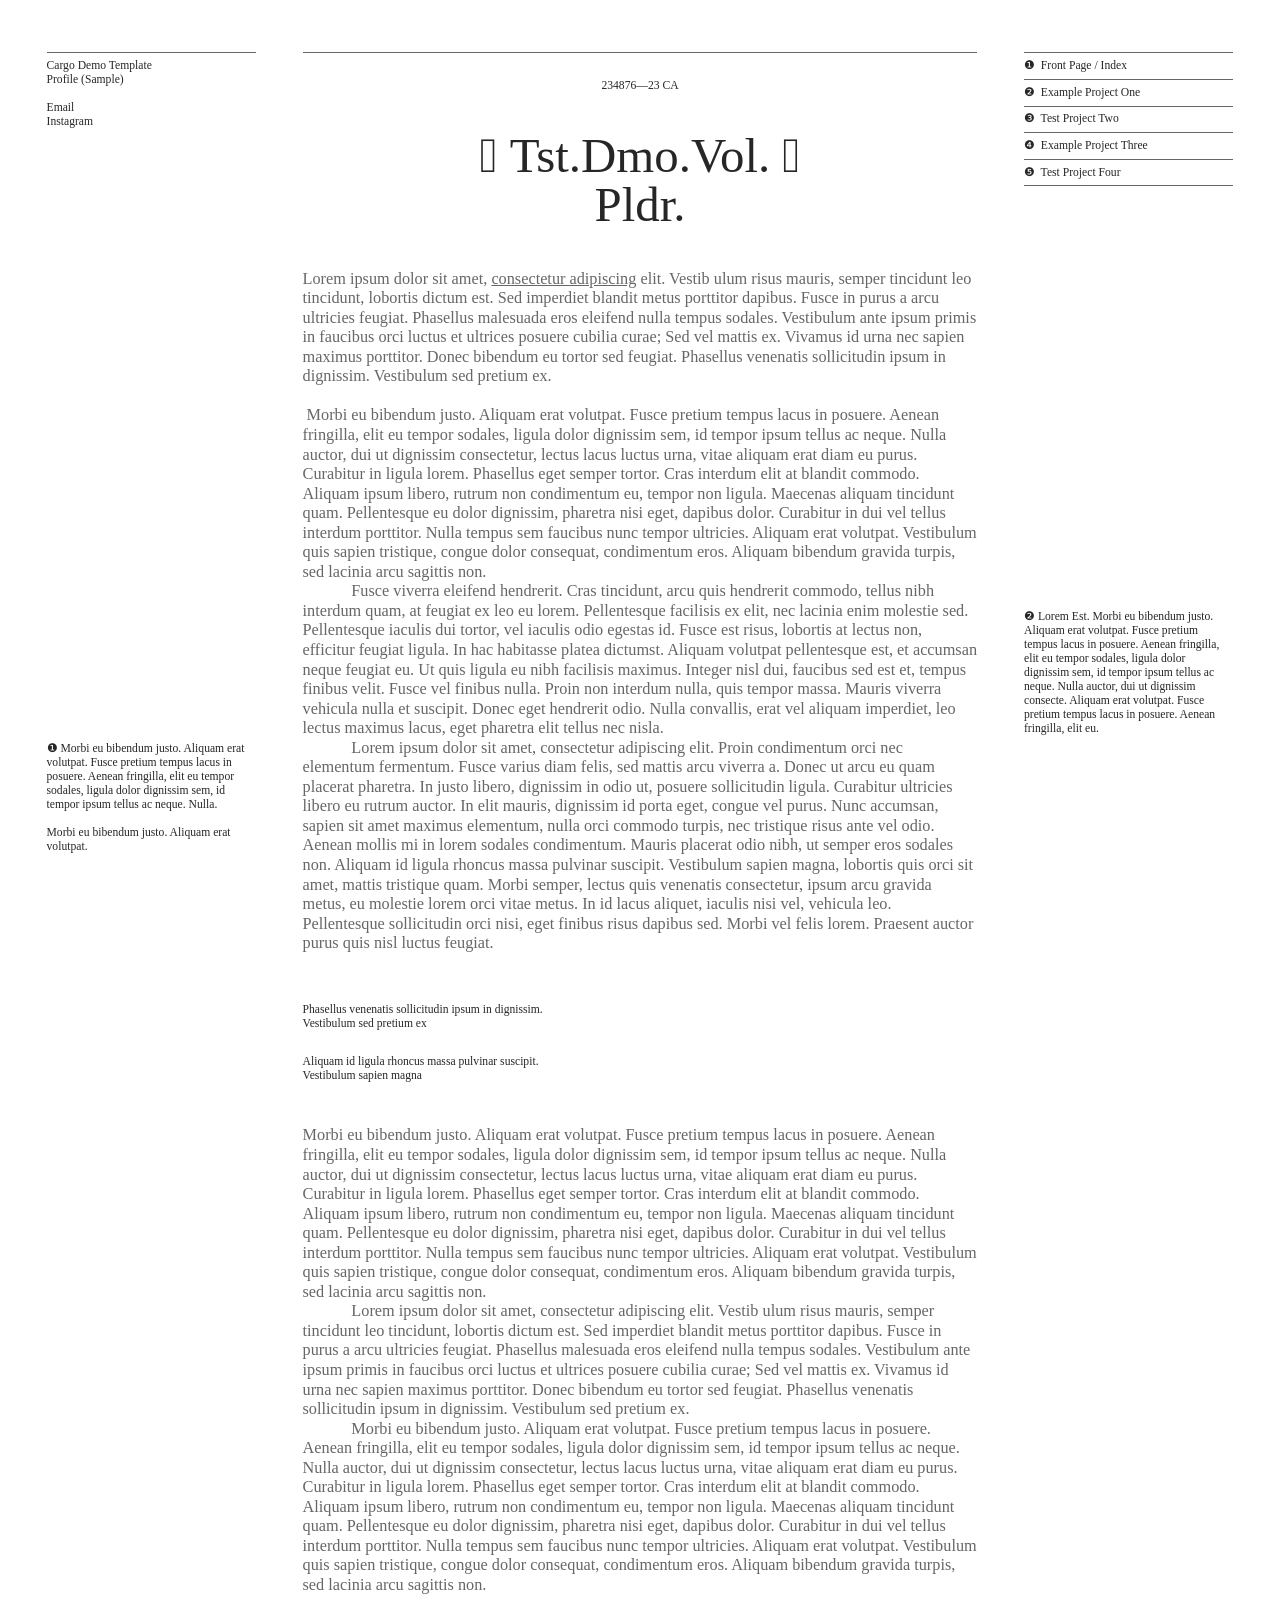
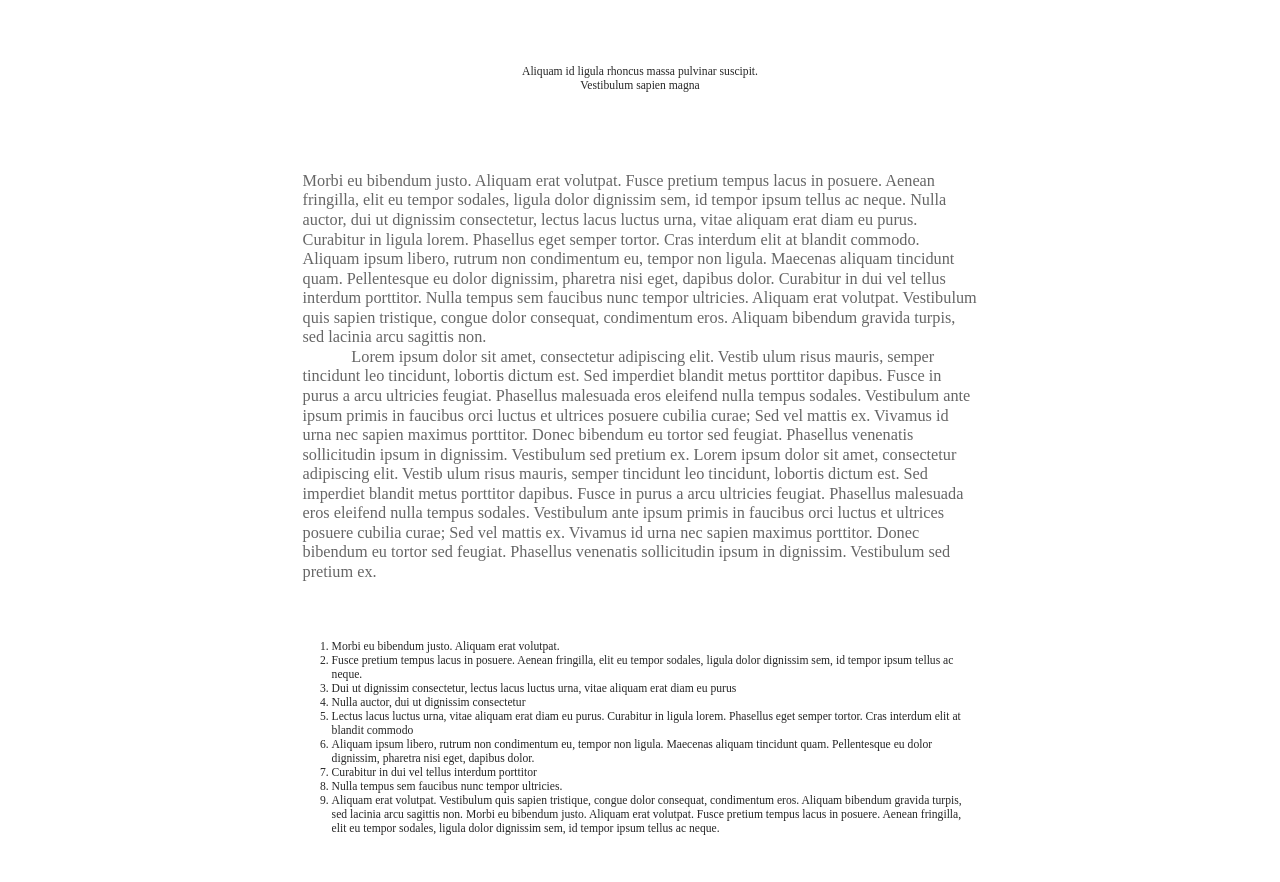
<file: for text based site (cargo).html>
<html
  class=""
  style="
    --base-size: 11.6352px;
    --viewport-height: 808px;
    --min-viewport-height: 808px;
  "
>
  <head>
    <meta charset="utf-8" />
    <meta
      name="viewport"
      content="width=device-width, initial-scale=1, shrink-to-fit=no"
    />

    <title>~Wireframe J282</title>
    <script>
      window.__PRELOADED_STATE__ = {
        structure: {
          byParent: {
            root: [
              'E1382674876',
              'Y0160670836',
              'J2336754588',
              'E2535771320',
              'X3368208374',
              'E3708351775',
            ],
          },
          bySort: {
            E1382674876: 0,
            Y0160670836: 2,
            J2336754588: 3,
            E2535771320: 4,
            X3368208374: 5,
            E3708351775: 6,
          },
          indexById: {
            E1382674876: 0,
            Y0160670836: null,
            J2336754588: null,
            E2535771320: null,
            X3368208374: null,
            E3708351775: null,
          },
          liveIndexes: {},
        },
        site: {
          id: 3166769,
          direct_link: 'https://1476311.cargo.site',
          display_url: '1476311.cargo.site',
          site_url: '1476311',
          domain: null,
          domain_active: false,
          domain_purchased: false,
          domain_pending: false,
          css_url: 'https://1476311.cargo.site/stylesheet',
          rss_url: 'https://1476311.cargo.site/rss',
          favicon_url: 'https://static.cargo.site/favicon/c3-favicon.ico',
          website_title: '~Wireframe J282',
          access_level: 'public',
          is_private: false,
          is_deleted: false,
          is_upgraded: false,
          is_template: true,
          show_cargo_logo: false,
          has_annex_upgrade: true,
          has_domain_addon: false,
          has_commerce_addon: false,
          has_storage_addon: false,
          can_duplicate: true,
          can_copy: false,
          site_password_enabled: false,
          recent_date: '2025-10-02 21:47:44',
          upgrade_expire_date: '',
          version: 'Cargo3',
          total_file_size: 105625,
          promocode_type: null,
          meta_tags: '',
          homepage_id: 'E1382674876',
          homepage_purl: 'main-text-page',
          mobile_homepage_id: 'E1382674876',
          mobile_homepage_purl: 'main-text-page',
          screenshot: {
            id: 67715519,
            name: 'screenshot-0598691378.jpg',
            hash: 'K2633194278273026046578238357799',
            width: 1792,
            height: 1120,
            file_size: null,
            file_type: 'jpg',
            mime_type: 'image/jpeg',
            is_image: true,
            is_video: false,
          },
          site_preview_type: 'screenshot',
          site_preview_image: [],
          site_preview_url:
            'https://freight.cargo.site/w/1000/i/K2633194278273026046578238357799/screenshot-0598691378.jpg',
          has_site_description: true,
          site_description: 'cargo.site',
          custom_html: '',
          shop_id: null,
          fonts: [{ family: 'Diatype Variable', provider: 'cargo' }],
          tags: [],
        },
        pages: {
          byId: {
            E1382674876: {
              id: 'E1382674876',
              title: 'Main text page',
              purl: 'main-text-page',
              page_type: 'page',
              content:
                '\u003chr />\u003cbr />\n\u003cdiv style="text-align: center">\u003cspan class="caption">234876—23 CA\u003cbr />\u003c/span>\n\u003cbr />\n\u003cbr />\n\u003ch1> Tst.Dmo.Vol. \u003cbr />Pldr.\u003c/h1>\u003c/div>\u003cbr />\n\u003cbr />\nLorem ipsum dolor sit amet, \u003ca href="#" rel="home-page">consectetur adipiscing\u003c/a> elit. Vestib ulum risus mauris, semper tincidunt leo tincidunt, lobortis dictum est. Sed imperdiet blandit metus porttitor dapibus. Fusce in purus a arcu ultricies feugiat. Phasellus malesuada eros eleifend nulla tempus sodales. Vestibulum ante ipsum primis in faucibus orci luctus et ultrices posuere cubilia curae; Sed vel mattis ex. Vivamus id urna nec sapien maximus porttitor. Donec bibendum eu tortor sed feugiat. Phasellus venenatis sollicitudin ipsum in dignissim. Vestibulum sed pretium ex.\u003cbr />\n\u003cbr />&nbsp;Morbi eu bibendum justo. Aliquam erat volutpat. Fusce pretium tempus lacus in posuere. Aenean fringilla, elit eu tempor sodales, ligula dolor dignissim sem, id tempor ipsum tellus ac neque. Nulla auctor, dui ut dignissim consectetur, lectus lacus luctus urna, vitae aliquam erat diam eu purus. Curabitur in ligula lorem. Phasellus eget semper tortor. Cras interdum elit at blandit commodo. Aliquam ipsum libero, rutrum non condimentum eu, tempor non ligula. Maecenas aliquam tincidunt quam. Pellentesque eu dolor dignissim, pharetra nisi eget, dapibus dolor. Curabitur in dui vel tellus interdum porttitor. Nulla tempus sem faucibus nunc tempor ultricies. Aliquam erat volutpat. Vestibulum quis sapien tristique, congue dolor consequat, condimentum eros. Aliquam bibendum gravida turpis, sed lacinia arcu sagittis non.&nbsp;\u003cbr /> &nbsp; &nbsp; &nbsp; &nbsp; &nbsp; &nbsp; Fusce viverra eleifend hendrerit. Cras tincidunt, arcu quis hendrerit commodo, tellus nibh interdum quam, at feugiat ex leo eu lorem. Pellentesque facilisis ex elit, nec lacinia enim molestie sed. Pellentesque iaculis dui tortor, vel iaculis odio egestas id. Fusce est risus, lobortis at lectus non, efficitur feugiat ligula. In hac habitasse platea dictumst. Aliquam volutpat pellentesque est, et accumsan neque feugiat eu. Ut quis ligula eu nibh facilisis maximus. Integer nisl dui, faucibus sed est et, tempus finibus velit. Fusce vel finibus nulla. Proin non interdum nulla, quis tempor massa. Mauris viverra vehicula nulla et suscipit. Donec eget hendrerit odio. Nulla convallis, erat vel aliquam imperdiet, leo lectus maximus lacus, eget pharetra elit tellus nec nisla.\u003cbr /> &nbsp; &nbsp; &nbsp; &nbsp; &nbsp; &nbsp; Lorem ipsum dolor sit amet, consectetur adipiscing elit. Proin condimentum orci nec elementum fermentum. Fusce varius diam felis, sed mattis arcu viverra a. Donec ut arcu eu quam placerat pharetra. In justo libero, dignissim in odio ut, posuere sollicitudin ligula. Curabitur ultricies libero eu rutrum auctor. In elit mauris, dignissim id porta eget, congue vel purus. Nunc accumsan, sapien sit amet maximus elementum, nulla orci commodo turpis, nec tristique risus ante vel odio. Aenean mollis mi in lorem sodales condimentum. Mauris placerat odio nibh, ut semper eros sodales non. Aliquam id ligula rhoncus massa pulvinar suscipit. Vestibulum sapien magna, lobortis quis orci sit amet, mattis tristique quam. Morbi semper, lectus quis venenatis consectetur, ipsum arcu gravida metus, eu molestie lorem orci vitae metus. In id lacus aliquet, iaculis nisi vel, vehicula leo. Pellentesque sollicitudin orci nisi, eget finibus risus dapibus sed. Morbi vel felis lorem. Praesent auctor purus quis nisl luctus feugiat.\u003cbr />\n\u003cbr />\n\u003cbr />\n\u003cgallery-grid columns="2" mobile-columns="1">\u003cmedia-item class="zoomable" hash="O2580580345846357100081898258727">\u003cfigcaption class="caption" slot="caption">Phasellus venenatis sollicitudin ipsum in dignissim. \u003cbr />\nVestibulum sed pretium ex\u003c/figcaption>\u003c/media-item>\u003cmedia-item class="zoomable" hash="O2580580345846357100081898258727">\u003cfigcaption class="caption" slot="caption">Aliquam id ligula rhoncus massa pulvinar suscipit.\u003cbr />\nVestibulum sapien magna\u003c/figcaption>\u003c/media-item>\u003c/gallery-grid>\u003cbr />\nMorbi eu bibendum justo. Aliquam erat volutpat. Fusce pretium tempus lacus in posuere. Aenean fringilla, elit eu tempor sodales, ligula dolor dignissim sem, id tempor ipsum tellus ac neque. Nulla auctor, dui ut dignissim consectetur, lectus lacus luctus urna, vitae aliquam erat diam eu purus. Curabitur in ligula lorem. Phasellus eget semper tortor. Cras interdum elit at blandit commodo. Aliquam ipsum libero, rutrum non condimentum eu, tempor non ligula. Maecenas aliquam tincidunt quam. Pellentesque eu dolor dignissim, pharetra nisi eget, dapibus dolor. Curabitur in dui vel tellus interdum porttitor. Nulla tempus sem faucibus nunc tempor ultricies. Aliquam erat volutpat. Vestibulum quis sapien tristique, congue dolor consequat, condimentum eros. Aliquam bibendum gravida turpis, sed lacinia arcu sagittis non. \u003cbr /> &nbsp; &nbsp; &nbsp; &nbsp; &nbsp; &nbsp; Lorem ipsum dolor sit amet, consectetur adipiscing elit. Vestib ulum risus mauris, semper tincidunt leo tincidunt, lobortis dictum est. Sed imperdiet blandit metus porttitor dapibus. Fusce in purus a arcu ultricies feugiat. Phasellus malesuada eros eleifend nulla tempus sodales. Vestibulum ante ipsum primis in faucibus orci luctus et ultrices posuere cubilia curae; Sed vel mattis ex. Vivamus id urna nec sapien maximus porttitor. Donec bibendum eu tortor sed feugiat. Phasellus venenatis sollicitudin ipsum in dignissim. Vestibulum sed pretium ex.\u003cbr /> &nbsp; &nbsp; &nbsp; &nbsp; &nbsp; &nbsp; Morbi eu bibendum justo. Aliquam erat volutpat. Fusce pretium tempus lacus in posuere. Aenean fringilla, elit eu tempor sodales, ligula dolor dignissim sem, id tempor ipsum tellus ac neque. Nulla auctor, dui ut dignissim consectetur, lectus lacus luctus urna, vitae aliquam erat diam eu purus. Curabitur in ligula lorem. Phasellus eget semper tortor. Cras interdum elit at blandit commodo. Aliquam ipsum libero, rutrum non condimentum eu, tempor non ligula. Maecenas aliquam tincidunt quam. Pellentesque eu dolor dignissim, pharetra nisi eget, dapibus dolor. Curabitur in dui vel tellus interdum porttitor. Nulla tempus sem faucibus nunc tempor ultricies. Aliquam erat volutpat. Vestibulum quis sapien tristique, congue dolor consequat, condimentum eros. Aliquam bibendum gravida turpis, sed lacinia arcu sagittis non.\u003cbr />\u003cbr />\n\u003cbr />\n\u003cbr />\n\u003cdiv style="text-align: center">\u003cmedia-item class="zoomable" hash="N2580580345864803844155607810343" scale="55.9%">\u003cfigcaption class="caption" slot="caption">Aliquam id ligula rhoncus massa pulvinar suscipit. \u003cbr />\nVestibulum sapien magna\u003c/figcaption>\u003c/media-item>\u003cbr />\u003c/div>\n\u003cbr />\n\u003cbr />\n\u003cbr />\nMorbi eu bibendum justo. Aliquam erat volutpat. Fusce pretium tempus lacus in posuere. Aenean fringilla, elit eu tempor sodales, ligula dolor dignissim sem, id tempor ipsum tellus ac neque. Nulla auctor, dui ut dignissim consectetur, lectus lacus luctus urna, vitae aliquam erat diam eu purus. Curabitur in ligula lorem. Phasellus eget semper tortor. Cras interdum elit at blandit commodo. Aliquam ipsum libero, rutrum non condimentum eu, tempor non ligula. Maecenas aliquam tincidunt quam. Pellentesque eu dolor dignissim, pharetra nisi eget, dapibus dolor. Curabitur in dui vel tellus interdum porttitor. Nulla tempus sem faucibus nunc tempor ultricies. Aliquam erat volutpat. Vestibulum quis sapien tristique, congue dolor consequat, condimentum eros. Aliquam bibendum gravida turpis, sed lacinia arcu sagittis non. \u003cbr /> &nbsp; &nbsp; &nbsp; &nbsp; &nbsp; &nbsp; Lorem ipsum dolor sit amet, consectetur adipiscing elit. Vestib ulum risus mauris, semper tincidunt leo tincidunt, lobortis dictum est. Sed imperdiet blandit metus porttitor dapibus. Fusce in purus a arcu ultricies feugiat. Phasellus malesuada eros eleifend nulla tempus sodales. Vestibulum ante ipsum primis in faucibus orci luctus et ultrices posuere cubilia curae; Sed vel mattis ex. Vivamus id urna nec sapien maximus porttitor. Donec bibendum eu tortor sed feugiat. Phasellus venenatis sollicitudin ipsum in dignissim. Vestibulum sed pretium ex. Lorem ipsum dolor sit amet, consectetur adipiscing elit. Vestib ulum risus mauris, semper tincidunt leo tincidunt, lobortis dictum est. Sed imperdiet blandit metus porttitor dapibus. Fusce in purus a arcu ultricies feugiat. Phasellus malesuada eros eleifend nulla tempus sodales. Vestibulum ante ipsum primis in faucibus orci luctus et ultrices posuere cubilia curae; Sed vel mattis ex. Vivamus id urna nec sapien maximus porttitor. Donec bibendum eu tortor sed feugiat. Phasellus venenatis sollicitudin ipsum in dignissim. Vestibulum sed pretium ex.\u003cbr />\n\u003cbr />\n\u003cbr />\n\u003cbr />\n\u003cdiv style="text-align: left;">\u003cspan class="caption">\u003col>\u003cli>Morbi eu bibendum justo. Aliquam erat volutpat. \u003cbr />\u003c/li>\u003cli>Fusce pretium tempus lacus in posuere. Aenean fringilla, elit eu tempor sodales, ligula dolor dignissim sem, id tempor ipsum tellus ac neque.&nbsp;\u003c/li>\u003cli>Dui ut dignissim consectetur, lectus lacus luctus urna, vitae aliquam erat diam eu purus\u003cbr />\u003c/li>\u003cli>Nulla auctor, dui ut dignissim consectetur\u003cbr />\u003c/li>\u003cli>Lectus lacus luctus urna, vitae aliquam erat diam eu purus. Curabitur in ligula lorem. Phasellus eget semper tortor. Cras interdum elit at blandit commodo\u003cbr />\u003c/li>\u003cli>Aliquam ipsum libero, rutrum non condimentum eu, tempor non ligula. Maecenas aliquam tincidunt quam. Pellentesque eu dolor dignissim, pharetra nisi eget, dapibus dolor.\u003cbr />\u003c/li>\u003cli>Curabitur in dui vel tellus interdum porttitor\u003cbr />\u003c/li>\u003cli>Nulla tempus sem faucibus nunc tempor ultricies.\u003cbr />\u003c/li>\u003cli>Aliquam erat volutpat. Vestibulum quis sapien tristique, congue dolor consequat, condimentum eros. Aliquam bibendum gravida turpis, sed lacinia arcu sagittis non. Morbi eu bibendum justo. Aliquam erat volutpat. Fusce pretium tempus lacus in posuere. Aenean fringilla, elit eu tempor sodales, ligula dolor dignissim sem, id tempor ipsum tellus ac neque.\u003c/li>\u003c/ol>\u003c/span>\u003c/div>',
              local_css: null,
              display: true,
              stack: false,
              pin: false,
              overlay: false,
              password_enabled: false,
              page_count: null,
              page_design_options: null,
              backdrops: { activeBackdrop: 'none' },
              pin_options: {},
              overlay_options: {},
              thumb_media_id: 65657070,
              thumbnail: {
                id: 65657070,
                name: 'horizontal.png',
                hash: 'O2580580345846357100081898258727',
                width: 3000,
                height: 2000,
                file_size: 50642,
                file_type: 'png',
                mime_type: 'image/png',
                is_image: true,
                is_video: false,
                is_url: false,
                is_placeholder: true,
                has_audio_track: null,
                duration: null,
                url: null,
                url_id: null,
                url_thumb: null,
                url_type: null,
                created_at: '2025-10-03 03:19:01.093306',
                updated_at: '2025-11-04 21:11:44.595611',
              },
              thumb_meta: [],
              media: [
                {
                  id: 65657069,
                  name: 'vertical.png',
                  hash: 'N2580580345864803844155607810343',
                  width: 2000,
                  height: 3000,
                  file_size: 54983,
                  file_type: 'png',
                  mime_type: 'image/png',
                  is_image: true,
                  is_video: false,
                  is_url: false,
                  is_placeholder: true,
                  in_use: true,
                  created_at: '2025-10-03T03:19:01.084094Z',
                  updated_at: '2025-11-04T21:11:44.595611Z',
                },
                {
                  id: 65657070,
                  name: 'horizontal.png',
                  hash: 'O2580580345846357100081898258727',
                  width: 3000,
                  height: 2000,
                  file_size: 50642,
                  file_type: 'png',
                  mime_type: 'image/png',
                  is_image: true,
                  is_video: false,
                  is_url: false,
                  is_placeholder: true,
                  in_use: true,
                  created_at: '2025-10-03T03:19:01.093306Z',
                  updated_at: '2025-11-04T21:11:44.595611Z',
                },
              ],
              tags: [],
              access_level: 'public',
            },
            Y0160670836: {
              id: 'Y0160670836',
              title: 'Top Left',
              purl: 'top-left',
              page_type: 'page',
              content:
                '\u003chr />\u003cspan class="caption">Cargo Demo Template\u003cbr />\nProfile (Sample)\u003cbr />\u003cbr />\u003ca href="contact-form" rel="history">Email\u003c/a>\u003cbr />\u003ca href="https://www.instagram.com/cargoworld/" target="_blank">Instagram\u003ctext-icon icon="north-east-arrow">\u003c/text-icon>\u003c/a>\u003c/span>',
              local_css:
                '[id="Y0160670836"] .page-content {\n\tpadding-right: 0rem;\n}\n\n[id="Y0160670836"] .page-layout {\n\tmax-width: 20%;\n}\n\n[id="Y0160670836"].page {\n\tjustify-content: flex-start;\n}',
              display: true,
              stack: false,
              pin: true,
              overlay: false,
              password_enabled: false,
              page_count: null,
              page_design_options: null,
              backdrops: { activeBackdrop: 'none' },
              pin_options: {
                screen_visibility: 'desktop',
                position: 'top',
                overlay: true,
                fixed: true,
                adjust: false,
              },
              overlay_options: {},
              thumb_media_id: null,
              thumbnail: null,
              thumb_meta: [],
              media: [],
              tags: [],
              access_level: 'public',
            },
            J2336754588: {
              id: 'J2336754588',
              title: 'Bottom Left',
              purl: 'bottom-left',
              page_type: 'page',
              content:
                '\u003cmedia-item class="linked" hash="O2580580345846357100081898258727" href="example-project" rel="history">\u003c/media-item>\u003cbr />\n\u003cbr />\n\u003cspan class="caption">\u003ca href="#" rel="home-page">❶\u003c/a> Morbi eu bibendum justo. Aliquam erat volutpat. Fusce pretium tempus lacus in posuere. Aenean fringilla, elit eu tempor sodales, ligula dolor dignissim sem, id tempor ipsum tellus ac neque. Nulla.\u003cbr />\n\u003cbr />\nMorbi eu bibendum justo. Aliquam erat volutpat.\u003c/span>',
              local_css:
                '[id="J2336754588"] .page-content {\n\tpadding-right: 0rem;\n}\n\n[id="J2336754588"] .page-layout {\n\tmax-width: 20%;\n}\n\n[id="J2336754588"].page {\n\tjustify-content: flex-start;\n}',
              display: true,
              stack: false,
              pin: true,
              overlay: false,
              password_enabled: false,
              page_count: null,
              page_design_options: null,
              backdrops: { activeBackdrop: 'none' },
              pin_options: {
                screen_visibility: 'desktop',
                position: 'bottom',
                overlay: true,
                fixed: true,
                adjust: false,
              },
              overlay_options: {},
              thumb_media_id: 65657070,
              thumbnail: {
                id: 65657070,
                name: 'horizontal.png',
                hash: 'O2580580345846357100081898258727',
                width: 3000,
                height: 2000,
                file_size: 50642,
                file_type: 'png',
                mime_type: 'image/png',
                is_image: true,
                is_video: false,
                is_url: false,
                is_placeholder: true,
                has_audio_track: null,
                duration: null,
                url: null,
                url_id: null,
                url_thumb: null,
                url_type: null,
                created_at: '2025-10-03 03:19:01.093306',
                updated_at: '2025-11-04 21:11:44.595611',
              },
              thumb_meta: [],
              media: [
                {
                  id: 65657070,
                  name: 'horizontal.png',
                  hash: 'O2580580345846357100081898258727',
                  width: 3000,
                  height: 2000,
                  file_size: 50642,
                  file_type: 'png',
                  mime_type: 'image/png',
                  is_image: true,
                  is_video: false,
                  is_url: false,
                  is_placeholder: true,
                  in_use: true,
                  created_at: '2025-10-03T03:19:01.093306Z',
                  updated_at: '2025-11-04T21:11:44.595611Z',
                },
              ],
              tags: [],
              access_level: 'public',
            },
            E2535771320: {
              id: 'E2535771320',
              title: 'Top Right',
              purl: 'top-right',
              page_type: 'page',
              content:
                '\u003chr />\u003cspan class="caption">\u003ca href="#" rel="home-page">❶ &nbsp;\u003c/a>\u003ca href="#" rel="home-page">Front Page / Index\u003c/a>\u003cbr />\n\u003c/span>\u003chr />\u003cspan class="caption">\u003ca href="example-project" rel="history">❷ &nbsp;Example Project One\u003c/a>\u003cbr />\u003c/span>\u003chr />\u003cspan class="caption">\u003ca href="example-project" rel="history">❸ &nbsp;Test Project Two\u003c/a>\u003cbr />\n\u003c/span>\u003chr />\u003cspan class="caption">\u003ca href="example-project" rel="history">❹ &nbsp;Example Project Three\u003c/a>\u003cbr />\n\u003c/span>\u003chr />\u003cspan class="caption">\u003ca href="example-project" rel="history">❺ &nbsp;Test Project Four\u003c/a>\u003cbr />\n\u003c/span>\u003chr />',
              local_css:
                '[id="E2535771320"] .page-content {\n\tpadding-left: 0rem;\n}\n\n[id="E2535771320"] .page-layout {\n\tmax-width: 20%;\n}\n\n[id="E2535771320"].page {\n\tjustify-content: flex-end;\n}',
              display: true,
              stack: false,
              pin: true,
              overlay: false,
              password_enabled: false,
              page_count: null,
              page_design_options: null,
              backdrops: { activeBackdrop: 'none' },
              pin_options: {
                screen_visibility: 'desktop',
                position: 'top',
                overlay: true,
                fixed: true,
                adjust: false,
              },
              overlay_options: {},
              thumb_media_id: null,
              thumbnail: null,
              thumb_meta: [],
              media: [],
              tags: [],
              access_level: 'public',
            },
            X3368208374: {
              id: 'X3368208374',
              title: 'Bottom Right',
              purl: 'bottom-right',
              page_type: 'page',
              content:
                '\u003cspan class="caption">❷ Lorem Est. Morbi eu bibendum justo. Aliquam erat volutpat. Fusce pretium tempus lacus in posuere. Aenean fringilla, elit eu tempor sodales, ligula dolor dignissim sem, id tempor ipsum tellus ac neque. Nulla auctor, dui ut dignissim consecte. Aliquam erat volutpat. Fusce pretium tempus lacus in posuere. Aenean fringilla, elit eu.\u003c/span>\u003cbr />\n\u003cmedia-item class="linked" hash="O2580580345846357100081898258727" href="example-project" rel="history">\u003c/media-item>\u003cbr />\n\u003cbr />\n\u003cbr />\n\u003cbr />\n\u003cbr />',
              local_css:
                '[id="X3368208374"] .page-content {\n\tpadding-left: 0rem;\n}\n\n[id="X3368208374"] .page-layout {\n\tmax-width: 20%;\n}\n\n[id="X3368208374"].page {\n\tjustify-content: flex-end;\n}',
              display: true,
              stack: false,
              pin: true,
              overlay: false,
              password_enabled: false,
              page_count: null,
              page_design_options: null,
              backdrops: { activeBackdrop: 'none' },
              pin_options: {
                screen_visibility: 'desktop',
                position: 'bottom',
                overlay: true,
                fixed: true,
                adjust: false,
              },
              overlay_options: {},
              thumb_media_id: 65657070,
              thumbnail: {
                id: 65657070,
                name: 'horizontal.png',
                hash: 'O2580580345846357100081898258727',
                width: 3000,
                height: 2000,
                file_size: 50642,
                file_type: 'png',
                mime_type: 'image/png',
                is_image: true,
                is_video: false,
                is_url: false,
                is_placeholder: true,
                has_audio_track: null,
                duration: null,
                url: null,
                url_id: null,
                url_thumb: null,
                url_type: null,
                created_at: '2025-10-03 03:19:01.093306',
                updated_at: '2025-11-04 21:11:44.595611',
              },
              thumb_meta: [],
              media: [
                {
                  id: 65657070,
                  name: 'horizontal.png',
                  hash: 'O2580580345846357100081898258727',
                  width: 3000,
                  height: 2000,
                  file_size: 50642,
                  file_type: 'png',
                  mime_type: 'image/png',
                  is_image: true,
                  is_video: false,
                  is_url: false,
                  is_placeholder: true,
                  in_use: true,
                  created_at: '2025-10-03T03:19:01.093306Z',
                  updated_at: '2025-11-04T21:11:44.595611Z',
                },
              ],
              tags: [],
              access_level: 'public',
            },
            E3708351775: {
              id: 'E3708351775',
              title: 'Header — Mobile',
              purl: 'header---mobile',
              page_type: 'page',
              content:
                '\u003ccolumn-set gutter="2" mobile-gutter="2rem" mobile-stack="false">\u003ccolumn-unit slot="0">\u003cspan class="caption">\u003ca href="#" rel="home-page">Cargo Demo Template\u003c/a>\u003cbr />\nProfile (Sample)\u003cbr />\u003c/span>\u003c/column-unit>\u003ccolumn-unit slot="1">\u003cspan class="caption">\u003ca href="contact-form" rel="history" target="_blank">Email\u003c/a>\u003cbr />\n\u003ca href="https://www.instagram.com/cargoworld/" target="_blank">Instagram\u003ctext-icon icon="north-east-arrow">\u003c/text-icon>\u003c/a>\u003c/span>\u003c/column-unit>\u003c/column-set>\n\u003cbr />\n\u003chr />\u003cspan class="caption">\u003ca href="#" rel="home-page">❶ &nbsp;\u003c/a>\u003ca href="#" rel="home-page">Front Page / Index\u003c/a>\u003cbr />\n\u003c/span>\u003chr />\u003cspan class="caption">\u003ca href="example-project" rel="history">❷ &nbsp;Example Project One\u003c/a>\u003cbr />\u003c/span>\u003chr />\u003cspan class="caption">\u003ca href="example-project" rel="history">❸ &nbsp;Test Project Two\u003c/a>\u003cbr />\n\u003c/span>\u003chr />\u003cspan class="caption">\u003ca href="example-project" rel="history">❹ &nbsp;Example Project Three\u003c/a>\u003cbr />\n\u003c/span>\u003chr />\u003cspan class="caption">\u003ca href="example-project" rel="history">❺ &nbsp;Test Project Four\u003c/a>\u003cbr />\n\u003c/span>\u003chr />\u003cbr />\n\u003cbr />',
              local_css: null,
              display: true,
              stack: false,
              pin: true,
              overlay: false,
              password_enabled: false,
              page_count: null,
              page_design_options: null,
              backdrops: { activeBackdrop: 'none' },
              pin_options: {
                screen_visibility: 'mobile',
                position: 'top',
                overlay: true,
                fixed: false,
                adjust: true,
              },
              overlay_options: {},
              thumb_media_id: null,
              thumbnail: null,
              thumb_meta: [],
              media: [],
              tags: [],
              access_level: 'public',
            },
          },
        },
        sets: {
          byId: {
            root: {
              id: 'root',
              title: 'Root',
              purl: null,
              page_type: 'set',
              content: null,
              local_css: null,
              display: false,
              stack: false,
              pin: false,
              overlay: false,
              password_enabled: false,
              page_count: 2,
              page_design_options: null,
              backdrops: null,
              pin_options: {},
              overlay_options: {},
              thumb_media_id: null,
              thumbnail: null,
              thumb_meta: {},
              media: [],
              tags: [],
              access_level: 'public',
            },
          },
        },
        media: { data: [] },
        css: {
          id: 1020002,
          stylesheet:
            "html {\n\t--mobile-scale: 1.32;\n\t--mobile-padding-offset: 0.25;\n}\n\nbody {\n\t--swatch-1: rgba(0, 0, 0, 0.85);\n\t--swatch-2: rgba(0, 0, 0, 0.75);\n\t--swatch-3: rgba(0, 0, 0, 0.6);\n\t--swatch-4: rgba(0, 0, 0, 0.4);\n\t--swatch-5: rgba(0, 0, 0, 0.25);\n}\n\nbody.mobile {\n}\n\na:active,\n.linked:active,\n.zoomable::part(media):active {\n\topacity: 0.7;\n}\n\n.page a.active {\n}\n\nsub {\n\tposition: relative;\n\tvertical-align: baseline;\n\ttop: 0.3em;\n}\n\nsup {\n\tposition: relative;\n\tvertical-align: baseline;\n\ttop: -0.4em;\n}\n\n.small-caps {\n\tfont-variant: small-caps;\n    text-transform: lowercase;\n}\n\nol {\n\tmargin: 0;\n\tpadding: 0 0 0 2.5em;\n}\n\nul {\n\tmargin: 0;\n\tpadding: 0 0 0 2.0em;\n}\n\nul.lineated {\n\tmargin: 0;\n\tpadding: 0;\n\tlist-style-type: none;\n\tmargin: 0 0 0 3em;\n\ttext-indent: -3em;\n}\n\nblockquote {\n\tmargin: 0;\n\tpadding: 0 0 0 2em;\n}\n\nhr {\n\tbackground: rgba(0, 0, 0, 0.6);\n\tborder: 0;\n\theight: 1px;\n\tdisplay: block;\n\tmargin-top: 0.5rem;\n\tmargin-bottom: 0.5rem;\n}\n\n.content {\n\tborder-color: rgba(0,0,0,.85);\n}\n\nbodycopy {\n\tfont-size: 1.4rem;\n\tfont-weight: 400;\n\tcolor: rgba(0, 0, 0, 0.6);\n\tfont-family: \"Diatype Variable\";\n\tfont-style: normal;\n\tline-height: 1.2;\n\tletter-spacing: 0em;\n\tdisplay: block;\n\tfont-variation-settings: 'slnt' 0, 'MONO' 0;\n}\n\nbodycopy a {\n\tcolor: rgba(0, 0, 0, 0.6);\n\ttext-decoration: underline;\n}\n\nbodycopy a:hover {\n}\n\nh1 {\n\tfont-family: \"Diatype Variable\";\n\tfont-style: normal;\n\tfont-weight: 420;\n\tmargin: 0;\n\tfont-size: 4.2rem;\n\tline-height: 1;\n\tcolor: rgba(0, 0, 0, 0.85);\n\tletter-spacing: 0em;\n\tfont-variation-settings: 'slnt' 0, 'MONO' 0;\n}\n\n.mobile h1 {\n\tfont-size: 3.50rem;\n}\n\nh1 a {\n\tcolor: rgba(0, 0, 0, 0.85);\n\ttext-decoration: none;\n}\n\nh1 a:hover {\n}\n\nh2 {\n\tfont-family: \"Diatype Variable\";\n\tfont-style: normal;\n\tfont-weight: 500;\n\tmargin: 0;\n\tcolor: rgba(0, 0, 0, 0.75);\n\tfont-size: 2.2rem;\n\tline-height: 1.2;\n\tletter-spacing: 0em;\n\tfont-variation-settings: 'slnt' 0, 'MONO' 0;\n}\n\nh2 a {\n\tcolor: rgba(0, 0, 0, 0.75);\n\ttext-decoration: none;\n}\n\nh2 a:hover {\n}\n\n.caption {\n\tfont-size: 1rem;\n\tfont-weight: 500;\n\tcolor: rgba(0, 0, 0, 0.85);\n\tfont-family: \"Diatype Variable\";\n\tfont-style: normal;\n\tline-height: 1.2;\n\tletter-spacing: 0em;\n\tdisplay: block;\n\tfont-variation-settings: 'slnt' 0, 'MONO' 0;\n}\n\n.caption a {\n\tcolor: rgba(0, 0, 0, 0.85);\n\ttext-decoration: none;\n}\n\n.caption a:hover {\n}\n\nmedia-item .caption {\n\tmargin-top: 1em;\n}\n\ngallery-grid .caption,\ngallery-columnized .caption,\ngallery-justify .caption {\n\tmargin-bottom: 2em;\n}\n\n[thumbnail-index] .caption {\n\ttext-align: center;\n}\n\n[thumbnail-index] .caption .tags {\n\tmargin-top: 0.25em;\n}\n\n.page {\n\tjustify-content: center;\n}\n\n.page-content {\n\tpadding: 4rem;\n\ttext-align: left;\n}\n\n.mobile [id] .page-layout {\n\tmax-width: 100%;\n}\n\n.page-layout {\n\talign-items: flex-start;\n\tmax-width: 60%;\n}\n\nmedia-item::part(media) {\n\tborder: 0;\n\tpadding: 0;\n}\n\n.quick-view {\n\theight: 100%;\n\twidth: 100%;\n\tpadding: 3rem;\n\tmargin-top: auto;\n\tmargin-right: auto;\n\tmargin-bottom: auto;\n\tmargin-left: auto;\n}\n\n.quick-view-background {\n\tbackground-color: #ffffff;\n}\n\n.quick-view .caption {\n\tcolor: rgba(255, 255, 255, 1.0);\n\tpadding: 20px 0;\n\ttext-align: center;\n\ttransition: 100ms opacity ease-in-out;\n\tposition: absolute;\n\tbottom: 0;\n\tleft: 0;\n\tright: 0;\n}\n\n.quick-view .caption-background {\n\tpadding: 0.5rem 1rem;\n\tdisplay: inline-block;\n\tbackground: rgba(0, 0, 0, 0.5);\n\tborder-radius: .5rem;\n\ttext-align: left;\n\tmax-width: 50rem;\n}\n\n.mobile .quick-view {\n\twidth: 100%;\n\theight: 100%;\n\tmargin: 0;\n\tpadding: 10px;\n}\n\n.mobile .quick-view .caption {\n\tpadding: 10px 0;\n}\n\n.mobile .quick-view .caption-background {\n\tmax-width: 100vw;\n}\n\n::part(slideshow-nav) {\n\t--button-size: 30px;\n\t--button-inset: 20px;\n\t--button-icon-color: rgba(255, 255, 255, 0.9);\n\t--button-icon-stroke-width: 1.5px;\n\t--button-icon-stroke-linecap: none;\n\t--button-background-color: rgba(87, 87, 87, 0.35);\n\t--button-background-radius: 50%;\n\t--button-active-opacity: 0.7;\n}\n\ngallery-slideshow::part(slideshow-nav) {\n\t--button-inset: 15px;\n}\n\n.quick-view::part(slideshow-nav) {\n}\n\n.wallpaper-slideshow::part(slideshow-nav) {\n}\n\n.mobile ::part(slideshow-nav) {\n\t--button-inset: 10px;\n}\n\n.mobile .quick-view::part(slideshow-nav) {\n\t--button-inset: 25px;\n}\n\nshop-product {\n\tfont-size: 1.2rem;\n\tmax-width: 22rem;\n\tfont-family: \"Diatype Variable\";\n\tfont-style: normal;\n\tfont-weight: 400;\n\tfont-variation-settings: 'slnt' 0, 'MONO' 0;\n\tletter-spacing: 0em;\n\tmargin-bottom: 1em;\n}\n\nshop-product::part(price) {\n\tcolor: rgba(0, 0, 0, 0.75);\n\tline-height: 1.1;\n\tmargin-bottom: 0.5em;\n}\n\nshop-product::part(dropdown) {\n\twidth: 100%;\n\tcolor: rgba(0, 0, 0, 0.85);\n\tborder: 1px solid rgba(0, 0, 0, 0.2);\n\tbackground-color: rgba(255, 255, 255, 0.0);\n\tbackground-image: url(https://static.cargo.site/assets/images/select-line-arrows.svg);\n\tbackground-repeat: no-repeat;\n\tbackground-position: top 0em right .1em;\n\tline-height: 1.2;\n\tpadding: 0.58em 2em 0.55em 0.9em;\n\tborder-radius: 10em;\n\tmargin-bottom: 0.5em;\n}\n\nshop-product::part(button) {\n\tbackground: rgba(0, 0, 0, 0.15);\n\tcolor: rgba(0, 0, 0, 0.75);\n\ttext-align: left;\n\tline-height: normal;\n\tpadding: 0.5em 1em;\n\tcursor: pointer;\n\tborder-radius: 10em;\n}\n\nshop-product::part(button):active {\n\topacity: .7;\n}\n\naudio-player {\n\t--text-color: rgba(0, 0, 0, 0.85);\n\t--text-padding: 0 1.2em 0 1.0em;\n\t--background-color: rgba(255, 255, 255, 0);\n\t--buffer-background-color: rgba(0, 0, 0, 0.03);\n\t--progress-background-color: rgba(0, 0, 0, 0.075);\n\t--border-lines: 1px solid rgba(0, 0, 0, 0.2);\n\tfont-size: 1.2rem;\n\twidth: 32rem;\n\theight: 2.75em;\n\tfont-family: \"Diatype Variable\";\n\tfont-style: normal;\n\tfont-weight: 400;\n\tfont-variation-settings: 'slnt' 0, 'MONO' 0;\n\tline-height: normal;\n\tletter-spacing: 0em;\n\tmargin-bottom: 0.5em;\n\tborder-radius: 10em;\n}\n\naudio-player::part(button) {\n\t--icon-color: rgba(0, 0, 0, 0.85);\n\t--icon-size: 32%;\n\t--play-text: '';\n\t--pause-text: '';\n\twidth: 3.15em;\n\tdisplay: inline-flex;\n\tjustify-content: center;\n\tcursor: pointer;\n}\n\naudio-player::part(play-icon) {\n\tpadding-left: 0.6em;\n}\n\naudio-player::part(pause-icon) {\n\tpadding-left: 0.4em;\n}\n\naudio-player::part(progress-indicator) {\n\tborder-right: 1px solid rgba(0, 0, 0, 0);\n\theight: 100%;\n\tcursor: ew-resize;\n}\n\naudio-player::part(separator) {\n\tborder-right: var(--border-lines);\n}\n\nbody.mobile audio-player {\n\tmax-width: 100%;\n}",
          created_at: '2022-09-15T23:40:11.000000Z',
          updated_at: '2025-10-29T03:36:42.000000Z',
        },
        siteDesign: {
          images: {
            image_zoom: true,
            image_full_zoom: false,
            scroll_transition: false,
            limit_vertical_images: false,
            mobile_image_width_maximize: true,
          },
          quick_view: {
            show_ui: true,
            captions: false,
            close_on_scroll: false,
            contentAlignVertical: 'middle',
            contentAlignHorizontal: 'center',
          },
          site: {
            enableColorFilter: false,
            enableHomeLinkActiveStates: false,
            is_feed: false,
          },
          cart: { theme: 'light' },
          contact_form: { theme: 'light' },
          mobile_adjustments: {
            view: 'desktop',
            zoom: '21',
            padding: '-6',
            formatting: false,
            pages_full_width: true,
            images_full_width: true,
            responsive_columns: '1',
            responsive_thumbnails_padding: '0.7',
          },
        },
        frontendState: {
          hasSiteModel: true,
          hasScaffolding: true,
          hasSiteDesign: true,
          hasSiteCSS: true,
          hasShopModel: false,
          hasSitePackage: true,
          pointerType: 'mouse',
          quickView: {
            mode: 'default',
            inited: false,
            autoScrolling: false,
            elementArray: false,
            activeIndex: 0,
            startingIndex: 0,
          },
          contactForm: { transition: false, inited: false },
          adminMode: false,
          inAdminFrame: false,
          renderedPages: [],
          networkErrors: [],
          pageNotFound: false,
          fontsLoaded: ['Diatype Variable'],
          lastVisiblePid: null,
          hostname: '1476311.cargo.site',
          activePID: 'E1382674876',
        },
        commerce: { products: {}, cart: {}, shop: {} },
      };
    </script>

    <style id="static-css">
      html:has(body.editing)::-webkit-scrollbar {
        display: none !important;
      }
      body.editing::-webkit-scrollbar {
        display: none !important;
      }
      html:has(body.editing) {
        -ms-overflow-style: none;
        scrollbar-width: none;
      }
      body.editing {
        -ms-overflow-style: none;
        scrollbar-width: none;
      }
      body.wf-initial-load *,
      html.wf-initial-load * {
        color: transparent !important;
        -webkit-text-stroke: 0px transparent;
        text-stroke: 0 transparent;
        text-shadow: 0 0 transparent;
      }
      html.wf-initial-load hr {
        background: none !important;
      }
      body {
        --baseColor-accent: #ff0000;
        --baseColor-accent-rgb: 255, 0, 0;
        --baseColor-accent-reverse-rgb: 255, 255, 255;
      }
      * {
        -webkit-box-sizing: border-box;
        -moz-box-sizing: border-box;
        box-sizing: border-box;
      }
      :focus {
        outline: 0;
      }
      select,
      select * {
        text-rendering: auto !important;
      }
      html,
      body {
        min-height: var(--viewport-height, 100vh);
        margin: 0;
        padding: 0;
      }
      html {
        --mobile-scale: 1;
        font-size: var(--base-size);
        touch-action: manipulation;
        position: relative;
      }
      html.mobile {
        font-size: calc(var(--base-size) * var(--mobile-scale));
      }
      body {
        -moz-osx-font-smoothing: grayscale;
        -webkit-font-smoothing: antialiased;
        -webkit-text-size-adjust: none;
        display: flex;
        flex-direction: column;
        width: 100%;
        min-height: var(--viewport-height, 100vh);
        justify-content: flex-start;
        margin: 0;
        padding: 0;
        background-color: #fff;
      }
      body.no-scroll {
        overflow: hidden;
      }
      customhtml > * {
        position: relative;
        z-index: 10;
      }
      .page a.active,
      bodycopy * a {
        text-decoration-color: unset;
        -webkit-text-decoration-color: unset;
      }
      .content {
        display: flex;
        flex-direction: column;
        align-items: flex-start;
        justify-content: flex-start;
        min-height: 100%;
        position: relative;
        flex-grow: 1;
        border-color: transparent;
        border-width: 0;
      }
      .pages {
        width: 100%;
        flex: 1 0 auto;
      }
      @supports (height: 100svh) {
        .page.stacked-page:not(.fixed) {
          --viewport-height: 100svh;
        }
        .page.stacked-page + .page.stacked-page:not(.fixed) {
          --viewport-height: 100vh;
        }
        body.mobile
          .content:has(.stacked-page)
          .page.pinned.overlay:not(.fixed) {
          --viewport-height: 100svh;
        }
      }
      .overlay-content {
        mix-blend-mode: var(--overlay-mix, normal);
      }
      .page {
        --split-backdrop-height: calc(var(--min-viewport-height) / 2);
        --split-content-height: calc(
          var(--viewport-height) - var(--split-backdrop-height)
        );
        position: relative;
        display: flex;
        justify-content: center;
        flex-wrap: nowrap;
        flex-direction: row;
        max-width: 100%;
        width: 100%;
        flex: 0;
        mix-blend-mode: var(--page-mix, normal);
      }
      .page.has-backdrop-filter {
        background-color: rgba(0, 0, 0, 0.01);
        backdrop-filter: var(--page-backdrop-filter, none);
        -webkit-backdrop-filter: var(--page-backdrop-filter, none);
      }
      .overlay-content .page {
        mix-blend-mode: unset;
      }
      .overlay-content .page::after {
        content: ' ';
        display: block;
        position: fixed;
        width: 100dvw;
        height: 100dvh;
        top: 0;
        left: 0;
        z-index: -1;
      }
      .overlay-content.is-passthrough-overlay .page::after {
        display: none;
      }
      .mobile .page {
        flex-wrap: wrap;
      }
      .page.overlay {
        position: absolute;
      }
      .page.pinned-top,
      .page.pinned-bottom {
        flex: 0;
        z-index: 2;
        left: 0;
        right: 0;
      }
      .page.pinned-bottom {
        transform: unset;
      }
      .page.pinned-bottom.loading {
        will-change: transform;
        transform: translate(0, 0, 0);
      }
      .page.pinned-top {
        top: 0;
      }
      .page.pinned-bottom {
        bottom: 0;
      }
      .page.fixed {
        position: fixed;
        max-height: var(--viewport-height, 100vh);
      }
      .page.fixed .page-layout {
        max-height: var(--viewport-height, 100vh);
      }
      .page.fixed.allow-scroll .page-content {
        max-height: var(--viewport-height, 100vh);
        scrollbar-width: none;
        -ms-overflow-style: none;
        -webkit-overflow-scrolling: touch;
        overflow-y: auto;
        overflow-x: hidden;
      }
      .page.fixed.allow-scroll .page-content {
        pointer-events: auto;
      }
      .page.fixed.allow-scroll .page-content::-webkit-scrollbar {
        width: 0;
        background: 0 0;
        display: none;
      }
      .page.overlay {
        position: absolute;
      }
      .page.overlay,
      .page.overlay .page-layout,
      .page.fixed,
      .page.fixed .page-layout {
        pointer-events: none;
      }
      body.editing .page.overlay .page-content,
      body.editing .page.overlay .page-content *,
      body.editing .page.fixed .page-content,
      body.editing .page.fixed .page-content *,
      body.editing .page.fixed.allow-scroll .page-content,
      body.editing .page.fixed.allow-scroll .page-content *,
      body.editing .page:not([editing='true']) {
        -moz-user-select: none;
        -webkit-user-select: none;
        -ms-user-select: none;
        user-select: none;
      }
      body.editing .page.overlay[editing='true'] .page-content,
      body.editing .page.overlay[editing='true'] .page-content *,
      body.editing .page.fixed[editing='true'] .page-content,
      body.editing .page.fixed[editing='true'] .page-content *,
      body.editing .page.fixed.allow-scroll[editing='true'] .page-content,
      body.editing .page.fixed.allow-scroll[editing='true'] .page-content * {
        pointer-events: auto;
        -moz-user-select: auto;
        -webkit-user-select: auto;
        -ms-user-select: auto;
        user-select: auto;
      }
      .page.fixed .page-content bodycopy a,
      .page.overlay .page-content bodycopy a,
      .page.fixed .page-content bodycopy img,
      .page.overlay .page-content bodycopy img,
      .page.fixed .page-content bodycopy iframe,
      .page.overlay .page-content bodycopy iframe,
      .page.fixed .page-content bodycopy video,
      .page.overlay .page-content bodycopy video,
      .page.fixed .page-content bodycopy audio,
      .page.overlay .page-content bodycopy audio,
      .page.fixed .page-content bodycopy input,
      .page.overlay .page-content bodycopy input,
      .page.fixed .page-content bodycopy button,
      .page.overlay .page-content bodycopy button,
      .page.fixed .page-content bodycopy audio-player,
      .page.overlay .page-content bodycopy audio-player,
      .page.fixed .page-content bodycopy shop-product,
      .page.overlay .page-content bodycopy shop-product,
      .page.fixed .page-content bodycopy details,
      .page.overlay .page-content bodycopy details,
      .page.overlay .page-content bodycopy .linked,
      .page.overlay .page-content bodycopy .zoomable,
      .page.fixed .page-content bodycopy .linked,
      .page.fixed .page-content bodycopy .zoomable,
      .page.fixed .page-content bodycopy gallery-slideshow,
      .page.overlay .page-content bodycopy gallery-slideshow {
        pointer-events: auto;
      }
      .page-layout {
        flex-grow: 1;
        position: relative;
        display: flex;
        flex-direction: row;
        align-items: flex-start;
        justify-content: flex-start;
        width: 0%;
        mix-blend-mode: var(--page-layout-mix, normal);
      }
      .page-content {
        display: flex;
        flex-direction: row;
        height: 100%;
        align-items: flex-start;
        border-color: transparent;
        border-width: 0;
        width: 100%;
        filter: var(--page-content-filter, none);
        -webkit-filter: var(--page-content-filter, none);
      }
      .page-content.has-content-backdrop-filter {
        backdrop-filter: var(--page-content-backdrop-filter, none);
        -webkit-backdrop-filter: var(--page-content-backdrop-filter, none);
      }
      .page-content.has-content-backdrop-filter:has(.empty-editor)::before {
        content: ' ';
        display: block;
        height: 1px;
        width: 1px;
        overflow: hidden;
        position: absolute;
        top: 0;
        left: 0;
        background: rgba(0, 0, 0, 0.01);
      }
      .page.accepts-pointer-events *,
      .page-content.accepts-pointer-events,
      .page-content.accepts-pointer-events * {
        pointer-events: auto;
      }
      [position='fixed'] {
        position: fixed;
        overflow-y: auto;
        overflow-x: hidden;
        max-height: 100vh;
        pointer-events: none;
      }
      [position='fixed'] bodycopy {
        pointer-events: auto;
      }
      [position='absolute'] {
        position: absolute;
      }
      [position='relative'] {
        position: relative;
      }
      .top-pins [position='fixed'],
      .top-pins [position='absolute'] {
        top: 0;
        left: 0;
        right: 0;
        z-index: 999;
      }
      .bottom-pins [position='fixed'],
      .bottom-pins [position='absolute'] {
        bottom: 0;
        left: 0;
        right: 0;
        z-index: 999;
      }
      h1,
      h2,
      h3,
      h4,
      h5,
      h6,
      h7,
      h8,
      h9 {
        contain: layout;
      }
      .caption-background h1,
      .caption-background h2,
      .caption-background h3,
      .caption-background h4,
      .caption-background h5,
      .caption-background h6,
      .caption-background h7,
      .caption-background h8,
      .caption-background h9 {
        contain: none;
      }
      .overlay-content {
        position: fixed;
        inset: 0;
        pointer-events: none;
        max-height: 100dvh;
        --viewport-height: 100dvh;
        overflow: auto;
        overscroll-behavior: none;
        --elastic-scroll: true;
      }
      .overlay-content::-webkit-scrollbar {
        display: none;
      }
      .overlay-content .page-layout {
        min-height: fit-content;
      }
      .overlay-content .page,
      .overlay-content .page-content,
      .overlay-content .page-layout {
        pointer-events: auto;
      }
      .overlay-content.is-passthrough-overlay .page,
      .overlay-content.is-passthrough-overlay .page-layout {
        pointer-events: none;
      }
      .overlay-content.is-passthrough-overlay .page-content {
        pointer-events: auto;
      }
      .overlay-content.is-content-passthrough-overlay .page,
      .overlay-content.is-content-passthrough-overlay .page-layout,
      .overlay-content.is-content-passthrough-overlay .page-content,
      .overlay-content.is-content-passthrough-overlay .page-content bodycopy,
      .overlay-content.is-content-passthrough-overlay
        .page-content
        bodycopy
        gallery-freeform,
      .overlay-content.is-content-passthrough-overlay
        .page-content
        bodycopy
        gallery-grid,
      .overlay-content.is-content-passthrough-overlay
        .page-content
        bodycopy
        gallery-columnized,
      .overlay-content.is-content-passthrough-overlay
        .page-content
        bodycopy
        gallery-justify,
      .overlay-content.is-content-passthrough-overlay
        .page-content
        bodycopy
        gallery-slideshow {
        pointer-events: none;
      }
      .overlay-content.is-content-passthrough-overlay
        .page-content
        bodycopy
        gallery-freeform
        > *,
      .overlay-content.is-content-passthrough-overlay
        .page-content
        bodycopy
        gallery-grid
        > *,
      .overlay-content.is-content-passthrough-overlay
        .page-content
        bodycopy
        gallery-columnized
        > *,
      .overlay-content.is-content-passthrough-overlay
        .page-content
        bodycopy
        gallery-justify
        > *,
      .overlay-content.is-content-passthrough-overlay
        .page-content
        bodycopy
        gallery-slideshow
        > * {
        pointer-events: auto;
      }
      .overlay-content.is-content-passthrough-overlay
        .page-content
        bodycopy
        > *:not(
          column-set,
          gallery-freeform,
          gallery-grid,
          gallery-columnized,
          gallery-justify
        ),
      .overlay-content.is-content-passthrough-overlay
        .page-content
        bodycopy
        column-unit
        * {
        pointer-events: auto;
      }
      body.editing .overlay-content .page[editing='true'] bodycopy,
      body.editing .overlay-content .page[editing='true'] bodycopy > *,
      body.editing .overlay-content .page[editing='true'] gallery-freeform,
      body.editing .overlay-content .page[editing='true'] gallery-columnized,
      body.editing .overlay-content .page[editing='true'] gallery-justify,
      body.editing
        .overlay-content
        .page[editing='true']
        gallery-grid
        body.editing
        .overlay-content
        .page[editing='true']
        gallery-slideshow {
        pointer-events: auto;
      }
      .overlay-content.overlay-animating {
        --scroll-transition: unset !important;
        overflow: hidden;
      }
      .overlay-content.overlay-open.overlay-animating .page {
        will-change: opacity, background-color;
        animation: overlayOpen var(--overlay-open-duration)
          var(--overlay-open-easing, 'ease-in-out');
      }
      .overlay-content.overlay-open
        .page:has(.has-content-backdrop-filter):not(:has(.backdrop)) {
        will-change: background-color;
        animation: overlayOpenWithoutOpacity var(--overlay-open-duration)
          var(--overlay-open-easing, 'ease-in-out');
      }
      .overlay-content.overlay-close.overlay-animating .page {
        will-change: opacity, background-color;
        animation: overlayClose var(--overlay-close-duration)
          var(--overlay-close-easing, 'ease-in-out');
      }
      .overlay-content.overlay-close
        .page:has(.has-content-backdrop-filter):not(:has(.backdrop)) {
        will-change: background-color;
        animation: overlayCloseWithoutOpacity var(--overlay-close-duration)
          var(--overlay-close-easing, 'ease-in-out');
      }
      .overlay-content.overlay-open.overlay-animating .page-content {
        will-change: transform, clip-path;
        animation: overlayOpenContent var(--overlay-open-duration)
          var(--overlay-open-easing, 'ease-in-out');
      }
      .overlay-content.overlay-open.overlay-animating
        .page-content.has-content-backdrop-filter {
        will-change: transform, clip-path, opacity;
        animation: overlayOpenContent var(--overlay-open-duration)
            var(--overlay-open-easing, 'ease-in-out'),
          overlayOpenOpacity var(--overlay-open-duration)
            var(--overlay-open-easing, 'ease-in-out');
      }
      .overlay-content.overlay-close.overlay-animating .page-content {
        will-change: transform, clip-path;
        animation: overlayCloseContent var(--overlay-close-duration)
          var(--overlay-close-easing, 'ease-in-out');
      }
      .overlay-content.overlay-close.overlay-animating
        .page-content.has-content-backdrop-filter {
        will-change: transform, clip-path, opacity;
        animation: overlayCloseContent var(--overlay-close-duration)
            var(--overlay-close-easing, 'ease-in-out'),
          overlayCloseOpacity var(--overlay-close-duration)
            var(--overlay-close-easing, 'ease-in-out');
      }
      .overlay-content.touch-overscroll-transform .page-content {
        transform: var(
          --touch-overscroll-transform,
          translate(0px, 0px)
        ) !important;
      }
      @keyframes scrollAnimationFadeIn-1 {
        0% {
          opacity: 0;
        }
        15% {
          opacity: 1;
        }
      }
      @keyframes scrollAnimationFadeIn-2 {
        0% {
          opacity: 0;
        }
        22.5% {
          opacity: 1;
        }
        100% {
          opacity: 1;
        }
      }
      @keyframes scrollAnimationFadeIn-3 {
        0% {
          opacity: 0;
        }
        38% {
          opacity: 1;
        }
        100% {
          opacity: 1;
        }
      }
      @keyframes scrollAnimationFadeOut-1 {
        85% {
          opacity: 1;
        }
        100% {
          opacity: 0;
        }
      }
      @keyframes scrollAnimationFadeOut-2 {
        0% {
          opacity: 1;
        }
        77.5% {
          opacity: 1;
        }
        100% {
          opacity: 0;
        }
      }
      @keyframes scrollAnimationFadeOut-3 {
        0% {
          opacity: 1;
        }
        65% {
          opacity: 1;
        }
        100% {
          opacity: 0;
        }
      }
      @keyframes scrollAnimationFadeInOut-1 {
        0% {
          opacity: 0;
        }
        15% {
          opacity: 1;
        }
        85% {
          opacity: 1;
        }
        100% {
          opacity: 0;
        }
      }
      @keyframes scrollAnimationFadeInOut-2 {
        0% {
          opacity: 0;
        }
        20% {
          opacity: 1;
        }
        82.5% {
          opacity: 1;
        }
        100% {
          opacity: 0;
        }
      }
      @keyframes scrollAnimationFadeInOut-3 {
        0% {
          opacity: 0;
        }
        30% {
          opacity: 1;
        }
        75% {
          opacity: 1;
        }
        100% {
          opacity: 0;
        }
      }
      @keyframes scrollAnimationFlyIn-1 {
        0% {
          transform: translateY(5vh);
        }
        15% {
          transform: scale(1);
        }
        85% {
          transform: scale(1);
        }
        100% {
          transform: scale(1);
        }
      }
      @keyframes scrollAnimationFlyIn-2 {
        0% {
          transform: translateY(10vh);
        }
        30% {
          transform: scale(1);
        }
        70% {
          transform: scale(1);
        }
        100% {
          transform: scale(1);
        }
      }
      @keyframes scrollAnimationFlyIn-3 {
        0% {
          transform: translateY(20vh);
        }
        35% {
          transform: scale(1);
        }
        65% {
          transform: scale(1);
        }
        100% {
          transform: scale(1);
        }
      }
      @keyframes scrollAnimationFlyInFadeIn-1 {
        0% {
          opacity: 0.4;
          transform: translateY(25px);
        }
        50% {
          opacity: 1;
          transform: translateY(0px);
        }
      }
      @keyframes scrollAnimationFlyInFadeIn-2 {
        0% {
          opacity: 0;
          transform: translateY(50px);
        }
        50% {
          opacity: 1;
          transform: translateY(0vh);
        }
      }
      @keyframes scrollAnimationFlyInFadeIn-3 {
        0% {
          opacity: 0;
          transform: translateY(100px);
        }
        50% {
          opacity: 1;
          transform: translateY(0vh);
        }
      }
      @keyframes scrollAnimationFlyOut-1 {
        35% {
          transform: scale(1);
        }
        85% {
          transform: scale(1);
        }
        100% {
          transform: translateY(-5vh);
        }
      }
      @keyframes scrollAnimationFlyOut-2 {
        35% {
          transform: scale(1);
        }
        70% {
          transform: scale(1);
        }
        100% {
          transform: translateY(-10vh);
        }
      }
      @keyframes scrollAnimationFlyOut-3 {
        35% {
          transform: scale(1);
        }
        65% {
          transform: scale(1);
        }
        100% {
          transform: translateY(-20vh);
        }
      }
      @keyframes scrollAnimationFlyInOut-1 {
        0% {
          transform: translateY(5vh);
        }
        35% {
          transform: scale(1);
        }
        85% {
          transform: scale(1);
        }
        100% {
          transform: translateY(-5vh);
        }
      }
      @keyframes scrollAnimationFlyInOut-2 {
        0% {
          transform: translateY(10vh);
        }
        35% {
          transform: scale(1);
        }
        70% {
          transform: scale(1);
        }
        100% {
          transform: translateY(-10vh);
        }
      }
      @keyframes scrollAnimationFlyInOut-3 {
        0% {
          transform: translateY(20vh);
        }
        35% {
          transform: scale(1);
        }
        65% {
          transform: scale(1);
        }
        100% {
          transform: translateY(-20vh);
        }
      }
      @keyframes scrollAnimationBlurIn-1 {
        0% {
          filter: blur(5px);
        }
        10% {
          filter: blur(5px);
        }
        30% {
          filter: blur(0px);
        }
      }
      @keyframes scrollAnimationBlurIn-2 {
        0% {
          filter: blur(8px);
        }
        12.5% {
          filter: blur(8px);
        }
        35% {
          filter: blur(0px);
        }
      }
      @keyframes scrollAnimationBlurIn-3 {
        0% {
          filter: blur(13px);
        }
        15% {
          filter: blur(13px);
        }
        40% {
          filter: blur(0px);
        }
      }
      @keyframes scrollAnimationScaleInOut-1 {
        0% {
          transform: scale(0.875);
          transform-origin: 50% 0%;
        }
        50% {
          transform: scale(1);
          transform-origin: 50% 50%;
        }
        100% {
          transform: scale(0.875);
          transform-origin: 50% 100%;
        }
      }
      @keyframes scrollAnimationScaleInOut-2 {
        0% {
          transform: scale(0.6);
          transform-origin: 50% 0%;
        }
        50% {
          transform: scale(1);
          transform-origin: 50% 50%;
        }
        100% {
          transform: scale(0.6);
          transform-origin: 50% 100%;
        }
      }
      @keyframes scrollAnimationScaleInOut-3 {
        0% {
          transform: scale(0.4);
          transform-origin: 50% 0%;
        }
        50% {
          transform: scale(1);
          transform-origin: 50% 50%;
        }
        100% {
          transform: scale(0.4);
          transform-origin: 50% 100%;
        }
      }
      @keyframes scrollAnimationScaleIn-1 {
        0% {
          transform: scale(0.875);
          transform-origin: 50% 0%;
        }
        50% {
          transform: scale(1);
          transform-origin: 50% 0%;
        }
        100% {
          transform: scale(1);
          transform-origin: 50% 0%;
        }
      }
      @keyframes scrollAnimationScaleIn-2 {
        0% {
          transform: scale(0.6);
          transform-origin: 50% 0%;
        }
        50% {
          transform: scale(1);
          transform-origin: 50% 0%;
        }
        100% {
          transform: scale(1);
          transform-origin: 50% 0%;
        }
      }
      @keyframes scrollAnimationScaleIn-3 {
        0% {
          transform: scale(0.4);
          transform-origin: 50% 0%;
        }
        50% {
          transform: scale(1);
          transform-origin: 50% 0%;
        }
        100% {
          transform: scale(1);
          transform-origin: 50% 0%;
        }
      }
      @keyframes scrollAnimationScaleOut-1 {
        0% {
          transform: scale(1);
          transform-origin: 50% 100%;
        }
        50% {
          transform: scale(1);
          transform-origin: 50% 100%;
        }
        100% {
          transform: scale(0.875);
          transform-origin: 50% 100%;
        }
      }
      @keyframes scrollAnimationScaleOut-2 {
        0% {
          transform: scale(1);
          transform-origin: 50% 100%;
        }
        50% {
          transform: scale(1);
          transform-origin: 50% 100%;
        }
        100% {
          transform: scale(0.6);
          transform-origin: 50% 100%;
        }
      }
      @keyframes scrollAnimationScaleOut-3 {
        0% {
          transform: scale(1);
          transform-origin: 50% 100%;
        }
        50% {
          transform: scale(1);
          transform-origin: 50% 100%;
        }
        100% {
          transform: scale(0.4);
          transform-origin: 50% 100%;
        }
      }
      @keyframes scrollAnimationHelix-1 {
        0% {
          transform: perspective(4000px) rotatey(35deg) rotatez(1.5deg);
        }
        100% {
          transform: perspective(4000px) rotatey(-35deg) rotatez(-1.5deg);
        }
      }
      @keyframes scrollAnimationHelix-2 {
        0% {
          transform: perspective(3000px) rotatey(60deg) rotatez(2deg);
        }
        100% {
          transform: perspective(3000px) rotatey(-60deg) rotatez(-2deg);
        }
      }
      @keyframes scrollAnimationHelix-3 {
        0% {
          transform: perspective(2000px) rotatey(90deg) rotatez(3deg);
        }
        100% {
          transform: perspective(2000px) rotatey(-90deg) rotatez(-3deg);
        }
      }
      @keyframes scrollAnimationConveyor-1 {
        0% {
          transform: perspective(2500px) translateZ(25em) rotateX(45deg);
        }
        40% {
          transform: perspective(2500px) rotateX(0deg);
        }
        100% {
          transform: perspective(2500px) rotateX(0deg);
        }
      }
      @keyframes scrollAnimationConveyor-2 {
        0% {
          transform: perspective(2400px) translateZ(30em) rotateX(60deg);
        }
        50% {
          transform: perspective(2400px) rotateX(0deg);
        }
        100% {
          transform: perspective(2400px) rotateX(0deg);
        }
      }
      @keyframes scrollAnimationConveyor-3 {
        0% {
          transform: perspective(2300px) translateZ(45em) rotateX(85deg);
        }
        60% {
          transform: perspective(2300px) rotateX(0deg);
        }
        100% {
          transform: perspective(2300px) rotateX(0deg);
        }
      }
      @keyframes scrollAnimationRebound-1 {
        0% {
          transform: perspective(2100px) translateZ(-30em) rotateX(50deg);
          transform-origin: 50% 100%;
        }
        47% {
          transform: perspective(2100px) translateZ(0em) rotateX(0deg);
          transform-origin: 50% 50%;
        }
        53% {
          transform: perspective(2100px) translateZ(0em) rotateX(0deg);
          transform-origin: 50% 50%;
        }
        100% {
          transform: perspective(2100px) translateZ(-30em) rotateX(-50deg);
          transform-origin: 50% 0%;
        }
      }
      @keyframes scrollAnimationRebound-2 {
        0% {
          transform: perspective(1800px) translateZ(-50em) rotateX(70deg);
          transform-origin: 50% 100%;
        }
        47% {
          transform: perspective(1800px) translateZ(0em) rotateX(0deg);
          transform-origin: 50% 50%;
        }
        53% {
          transform: perspective(1800px) translateZ(0em) rotateX(0deg);
          transform-origin: 50% 50%;
        }
        100% {
          transform: perspective(1800px) translateZ(-50em) rotateX(-70deg);
          transform-origin: 50% 0%;
        }
      }
      @keyframes scrollAnimationRebound-3 {
        0% {
          transform: perspective(1300px) translateZ(-70em) rotateX(90deg);
          transform-origin: 50% 100%;
        }
        47% {
          transform: perspective(1300px) translateZ(0em) rotateX(0deg);
          transform-origin: 50% 50%;
        }
        53% {
          transform: perspective(1300px) translateZ(0em) rotateX(0deg);
          transform-origin: 50% 50%;
        }
        100% {
          transform: perspective(1300px) translateZ(-70em) rotateX(-90deg);
          transform-origin: 50% 0%;
        }
      }
      @keyframes scrollTransitionFadeUp-1 {
        0% {
          opacity: 0;
          transform: translateY(25px);
        }
        25% {
          opacity: 1;
          transform: translateY(0vh);
        }
      }
      @keyframes scrollTransitionFadeUp-2 {
        0% {
          opacity: 0;
          transform: translateY(40px);
        }
        25% {
          opacity: 1;
          transform: translateY(0vh);
        }
      }
      @keyframes scrollTransitionFadeUp-3 {
        0% {
          opacity: 0;
          transform: translateY(50px);
        }
        25% {
          opacity: 1;
          transform: translateY(0vh);
        }
      }
      @keyframes scrollTransitionScaleUp-1 {
        0% {
          opacity: 0;
          transform: scale(0.95);
        }
        25% {
          opacity: 1;
          transform: scale(1);
        }
      }
      @keyframes scrollTransitionScaleUp-2 {
        0% {
          opacity: 0;
          transform: scale(0.875);
        }
        25% {
          opacity: 1;
          transform: scale(1);
        }
      }
      @keyframes scrollTransitionScaleUp-3 {
        0% {
          opacity: 0;
          transform: scale(0.75);
        }
        25% {
          opacity: 1;
          transform: scale(1);
        }
      }
      @keyframes scrollAnimationTwistUp-1 {
        0% {
          opacity: 0;
          transform: translateY(25px) rotateY(27deg) rotateZ(1.5deg)
            perspective(4000px);
        }
        25% {
          opacity: 1;
          transform: translateY(0vh);
        }
      }
      @keyframes scrollAnimationTwistUp-2 {
        0% {
          opacity: 0;
          transform: translateY(40px) rotateY(35deg) rotateZ(2deg)
            perspective(3000px);
        }
        25% {
          opacity: 1;
          transform: translateY(0vh);
        }
      }
      @keyframes scrollAnimationTwistUp-3 {
        0% {
          opacity: 0;
          transform: translateY(65px) rotateY(40deg) rotateZ(3deg)
            perspective(2000px);
        }
        25% {
          opacity: 1;
          transform: translateY(0vh);
        }
      }
      @keyframes scrollTransitionBlurIn-1 {
        0% {
          filter: blur(5px);
          transform: scale(0.992);
        }
        25% {
          filter: blur(0px);
          transform: scale(1);
        }
      }
      @keyframes scrollTransitionBlurIn-2 {
        0% {
          filter: blur(8px);
          transform: scale(0.992);
        }
        25% {
          filter: blur(0px);
          transform: scale(1);
        }
      }
      @keyframes scrollTransitionBlurIn-3 {
        0% {
          filter: blur(13px);
          transform: scale(0.992);
        }
        25% {
          filter: blur(0px);
          transform: scale(1);
        }
      }
      @keyframes scrollTransitionColorIn-1 {
        0% {
          filter: saturate(50%);
        }
        32% {
          filter: saturate(100%);
        }
      }
      @keyframes scrollTransitionColorIn-2 {
        0% {
          filter: saturate(25%);
        }
        32% {
          filter: saturate(100%);
        }
      }
      @keyframes scrollTransitionColorIn-3 {
        0% {
          filter: saturate(0%);
        }
        32% {
          filter: saturate(100%);
        }
      }
      @keyframes scrollTransitionRebound-1 {
        0% {
          transform: perspective(1500px) translateZ(0em) rotateX(30deg);
          transform-origin: 50% 100%;
          opacity: 0;
        }
        25% {
          transform: perspective(1500px) translateZ(0em) rotateX(0deg);
          transform-origin: 50% 50%;
          opacity: 1;
        }
      }
      @keyframes scrollTransitionRebound-2 {
        0% {
          transform: perspective(1800px) translateZ(-50em) rotateX(70deg);
          transform-origin: 50% 100%;
        }
        47% {
          transform: perspective(1800px) translateZ(0em) rotateX(0deg);
          transform-origin: 50% 50%;
        }
        53% {
          transform: perspective(1800px) translateZ(0em) rotateX(0deg);
          transform-origin: 50% 50%;
        }
        100% {
          transform: perspective(1800px) translateZ(-50em) rotateX(-70deg);
          transform-origin: 50% 0%;
        }
      }
      @keyframes scrollTransitionRebound-3 {
        0% {
          transform: perspective(1300px) translateZ(-70em) rotateX(90deg);
          transform-origin: 50% 100%;
        }
        47% {
          transform: perspective(1300px) translateZ(0em) rotateX(0deg);
          transform-origin: 50% 50%;
        }
        53% {
          transform: perspective(1300px) translateZ(0em) rotateX(0deg);
          transform-origin: 50% 50%;
        }
        100% {
          transform: perspective(1300px) translateZ(-70em) rotateX(-90deg);
          transform-origin: 50% 0%;
        }
      }
      @keyframes LooseHinge-1 {
        0% {
          transform: rotate(5deg);
          transform-origin: 0% 0%;
        }
        50% {
          transform: rotate(0deg);
          transform-origin: 50% 50%;
        }
        100% {
          transform: rotate(5deg);
          transform-origin: 100% 100%;
        }
      }
      @keyframes LooseHinge-2 {
        0% {
          transform: rotate(10deg);
          transform-origin: 0% 0%;
        }
        50% {
          transform: rotate(0deg);
          transform-origin: 50% 50%;
        }
        100% {
          transform: rotate(10deg);
          transform-origin: 100% 100%;
        }
      }
      @keyframes LooseHinge-3 {
        0% {
          transform: rotate(30deg);
          transform-origin: 0% 0%;
        }
        50% {
          transform: rotate(0deg);
          transform-origin: 50% 50%;
        }
        100% {
          transform: rotate(30deg);
          transform-origin: 100% 100%;
        }
      }
      @keyframes overlayOpen {
        from {
          opacity: var(--overlay-open-from-opacity, 1);
          background-color: var(
            --overlay-open-from-background-color,
            transparent
          );
        }
        to {
          opacity: 1;
        }
      }
      @keyframes overlayOpenWithoutOpacity {
        from {
          background-color: var(
            --overlay-open-from-background-color,
            transparent
          );
        }
      }
      @keyframes overlayOpenOpacity {
        from {
          opacity: var(--overlay-open-from-opacity, 1);
        }
        to {
          opacity: 1;
        }
      }
      @keyframes overlayOpenContent {
        from {
          transform: var(
            --overlay-open-content-from-transform,
            translate3d(0, 0, 0)
          );
          clip-path: var(
            --overlay-open-content-from-clip-mask,
            inset(0% 0% 0% 0%)
          );
        }
        to {
          transform: translate3d(0, 0, 0);
          clip-path: var(
            --overlay-open-content-to-clip-mask,
            inset(0% 0% 0% 0%)
          );
        }
      }
      @keyframes overlayClose {
        to {
          opacity: var(--overlay-close-to-opacity, 1);
          background-color: var(
            --overlay-close-to-background-color,
            transparent
          );
        }
      }
      @keyframes overlayCloseWithoutOpacity {
        to {
          background-color: var(
            --overlay-close-to-background-color,
            transparent
          );
        }
      }
      @keyframes overlayCloseOpacity {
        to {
          opacity: var(--overlay-close-to-opacity, 1);
        }
      }
      @keyframes overlayCloseContent {
        from {
          transform: translate3d(0, 0, 0);
          clip-path: var(
            --overlay-close-content-from-clip-mask,
            inset(0% 0% 0% 0%)
          );
        }
        to {
          transform: var(
            --overlay-close-content-to-transform,
            translate3d(0, 0, 0)
          );
          clip-path: var(
            --overlay-close-content-to-clip-mask,
            inset(0% 0% 0% 0%)
          );
        }
      }
      .backdrop {
        contain: layout;
      }
      .has-backdrop-filter .backdrop-contents::after {
        backdrop-filter: var(--page-backdrop-filter, none);
        -webkit-backdrop-filter: var(--page-backdrop-filter, none);
        position: absolute;
        width: 100%;
        height: 100%;
        content: '';
        inset: 0;
        z-index: 1;
        pointer-events: none;
      }
      .backdrop:not(.clip) {
        -webkit-transform: translate(0px, 0px);
      }
      .backdrop > .backdrop-contents {
        transition: opacity 0.5s ease-in-out;
        opacity: 0;
        top: 0;
        bottom: 0;
        width: 100%;
        position: sticky;
        height: 100%;
        max-height: 100vh;
        overflow: hidden;
      }
      .backdrop-contents.loaded {
        opacity: 1;
      }
      .backdrop.clip .backdrop-contents.above,
      .backdrop.clip .backdrop-contents.below {
        display: none;
      }
      .backdrop.clip .backdrop-contents {
        will-change: display, opacity, transform, clip-path;
      }
      .backdrop > .backdrop-contents [data-backdrop] {
        height: 100%;
      }
      .backdrop.clip {
        contain: none;
        overflow: hidden;
        clip-path: inset(0% 0% 0% 0%);
      }
      .clip > .backdrop-contents {
        height: calc(100vh + 0.5px);
        width: var(--backdrop-width, 100%);
        position: fixed;
      }
      .backdrop {
        flex-shrink: 0;
        width: 100%;
        order: 1;
        position: absolute;
        top: 0;
        left: 0;
        right: 0;
        bottom: 0;
      }
      .wallpaper-navigation {
        position: absolute;
        inset: var(--pin-padding-top, 0) 0 var(--pin-padding-bottom, 0) 0;
        z-index: 10;
        pointer-events: none !important;
        display: flex;
        justify-content: center;
        flex-wrap: wrap;
        flex-direction: row;
        max-width: 100%;
        width: 100%;
        flex: 0;
      }
      .wallpaper-navigation .page-content,
      .wallpaper-navigation .page-layout {
        background: none;
        background-color: transparent;
        visibility: hidden;
      }
      .wallpaper-navigation .backdrop.clip {
        contain: none;
        overflow: hidden;
        clip-path: inset(0% 0% 0% 0%);
      }
      .wallpaper-navigation .backdrop.clip > .wallpaper-slideshow {
        position: fixed;
      }
      .wallpaper-navigation .wallpaper-slideshow {
        top: 0;
        bottom: 0;
        position: sticky;
        transform: translate3d(0, 0, 0);
        height: calc(100% + 0.5px);
        max-height: calc(var(--viewport-height, 100vh) + 0.5px);
      }
      ::part(slideshow-nav) {
        transition: opacity 222ms ease-in-out;
        pointer-events: none;
        -moz-user-select: none;
        -webkit-user-select: none;
        -ms-user-select: none;
        user-select: none;
        -webkit-tap-highlight-color: transparent;
        -webkit-touch-callout: none;
        --button-size: 30px;
        --button-inset: 20px;
        --button-icon-color: rgba(255, 255, 255, 0.9);
        --button-icon-scale: 1;
        --button-icon-stroke-width: 1.5px;
        --button-icon-stroke-linecap: butt;
        --button-background-color: rgba(87, 87, 87, 0.35);
        --button-background-radius: 50%;
        --button-active-opacity: 0.7;
      }
      ::part(slideshow-nav-previous-button) {
        pointer-events: auto;
        cursor: pointer;
        position: absolute;
        top: 0;
        left: 0;
        bottom: 0;
      }
      ::part(slideshow-nav-next-button) {
        pointer-events: auto;
        cursor: pointer;
        position: absolute;
        top: 0;
        right: 0;
        bottom: 0;
      }
      ::part(slideshow-nav-close-button) {
        pointer-events: auto;
        cursor: pointer;
        position: absolute;
        top: 0;
        right: 0;
      }
      ::part(slideshow-nav-prev) {
        position: absolute;
        top: 0;
        bottom: 0;
        left: var(--button-inset, 0px);
        margin: auto;
        width: 36px;
        height: 36px;
      }
      ::part(slideshow-nav-next) {
        position: absolute;
        top: 0;
        bottom: 0;
        right: var(--button-inset, 0px);
        margin: auto;
        width: 36px;
        height: 36px;
        transform: scaleX(-1);
      }
      ::part(slideshow-nav-close) {
        position: absolute;
        top: var(--button-inset, 0px);
        right: var(--button-inset, 0px);
        margin: auto;
        width: 36px;
        height: 36px;
      }
      ::part(slideshow-nav-prev),
      ::part(slideshow-nav-next),
      ::part(slideshow-nav-close) {
        height: var(--button-size);
        width: var(--button-size);
      }
      ::part(slideshow-nav-previous-button):active,
      ::part(slideshow-nav-next-button):active,
      ::part(slideshow-nav-close-button):active {
        opacity: var(--button-active-opacity, 0.7);
      }
      ::part(slideshow-nav-background) {
        stroke: none !important;
        fill: var(--button-background-color);
        rx: var(--button-background-radius);
      }
      ::part(slideshow-nav-arrow),
      ::part(slideshow-nav-x) {
        fill: none !important;
        stroke: var(--button-icon-color);
        stroke-width: var(--button-icon-stroke-width);
        stroke-linecap: var(--button-icon-stroke-linecap);
        transform: scale(var(--button-icon-scale));
        transform-origin: center;
      }
      bodycopy {
        display: block;
        contain: layout;
        word-wrap: break-word;
        position: relative;
        max-width: 100%;
        width: 100%;
        -webkit-nbsp-mode: normal;
        --font-scale: 1;
      }
      bodycopy * {
        border-width: 0;
      }
      a {
        color: inherit;
      }
      a.image-link,
      a.image-link:hover,
      a.image-link:active,
      a.icon-link,
      a.icon-link:hover,
      a.icon-link:active {
        border-bottom: none;
        text-decoration: none;
      }
      [contenteditable='true'] a:active,
      [contenteditable='true'] .linked:active,
      [contenteditable='true'] .zoomable:active {
        opacity: 1;
      }
      s * {
        text-transform: inherit;
      }
      small {
        max-width: 100%;
        text-decoration: inherit;
      }
      b,
      strong {
        font-weight: bolder;
      }
      .small-caps {
        font-variant: small-caps;
        text-transform: lowercase;
      }
      .no-wrap {
        white-space: nowrap;
      }
      .page_background {
        position: absolute;
        top: 0;
        left: 0;
        width: 100%;
        height: 100%;
      }
      media-item::part(placeholder) {
        border: 1px solid rgba(0, 0, 0, 0.15) !important;
        overflow: hidden;
      }
      media-item::part(placeholder-svg) {
        background: #fff;
        display: block;
        width: 100%;
        height: 100%;
      }
      media-item::part(placeholder-line) {
        stroke: rgba(0, 0, 0, 0.1) !important;
      }
      media-item::part(placeholder-rect) {
        fill: rgba(0, 0, 0, 0.05);
        height: 100%;
        width: 100%;
      }
      media-item .caption.empty {
        display: none;
      }
      .tag-separator:before {
        content: ', ';
      }
      media-item[drag='true']::part(media),
      [contenteditable='true'] iframe {
        pointer-events: none;
      }
      column-set + * {
        --gutter-expand: 1;
      }
      gallery-grid + * {
        --gutter-expand: 1;
      }
      gallery-columnized + * {
        --gutter-expand: 1;
      }
      gallery-justify + * {
        --gutter-expand: 1;
      }
      media-item + * {
        --gutter-expand: 1;
      }
      column-unit > *:first-child {
        --gutter-expand: 0;
      }
      marquee-set h1,
      marquee-set h2,
      marquee-set h3,
      marquee-set h4,
      marquee-set h5,
      marquee-set h6,
      marquee-set h7,
      marquee-set h8,
      marquee-set h9 {
        vertical-align: text-bottom;
        display: inline-block;
      }
      marquee-set {
        pointer-events: auto;
      }
      gallery-slideshow media-item figcaption.caption {
        display: var(--display-slideshow-captions, none);
        transform: var(--slideshow-caption-transform, translateX(0px));
        opacity: var(--slideshow-caption-opacity, 0);
        text-align: var(--slideshow-caption-align);
        transition-property: opacity;
        transition-duration: var(--slideshow-caption-transition-duration, 0.1s);
        will-change: opacity, transform;
        position: relative;
      }
      gallery-slideshow media-item::part(sizing-frame) {
        margin: auto 0;
        flex-grow: 0;
      }
      gallery-slideshow media-item::part(frame) {
        display: flex;
        flex-wrap: wrap;
        width: var(--item-width);
        height: var(--slide-height);
        align-content: var(--slideshow-vertical-align);
        align-self: var(--slideshow-horizontal-align);
      }
      body > media-item[no-component] {
        all: unset !important;
        border: none !important;
        padding: 0 !important;
        position: fixed !important;
        z-index: 5000 !important;
        pointer-events: none !important;
        background: none !important;
        inset: 0 !important;
        overflow: hidden !important;
      }
      body.slideshow-scrub-dragging * {
        cursor: ew-resize !important;
      }
      button#edit.edit {
        appearance: none;
        -webkit-appearance: none;
        border: none;
        cursor: pointer;
        font-size: var(--fontSize-default);
        font-family: var(--fontFamily-default);
        padding: 0;
        text-align: left;
        white-space: nowrap;
        background: transparent;
        display: flex;
        margin: 0;
        border-radius: 3px 0 0 3px;
        pointer-events: auto;
        position: fixed;
        top: 50%;
        transform: translate(0, -50%);
        right: 400px;
        height: 36px;
        width: 12px;
        z-index: 999;
        cursor: pointer;
        background-color: rgba(140, 140, 140, 0.4);
        padding-left: 2px;
        margin-right: 5px;
        width: 20px;
        cursor: pointer;
        margin: 0;
        right: 0;
      }
      button#edit.edit:active {
        opacity: 0.7;
        user-select: none;
      }
      button#edit.edit svg {
        padding: 0;
        width: 16px;
        height: 36px;
        margin-left: 2px;
        opacity: 1;
      }
      button#edit.edit svg path {
        fill: #fff;
      }
      .quick-view {
        --font-scale: 1;
        --resize-parent-width: unset;
        width: 80%;
        height: 80%;
        margin-top: auto;
        margin-right: auto;
        margin-bottom: auto;
        margin-left: auto;
        padding: 5rem;
        padding-top: 5rem;
        padding-right: 5rem;
        padding-bottom: 5rem;
        padding-left: 5rem;
        display: flex;
        z-index: 5001;
        transform: translateZ(999px);
        position: fixed;
        top: 0;
        left: 0;
        right: 0;
        bottom: 0;
        -webkit-text-size-adjust: 100%;
        -ms-touch-action: none;
        touch-action: none;
        line-height: initial;
        letter-spacing: initial;
      }
      .quick-view .caption {
        font-size: clamp(
          14.5px,
          var(--font-scale, 1) * var(--font-size, 14.5px),
          2.4rem
        );
      }
      .quick-view-frame {
        position: relative;
        display: flex;
        height: 100%;
        width: 100%;
      }
      .quick-view-content {
        height: 100%;
        width: auto;
      }
      .quick-view-background {
        backdrop-filter: var(--quick-view-backdrop-filter, none);
        -webkit-backdrop-filter: var(--quick-view-backdrop-filter, none);
        transition: backdrop-filter 0.2s ease;
      }
      .quick-view.quick-view-navigation {
        display: block;
        z-index: 5002;
        position: fixed;
        inset: 0;
        pointer-events: none;
        transform: translateZ(999px);
      }
      .quick-view::part(slideshow-nav) {
        transition: opacity 222ms ease-in-out;
        position: absolute;
        z-index: 99;
        inset: 0;
        pointer-events: none;
      }
      .pagination-watcher {
        pointer-events: none;
        height: 1px;
        margin-top: -1px;
        width: 100%;
      }
      html,
      body {
        overflow-anchor: none;
      }
      .colorfilter-color,
      .colorfilter-base {
        position: absolute;
        inset: 0;
        pointer-events: none;
      }
      .colorfilter-color {
        z-index: 9995;
        display: block;
        background-color: var(--colorfilter-color, #ff0000);
        mix-blend-mode: var(--colorfilter-mix, lighten);
        opacity: var(--colorfilter-color-opacity, 0);
      }
      .colorfilter-base {
        display: block;
        backdrop-filter: grayscale(
            clamp(
              0,
              var(--colorfilter-grayscale, 0),
              var(--colorfilter-color-opacity, 0)
            )
          )
          brightness(var(--colorfilter-brightness, 1))
          contrast(var(--colorfilter-contrast, 1))
          invert(var(--colorfilter-invert, 0));
        -webkit-backdrop-filter: grayscale(
            clamp(
              0,
              var(--colorfilter-grayscale, 0),
              var(--colorfilter-color-opacity, 0)
            )
          )
          brightness(var(--colorfilter-brightness, 1))
          contrast(var(--colorfilter-contrast, 1))
          invert(var(--colorfilter-invert, 0));
        z-index: 9994;
      }
      #editor-overlay.safari,
      .colorfilter-base.safari,
      .colorfilter-color.safari,
      #cargo-dotsite.safari {
        transform: translateZ(0px);
        animation: loopTranslate 0.5s steps(2, end) infinite;
      }
      @keyframes loopTranslate {
        0% {
          transform: translateZ(0px);
        }
        50% {
          transform: translateZ(1px);
        }
        100% {
          transform: translateZ(0px);
        }
      }
      .flying-object {
        position: fixed;
        top: 0;
        left: 0;
        width: 100vw;
        height: 100vh;
        z-index: 9999;
        overflow: hidden;
      }
      .flying-object media-item {
        position: fixed;
        top: 0;
        left: 0;
      }
      .flying-object,
      .flying-object * {
        user-select: none;
        pointer-events: none !important;
      }
      body.audio-player-dragging,
      body.audio-player-dragging audio-player,
      body.audio-player-dragging * {
        cursor: ew-resize;
      }
      audio-player[browser-default='true'] {
        padding: unset;
        margin: unset;
        outline: unset;
        background: unset;
        border: unset;
        transform: unset;
        height: unset;
        position: relative;
        display: inline-block;
      }
      audio-player::part(button) {
        background: transparent;
        cursor: pointer;
        flex-shrink: 0;
        align-items: center;
        justify-content: center;
        display: inline-flex;
        width: 0.7em;
        contain: layout;
      }
      audio-player::part(separator) {
        height: 100%;
      }
      audio-player::part(buffer) {
        height: 100%;
      }
      audio-player::part(time-bar) {
        height: 100%;
        display: flex;
        justify-content: space-between;
        align-content: center;
        margin: auto 0;
        width: 0%;
        flex-grow: 1;
        height: 100%;
      }
      audio-player::part(progress) {
        background: transparent;
        height: 100%;
      }
      audio-player::part(play-icon),
      audio-player::part(pause-icon) {
        fill: currentColor;
        cursor: pointer;
        width: 100%;
        height: auto;
      }
      audio-player::part(label) {
        white-space: nowrap;
        overflow: hidden;
        text-overflow: ellipsis;
        pointer-events: none;
        user-select: none;
        margin: auto auto auto 0;
        flex: 0 3 auto;
        min-width: 0;
        width: 100%;
      }
      audio-player::part(total-time) {
        flex: 0 1 auto;
        margin: auto 0;
      }
      audio-player::part(current-time),
      audio-player::part(play-text) {
        flex: 0 1 auto;
        margin: auto 0;
      }
      audio-player::part(stream-anim):before {
        content: 'Streaming';
      }
      audio-player::part(stream-anim) {
        user-select: none;
        margin: auto auto auto 0;
      }
      audio-player::part(buffer),
      audio-player::part(current-time),
      audio-player::part(note-svg),
      audio-player::part(play-text),
      audio-player::part(separator),
      audio-player::part(total-time) {
        user-select: none;
        pointer-events: none;
      }
      audio-player::part(buffer),
      audio-player::part(play-text),
      audio-player::part(progress) {
        position: absolute;
      }
      audio-player::part(time-bar),
      audio-player::part(button),
      audio-player::part(current-time),
      audio-player::part(note-icon),
      audio-player::part(pause),
      audio-player::part(play),
      audio-player::part(total-time) {
        position: relative;
      }
      audio-player::part(progress-indicator) {
        border: 1px solid currentColor;
        cursor: ew-resize;
        height: 100%;
        right: 0;
        position: absolute;
      }
      audio-player {
        border: var(--border-lines);
        margin-bottom: 0.5em;
        overflow: hidden;
      }
      audio-player::part(time-bar) {
        background: var(--background-color);
      }
      audio-player::part(label),
      audio-player::part(current-time),
      audio-player::part(total-time) {
        color: var(--text-color);
      }
      audio-player::part(play-icon),
      audio-player::part(pause-icon) {
        fill: var(--icon-color, currentColor);
      }
      audio-player::part(separator) {
        width: 0px;
        background: none;
      }
      audio-player::part(buffer) {
        background: var(--buffer-background-color);
      }
      audio-player::part(progress) {
        background: var(--progress-background-color);
      }
      audio-player::part(progress-indicator) {
        border-top: 0;
        border-bottom: 0;
        border-left: 0;
        border-right-width: 2px;
      }
      audio-player::part(button) {
        height: 100%;
        display: inline-flex;
        align-self: center;
        background: var(--background-color);
      }
      audio-player::part(button):after {
        color: var(--text-color);
      }
      audio-player[status='stopped']::part(button):after,
      audio-player:not([status])::part(button):after {
        content: var(--play-text);
      }
      audio-player[status='playing']::part(button):after {
        content: var(--pause-text);
      }
      audio-player::part(play-icon),
      audio-player::part(pause-icon) {
        height: var(--icon-size, 1em);
        width: auto;
      }
      audio-player::part(label),
      audio-player::part(stream-anim),
      audio-player::part(current-time),
      audio-player::part(total-time) {
        padding: var(--text-padding);
      }
      shop-product {
        font-size: 1.2rem;
        max-width: 22rem;
        width: 100%;
        position: relative;
        display: block;
      }
      shop-product::part(price) {
        line-height: 1.1;
        color: inherit;
        font-family: inherit;
        font-style: inherit;
        font-weight: inherit;
        font-size: inherit;
        letter-spacing: inherit;
      }
      shop-product::part(dropdown) {
        width: 100%;
        background: transparent;
        line-height: normal;
        color: inherit;
        font-family: inherit;
        font-style: inherit;
        font-weight: inherit;
        font-size: inherit;
        letter-spacing: inherit;
        white-space: nowrap;
        text-overflow: ellipsis;
        display: inline-block;
        -webkit-appearance: none;
        border: 0;
        outline: 0;
      }
      shop-product::part(button),
      shop-product::part(error) {
        line-height: normal;
        cursor: pointer;
        display: inline-block;
        color: inherit;
        font-family: inherit;
        font-style: inherit;
        font-weight: inherit;
        font-size: inherit;
        letter-spacing: inherit;
        -webkit-touch-callout: none;
        -webkit-user-select: none;
        user-select: none;
      }
      shop-product::part(button):active {
        opacity: 0.7;
      }
      a[rel='show-cart'][show-count]:after {
        counter-reset: variable var(--cart-item-count);
        content: ' (' counter(variable) ')';
        display: var(--cart-item-count-display, none);
      }
      .cargodotsite {
        position: fixed;
        bottom: 1rem;
        right: 1.4rem;
        mix-blend-mode: difference;
        z-index: 9999;
        opacity: 0.2;
        cursor: pointer;
      }
      .mobile .cargodotsite {
        bottom: 0.4rem;
        right: 1rem;
      }
      .cargodotsite:active {
        opacity: 0.14;
      }
      .dl-duplicate {
        position: fixed;
        bottom: 1rem;
        right: 1.4rem;
        z-index: 9999;
        cursor: pointer;
      }
      .mobile .dl-duplicate {
        bottom: 0.4rem;
        right: 1rem;
      }
      .dl-duplicate:active {
        opacity: 0.7;
      }
    </style>
    <link
      rel="stylesheet"
      type="text/css"
      href="https://build.cargo.site/frontend/3efd46/index.css"
    />
    <script>
      !(function () {
        function e(e, o, t) {
          !1 === e.prototype.hasOwnProperty(name) && (e.prototype[o] = t);
        }
        e(Node, 'saveable', !1),
          e(Node, 'setSaveable', function (e) {
            return (this.saveable = e), this;
          }),
          e(Node, 'isSaveable', function () {
            return this.saveable;
          }),
          (Node.prototype.persistCloneNode = function () {
            var s = function (e, o, t) {
                for (var i = 0; i < e.childNodes.length; i++)
                  t(e.childNodes[i], o.childNodes[i]),
                    0 < e.childNodes[i].childNodes.length &&
                      s(e.childNodes[i], o.childNodes[i], t);
              },
              e = Node.prototype.cloneNode.apply(this, arguments);
            return (
              this.isSaveable && !0 === this.isSaveable() && e.setSaveable(!0),
              0 < this.childNodes.length &&
                s(this, e, function (e, o) {
                  e.isSaveable && !0 === e.isSaveable() && o.setSaveable(!0);
                }),
              e
            );
          }),
          (this.core = { markAsEditable: function (e) {} });
      })((window.CargoEditor = window.CargoEditor || {}));
    </script>

    <link
      rel="icon"
      href="https://static.cargo.site/favicon/c3-favicon.ico"
      sizes="any"
    />

    <meta name="description" content="cargo.site" />
    <meta name="twitter:card" content="summary_large_image" />
    <meta name="twitter:title" content="~Wireframe J282" />
    <meta name="twitter:description" content="cargo.site" />
    <meta
      name="twitter:image"
      content="https://freight.cargo.site/w/1000/i/K2633194278273026046578238357799/screenshot-0598691378.jpg"
    />
    <meta property="og:title" content="~Wireframe J282" />
    <meta property="og:description" content="cargo.site" />
    <meta property="og:url" content="https://1476311.cargo.site" />
    <meta
      property="og:image"
      content="https://freight.cargo.site/w/1000/i/K2633194278273026046578238357799/screenshot-0598691378.jpg"
    />
    <meta property="og:type" content="website" />
    <style>
      /*
* This CSS file has been generated and is served by Cargo Collective Inc
* and is authorized to be used on Cargo Collective Inc only.
*
* This CSS resource incorporates links to font software which is
* the valuable copyrighted property of Dinamo Typefaces. You may not
* attempt to copy, install, redistribute, convert, modify or reverse
* engineer this font software. Please contact Dinamo with any
* questions: https://abcdinamo.com/
*/
      @font-face {
        font-display: block;
        font-family: 'Diatype Variable';
        src: url('https://type.cargo.site/files/Cargo-DiatypePlusVariable.woff2')
          format('woff2-variations');
        font-style: normal;
        font-weight: 200 1000;
      }

      @font-face {
        font-display: block;
        font-family: 'Diatype Variable';
        src: url('https://type.cargo.site/files/Cargo-DiatypePlusVariable.woff2')
          format('woff2-variations');
        font-style: normal;
        font-weight: 200 1000;
      }

      @font-face {
        font-display: block;
        font-family: 'Diatype Variable';
        src: url('https://type.cargo.site/files/Cargo-DiatypePlusVariable.woff2')
          format('woff2-variations');
        font-style: normal;
        font-weight: 200 1000;
      }

      @font-face {
        font-display: block;
        font-family: 'Diatype Variable';
        src: url('https://type.cargo.site/files/Cargo-DiatypePlusVariable.woff2')
          format('woff2-variations');
        font-style: normal;
        font-weight: 200 1000;
      }

      @font-face {
        font-display: block;
        font-family: 'Diatype Variable';
        src: url('https://type.cargo.site/files/Cargo-DiatypePlusVariable.woff2')
          format('woff2-variations');
        font-style: normal;
        font-weight: 200 1000;
      }

      @font-face {
        font-display: block;
        font-family: 'Diatype Variable';
        src: url('https://type.cargo.site/files/Cargo-DiatypePlusVariable.woff2')
          format('woff2-variations');
        font-style: normal;
        font-weight: 200 1000;
      }

      @font-face {
        font-display: block;
        font-family: 'Diatype Variable';
        src: url('https://type.cargo.site/files/Cargo-DiatypePlusVariable.woff2')
          format('woff2-variations');
        font-style: normal;
        font-weight: 200 1000;
      }

      @font-face {
        font-display: block;
        font-family: 'Diatype Variable';
        src: url('https://type.cargo.site/files/Cargo-DiatypePlusVariable.woff2')
          format('woff2-variations');
        font-style: normal;
        font-weight: 200 1000;
      }

      @font-face {
        font-display: block;
        font-family: 'Diatype Variable';
        src: url('https://type.cargo.site/files/Cargo-DiatypePlusVariable-Italic.woff2')
          format('woff2-variations');
        font-style: italic;
        font-weight: 200 1000;
      }

      @font-face {
        font-display: block;
        font-family: 'Diatype Semi-Mono Variable';
        src: url('https://type.cargo.site/files/Cargo-DiatypePlusVariable.woff2')
          format('woff2-variations');
        font-style: normal;
        font-weight: 200 700;
      }

      @font-face {
        font-display: block;
        font-family: 'Diatype Semi-Mono Variable';
        src: url('https://type.cargo.site/files/Cargo-DiatypePlusVariable.woff2')
          format('woff2-variations');
        font-style: normal;
        font-weight: 200 700;
      }

      @font-face {
        font-display: block;
        font-family: 'Diatype Semi-Mono Variable';
        src: url('https://type.cargo.site/files/Cargo-DiatypePlusVariable.woff2')
          format('woff2-variations');
        font-style: normal;
        font-weight: 200 700;
      }

      @font-face {
        font-display: block;
        font-family: 'Diatype Semi-Mono Variable';
        src: url('https://type.cargo.site/files/Cargo-DiatypePlusVariable.woff2')
          format('woff2-variations');
        font-style: normal;
        font-weight: 200 700;
      }

      @font-face {
        font-display: block;
        font-family: 'Diatype Semi-Mono Variable';
        src: url('https://type.cargo.site/files/Cargo-DiatypePlusVariable.woff2')
          format('woff2-variations');
        font-style: normal;
        font-weight: 200 700;
      }

      @font-face {
        font-display: block;
        font-family: 'Diatype Semi-Mono Variable';
        src: url('https://type.cargo.site/files/Cargo-DiatypePlusVariable-Italic.woff2')
          format('woff2-variations');
        font-style: italic;
        font-weight: 200 700;
      }

      @font-face {
        font-display: block;
        font-family: 'Diatype Mono Variable';
        src: url('https://type.cargo.site/files/Cargo-DiatypePlusVariable.woff2')
          format('woff2-variations');
        font-style: normal;
        font-weight: 200 700;
      }

      @font-face {
        font-display: block;
        font-family: 'Diatype Mono Variable';
        src: url('https://type.cargo.site/files/Cargo-DiatypePlusVariable.woff2')
          format('woff2-variations');
        font-style: normal;
        font-weight: 200 700;
      }

      @font-face {
        font-display: block;
        font-family: 'Diatype Mono Variable';
        src: url('https://type.cargo.site/files/Cargo-DiatypePlusVariable.woff2')
          format('woff2-variations');
        font-style: normal;
        font-weight: 200 700;
      }

      @font-face {
        font-display: block;
        font-family: 'Diatype Mono Variable';
        src: url('https://type.cargo.site/files/Cargo-DiatypePlusVariable.woff2')
          format('woff2-variations');
        font-style: normal;
        font-weight: 200 700;
      }

      @font-face {
        font-display: block;
        font-family: 'Diatype Mono Variable';
        src: url('https://type.cargo.site/files/Cargo-DiatypePlusVariable.woff2')
          format('woff2-variations');
        font-style: normal;
        font-weight: 200 700;
      }

      @font-face {
        font-display: block;
        font-family: 'Diatype Mono Variable';
        src: url('https://type.cargo.site/files/Cargo-DiatypePlusVariable-Italic.woff2')
          format('woff2-variations');
        font-style: italic;
        font-weight: 200 700;
      }
    </style>
  </head>
  <body
    style=""
    class="home"
    data-new-gr-c-s-check-loaded="14.1275.0"
    data-gr-ext-installed=""
  >
    <customhtml></customhtml
    ><style>
      html {
        --mobile-scale: 1.32;
        --mobile-padding-offset: 0.25;
      }

      body {
        --swatch-1: rgba(0, 0, 0, 0.85);
        --swatch-2: rgba(0, 0, 0, 0.75);
        --swatch-3: rgba(0, 0, 0, 0.6);
        --swatch-4: rgba(0, 0, 0, 0.4);
        --swatch-5: rgba(0, 0, 0, 0.25);
      }

      body.mobile {
      }

      a:active,
      .linked:active,
      .zoomable::part(media):active {
        opacity: 0.7;
      }

      .page a.active {
      }

      sub {
        position: relative;
        vertical-align: baseline;
        top: 0.3em;
      }

      sup {
        position: relative;
        vertical-align: baseline;
        top: -0.4em;
      }

      .small-caps {
        font-variant: small-caps;
        text-transform: lowercase;
      }

      ol {
        margin: 0;
        padding: 0 0 0 2.5em;
      }

      ul {
        margin: 0;
        padding: 0 0 0 2em;
      }

      ul.lineated {
        margin: 0;
        padding: 0;
        list-style-type: none;
        margin: 0 0 0 3em;
        text-indent: -3em;
      }

      blockquote {
        margin: 0;
        padding: 0 0 0 2em;
      }

      hr {
        background: rgba(0, 0, 0, 0.6);
        border: 0;
        height: 1px;
        display: block;
        margin-top: 0.5rem;
        margin-bottom: 0.5rem;
      }

      .content {
        border-color: rgba(0, 0, 0, 0.85);
      }

      bodycopy {
        font-size: 1.4rem;
        font-weight: 400;
        color: rgba(0, 0, 0, 0.6);
        font-family: 'Diatype Variable';
        font-style: normal;
        line-height: 1.2;
        letter-spacing: 0em;
        display: block;
        font-variation-settings: 'slnt' 0, 'MONO' 0;
      }

      bodycopy a {
        color: rgba(0, 0, 0, 0.6);
        text-decoration: underline;
      }

      bodycopy a:hover {
      }

      h1 {
        font-family: 'Diatype Variable';
        font-style: normal;
        font-weight: 420;
        margin: 0;
        font-size: 4.2rem;
        line-height: 1;
        color: rgba(0, 0, 0, 0.85);
        letter-spacing: 0em;
        font-variation-settings: 'slnt' 0, 'MONO' 0;
      }

      .mobile h1 {
        font-size: 3.5rem;
      }

      h1 a {
        color: rgba(0, 0, 0, 0.85);
        text-decoration: none;
      }

      h1 a:hover {
      }

      h2 {
        font-family: 'Diatype Variable';
        font-style: normal;
        font-weight: 500;
        margin: 0;
        color: rgba(0, 0, 0, 0.75);
        font-size: 2.2rem;
        line-height: 1.2;
        letter-spacing: 0em;
        font-variation-settings: 'slnt' 0, 'MONO' 0;
      }

      h2 a {
        color: rgba(0, 0, 0, 0.75);
        text-decoration: none;
      }

      h2 a:hover {
      }

      .caption {
        font-size: 1rem;
        font-weight: 500;
        color: rgba(0, 0, 0, 0.85);
        font-family: 'Diatype Variable';
        font-style: normal;
        line-height: 1.2;
        letter-spacing: 0em;
        display: block;
        font-variation-settings: 'slnt' 0, 'MONO' 0;
      }

      .caption a {
        color: rgba(0, 0, 0, 0.85);
        text-decoration: none;
      }

      .caption a:hover {
      }

      media-item .caption {
        margin-top: 1em;
      }

      gallery-grid .caption,
      gallery-columnized .caption,
      gallery-justify .caption {
        margin-bottom: 2em;
      }

      [thumbnail-index] .caption {
        text-align: center;
      }

      [thumbnail-index] .caption .tags {
        margin-top: 0.25em;
      }

      .page {
        justify-content: center;
      }

      .page-content {
        padding: 4rem;
        text-align: left;
      }

      .mobile [id] .page-layout {
        max-width: 100%;
      }

      .page-layout {
        align-items: flex-start;
        max-width: 60%;
      }

      media-item::part(media) {
        border: 0;
        padding: 0;
      }

      .quick-view {
        height: 100%;
        width: 100%;
        padding: 3rem;
        margin-top: auto;
        margin-right: auto;
        margin-bottom: auto;
        margin-left: auto;
      }

      .quick-view-background {
        background-color: #ffffff;
      }

      .quick-view .caption {
        color: rgba(255, 255, 255, 1);
        padding: 20px 0;
        text-align: center;
        transition: 100ms opacity ease-in-out;
        position: absolute;
        bottom: 0;
        left: 0;
        right: 0;
      }

      .quick-view .caption-background {
        padding: 0.5rem 1rem;
        display: inline-block;
        background: rgba(0, 0, 0, 0.5);
        border-radius: 0.5rem;
        text-align: left;
        max-width: 50rem;
      }

      .mobile .quick-view {
        width: 100%;
        height: 100%;
        margin: 0;
        padding: 10px;
      }

      .mobile .quick-view .caption {
        padding: 10px 0;
      }

      .mobile .quick-view .caption-background {
        max-width: 100vw;
      }

      ::part(slideshow-nav) {
        --button-size: 30px;
        --button-inset: 20px;
        --button-icon-color: rgba(255, 255, 255, 0.9);
        --button-icon-stroke-width: 1.5px;
        --button-icon-stroke-linecap: none;
        --button-background-color: rgba(87, 87, 87, 0.35);
        --button-background-radius: 50%;
        --button-active-opacity: 0.7;
      }

      gallery-slideshow::part(slideshow-nav) {
        --button-inset: 15px;
      }

      .quick-view::part(slideshow-nav) {
      }

      .wallpaper-slideshow::part(slideshow-nav) {
      }

      .mobile ::part(slideshow-nav) {
        --button-inset: 10px;
      }

      .mobile .quick-view::part(slideshow-nav) {
        --button-inset: 25px;
      }

      shop-product {
        font-size: 1.2rem;
        max-width: 22rem;
        font-family: 'Diatype Variable';
        font-style: normal;
        font-weight: 400;
        font-variation-settings: 'slnt' 0, 'MONO' 0;
        letter-spacing: 0em;
        margin-bottom: 1em;
      }

      shop-product::part(price) {
        color: rgba(0, 0, 0, 0.75);
        line-height: 1.1;
        margin-bottom: 0.5em;
      }

      shop-product::part(dropdown) {
        width: 100%;
        color: rgba(0, 0, 0, 0.85);
        border: 1px solid rgba(0, 0, 0, 0.2);
        background-color: rgba(255, 255, 255, 0);
        background-image: url(https://static.cargo.site/assets/images/select-line-arrows.svg);
        background-repeat: no-repeat;
        background-position: top 0em right 0.1em;
        line-height: 1.2;
        padding: 0.58em 2em 0.55em 0.9em;
        border-radius: 10em;
        margin-bottom: 0.5em;
      }

      shop-product::part(button) {
        background: rgba(0, 0, 0, 0.15);
        color: rgba(0, 0, 0, 0.75);
        text-align: left;
        line-height: normal;
        padding: 0.5em 1em;
        cursor: pointer;
        border-radius: 10em;
      }

      shop-product::part(button):active {
        opacity: 0.7;
      }

      audio-player {
        --text-color: rgba(0, 0, 0, 0.85);
        --text-padding: 0 1.2em 0 1em;
        --background-color: rgba(255, 255, 255, 0);
        --buffer-background-color: rgba(0, 0, 0, 0.03);
        --progress-background-color: rgba(0, 0, 0, 0.075);
        --border-lines: 1px solid rgba(0, 0, 0, 0.2);
        font-size: 1.2rem;
        width: 32rem;
        height: 2.75em;
        font-family: 'Diatype Variable';
        font-style: normal;
        font-weight: 400;
        font-variation-settings: 'slnt' 0, 'MONO' 0;
        line-height: normal;
        letter-spacing: 0em;
        margin-bottom: 0.5em;
        border-radius: 10em;
      }

      audio-player::part(button) {
        --icon-color: rgba(0, 0, 0, 0.85);
        --icon-size: 32%;
        --play-text: '';
        --pause-text: '';
        width: 3.15em;
        display: inline-flex;
        justify-content: center;
        cursor: pointer;
      }

      audio-player::part(play-icon) {
        padding-left: 0.6em;
      }

      audio-player::part(pause-icon) {
        padding-left: 0.4em;
      }

      audio-player::part(progress-indicator) {
        border-right: 1px solid rgba(0, 0, 0, 0);
        height: 100%;
        cursor: ew-resize;
      }

      audio-player::part(separator) {
        border-right: var(--border-lines);
      }

      body.mobile audio-player {
        max-width: 100%;
      }</style
    ><style id="mobile-offset-styles"></style
    ><style id="text-style-font-sizes">
      bodycopy {
        --font-size: 1.4rem;
      }
      bodycopy,
      bodycopy * {
        font-size: calc(var(--font-scale) * var(--font-size));
      }
      h1 {
        --font-size: 4.2rem;
      }
      h1 {
        font-size: calc(var(--font-scale) * var(--font-size));
      }
      .mobile h1 {
        --font-size: 3.5rem;
      }
      .mobile h1 {
        font-size: calc(var(--font-scale) * var(--font-size));
      }
      h2 {
        --font-size: 2.2rem;
      }
      h2 {
        font-size: calc(var(--font-scale) * var(--font-size));
      }
      .caption {
        --font-size: 1rem;
      }
      .caption {
        font-size: calc(var(--font-scale) * var(--font-size));
      }
      shop-product {
        --font-size: 1.2rem;
      }
      shop-product {
        font-size: calc(var(--font-scale) * var(--font-size));
      }
      audio-player {
        --font-size: 1.2rem;
      }
      audio-player {
        font-size: calc(var(--font-scale) * var(--font-size));
      }</style
    ><style id="link-styles">
      a.caption {
        color: rgba(0, 0, 0, 0.85);
        text-decoration: none;
      }
      a:hover.caption {
      }</style
    ><style id="font-feature-settings-styles"></style>
    <div class="content">
      <div
        id="Y0160670836"
        page-url="top-left"
        class="page pinned pinned-top fixed stacked-page"
        style="z-index: 398; --pin-padding-top: 0px; --pin-padding-bottom: 0px"
      >
        <a id="top-left"></a>
        <div class="page-layout">
          <div class="page-content">
            <bodycopy
              style="
                --fit-height: 714.9184px;
                --resize-parent-width: 206.46875px;
              "
              ><hr />
              <span class="caption"
                >Cargo Demo Template<br />
                Profile (Sample)<br /><br /><a href="contact-form" rel="history"
                  >Email</a
                ><br /><a
                  href="https://www.instagram.com/cargoworld/"
                  target="_blank"
                  >Instagram<text-icon
                    icon="north-east-arrow"
                  ></text-icon></a></span
            ></bodycopy>
          </div>
        </div>
        <style>
          [id='Y0160670836'] .page-content {
            padding-right: 0rem;
          }

          [id='Y0160670836'] .page-layout {
            max-width: 20%;
          }

          [id='Y0160670836'].page {
            justify-content: flex-start;
          }</style
        ><style id="mobile-offset-styles-Y0160670836"></style>
      </div>
      <div
        id="E2535771320"
        page-url="top-right"
        class="page pinned pinned-top fixed stacked-page"
        style="z-index: 396; --pin-padding-top: 0px; --pin-padding-bottom: 0px"
      >
        <a id="top-right"></a>
        <div class="page-layout">
          <div class="page-content">
            <bodycopy
              style="
                --fit-height: 714.9184px;
                --resize-parent-width: 206.46875px;
              "
              ><hr />
              <span class="caption"
                ><a href="#" rel="home-page">❶ &nbsp;</a
                ><a href="#" rel="home-page">Front Page / Index</a><br />
              </span>
              <hr />
              <span class="caption"
                ><a href="example-project" rel="history" class=""
                  >❷ &nbsp;Example Project One</a
                ><br
              /></span>
              <hr />
              <span class="caption"
                ><a href="example-project" rel="history" class=""
                  >❸ &nbsp;Test Project Two</a
                ><br />
              </span>
              <hr />
              <span class="caption"
                ><a href="example-project" rel="history" class=""
                  >❹ &nbsp;Example Project Three</a
                ><br />
              </span>
              <hr />
              <span class="caption"
                ><a href="example-project" rel="history" class=""
                  >❺ &nbsp;Test Project Four</a
                ><br />
              </span>
              <hr
            /></bodycopy>
          </div>
        </div>
        <style>
          [id='E2535771320'] .page-content {
            padding-left: 0rem;
          }

          [id='E2535771320'] .page-layout {
            max-width: 20%;
          }

          [id='E2535771320'].page {
            justify-content: flex-end;
          }</style
        ><style id="mobile-offset-styles-E2535771320"></style>
      </div>
      <div style="margin-top: 0px; margin-bottom: 0px" class="pages">
        <div
          id="E1382674876"
          page-url="main-text-page"
          class="page"
          style="--pin-padding-top: 0px; --pin-padding-bottom: 0px"
        >
          <a id="main-text-page"></a>
          <div class="page-layout">
            <div class="page-content">
              <bodycopy
                style="
                  --fit-height: 714.9184px;
                  --resize-parent-width: 665.9375px;
                "
                ><hr />
                <br />
                <div style="text-align: center">
                  <span class="caption">234876—23 CA<br /></span>
                  <br />
                  <br />
                  <h1> Tst.Dmo.Vol. <br />Pldr.</h1>
                </div>
                <br />
                <br />
                Lorem ipsum dolor sit amet,
                <a href="#" rel="home-page">consectetur adipiscing</a> elit.
                Vestib ulum risus mauris, semper tincidunt leo tincidunt,
                lobortis dictum est. Sed imperdiet blandit metus porttitor
                dapibus. Fusce in purus a arcu ultricies feugiat. Phasellus
                malesuada eros eleifend nulla tempus sodales. Vestibulum ante
                ipsum primis in faucibus orci luctus et ultrices posuere cubilia
                curae; Sed vel mattis ex. Vivamus id urna nec sapien maximus
                porttitor. Donec bibendum eu tortor sed feugiat. Phasellus
                venenatis sollicitudin ipsum in dignissim. Vestibulum sed
                pretium ex.<br />
                <br />&nbsp;Morbi eu bibendum justo. Aliquam erat volutpat.
                Fusce pretium tempus lacus in posuere. Aenean fringilla, elit eu
                tempor sodales, ligula dolor dignissim sem, id tempor ipsum
                tellus ac neque. Nulla auctor, dui ut dignissim consectetur,
                lectus lacus luctus urna, vitae aliquam erat diam eu purus.
                Curabitur in ligula lorem. Phasellus eget semper tortor. Cras
                interdum elit at blandit commodo. Aliquam ipsum libero, rutrum
                non condimentum eu, tempor non ligula. Maecenas aliquam
                tincidunt quam. Pellentesque eu dolor dignissim, pharetra nisi
                eget, dapibus dolor. Curabitur in dui vel tellus interdum
                porttitor. Nulla tempus sem faucibus nunc tempor ultricies.
                Aliquam erat volutpat. Vestibulum quis sapien tristique, congue
                dolor consequat, condimentum eros. Aliquam bibendum gravida
                turpis, sed lacinia arcu sagittis non.&nbsp;<br />
                &nbsp; &nbsp; &nbsp; &nbsp; &nbsp; &nbsp; Fusce viverra eleifend
                hendrerit. Cras tincidunt, arcu quis hendrerit commodo, tellus
                nibh interdum quam, at feugiat ex leo eu lorem. Pellentesque
                facilisis ex elit, nec lacinia enim molestie sed. Pellentesque
                iaculis dui tortor, vel iaculis odio egestas id. Fusce est
                risus, lobortis at lectus non, efficitur feugiat ligula. In hac
                habitasse platea dictumst. Aliquam volutpat pellentesque est, et
                accumsan neque feugiat eu. Ut quis ligula eu nibh facilisis
                maximus. Integer nisl dui, faucibus sed est et, tempus finibus
                velit. Fusce vel finibus nulla. Proin non interdum nulla, quis
                tempor massa. Mauris viverra vehicula nulla et suscipit. Donec
                eget hendrerit odio. Nulla convallis, erat vel aliquam
                imperdiet, leo lectus maximus lacus, eget pharetra elit tellus
                nec nisla.<br />
                &nbsp; &nbsp; &nbsp; &nbsp; &nbsp; &nbsp; Lorem ipsum dolor sit
                amet, consectetur adipiscing elit. Proin condimentum orci nec
                elementum fermentum. Fusce varius diam felis, sed mattis arcu
                viverra a. Donec ut arcu eu quam placerat pharetra. In justo
                libero, dignissim in odio ut, posuere sollicitudin ligula.
                Curabitur ultricies libero eu rutrum auctor. In elit mauris,
                dignissim id porta eget, congue vel purus. Nunc accumsan, sapien
                sit amet maximus elementum, nulla orci commodo turpis, nec
                tristique risus ante vel odio. Aenean mollis mi in lorem sodales
                condimentum. Mauris placerat odio nibh, ut semper eros sodales
                non. Aliquam id ligula rhoncus massa pulvinar suscipit.
                Vestibulum sapien magna, lobortis quis orci sit amet, mattis
                tristique quam. Morbi semper, lectus quis venenatis consectetur,
                ipsum arcu gravida metus, eu molestie lorem orci vitae metus. In
                id lacus aliquet, iaculis nisi vel, vehicula leo. Pellentesque
                sollicitudin orci nisi, eget finibus risus dapibus sed. Morbi
                vel felis lorem. Praesent auctor purus quis nisl luctus
                feugiat.<br />
                <br />
                <br />
                <gallery-grid columns="2" mobile-columns="1"
                  ><media-item
                    class="zoomable"
                    hash="O2580580345846357100081898258727"
                    slot="row-0-0 first-row first-in-row"
                    ><figcaption class="caption" slot="caption">
                      Phasellus venenatis sollicitudin ipsum in dignissim.
                      <br />
                      Vestibulum sed pretium ex
                    </figcaption></media-item
                  ><media-item
                    class="zoomable"
                    hash="O2580580345846357100081898258727"
                    slot="row-0-1 first-row last-in-row"
                    ><figcaption class="caption" slot="caption">
                      Aliquam id ligula rhoncus massa pulvinar suscipit.<br />
                      Vestibulum sapien magna
                    </figcaption></media-item
                  ></gallery-grid
                ><br />
                Morbi eu bibendum justo. Aliquam erat volutpat. Fusce pretium
                tempus lacus in posuere. Aenean fringilla, elit eu tempor
                sodales, ligula dolor dignissim sem, id tempor ipsum tellus ac
                neque. Nulla auctor, dui ut dignissim consectetur, lectus lacus
                luctus urna, vitae aliquam erat diam eu purus. Curabitur in
                ligula lorem. Phasellus eget semper tortor. Cras interdum elit
                at blandit commodo. Aliquam ipsum libero, rutrum non condimentum
                eu, tempor non ligula. Maecenas aliquam tincidunt quam.
                Pellentesque eu dolor dignissim, pharetra nisi eget, dapibus
                dolor. Curabitur in dui vel tellus interdum porttitor. Nulla
                tempus sem faucibus nunc tempor ultricies. Aliquam erat
                volutpat. Vestibulum quis sapien tristique, congue dolor
                consequat, condimentum eros. Aliquam bibendum gravida turpis,
                sed lacinia arcu sagittis non. <br />
                &nbsp; &nbsp; &nbsp; &nbsp; &nbsp; &nbsp; Lorem ipsum dolor sit
                amet, consectetur adipiscing elit. Vestib ulum risus mauris,
                semper tincidunt leo tincidunt, lobortis dictum est. Sed
                imperdiet blandit metus porttitor dapibus. Fusce in purus a arcu
                ultricies feugiat. Phasellus malesuada eros eleifend nulla
                tempus sodales. Vestibulum ante ipsum primis in faucibus orci
                luctus et ultrices posuere cubilia curae; Sed vel mattis ex.
                Vivamus id urna nec sapien maximus porttitor. Donec bibendum eu
                tortor sed feugiat. Phasellus venenatis sollicitudin ipsum in
                dignissim. Vestibulum sed pretium ex.<br />
                &nbsp; &nbsp; &nbsp; &nbsp; &nbsp; &nbsp; Morbi eu bibendum
                justo. Aliquam erat volutpat. Fusce pretium tempus lacus in
                posuere. Aenean fringilla, elit eu tempor sodales, ligula dolor
                dignissim sem, id tempor ipsum tellus ac neque. Nulla auctor,
                dui ut dignissim consectetur, lectus lacus luctus urna, vitae
                aliquam erat diam eu purus. Curabitur in ligula lorem. Phasellus
                eget semper tortor. Cras interdum elit at blandit commodo.
                Aliquam ipsum libero, rutrum non condimentum eu, tempor non
                ligula. Maecenas aliquam tincidunt quam. Pellentesque eu dolor
                dignissim, pharetra nisi eget, dapibus dolor. Curabitur in dui
                vel tellus interdum porttitor. Nulla tempus sem faucibus nunc
                tempor ultricies. Aliquam erat volutpat. Vestibulum quis sapien
                tristique, congue dolor consequat, condimentum eros. Aliquam
                bibendum gravida turpis, sed lacinia arcu sagittis non.<br /><br />
                <br />
                <br />
                <div style="text-align: center">
                  <media-item
                    class="zoomable"
                    hash="N2580580345864803844155607810343"
                    scale="55.9%"
                    ><figcaption class="caption" slot="caption">
                      Aliquam id ligula rhoncus massa pulvinar suscipit. <br />
                      Vestibulum sapien magna
                    </figcaption></media-item
                  ><br />
                </div>
                <br />
                <br />
                <br />
                Morbi eu bibendum justo. Aliquam erat volutpat. Fusce pretium
                tempus lacus in posuere. Aenean fringilla, elit eu tempor
                sodales, ligula dolor dignissim sem, id tempor ipsum tellus ac
                neque. Nulla auctor, dui ut dignissim consectetur, lectus lacus
                luctus urna, vitae aliquam erat diam eu purus. Curabitur in
                ligula lorem. Phasellus eget semper tortor. Cras interdum elit
                at blandit commodo. Aliquam ipsum libero, rutrum non condimentum
                eu, tempor non ligula. Maecenas aliquam tincidunt quam.
                Pellentesque eu dolor dignissim, pharetra nisi eget, dapibus
                dolor. Curabitur in dui vel tellus interdum porttitor. Nulla
                tempus sem faucibus nunc tempor ultricies. Aliquam erat
                volutpat. Vestibulum quis sapien tristique, congue dolor
                consequat, condimentum eros. Aliquam bibendum gravida turpis,
                sed lacinia arcu sagittis non. <br />
                &nbsp; &nbsp; &nbsp; &nbsp; &nbsp; &nbsp; Lorem ipsum dolor sit
                amet, consectetur adipiscing elit. Vestib ulum risus mauris,
                semper tincidunt leo tincidunt, lobortis dictum est. Sed
                imperdiet blandit metus porttitor dapibus. Fusce in purus a arcu
                ultricies feugiat. Phasellus malesuada eros eleifend nulla
                tempus sodales. Vestibulum ante ipsum primis in faucibus orci
                luctus et ultrices posuere cubilia curae; Sed vel mattis ex.
                Vivamus id urna nec sapien maximus porttitor. Donec bibendum eu
                tortor sed feugiat. Phasellus venenatis sollicitudin ipsum in
                dignissim. Vestibulum sed pretium ex. Lorem ipsum dolor sit
                amet, consectetur adipiscing elit. Vestib ulum risus mauris,
                semper tincidunt leo tincidunt, lobortis dictum est. Sed
                imperdiet blandit metus porttitor dapibus. Fusce in purus a arcu
                ultricies feugiat. Phasellus malesuada eros eleifend nulla
                tempus sodales. Vestibulum ante ipsum primis in faucibus orci
                luctus et ultrices posuere cubilia curae; Sed vel mattis ex.
                Vivamus id urna nec sapien maximus porttitor. Donec bibendum eu
                tortor sed feugiat. Phasellus venenatis sollicitudin ipsum in
                dignissim. Vestibulum sed pretium ex.<br />
                <br />
                <br />
                <br />
                <div style="text-align: left">
                  <span class="caption"
                    ><ol>
                      <li>
                        Morbi eu bibendum justo. Aliquam erat volutpat. <br />
                      </li>
                      <li>
                        Fusce pretium tempus lacus in posuere. Aenean fringilla,
                        elit eu tempor sodales, ligula dolor dignissim sem, id
                        tempor ipsum tellus ac neque.&nbsp;
                      </li>
                      <li>
                        Dui ut dignissim consectetur, lectus lacus luctus urna,
                        vitae aliquam erat diam eu purus<br />
                      </li>
                      <li>Nulla auctor, dui ut dignissim consectetur<br /></li>
                      <li>
                        Lectus lacus luctus urna, vitae aliquam erat diam eu
                        purus. Curabitur in ligula lorem. Phasellus eget semper
                        tortor. Cras interdum elit at blandit commodo<br />
                      </li>
                      <li>
                        Aliquam ipsum libero, rutrum non condimentum eu, tempor
                        non ligula. Maecenas aliquam tincidunt quam.
                        Pellentesque eu dolor dignissim, pharetra nisi eget,
                        dapibus dolor.<br />
                      </li>
                      <li>
                        Curabitur in dui vel tellus interdum porttitor<br />
                      </li>
                      <li>
                        Nulla tempus sem faucibus nunc tempor ultricies.<br />
                      </li>
                      <li>
                        Aliquam erat volutpat. Vestibulum quis sapien tristique,
                        congue dolor consequat, condimentum eros. Aliquam
                        bibendum gravida turpis, sed lacinia arcu sagittis non.
                        Morbi eu bibendum justo. Aliquam erat volutpat. Fusce
                        pretium tempus lacus in posuere. Aenean fringilla, elit
                        eu tempor sodales, ligula dolor dignissim sem, id tempor
                        ipsum tellus ac neque.
                      </li>
                    </ol></span
                  >
                </div></bodycopy
              >
            </div>
          </div>
          <style></style><style id="mobile-offset-styles-E1382674876"></style>
        </div>
      </div>
      <div
        id="J2336754588"
        page-url="bottom-left"
        class="page pinned pinned-bottom fixed stacked-page"
        style="z-index: 397; --pin-padding-top: 0px; --pin-padding-bottom: 0px"
      >
        <a id="bottom-left"></a>
        <div class="page-layout">
          <div class="page-content">
            <bodycopy
              style="
                --fit-height: 714.9184px;
                --resize-parent-width: 206.46875px;
              "
              ><media-item
                class="linked"
                hash="O2580580345846357100081898258727"
                href="example-project"
                rel="history"
              ></media-item
              ><br />
              <br />
              <span class="caption"
                ><a href="#" rel="home-page">❶</a> Morbi eu bibendum justo.
                Aliquam erat volutpat. Fusce pretium tempus lacus in posuere.
                Aenean fringilla, elit eu tempor sodales, ligula dolor dignissim
                sem, id tempor ipsum tellus ac neque. Nulla.<br />
                <br />
                Morbi eu bibendum justo. Aliquam erat volutpat.</span
              ></bodycopy
            >
          </div>
        </div>
        <style>
          [id='J2336754588'] .page-content {
            padding-right: 0rem;
          }

          [id='J2336754588'] .page-layout {
            max-width: 20%;
          }

          [id='J2336754588'].page {
            justify-content: flex-start;
          }</style
        ><style id="mobile-offset-styles-J2336754588"></style>
      </div>
      <div
        id="X3368208374"
        page-url="bottom-right"
        class="page pinned pinned-bottom fixed stacked-page"
        style="z-index: 395; --pin-padding-top: 0px; --pin-padding-bottom: 0px"
      >
        <a id="bottom-right"></a>
        <div class="page-layout">
          <div class="page-content">
            <bodycopy
              style="
                --fit-height: 714.9184px;
                --resize-parent-width: 206.46875px;
              "
              ><span class="caption"
                >❷ Lorem Est. Morbi eu bibendum justo. Aliquam erat volutpat.
                Fusce pretium tempus lacus in posuere. Aenean fringilla, elit eu
                tempor sodales, ligula dolor dignissim sem, id tempor ipsum
                tellus ac neque. Nulla auctor, dui ut dignissim consecte.
                Aliquam erat volutpat. Fusce pretium tempus lacus in posuere.
                Aenean fringilla, elit eu.</span
              ><br />
              <media-item
                class="linked"
                hash="O2580580345846357100081898258727"
                href="example-project"
                rel="history"
              ></media-item
              ><br />
              <br />
              <br />
              <br />
              <br
            /></bodycopy>
          </div>
        </div>
        <style>
          [id='X3368208374'] .page-content {
            padding-left: 0rem;
          }

          [id='X3368208374'] .page-layout {
            max-width: 20%;
          }

          [id='X3368208374'].page {
            justify-content: flex-end;
          }</style
        ><style id="mobile-offset-styles-X3368208374"></style>
      </div>
    </div>
    <script
      src="https://build.cargo.site/frontend/3efd46/index.js"
      async=""
      type="module"
    ></script>

    <div
      style="
        position: fixed;
        top: 0;
        left: 0;
        z-index: -99;
        visibility: hidden;
        height: 100svh;
      "
      tabindex="-1"
      aria-hidden="true"
    ></div>
    <div
      style="
        position: fixed;
        top: 0;
        left: 0;
        z-index: -99;
        visibility: hidden;
        height: 100vh;
      "
      tabindex="-1"
      aria-hidden="true"
    ></div>
    <div
      id="aMC4NYCHN8L9468"
      style="
        color-scheme: initial;
        forced-color-adjust: initial;
        mask: initial;
        math-depth: initial;
        position: relative;
        position-anchor: initial;
        text-size-adjust: initial;
        appearance: initial;
        color: initial;
        font: initial;
        font-palette: initial;
        font-synthesis: initial;
        inset-area: initial;
        text-orientation: initial;
        text-rendering: initial;
        text-spacing-trim: initial;
        -webkit-font-smoothing: initial;
        -webkit-locale: initial;
        -webkit-text-orientation: initial;
        -webkit-writing-mode: initial;
        writing-mode: initial;
        zoom: initial;
        accent-color: initial;
        place-content: initial;
        place-items: initial;
        place-self: initial;
        alignment-baseline: initial;
        anchor-name: initial;
        animation-composition: initial;
        animation: initial;
        app-region: initial;
        aspect-ratio: initial;
        backdrop-filter: initial;
        backface-visibility: initial;
        background: initial;
        background-blend-mode: initial;
        baseline-shift: initial;
        baseline-source: initial;
        block-size: initial;
        border-block: initial;
        border: initial;
        border-radius: initial;
        border-collapse: initial;
        border-end-end-radius: initial;
        border-end-start-radius: initial;
        border-inline: initial;
        border-start-end-radius: initial;
        border-start-start-radius: initial;
        inset: initial;
        box-shadow: initial;
        box-sizing: initial;
        break-after: initial;
        break-before: initial;
        break-inside: initial;
        buffered-rendering: initial;
        caption-side: initial;
        caret-color: initial;
        clear: initial;
        clip: initial;
        clip-path: initial;
        clip-rule: initial;
        color-interpolation: initial;
        color-interpolation-filters: initial;
        color-rendering: initial;
        columns: initial;
        column-fill: initial;
        gap: initial;
        column-rule: initial;
        column-span: initial;
        contain: initial;
        contain-intrinsic-block-size: initial;
        contain-intrinsic-size: initial;
        contain-intrinsic-inline-size: initial;
        container: initial;
        content: initial;
        content-visibility: initial;
        counter-increment: initial;
        counter-reset: initial;
        counter-set: initial;
        cursor: initial;
        cx: initial;
        cy: initial;
        d: initial;
        display: initial;
        dominant-baseline: initial;
        empty-cells: initial;
        field-sizing: initial;
        fill: initial;
        fill-opacity: initial;
        fill-rule: initial;
        filter: initial;
        flex: initial;
        flex-flow: initial;
        float: initial;
        flood-color: initial;
        flood-opacity: initial;
        grid: initial;
        grid-area: initial;
        height: 0px !important;
        hyphenate-character: initial;
        hyphenate-limit-chars: initial;
        hyphens: initial;
        image-orientation: initial;
        image-rendering: initial;
        initial-letter: initial;
        inline-size: initial;
        inset-block: initial;
        inset-inline: initial;
        isolation: initial;
        letter-spacing: initial;
        lighting-color: initial;
        line-break: initial;
        list-style: initial;
        margin-block: initial;
        margin: initial;
        margin-inline: initial;
        marker: initial;
        mask-type: initial;
        math-shift: initial;
        math-style: initial;
        max-block-size: initial;
        max-height: initial;
        max-inline-size: initial;
        max-width: initial;
        min-block-size: initial;
        min-height: initial;
        min-inline-size: initial;
        min-width: initial;
        mix-blend-mode: initial;
        object-fit: initial;
        object-position: initial;
        object-view-box: initial;
        offset: initial;
        opacity: initial;
        order: initial;
        orphans: initial;
        outline: initial;
        outline-offset: initial;
        overflow-anchor: initial;
        overflow-clip-margin: initial;
        overflow-wrap: initial;
        overflow: initial;
        overlay: initial;
        overscroll-behavior-block: initial;
        overscroll-behavior-inline: initial;
        overscroll-behavior: initial;
        padding-block: initial;
        padding: initial;
        padding-inline: initial;
        page: initial;
        page-orientation: initial;
        paint-order: initial;
        perspective: initial;
        perspective-origin: initial;
        pointer-events: initial;
        position-try: initial;
        position-visibility: initial;
        quotes: initial;
        r: initial;
        resize: initial;
        rotate: initial;
        ruby-align: initial;
        ruby-position: initial;
        rx: initial;
        ry: initial;
        scale: initial;
        scroll-behavior: initial;
        scroll-margin-block: initial;
        scroll-margin: initial;
        scroll-margin-inline: initial;
        scroll-padding-block: initial;
        scroll-padding: initial;
        scroll-padding-inline: initial;
        scroll-snap-align: initial;
        scroll-snap-stop: initial;
        scroll-snap-type: initial;
        scroll-timeline: initial;
        scrollbar-color: initial;
        scrollbar-gutter: initial;
        scrollbar-width: initial;
        shape-image-threshold: initial;
        shape-margin: initial;
        shape-outside: initial;
        shape-rendering: initial;
        size: initial;
        speak: initial;
        stop-color: initial;
        stop-opacity: initial;
        stroke: initial;
        stroke-dasharray: initial;
        stroke-dashoffset: initial;
        stroke-linecap: initial;
        stroke-linejoin: initial;
        stroke-miterlimit: initial;
        stroke-opacity: initial;
        stroke-width: initial;
        tab-size: initial;
        table-layout: initial;
        text-align: initial;
        text-align-last: initial;
        text-anchor: initial;
        text-combine-upright: initial;
        text-decoration: initial;
        text-decoration-skip-ink: initial;
        text-emphasis: initial;
        text-emphasis-position: initial;
        text-indent: initial;
        text-overflow: initial;
        text-shadow: initial;
        text-transform: initial;
        text-underline-offset: initial;
        text-underline-position: initial;
        white-space: initial;
        timeline-scope: initial;
        touch-action: initial;
        transform: initial;
        transform-box: initial;
        transform-origin: initial;
        transform-style: initial;
        transition: initial;
        translate: initial;
        user-select: initial;
        vector-effect: initial;
        vertical-align: initial;
        view-timeline: initial;
        view-transition-class: initial;
        view-transition-name: initial;
        visibility: initial;
        border-spacing: initial;
        -webkit-box-align: initial;
        -webkit-box-decoration-break: initial;
        -webkit-box-direction: initial;
        -webkit-box-flex: initial;
        -webkit-box-ordinal-group: initial;
        -webkit-box-orient: initial;
        -webkit-box-pack: initial;
        -webkit-box-reflect: initial;
        -webkit-line-break: initial;
        -webkit-line-clamp: initial;
        -webkit-mask-box-image: initial;
        -webkit-print-color-adjust: initial;
        -webkit-rtl-ordering: initial;
        -webkit-ruby-position: initial;
        -webkit-tap-highlight-color: initial;
        -webkit-text-combine: initial;
        -webkit-text-decorations-in-effect: initial;
        -webkit-text-fill-color: initial;
        -webkit-text-security: initial;
        -webkit-text-stroke: initial;
        -webkit-user-drag: initial;
        widows: initial;
        width: 0px !important;
        will-change: initial;
        word-break: initial;
        word-spacing: initial;
        x: initial;
        y: initial;
        z-index: 2147483647;
      "
    >
      <div style="all: initial"></div>
    </div>
  </body>
  <grammarly-desktop-integration
    data-grammarly-shadow-root="true"
  ></grammarly-desktop-integration>
</html>
</file>
